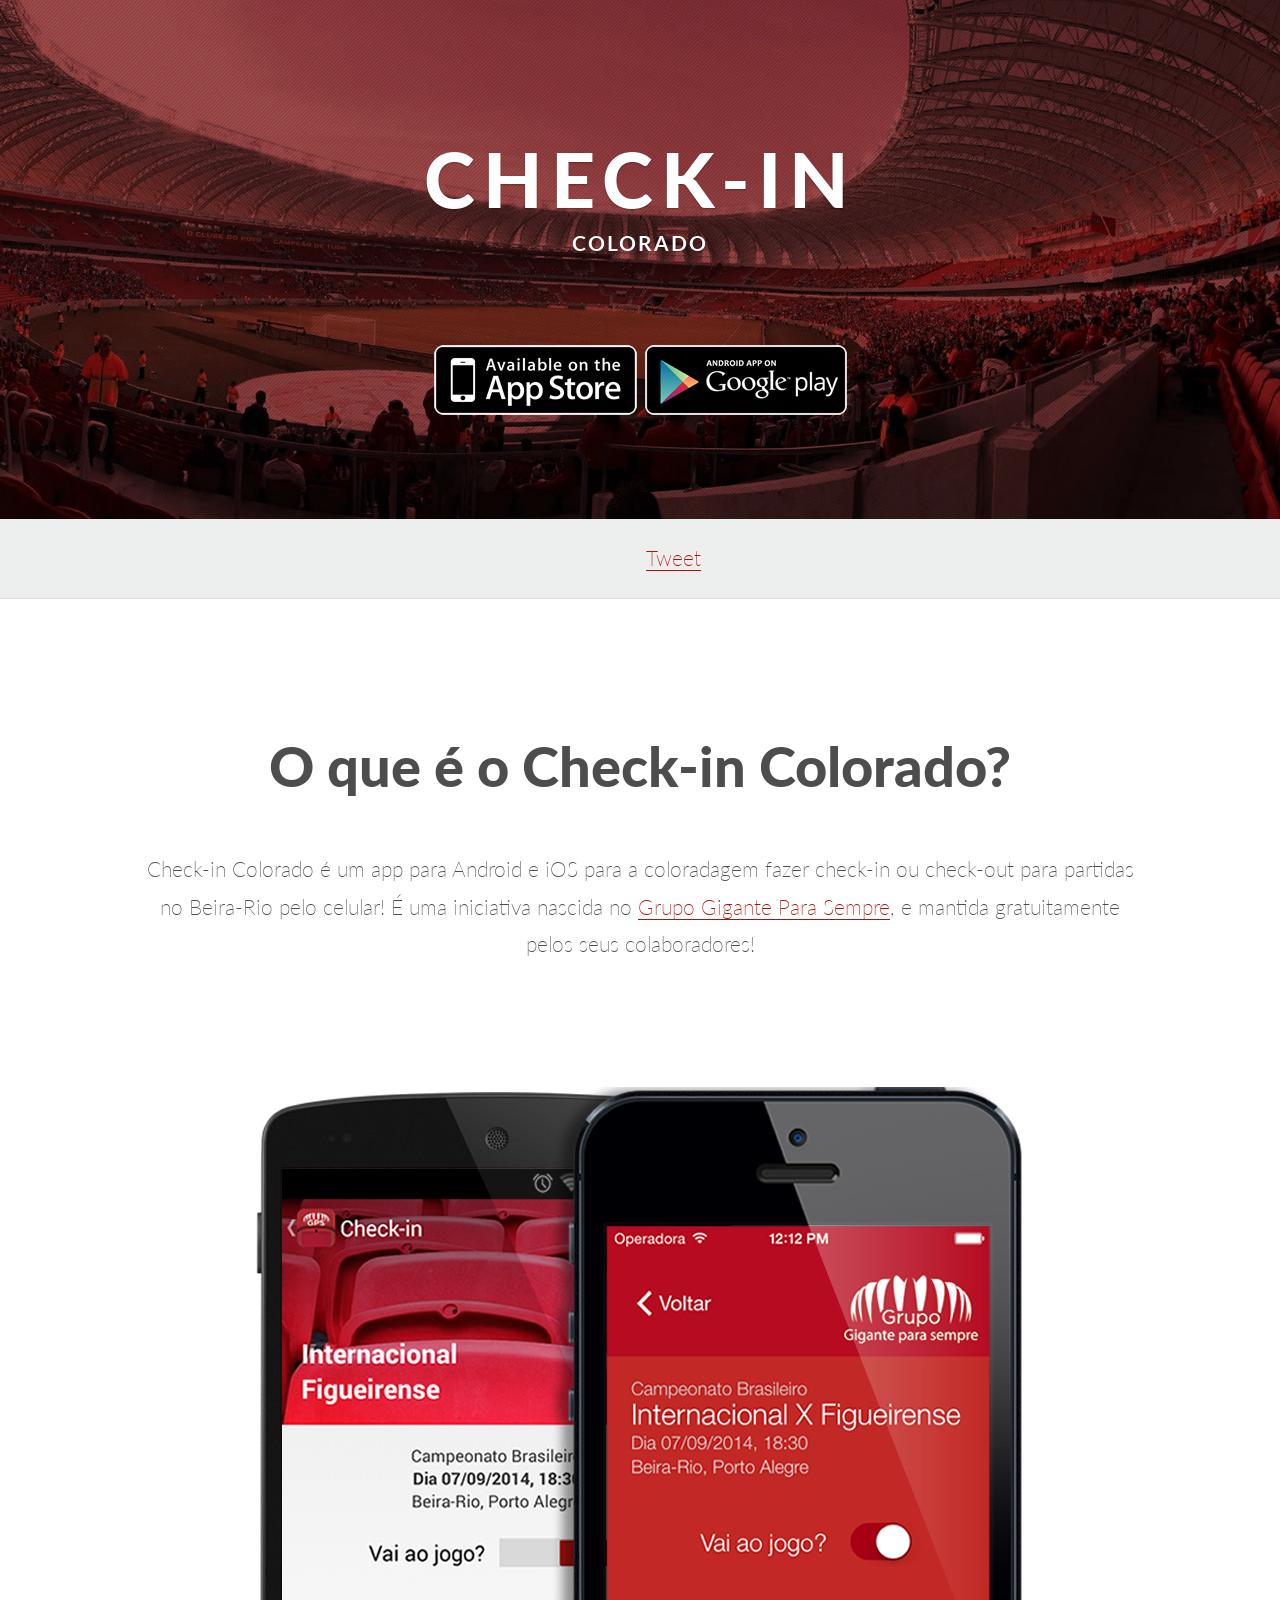
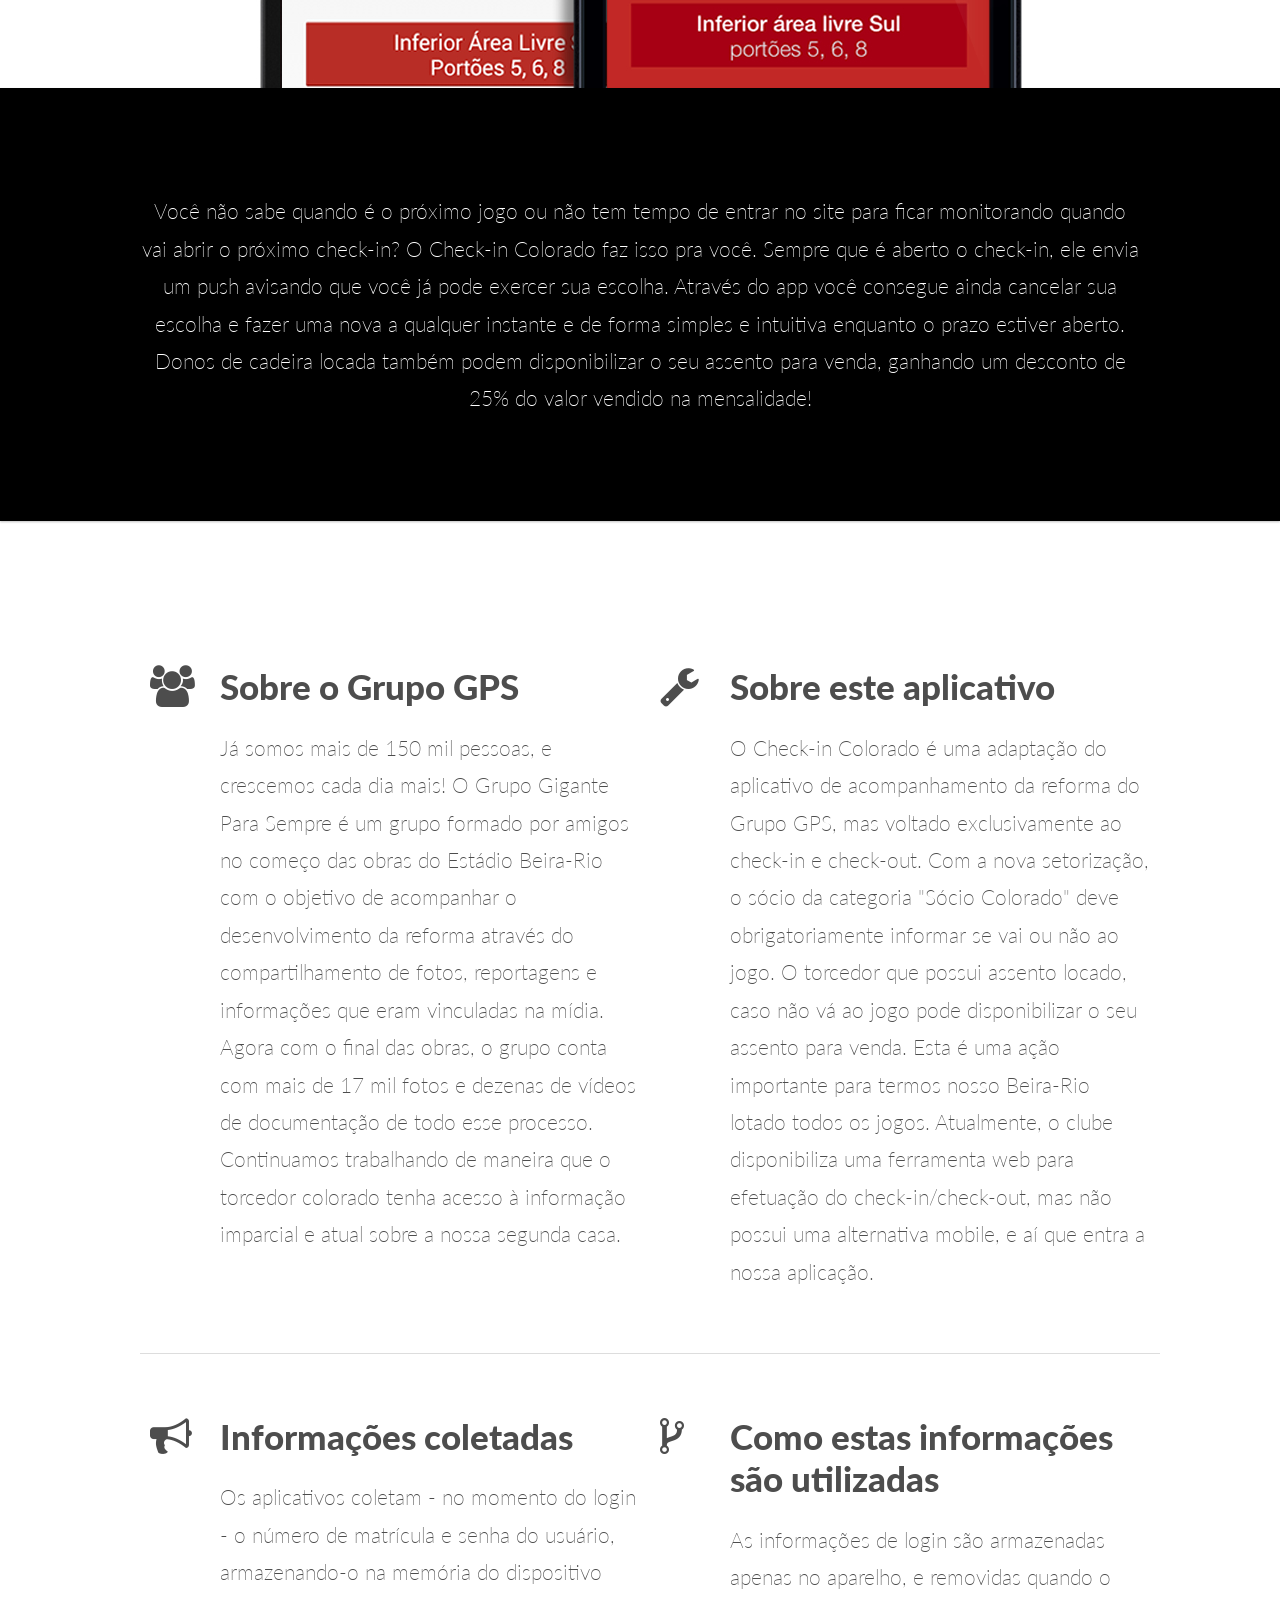
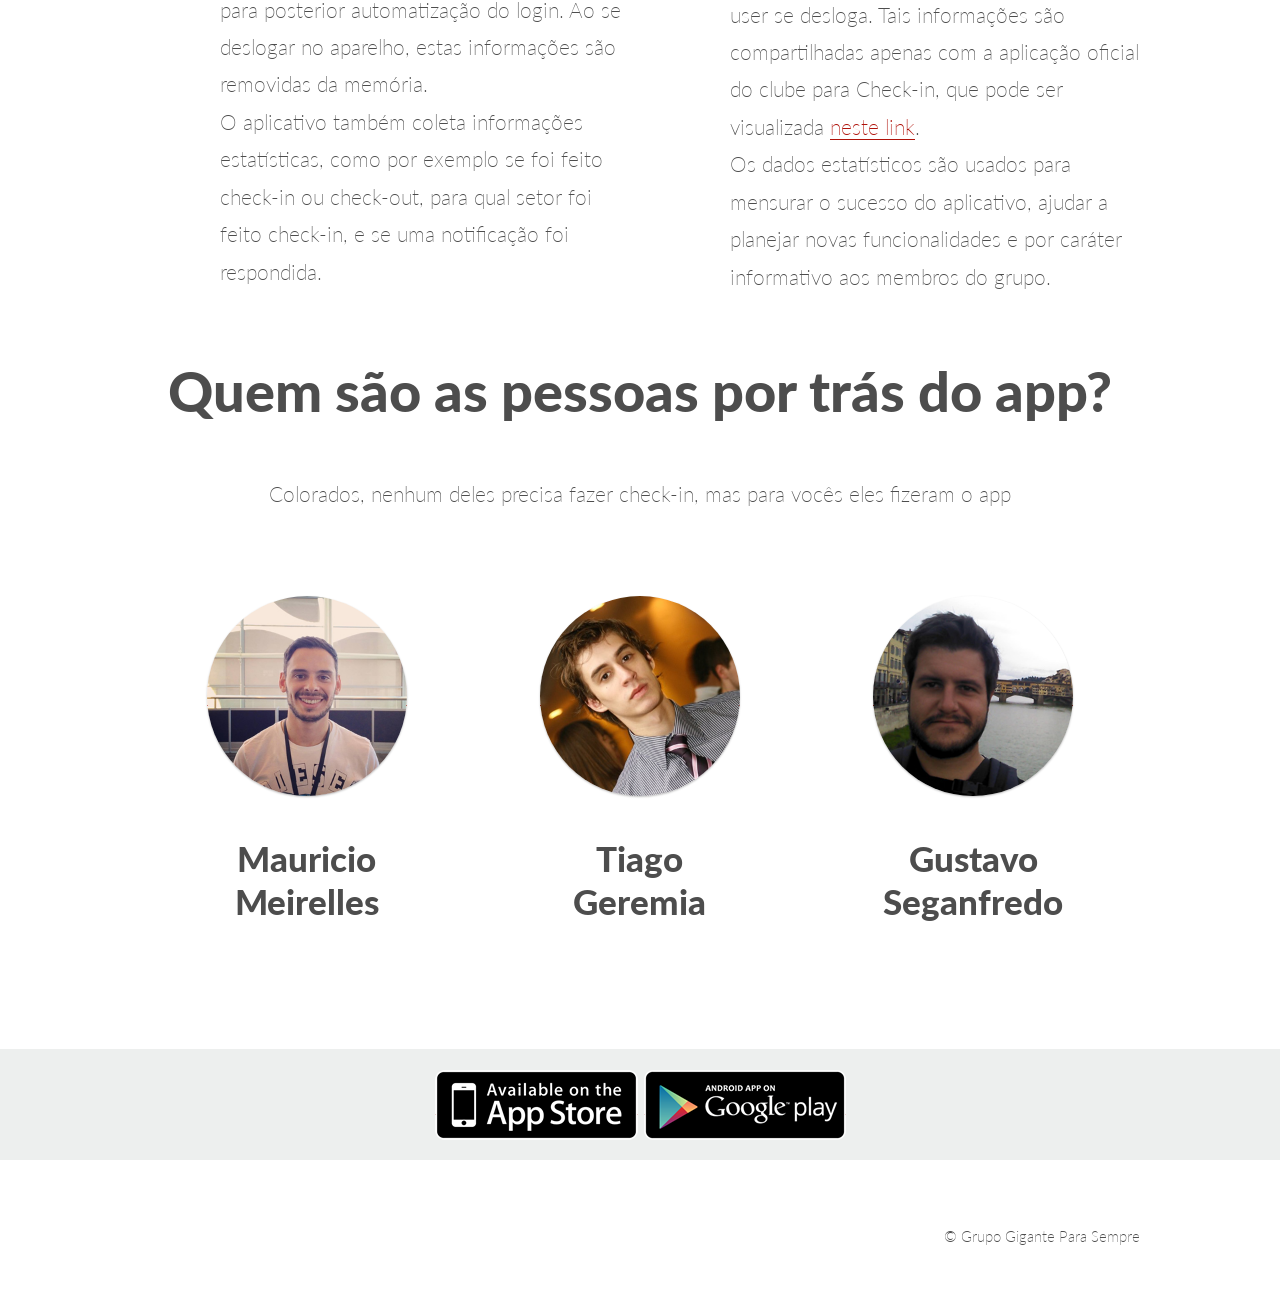
<file: index.html>
<!DOCTYPE html>
<!--[if lt IE 7]>      <html class="no-js lt-ie9 lt-ie8 lt-ie7"> <![endif]-->
<!--[if IE 7]>         <html class="no-js lt-ie9 lt-ie8"> <![endif]-->
<!--[if IE 8]>         <html class="no-js lt-ie9"> <![endif]-->
<!--[if gt IE 8]><!--> <html class="no-js"
                             xmlns="http://www.w3.org/1999/xhtml"
                             xmlns:og="http://ogp.me/ns#"
                             xmlns:fb="http://www.facebook.com/2008/fbml"> <!--<![endif]-->
    <head>
        
        <meta charset="utf-8">
        <meta http-equiv="X-UA-Compatible" content="IE=edge">
        
        <title>Check-in Colorado</title>

        <!-- Meta -->
        <meta name="description" content="Check-in colorado! Para você nunca mais perder um jogo por ter esquecido de fazer o Check-in :-)">
        <meta name="viewport" content="width=device-width, initial-scale=1">
        <meta name="author" content="Gustavo Seganfredo">
        <meta name="keywords" content="android, ios, iphone, ipad, check-in, beira-rio, inter, internacional, colorado">

        <!-- Facebook Meta -->
        <meta property="og:title" content="Check-in Colorado">
        <meta property="og:type" content="">
        <meta property="og:url" content="http://checkin.gpsbr.me">
        <meta property="og:image" content="http://checkin.gpsbr.me/images/promo-fb.jpg">
        <meta property="og:site_name" content="Check-in Colorado">
        <meta property="fb:admins" content="734956729">
        <meta property="fb:app_id" content="317854388384589">
        <meta property="og:description" content="Para você nunca mais perder um jogo por ter esquecido de fazer o Check-in :-)">
        <meta property="og:email" content="contato@gpsbr.me">
        <!-- <fb:like href="http://developers.facebook.com/" width="450" height="80"> -->

        <!-- CSS -->
        <link rel="stylesheet" type='text/css' href="less/master.css"/>
        
        <!-- Web fonts -->
        <link href='http://fonts.googleapis.com/css?family=Lato:300,400,900' rel='stylesheet' type='text/css'>
        <!-- <link href='less/lato.css' rel='stylesheet' type='text/css'> -->
        <link href="//netdna.bootstrapcdn.com/font-awesome/4.0.3/css/font-awesome.css" rel="stylesheet"/>
        
        <!-- Icons from http://fontawesome.io/ -->
        <!-- <link href="less/font-awesome.css" rel="stylesheet"/> -->
              
        <!-- Favicon and apple-touch icons -->
        <link rel="shortcut icon" href="images/favicon.png">
        <link rel="apple-touch-icon" href="images/favicon.png" />
        <link rel="apple-touch-icon" sizes="76x76" href="images/favicon-76.png" />
        <link rel="apple-touch-icon" sizes="120x120" href="images/favicon-120.png" />
        <link rel="apple-touch-icon" sizes="152x152" href="images/favicon-152.png" />
               
        <!-- Google Author link -->
        <link rel="author" href="http://seganfredo.net"/>
    </head>

    <body>

        <!-- facebook widgets -->
        <div id="fb-root"></div>
        <script>(function(d, s, id) {
          var js, fjs = d.getElementsByTagName(s)[0];
          if (d.getElementById(id)) return;
          js = d.createElement(s); js.id = id;
          js.src = "//connect.facebook.net/en_US/sdk.js#xfbml=1&appId=317854388384589&version=v2.0";
          fjs.parentNode.insertBefore(js, fjs);
        }(document, 'script', 'facebook-jssdk'));</script>
        
        <!-- twitter widgets -->
        <script>!function(d,s,id){var js,fjs=d.getElementsByTagName(s)[0],p=/^http:/.test(d.location)?'http':'https';if(!d.getElementById(id)){js=d.createElement(s);js.id=id;js.src=p+'://platform.twitter.com/widgets.js';fjs.parentNode.insertBefore(js,fjs);}}(document, 'script', 'twitter-wjs');</script>
        
        <!--[if lt IE 7]>
            <p class="browsehappy">You are using an <strong>outdated</strong> browser. Please <a href="http://browsehappy.com/">upgrade your browser</a> or <a href="http://www.google.com/chrome/‎">install Google Chrome</a> to experience this site.</p>
        <![endif]-->

        <!-- Header -->
        <header id="main-header">
            <div class="container">
                <h1>Check-in</h1>
                <p>Colorado</p>
                <a href="https://itunes.apple.com/br/app/check-in-colorado/id673227528?mt=8" target="__blank"><img src="images/download-appstore.png" alt=""></a>
                <a href="https://play.google.com/store/apps/details?id=me.gpsbr.check_in" target="__blank"><img src="images/download-playstore.png" alt=""></a>
            </div>
        </header>
        
        <section class="call-to-action">
            <div class="cta-container cf">
                <ul>
                    <li><div class="fb-like" data-width="56" data-layout="box_count" data-action="like" data-show-faces="true" data-share="false"></div></li>
                    <li><a href="https://twitter.com/share" class="twitter-share-button" data-count="vertical">Tweet</a></li>
                </ul>
            </div>
        </section>
        
        <a name="about"></a>
        <section id="phones">
            <div class="container">
                <h2>O que é o Check-in Colorado?</h2>
                <p>Check-in Colorado é um app para Android e iOS para a coloradagem fazer check-in ou check-out para partidas no Beira-Rio pelo celular! É uma iniciativa nascida no <a href="http://gpsbr.me" target="__blank">Grupo Gigante Para Sempre</a>, e mantida gratuitamente pelos seus colaboradores!</p>
                <img src="images/cels.jpg"/>
            </div>
        </section>
        
        <section id="summary">
            <div class="container">
                <!-- <h2></h2> -->
                <p>Você não sabe quando é o próximo jogo ou não tem tempo de entrar no site para ficar monitorando quando vai abrir o próximo check-in? O Check-in Colorado faz isso pra você. Sempre que é aberto o check-in, ele envia um push avisando que você já pode exercer sua escolha. Através do app você consegue ainda cancelar sua escolha e fazer uma nova a qualquer instante e de forma simples e intuitiva enquanto o prazo estiver aberto. Donos de cadeira locada também podem disponibilizar o seu assento para venda, ganhando um desconto de 25% do valor vendido na mensalidade!</p>
            </div>
        </section>
        
        <section id="list">
            <a name="policy"></a>
            <div class="container list">
                <article>
                    <div class="list-row cf">
                        <div class="list-item">
                            <i class="fa fa-users fa-2x"></i>
                            <h3>Sobre o Grupo GPS</h3>
                            <p>Já somos mais de 150 mil pessoas, e crescemos cada dia mais! O Grupo Gigante Para Sempre é um grupo formado por amigos no começo das obras do Estádio Beira-Rio com o objetivo de acompanhar o desenvolvimento da reforma através do compartilhamento de fotos, reportagens e informações que eram vinculadas na mídia. Agora com o final das obras, o grupo conta com mais de 17 mil fotos e dezenas de vídeos de documentação de todo esse processo. Continuamos trabalhando de maneira que o torcedor colorado tenha acesso à informação imparcial e atual sobre a nossa segunda casa.</p>
                        </div>
                        <div class="list-item" id="last-item">
                            <i class="fa fa-wrench fa-2x"></i>
                            <h3>Sobre este aplicativo</h3>
                            <p>O Check-in Colorado é uma adaptação do aplicativo de acompanhamento da reforma do Grupo GPS, mas voltado exclusivamente ao check-in e check-out. Com a nova setorização, o sócio da categoria "Sócio Colorado" deve obrigatoriamente informar se vai ou não ao jogo. O torcedor que possui assento locado, caso não vá ao jogo pode disponibilizar o seu assento para venda. Esta é uma ação importante para termos nosso Beira-Rio lotado todos os jogos. Atualmente, o clube disponibiliza uma ferramenta web para efetuação do check-in/check-out, mas não possui uma alternativa mobile, e aí que entra a nossa aplicação.</p>
                        </div>
                    </div>
                    <div class="list-row cf">
                        <div class="list-item">
                            <i class="fa fa-bullhorn fa-2x"></i>
                            <h3>Informações coletadas</h3>
                            <p>Os aplicativos coletam - no momento do login - o número de matrícula e senha do usuário, armazenando-o na memória do dispositivo para posterior automatização do login. Ao se deslogar no aparelho, estas informações são removidas da memória.</p>
                            <p>O aplicativo também coleta informações estatísticas, como por exemplo se foi feito check-in ou check-out, para qual setor foi feito check-in, e se uma notificação foi respondida.</p>
                        </div>
                        <div class="list-item">
                            <i class="fa fa-code-fork fa-2x"></i>
                            <h3>Como estas informações são utilizadas</h3>
                            <p>As informações de login são armazenadas apenas no aparelho, e removidas quando o user se desloga. Tais informações são compartilhadas apenas com a aplicação oficial do clube para Check-in, que pode ser visualizada <a href="http://internacional.com.br/checkincolorado" target="_blank">neste link</a>.</p>
                            <p>Os dados estatísticos são usados para mensurar o sucesso do aplicativo, ajudar a planejar novas funcionalidades e por caráter informativo aos membros do grupo.</p>
                        </div>
                    </div>
                </article>
            </div>

            <a name="developers"></a>
            <div class="container three-images">
                <header class="body-header">
                    <h2>Quem são as pessoas por trás do app?</h2>
                    <p>Colorados, nenhum deles precisa fazer check-in, mas para vocês eles fizeram o app</p>
                </header>
                <article class="cf">
                    <div class="img-circle-div">
                        <a href="https://www.facebook.com/mauriciomeirelles" target="__blank"><img src="images/mauricio.jpg"/></a>
                        <h3>Mauricio<br>Meirelles</h3>
                        <!-- <p></p> -->
                    </div>
                    <div class="img-circle-div">
                        <a href="https://www.facebook.com/tiago.geremiaoliva" target="__blank"><img src="images/geremia.jpg"/></a>
                        <h3>Tiago<br>Geremia</h3>
                        <!-- <p></p> -->
                    </div>
                    <div class="img-circle-div">
                        <a href="https://www.facebook.com/segaway" target="__blank"><img src="images/gustavo.jpg"/></a>
                        <h3>Gustavo<br>Seganfredo</h3>
                        <!-- <p></p> -->
                    </div>
                </article>
            </div>
        </section>        
        
        <section class="call-to-action cta-2">
            <div class="cta-container cf">
                <a href="https://itunes.apple.com/br/app/check-in-colorado/id673227528?mt=8" target="__blank"><img src="images/download-appstore.png" alt=""></a>
                <a href="https://play.google.com/store/apps/details?id=me.gpsbr.check_in" target="__blank"><img src="images/download-playstore.png" alt=""></a>
            </div>
        </section>
        
        <!-- Footer -->
        <footer>
            <div class="container">
                <div class="social-boat" style="margin-bottom:50px">
                    <div class="fb-like-box" data-href="https://www.facebook.com/BeiraRioGiganteParaSempreSci" data-width="500" data-colorscheme="light" data-show-faces="true" data-header="false" data-stream="false" data-show-border="false"></div>
                </div>
                <div id="footer-text" class="small">
                <p>&copy; Grupo Gigante Para Sempre</p>
                </div>
            </div>
        </footer>


        <!-- Reference jQuery -->
        <script src="//ajax.googleapis.com/ajax/libs/jquery/1.10.2/jquery.min.js"></script>
        <!-- <script src="js/jquery-1.10.2.min.js"></script> -->
        <script>window.jQuery || document.write('<script src="js/jquery-1.10.2.min.js"><\/script>')</script>
        
        <!-- Reference Javascript -->
        <script type="text/javascript" src="js/jquery.event.move.js"></script>
        <script type="text/javascript" src="js/jquery.event.swipe.js"></script>
        <script type="text/javascript" src="js/unslider.js"></script>
        
        <!-- Google Analytics -->
        <script>
            (function(b,o,i,l,e,r){b.GoogleAnalyticsObject=l;b[l]||(b[l]=
            function(){(b[l].q=b[l].q||[]).push(arguments)});b[l].l=+new Date;
            e=o.createElement(i);r=o.getElementsByTagName(i)[0];
            e.src='//www.google-analytics.com/analytics.js';
            r.parentNode.insertBefore(e,r)}(window,document,'script','ga'));
            ga('create','UA-42184575-4');ga('send','pageview');
        </script>

    </body>

</html>
</file>
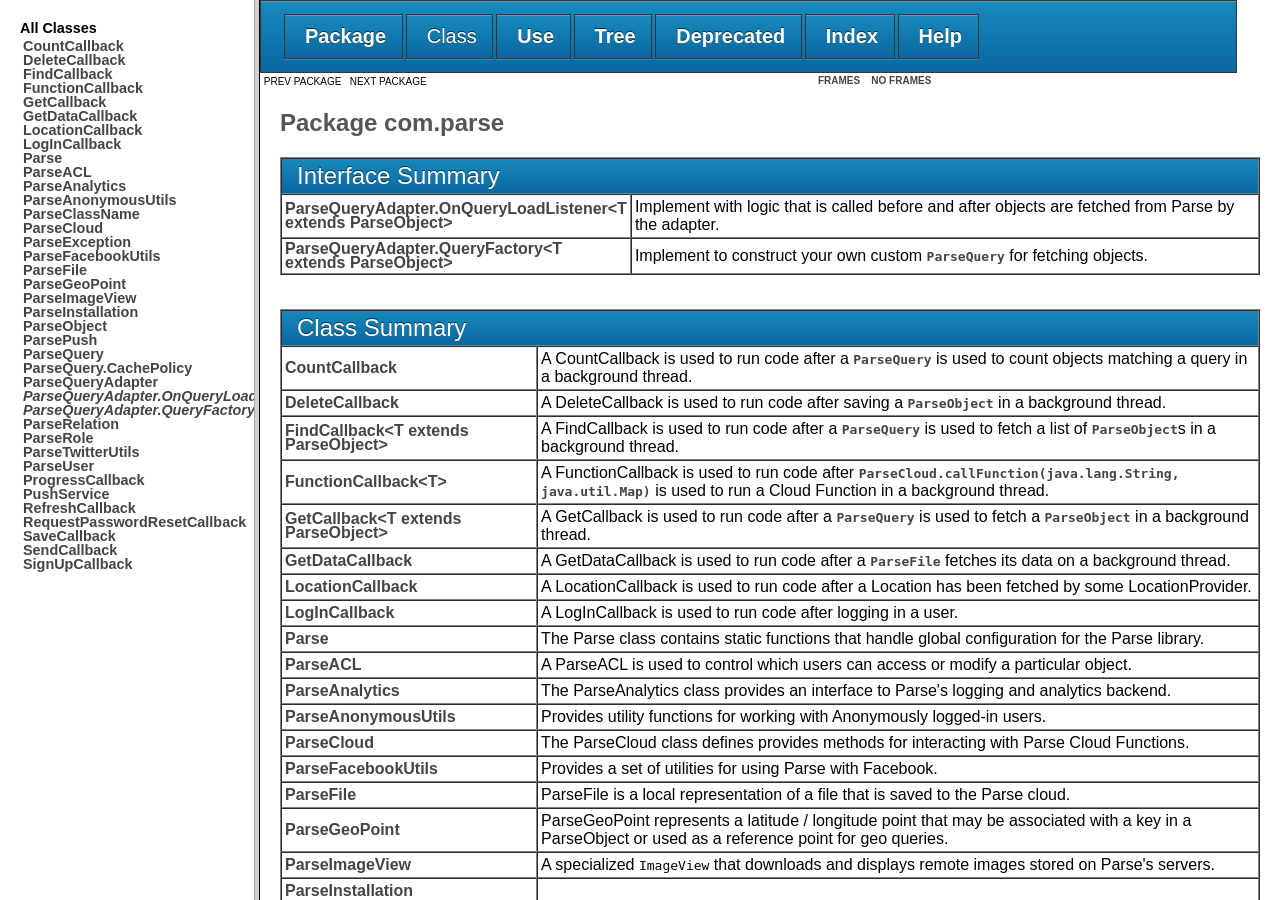
<file: app/libs/Parse-1.5.1-javadoc/index.html>
<!DOCTYPE HTML PUBLIC "-//W3C//DTD HTML 4.01 Frameset//EN" "http://www.w3.org/TR/html4/frameset.dtd">
<!--NewPage-->
<HTML>
<HEAD>
<TITLE>
Generated Documentation (Untitled)
</TITLE>
<SCRIPT type="text/javascript">
    targetPage = "" + window.location.search;
    if (targetPage != "" && targetPage != "undefined")
        targetPage = targetPage.substring(1);
    if (targetPage.indexOf(":") != -1 || (targetPage != "" && !validURL(targetPage)))
        targetPage = "undefined";
    function validURL(url) {
        var pos = url.indexOf(".html");
        if (pos == -1 || pos != url.length - 5)
            return false;
        var allowNumber = false;
        var allowSep = false;
        var seenDot = false;
        for (var i = 0; i < url.length - 5; i++) {
            var ch = url.charAt(i);
            if ('a' <= ch && ch <= 'z' ||
                    'A' <= ch && ch <= 'Z' ||
                    ch == '$' ||
                    ch == '_') {
                allowNumber = true;
                allowSep = true;
            } else if ('0' <= ch && ch <= '9'
                    || ch == '-') {
                if (!allowNumber)
                     return false;
            } else if (ch == '/' || ch == '.') {
                if (!allowSep)
                    return false;
                allowNumber = false;
                allowSep = false;
                if (ch == '.')
                     seenDot = true;
                if (ch == '/' && seenDot)
                     return false;
            } else {
                return false;
            }
        }
        return true;
    }
    function loadFrames() {
        if (targetPage != "" && targetPage != "undefined")
             top.classFrame.location = top.targetPage;
    }
</SCRIPT>
<NOSCRIPT>
</NOSCRIPT>
</HEAD>
<FRAMESET cols="20%,80%" title="" onLoad="top.loadFrames()">
<FRAME src="allclasses-frame.html" name="packageFrame" title="All classes and interfaces (except non-static nested types)">
<FRAME src="com/parse/package-summary.html" name="classFrame" title="Package, class and interface descriptions" scrolling="yes">
<NOFRAMES>
<H2>
Frame Alert</H2>

<P>
This document is designed to be viewed using the frames feature. If you see this message, you are using a non-frame-capable web client.
<BR>
Link to<A HREF="com/parse/package-summary.html">Non-frame version.</A>
</NOFRAMES>
</FRAMESET>
</HTML>
</file>
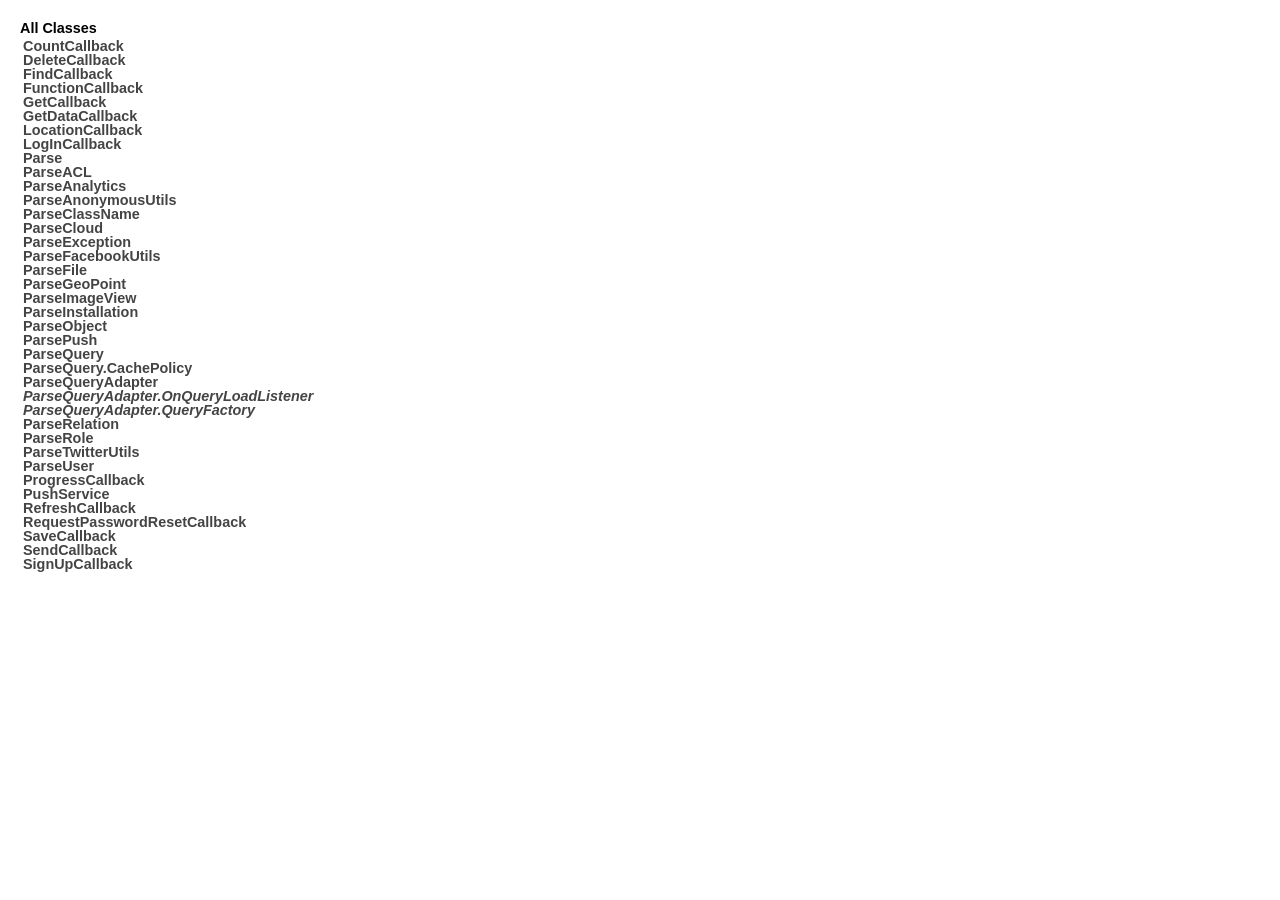
<file: app/libs/Parse-1.5.1-javadoc/allclasses-frame.html>
<!DOCTYPE HTML PUBLIC "-//W3C//DTD HTML 4.01 Transitional//EN" "http://www.w3.org/TR/html4/loose.dtd">
<!--NewPage-->
<HTML>
<HEAD>
<TITLE>
All Classes
</TITLE>


<LINK REL ="stylesheet" TYPE="text/css" HREF="style.css" TITLE="Style">


</HEAD>

<BODY BGCOLOR="white">
<FONT size="+1" CLASS="FrameHeadingFont">
<B>All Classes</B></FONT>
<BR>

<TABLE BORDER="0" WIDTH="100%" SUMMARY="">
<TR>
<TD NOWRAP><FONT CLASS="FrameItemFont"><A HREF="com/parse/CountCallback.html" title="class in com.parse" target="classFrame">CountCallback</A>
<BR>
<A HREF="com/parse/DeleteCallback.html" title="class in com.parse" target="classFrame">DeleteCallback</A>
<BR>
<A HREF="com/parse/FindCallback.html" title="class in com.parse" target="classFrame">FindCallback</A>
<BR>
<A HREF="com/parse/FunctionCallback.html" title="class in com.parse" target="classFrame">FunctionCallback</A>
<BR>
<A HREF="com/parse/GetCallback.html" title="class in com.parse" target="classFrame">GetCallback</A>
<BR>
<A HREF="com/parse/GetDataCallback.html" title="class in com.parse" target="classFrame">GetDataCallback</A>
<BR>
<A HREF="com/parse/LocationCallback.html" title="class in com.parse" target="classFrame">LocationCallback</A>
<BR>
<A HREF="com/parse/LogInCallback.html" title="class in com.parse" target="classFrame">LogInCallback</A>
<BR>
<A HREF="com/parse/Parse.html" title="class in com.parse" target="classFrame">Parse</A>
<BR>
<A HREF="com/parse/ParseACL.html" title="class in com.parse" target="classFrame">ParseACL</A>
<BR>
<A HREF="com/parse/ParseAnalytics.html" title="class in com.parse" target="classFrame">ParseAnalytics</A>
<BR>
<A HREF="com/parse/ParseAnonymousUtils.html" title="class in com.parse" target="classFrame">ParseAnonymousUtils</A>
<BR>
<A HREF="com/parse/ParseClassName.html" title="annotation in com.parse" target="classFrame">ParseClassName</A>
<BR>
<A HREF="com/parse/ParseCloud.html" title="class in com.parse" target="classFrame">ParseCloud</A>
<BR>
<A HREF="com/parse/ParseException.html" title="class in com.parse" target="classFrame">ParseException</A>
<BR>
<A HREF="com/parse/ParseFacebookUtils.html" title="class in com.parse" target="classFrame">ParseFacebookUtils</A>
<BR>
<A HREF="com/parse/ParseFile.html" title="class in com.parse" target="classFrame">ParseFile</A>
<BR>
<A HREF="com/parse/ParseGeoPoint.html" title="class in com.parse" target="classFrame">ParseGeoPoint</A>
<BR>
<A HREF="com/parse/ParseImageView.html" title="class in com.parse" target="classFrame">ParseImageView</A>
<BR>
<A HREF="com/parse/ParseInstallation.html" title="class in com.parse" target="classFrame">ParseInstallation</A>
<BR>
<A HREF="com/parse/ParseObject.html" title="class in com.parse" target="classFrame">ParseObject</A>
<BR>
<A HREF="com/parse/ParsePush.html" title="class in com.parse" target="classFrame">ParsePush</A>
<BR>
<A HREF="com/parse/ParseQuery.html" title="class in com.parse" target="classFrame">ParseQuery</A>
<BR>
<A HREF="com/parse/ParseQuery.CachePolicy.html" title="enum in com.parse" target="classFrame">ParseQuery.CachePolicy</A>
<BR>
<A HREF="com/parse/ParseQueryAdapter.html" title="class in com.parse" target="classFrame">ParseQueryAdapter</A>
<BR>
<A HREF="com/parse/ParseQueryAdapter.OnQueryLoadListener.html" title="interface in com.parse" target="classFrame"><I>ParseQueryAdapter.OnQueryLoadListener</I></A>
<BR>
<A HREF="com/parse/ParseQueryAdapter.QueryFactory.html" title="interface in com.parse" target="classFrame"><I>ParseQueryAdapter.QueryFactory</I></A>
<BR>
<A HREF="com/parse/ParseRelation.html" title="class in com.parse" target="classFrame">ParseRelation</A>
<BR>
<A HREF="com/parse/ParseRole.html" title="class in com.parse" target="classFrame">ParseRole</A>
<BR>
<A HREF="com/parse/ParseTwitterUtils.html" title="class in com.parse" target="classFrame">ParseTwitterUtils</A>
<BR>
<A HREF="com/parse/ParseUser.html" title="class in com.parse" target="classFrame">ParseUser</A>
<BR>
<A HREF="com/parse/ProgressCallback.html" title="class in com.parse" target="classFrame">ProgressCallback</A>
<BR>
<A HREF="com/parse/PushService.html" title="class in com.parse" target="classFrame">PushService</A>
<BR>
<A HREF="com/parse/RefreshCallback.html" title="class in com.parse" target="classFrame">RefreshCallback</A>
<BR>
<A HREF="com/parse/RequestPasswordResetCallback.html" title="class in com.parse" target="classFrame">RequestPasswordResetCallback</A>
<BR>
<A HREF="com/parse/SaveCallback.html" title="class in com.parse" target="classFrame">SaveCallback</A>
<BR>
<A HREF="com/parse/SendCallback.html" title="class in com.parse" target="classFrame">SendCallback</A>
<BR>
<A HREF="com/parse/SignUpCallback.html" title="class in com.parse" target="classFrame">SignUpCallback</A>
<BR>
</FONT></TD>
</TR>
</TABLE>

</BODY>
</HTML>
</file>
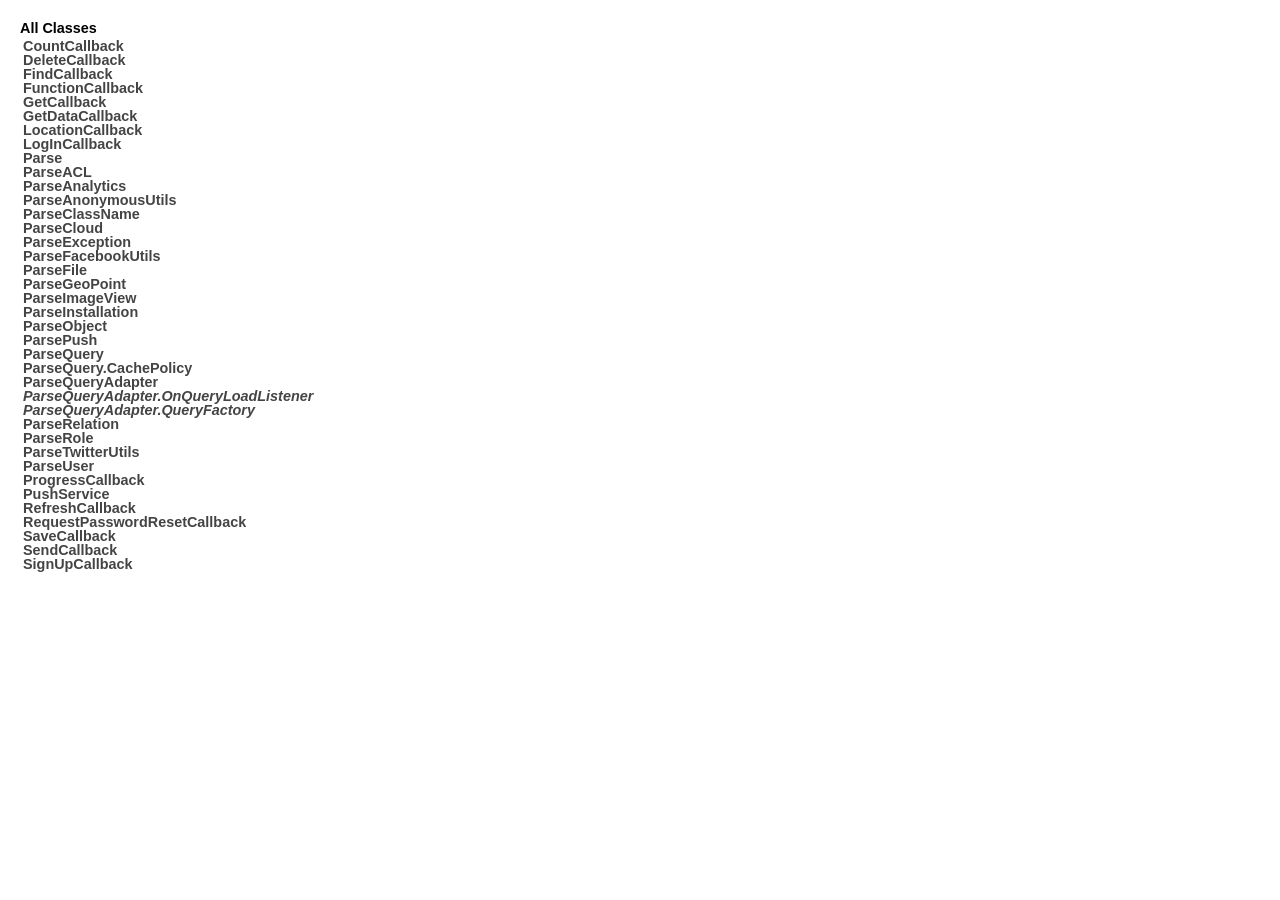
<file: app/libs/Parse-1.5.1-javadoc/allclasses-noframe.html>
<!DOCTYPE HTML PUBLIC "-//W3C//DTD HTML 4.01 Transitional//EN" "http://www.w3.org/TR/html4/loose.dtd">
<!--NewPage-->
<HTML>
<HEAD>
<TITLE>
All Classes
</TITLE>


<LINK REL ="stylesheet" TYPE="text/css" HREF="style.css" TITLE="Style">


</HEAD>

<BODY BGCOLOR="white">
<FONT size="+1" CLASS="FrameHeadingFont">
<B>All Classes</B></FONT>
<BR>

<TABLE BORDER="0" WIDTH="100%" SUMMARY="">
<TR>
<TD NOWRAP><FONT CLASS="FrameItemFont"><A HREF="com/parse/CountCallback.html" title="class in com.parse">CountCallback</A>
<BR>
<A HREF="com/parse/DeleteCallback.html" title="class in com.parse">DeleteCallback</A>
<BR>
<A HREF="com/parse/FindCallback.html" title="class in com.parse">FindCallback</A>
<BR>
<A HREF="com/parse/FunctionCallback.html" title="class in com.parse">FunctionCallback</A>
<BR>
<A HREF="com/parse/GetCallback.html" title="class in com.parse">GetCallback</A>
<BR>
<A HREF="com/parse/GetDataCallback.html" title="class in com.parse">GetDataCallback</A>
<BR>
<A HREF="com/parse/LocationCallback.html" title="class in com.parse">LocationCallback</A>
<BR>
<A HREF="com/parse/LogInCallback.html" title="class in com.parse">LogInCallback</A>
<BR>
<A HREF="com/parse/Parse.html" title="class in com.parse">Parse</A>
<BR>
<A HREF="com/parse/ParseACL.html" title="class in com.parse">ParseACL</A>
<BR>
<A HREF="com/parse/ParseAnalytics.html" title="class in com.parse">ParseAnalytics</A>
<BR>
<A HREF="com/parse/ParseAnonymousUtils.html" title="class in com.parse">ParseAnonymousUtils</A>
<BR>
<A HREF="com/parse/ParseClassName.html" title="annotation in com.parse">ParseClassName</A>
<BR>
<A HREF="com/parse/ParseCloud.html" title="class in com.parse">ParseCloud</A>
<BR>
<A HREF="com/parse/ParseException.html" title="class in com.parse">ParseException</A>
<BR>
<A HREF="com/parse/ParseFacebookUtils.html" title="class in com.parse">ParseFacebookUtils</A>
<BR>
<A HREF="com/parse/ParseFile.html" title="class in com.parse">ParseFile</A>
<BR>
<A HREF="com/parse/ParseGeoPoint.html" title="class in com.parse">ParseGeoPoint</A>
<BR>
<A HREF="com/parse/ParseImageView.html" title="class in com.parse">ParseImageView</A>
<BR>
<A HREF="com/parse/ParseInstallation.html" title="class in com.parse">ParseInstallation</A>
<BR>
<A HREF="com/parse/ParseObject.html" title="class in com.parse">ParseObject</A>
<BR>
<A HREF="com/parse/ParsePush.html" title="class in com.parse">ParsePush</A>
<BR>
<A HREF="com/parse/ParseQuery.html" title="class in com.parse">ParseQuery</A>
<BR>
<A HREF="com/parse/ParseQuery.CachePolicy.html" title="enum in com.parse">ParseQuery.CachePolicy</A>
<BR>
<A HREF="com/parse/ParseQueryAdapter.html" title="class in com.parse">ParseQueryAdapter</A>
<BR>
<A HREF="com/parse/ParseQueryAdapter.OnQueryLoadListener.html" title="interface in com.parse"><I>ParseQueryAdapter.OnQueryLoadListener</I></A>
<BR>
<A HREF="com/parse/ParseQueryAdapter.QueryFactory.html" title="interface in com.parse"><I>ParseQueryAdapter.QueryFactory</I></A>
<BR>
<A HREF="com/parse/ParseRelation.html" title="class in com.parse">ParseRelation</A>
<BR>
<A HREF="com/parse/ParseRole.html" title="class in com.parse">ParseRole</A>
<BR>
<A HREF="com/parse/ParseTwitterUtils.html" title="class in com.parse">ParseTwitterUtils</A>
<BR>
<A HREF="com/parse/ParseUser.html" title="class in com.parse">ParseUser</A>
<BR>
<A HREF="com/parse/ProgressCallback.html" title="class in com.parse">ProgressCallback</A>
<BR>
<A HREF="com/parse/PushService.html" title="class in com.parse">PushService</A>
<BR>
<A HREF="com/parse/RefreshCallback.html" title="class in com.parse">RefreshCallback</A>
<BR>
<A HREF="com/parse/RequestPasswordResetCallback.html" title="class in com.parse">RequestPasswordResetCallback</A>
<BR>
<A HREF="com/parse/SaveCallback.html" title="class in com.parse">SaveCallback</A>
<BR>
<A HREF="com/parse/SendCallback.html" title="class in com.parse">SendCallback</A>
<BR>
<A HREF="com/parse/SignUpCallback.html" title="class in com.parse">SignUpCallback</A>
<BR>
</FONT></TD>
</TR>
</TABLE>

</BODY>
</HTML>
</file>
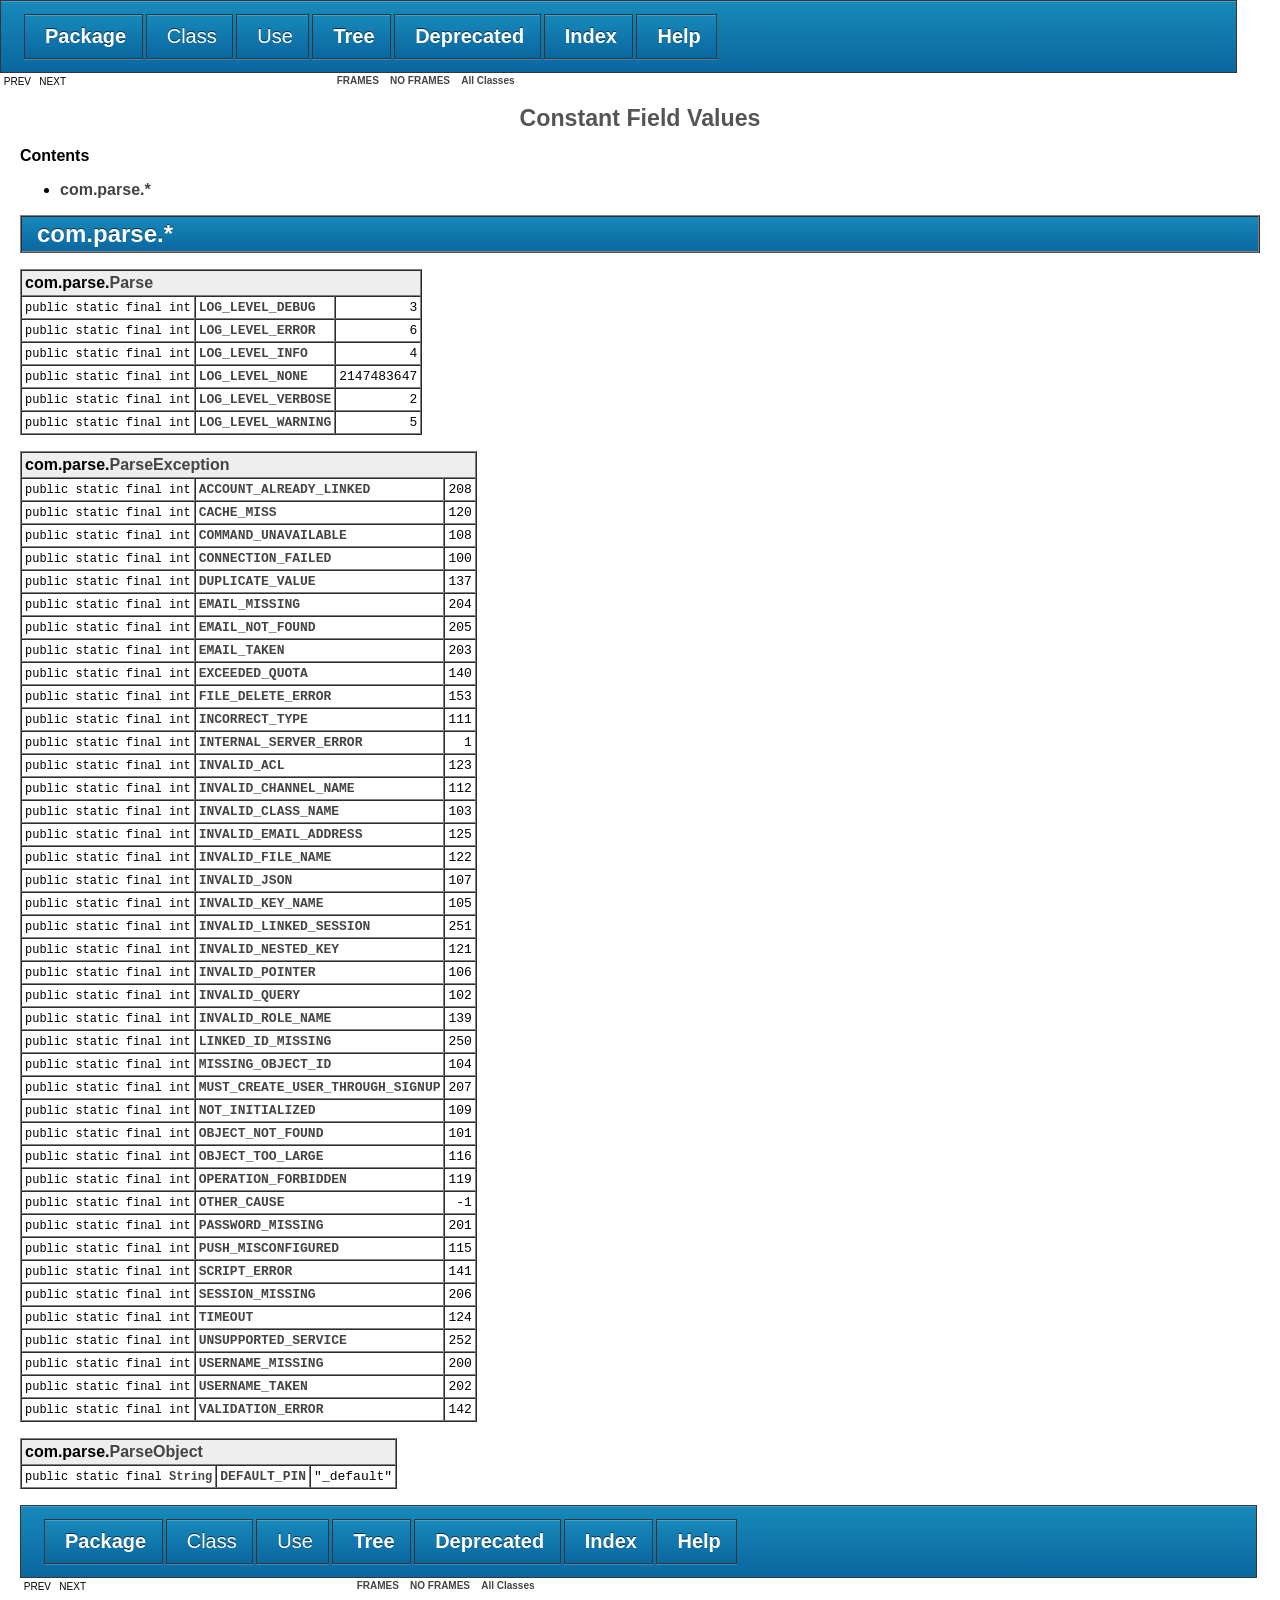
<file: app/libs/Parse-1.5.1-javadoc/constant-values.html>
<!DOCTYPE HTML PUBLIC "-//W3C//DTD HTML 4.01 Transitional//EN" "http://www.w3.org/TR/html4/loose.dtd">
<!--NewPage-->
<HTML>
<HEAD>
<TITLE>
Constant Field Values
</TITLE>


<LINK REL ="stylesheet" TYPE="text/css" HREF="style.css" TITLE="Style">

<SCRIPT type="text/javascript">
function windowTitle()
{
    if (location.href.indexOf('is-external=true') == -1) {
        parent.document.title="Constant Field Values";
    }
}
</SCRIPT>
<NOSCRIPT>
</NOSCRIPT>

</HEAD>

<BODY BGCOLOR="white" onload="windowTitle();">
<HR>


<!-- ========= START OF TOP NAVBAR ======= -->
<A NAME="navbar_top"><!-- --></A>
<A HREF="#skip-navbar_top" title="Skip navigation links"></A>
<TABLE BORDER="0" WIDTH="100%" CELLPADDING="1" CELLSPACING="0" SUMMARY="">
<TR>
<TD COLSPAN=2 BGCOLOR="#EEEEFF" CLASS="NavBarCell1">
<A NAME="navbar_top_firstrow"><!-- --></A>
<TABLE BORDER="0" CELLPADDING="0" CELLSPACING="3" SUMMARY="">
  <TR ALIGN="center" VALIGN="top">
  <TD BGCOLOR="#EEEEFF" CLASS="NavBarCell1">    <A HREF="com/parse/package-summary.html"><FONT CLASS="NavBarFont1"><B>Package</B></FONT></A>&nbsp;</TD>
  <TD BGCOLOR="#EEEEFF" CLASS="NavBarCell1">    <FONT CLASS="NavBarFont1">Class</FONT>&nbsp;</TD>
  <TD BGCOLOR="#EEEEFF" CLASS="NavBarCell1">    <FONT CLASS="NavBarFont1">Use</FONT>&nbsp;</TD>
  <TD BGCOLOR="#EEEEFF" CLASS="NavBarCell1">    <A HREF="com/parse/package-tree.html"><FONT CLASS="NavBarFont1"><B>Tree</B></FONT></A>&nbsp;</TD>
  <TD BGCOLOR="#EEEEFF" CLASS="NavBarCell1">    <A HREF="deprecated-list.html"><FONT CLASS="NavBarFont1"><B>Deprecated</B></FONT></A>&nbsp;</TD>
  <TD BGCOLOR="#EEEEFF" CLASS="NavBarCell1">    <A HREF="index-all.html"><FONT CLASS="NavBarFont1"><B>Index</B></FONT></A>&nbsp;</TD>
  <TD BGCOLOR="#EEEEFF" CLASS="NavBarCell1">    <A HREF="help-doc.html"><FONT CLASS="NavBarFont1"><B>Help</B></FONT></A>&nbsp;</TD>
  </TR>
</TABLE>
</TD>
<TD ALIGN="right" VALIGN="top" ROWSPAN=3><EM>
</EM>
</TD>
</TR>

<TR>
<TD BGCOLOR="white" CLASS="NavBarCell2"><FONT SIZE="-2">
&nbsp;PREV&nbsp;
&nbsp;NEXT</FONT></TD>
<TD BGCOLOR="white" CLASS="NavBarCell2"><FONT SIZE="-2">
  <A HREF="index.html?constant-values.html" target="_top"><B>FRAMES</B></A>  &nbsp;
&nbsp;<A HREF="constant-values.html" target="_top"><B>NO FRAMES</B></A>  &nbsp;
&nbsp;<SCRIPT type="text/javascript">
  <!--
  if(window==top) {
    document.writeln('<A HREF="allclasses-noframe.html"><B>All Classes</B></A>');
  }
  //-->
</SCRIPT>
<NOSCRIPT>
  <A HREF="allclasses-noframe.html"><B>All Classes</B></A>
</NOSCRIPT>


</FONT></TD>
</TR>
</TABLE>
<A NAME="skip-navbar_top"></A>
<!-- ========= END OF TOP NAVBAR ========= -->

<HR>
<CENTER>
<H1>
Constant Field Values</H1>
</CENTER>
<HR SIZE="4" NOSHADE>
<B>Contents</B><UL>
<LI><A HREF="#com.parse">com.parse.*</A>
</UL>

<A NAME="com.parse"><!-- --></A>
<TABLE BORDER="1" WIDTH="100%" CELLPADDING="3" CELLSPACING="0" SUMMARY="">
<TR BGCOLOR="#CCCCFF" CLASS="TableHeadingColor">
<TH ALIGN="left"><FONT SIZE="+2">
com.parse.*</FONT></TH>
</TR>
</TABLE>

<P>

<TABLE BORDER="1" CELLPADDING="3" CELLSPACING="0" SUMMARY="">
<TR BGCOLOR="#EEEEFF" CLASS="TableSubHeadingColor">
<TH ALIGN="left" COLSPAN="3">com.parse.<A HREF="com/parse/Parse.html" title="class in com.parse">Parse</A></TH>
</TR>
<TR BGCOLOR="white" CLASS="TableRowColor">
<A NAME="com.parse.Parse.LOG_LEVEL_DEBUG"><!-- --></A><TD ALIGN="right"><FONT SIZE="-1">
<CODE>public&nbsp;static&nbsp;final&nbsp;int</CODE></FONT></TD>
<TD ALIGN="left"><CODE><A HREF="com/parse/Parse.html#LOG_LEVEL_DEBUG">LOG_LEVEL_DEBUG</A></CODE></TD>
<TD ALIGN="right"><CODE>3</CODE></TD>
</TR>
<TR BGCOLOR="white" CLASS="TableRowColor">
<A NAME="com.parse.Parse.LOG_LEVEL_ERROR"><!-- --></A><TD ALIGN="right"><FONT SIZE="-1">
<CODE>public&nbsp;static&nbsp;final&nbsp;int</CODE></FONT></TD>
<TD ALIGN="left"><CODE><A HREF="com/parse/Parse.html#LOG_LEVEL_ERROR">LOG_LEVEL_ERROR</A></CODE></TD>
<TD ALIGN="right"><CODE>6</CODE></TD>
</TR>
<TR BGCOLOR="white" CLASS="TableRowColor">
<A NAME="com.parse.Parse.LOG_LEVEL_INFO"><!-- --></A><TD ALIGN="right"><FONT SIZE="-1">
<CODE>public&nbsp;static&nbsp;final&nbsp;int</CODE></FONT></TD>
<TD ALIGN="left"><CODE><A HREF="com/parse/Parse.html#LOG_LEVEL_INFO">LOG_LEVEL_INFO</A></CODE></TD>
<TD ALIGN="right"><CODE>4</CODE></TD>
</TR>
<TR BGCOLOR="white" CLASS="TableRowColor">
<A NAME="com.parse.Parse.LOG_LEVEL_NONE"><!-- --></A><TD ALIGN="right"><FONT SIZE="-1">
<CODE>public&nbsp;static&nbsp;final&nbsp;int</CODE></FONT></TD>
<TD ALIGN="left"><CODE><A HREF="com/parse/Parse.html#LOG_LEVEL_NONE">LOG_LEVEL_NONE</A></CODE></TD>
<TD ALIGN="right"><CODE>2147483647</CODE></TD>
</TR>
<TR BGCOLOR="white" CLASS="TableRowColor">
<A NAME="com.parse.Parse.LOG_LEVEL_VERBOSE"><!-- --></A><TD ALIGN="right"><FONT SIZE="-1">
<CODE>public&nbsp;static&nbsp;final&nbsp;int</CODE></FONT></TD>
<TD ALIGN="left"><CODE><A HREF="com/parse/Parse.html#LOG_LEVEL_VERBOSE">LOG_LEVEL_VERBOSE</A></CODE></TD>
<TD ALIGN="right"><CODE>2</CODE></TD>
</TR>
<TR BGCOLOR="white" CLASS="TableRowColor">
<A NAME="com.parse.Parse.LOG_LEVEL_WARNING"><!-- --></A><TD ALIGN="right"><FONT SIZE="-1">
<CODE>public&nbsp;static&nbsp;final&nbsp;int</CODE></FONT></TD>
<TD ALIGN="left"><CODE><A HREF="com/parse/Parse.html#LOG_LEVEL_WARNING">LOG_LEVEL_WARNING</A></CODE></TD>
<TD ALIGN="right"><CODE>5</CODE></TD>
</TR>
</FONT></TD>
</TR>
</TABLE>

<P>

<P>

<TABLE BORDER="1" CELLPADDING="3" CELLSPACING="0" SUMMARY="">
<TR BGCOLOR="#EEEEFF" CLASS="TableSubHeadingColor">
<TH ALIGN="left" COLSPAN="3">com.parse.<A HREF="com/parse/ParseException.html" title="class in com.parse">ParseException</A></TH>
</TR>
<TR BGCOLOR="white" CLASS="TableRowColor">
<A NAME="com.parse.ParseException.ACCOUNT_ALREADY_LINKED"><!-- --></A><TD ALIGN="right"><FONT SIZE="-1">
<CODE>public&nbsp;static&nbsp;final&nbsp;int</CODE></FONT></TD>
<TD ALIGN="left"><CODE><A HREF="com/parse/ParseException.html#ACCOUNT_ALREADY_LINKED">ACCOUNT_ALREADY_LINKED</A></CODE></TD>
<TD ALIGN="right"><CODE>208</CODE></TD>
</TR>
<TR BGCOLOR="white" CLASS="TableRowColor">
<A NAME="com.parse.ParseException.CACHE_MISS"><!-- --></A><TD ALIGN="right"><FONT SIZE="-1">
<CODE>public&nbsp;static&nbsp;final&nbsp;int</CODE></FONT></TD>
<TD ALIGN="left"><CODE><A HREF="com/parse/ParseException.html#CACHE_MISS">CACHE_MISS</A></CODE></TD>
<TD ALIGN="right"><CODE>120</CODE></TD>
</TR>
<TR BGCOLOR="white" CLASS="TableRowColor">
<A NAME="com.parse.ParseException.COMMAND_UNAVAILABLE"><!-- --></A><TD ALIGN="right"><FONT SIZE="-1">
<CODE>public&nbsp;static&nbsp;final&nbsp;int</CODE></FONT></TD>
<TD ALIGN="left"><CODE><A HREF="com/parse/ParseException.html#COMMAND_UNAVAILABLE">COMMAND_UNAVAILABLE</A></CODE></TD>
<TD ALIGN="right"><CODE>108</CODE></TD>
</TR>
<TR BGCOLOR="white" CLASS="TableRowColor">
<A NAME="com.parse.ParseException.CONNECTION_FAILED"><!-- --></A><TD ALIGN="right"><FONT SIZE="-1">
<CODE>public&nbsp;static&nbsp;final&nbsp;int</CODE></FONT></TD>
<TD ALIGN="left"><CODE><A HREF="com/parse/ParseException.html#CONNECTION_FAILED">CONNECTION_FAILED</A></CODE></TD>
<TD ALIGN="right"><CODE>100</CODE></TD>
</TR>
<TR BGCOLOR="white" CLASS="TableRowColor">
<A NAME="com.parse.ParseException.DUPLICATE_VALUE"><!-- --></A><TD ALIGN="right"><FONT SIZE="-1">
<CODE>public&nbsp;static&nbsp;final&nbsp;int</CODE></FONT></TD>
<TD ALIGN="left"><CODE><A HREF="com/parse/ParseException.html#DUPLICATE_VALUE">DUPLICATE_VALUE</A></CODE></TD>
<TD ALIGN="right"><CODE>137</CODE></TD>
</TR>
<TR BGCOLOR="white" CLASS="TableRowColor">
<A NAME="com.parse.ParseException.EMAIL_MISSING"><!-- --></A><TD ALIGN="right"><FONT SIZE="-1">
<CODE>public&nbsp;static&nbsp;final&nbsp;int</CODE></FONT></TD>
<TD ALIGN="left"><CODE><A HREF="com/parse/ParseException.html#EMAIL_MISSING">EMAIL_MISSING</A></CODE></TD>
<TD ALIGN="right"><CODE>204</CODE></TD>
</TR>
<TR BGCOLOR="white" CLASS="TableRowColor">
<A NAME="com.parse.ParseException.EMAIL_NOT_FOUND"><!-- --></A><TD ALIGN="right"><FONT SIZE="-1">
<CODE>public&nbsp;static&nbsp;final&nbsp;int</CODE></FONT></TD>
<TD ALIGN="left"><CODE><A HREF="com/parse/ParseException.html#EMAIL_NOT_FOUND">EMAIL_NOT_FOUND</A></CODE></TD>
<TD ALIGN="right"><CODE>205</CODE></TD>
</TR>
<TR BGCOLOR="white" CLASS="TableRowColor">
<A NAME="com.parse.ParseException.EMAIL_TAKEN"><!-- --></A><TD ALIGN="right"><FONT SIZE="-1">
<CODE>public&nbsp;static&nbsp;final&nbsp;int</CODE></FONT></TD>
<TD ALIGN="left"><CODE><A HREF="com/parse/ParseException.html#EMAIL_TAKEN">EMAIL_TAKEN</A></CODE></TD>
<TD ALIGN="right"><CODE>203</CODE></TD>
</TR>
<TR BGCOLOR="white" CLASS="TableRowColor">
<A NAME="com.parse.ParseException.EXCEEDED_QUOTA"><!-- --></A><TD ALIGN="right"><FONT SIZE="-1">
<CODE>public&nbsp;static&nbsp;final&nbsp;int</CODE></FONT></TD>
<TD ALIGN="left"><CODE><A HREF="com/parse/ParseException.html#EXCEEDED_QUOTA">EXCEEDED_QUOTA</A></CODE></TD>
<TD ALIGN="right"><CODE>140</CODE></TD>
</TR>
<TR BGCOLOR="white" CLASS="TableRowColor">
<A NAME="com.parse.ParseException.FILE_DELETE_ERROR"><!-- --></A><TD ALIGN="right"><FONT SIZE="-1">
<CODE>public&nbsp;static&nbsp;final&nbsp;int</CODE></FONT></TD>
<TD ALIGN="left"><CODE><A HREF="com/parse/ParseException.html#FILE_DELETE_ERROR">FILE_DELETE_ERROR</A></CODE></TD>
<TD ALIGN="right"><CODE>153</CODE></TD>
</TR>
<TR BGCOLOR="white" CLASS="TableRowColor">
<A NAME="com.parse.ParseException.INCORRECT_TYPE"><!-- --></A><TD ALIGN="right"><FONT SIZE="-1">
<CODE>public&nbsp;static&nbsp;final&nbsp;int</CODE></FONT></TD>
<TD ALIGN="left"><CODE><A HREF="com/parse/ParseException.html#INCORRECT_TYPE">INCORRECT_TYPE</A></CODE></TD>
<TD ALIGN="right"><CODE>111</CODE></TD>
</TR>
<TR BGCOLOR="white" CLASS="TableRowColor">
<A NAME="com.parse.ParseException.INTERNAL_SERVER_ERROR"><!-- --></A><TD ALIGN="right"><FONT SIZE="-1">
<CODE>public&nbsp;static&nbsp;final&nbsp;int</CODE></FONT></TD>
<TD ALIGN="left"><CODE><A HREF="com/parse/ParseException.html#INTERNAL_SERVER_ERROR">INTERNAL_SERVER_ERROR</A></CODE></TD>
<TD ALIGN="right"><CODE>1</CODE></TD>
</TR>
<TR BGCOLOR="white" CLASS="TableRowColor">
<A NAME="com.parse.ParseException.INVALID_ACL"><!-- --></A><TD ALIGN="right"><FONT SIZE="-1">
<CODE>public&nbsp;static&nbsp;final&nbsp;int</CODE></FONT></TD>
<TD ALIGN="left"><CODE><A HREF="com/parse/ParseException.html#INVALID_ACL">INVALID_ACL</A></CODE></TD>
<TD ALIGN="right"><CODE>123</CODE></TD>
</TR>
<TR BGCOLOR="white" CLASS="TableRowColor">
<A NAME="com.parse.ParseException.INVALID_CHANNEL_NAME"><!-- --></A><TD ALIGN="right"><FONT SIZE="-1">
<CODE>public&nbsp;static&nbsp;final&nbsp;int</CODE></FONT></TD>
<TD ALIGN="left"><CODE><A HREF="com/parse/ParseException.html#INVALID_CHANNEL_NAME">INVALID_CHANNEL_NAME</A></CODE></TD>
<TD ALIGN="right"><CODE>112</CODE></TD>
</TR>
<TR BGCOLOR="white" CLASS="TableRowColor">
<A NAME="com.parse.ParseException.INVALID_CLASS_NAME"><!-- --></A><TD ALIGN="right"><FONT SIZE="-1">
<CODE>public&nbsp;static&nbsp;final&nbsp;int</CODE></FONT></TD>
<TD ALIGN="left"><CODE><A HREF="com/parse/ParseException.html#INVALID_CLASS_NAME">INVALID_CLASS_NAME</A></CODE></TD>
<TD ALIGN="right"><CODE>103</CODE></TD>
</TR>
<TR BGCOLOR="white" CLASS="TableRowColor">
<A NAME="com.parse.ParseException.INVALID_EMAIL_ADDRESS"><!-- --></A><TD ALIGN="right"><FONT SIZE="-1">
<CODE>public&nbsp;static&nbsp;final&nbsp;int</CODE></FONT></TD>
<TD ALIGN="left"><CODE><A HREF="com/parse/ParseException.html#INVALID_EMAIL_ADDRESS">INVALID_EMAIL_ADDRESS</A></CODE></TD>
<TD ALIGN="right"><CODE>125</CODE></TD>
</TR>
<TR BGCOLOR="white" CLASS="TableRowColor">
<A NAME="com.parse.ParseException.INVALID_FILE_NAME"><!-- --></A><TD ALIGN="right"><FONT SIZE="-1">
<CODE>public&nbsp;static&nbsp;final&nbsp;int</CODE></FONT></TD>
<TD ALIGN="left"><CODE><A HREF="com/parse/ParseException.html#INVALID_FILE_NAME">INVALID_FILE_NAME</A></CODE></TD>
<TD ALIGN="right"><CODE>122</CODE></TD>
</TR>
<TR BGCOLOR="white" CLASS="TableRowColor">
<A NAME="com.parse.ParseException.INVALID_JSON"><!-- --></A><TD ALIGN="right"><FONT SIZE="-1">
<CODE>public&nbsp;static&nbsp;final&nbsp;int</CODE></FONT></TD>
<TD ALIGN="left"><CODE><A HREF="com/parse/ParseException.html#INVALID_JSON">INVALID_JSON</A></CODE></TD>
<TD ALIGN="right"><CODE>107</CODE></TD>
</TR>
<TR BGCOLOR="white" CLASS="TableRowColor">
<A NAME="com.parse.ParseException.INVALID_KEY_NAME"><!-- --></A><TD ALIGN="right"><FONT SIZE="-1">
<CODE>public&nbsp;static&nbsp;final&nbsp;int</CODE></FONT></TD>
<TD ALIGN="left"><CODE><A HREF="com/parse/ParseException.html#INVALID_KEY_NAME">INVALID_KEY_NAME</A></CODE></TD>
<TD ALIGN="right"><CODE>105</CODE></TD>
</TR>
<TR BGCOLOR="white" CLASS="TableRowColor">
<A NAME="com.parse.ParseException.INVALID_LINKED_SESSION"><!-- --></A><TD ALIGN="right"><FONT SIZE="-1">
<CODE>public&nbsp;static&nbsp;final&nbsp;int</CODE></FONT></TD>
<TD ALIGN="left"><CODE><A HREF="com/parse/ParseException.html#INVALID_LINKED_SESSION">INVALID_LINKED_SESSION</A></CODE></TD>
<TD ALIGN="right"><CODE>251</CODE></TD>
</TR>
<TR BGCOLOR="white" CLASS="TableRowColor">
<A NAME="com.parse.ParseException.INVALID_NESTED_KEY"><!-- --></A><TD ALIGN="right"><FONT SIZE="-1">
<CODE>public&nbsp;static&nbsp;final&nbsp;int</CODE></FONT></TD>
<TD ALIGN="left"><CODE><A HREF="com/parse/ParseException.html#INVALID_NESTED_KEY">INVALID_NESTED_KEY</A></CODE></TD>
<TD ALIGN="right"><CODE>121</CODE></TD>
</TR>
<TR BGCOLOR="white" CLASS="TableRowColor">
<A NAME="com.parse.ParseException.INVALID_POINTER"><!-- --></A><TD ALIGN="right"><FONT SIZE="-1">
<CODE>public&nbsp;static&nbsp;final&nbsp;int</CODE></FONT></TD>
<TD ALIGN="left"><CODE><A HREF="com/parse/ParseException.html#INVALID_POINTER">INVALID_POINTER</A></CODE></TD>
<TD ALIGN="right"><CODE>106</CODE></TD>
</TR>
<TR BGCOLOR="white" CLASS="TableRowColor">
<A NAME="com.parse.ParseException.INVALID_QUERY"><!-- --></A><TD ALIGN="right"><FONT SIZE="-1">
<CODE>public&nbsp;static&nbsp;final&nbsp;int</CODE></FONT></TD>
<TD ALIGN="left"><CODE><A HREF="com/parse/ParseException.html#INVALID_QUERY">INVALID_QUERY</A></CODE></TD>
<TD ALIGN="right"><CODE>102</CODE></TD>
</TR>
<TR BGCOLOR="white" CLASS="TableRowColor">
<A NAME="com.parse.ParseException.INVALID_ROLE_NAME"><!-- --></A><TD ALIGN="right"><FONT SIZE="-1">
<CODE>public&nbsp;static&nbsp;final&nbsp;int</CODE></FONT></TD>
<TD ALIGN="left"><CODE><A HREF="com/parse/ParseException.html#INVALID_ROLE_NAME">INVALID_ROLE_NAME</A></CODE></TD>
<TD ALIGN="right"><CODE>139</CODE></TD>
</TR>
<TR BGCOLOR="white" CLASS="TableRowColor">
<A NAME="com.parse.ParseException.LINKED_ID_MISSING"><!-- --></A><TD ALIGN="right"><FONT SIZE="-1">
<CODE>public&nbsp;static&nbsp;final&nbsp;int</CODE></FONT></TD>
<TD ALIGN="left"><CODE><A HREF="com/parse/ParseException.html#LINKED_ID_MISSING">LINKED_ID_MISSING</A></CODE></TD>
<TD ALIGN="right"><CODE>250</CODE></TD>
</TR>
<TR BGCOLOR="white" CLASS="TableRowColor">
<A NAME="com.parse.ParseException.MISSING_OBJECT_ID"><!-- --></A><TD ALIGN="right"><FONT SIZE="-1">
<CODE>public&nbsp;static&nbsp;final&nbsp;int</CODE></FONT></TD>
<TD ALIGN="left"><CODE><A HREF="com/parse/ParseException.html#MISSING_OBJECT_ID">MISSING_OBJECT_ID</A></CODE></TD>
<TD ALIGN="right"><CODE>104</CODE></TD>
</TR>
<TR BGCOLOR="white" CLASS="TableRowColor">
<A NAME="com.parse.ParseException.MUST_CREATE_USER_THROUGH_SIGNUP"><!-- --></A><TD ALIGN="right"><FONT SIZE="-1">
<CODE>public&nbsp;static&nbsp;final&nbsp;int</CODE></FONT></TD>
<TD ALIGN="left"><CODE><A HREF="com/parse/ParseException.html#MUST_CREATE_USER_THROUGH_SIGNUP">MUST_CREATE_USER_THROUGH_SIGNUP</A></CODE></TD>
<TD ALIGN="right"><CODE>207</CODE></TD>
</TR>
<TR BGCOLOR="white" CLASS="TableRowColor">
<A NAME="com.parse.ParseException.NOT_INITIALIZED"><!-- --></A><TD ALIGN="right"><FONT SIZE="-1">
<CODE>public&nbsp;static&nbsp;final&nbsp;int</CODE></FONT></TD>
<TD ALIGN="left"><CODE><A HREF="com/parse/ParseException.html#NOT_INITIALIZED">NOT_INITIALIZED</A></CODE></TD>
<TD ALIGN="right"><CODE>109</CODE></TD>
</TR>
<TR BGCOLOR="white" CLASS="TableRowColor">
<A NAME="com.parse.ParseException.OBJECT_NOT_FOUND"><!-- --></A><TD ALIGN="right"><FONT SIZE="-1">
<CODE>public&nbsp;static&nbsp;final&nbsp;int</CODE></FONT></TD>
<TD ALIGN="left"><CODE><A HREF="com/parse/ParseException.html#OBJECT_NOT_FOUND">OBJECT_NOT_FOUND</A></CODE></TD>
<TD ALIGN="right"><CODE>101</CODE></TD>
</TR>
<TR BGCOLOR="white" CLASS="TableRowColor">
<A NAME="com.parse.ParseException.OBJECT_TOO_LARGE"><!-- --></A><TD ALIGN="right"><FONT SIZE="-1">
<CODE>public&nbsp;static&nbsp;final&nbsp;int</CODE></FONT></TD>
<TD ALIGN="left"><CODE><A HREF="com/parse/ParseException.html#OBJECT_TOO_LARGE">OBJECT_TOO_LARGE</A></CODE></TD>
<TD ALIGN="right"><CODE>116</CODE></TD>
</TR>
<TR BGCOLOR="white" CLASS="TableRowColor">
<A NAME="com.parse.ParseException.OPERATION_FORBIDDEN"><!-- --></A><TD ALIGN="right"><FONT SIZE="-1">
<CODE>public&nbsp;static&nbsp;final&nbsp;int</CODE></FONT></TD>
<TD ALIGN="left"><CODE><A HREF="com/parse/ParseException.html#OPERATION_FORBIDDEN">OPERATION_FORBIDDEN</A></CODE></TD>
<TD ALIGN="right"><CODE>119</CODE></TD>
</TR>
<TR BGCOLOR="white" CLASS="TableRowColor">
<A NAME="com.parse.ParseException.OTHER_CAUSE"><!-- --></A><TD ALIGN="right"><FONT SIZE="-1">
<CODE>public&nbsp;static&nbsp;final&nbsp;int</CODE></FONT></TD>
<TD ALIGN="left"><CODE><A HREF="com/parse/ParseException.html#OTHER_CAUSE">OTHER_CAUSE</A></CODE></TD>
<TD ALIGN="right"><CODE>-1</CODE></TD>
</TR>
<TR BGCOLOR="white" CLASS="TableRowColor">
<A NAME="com.parse.ParseException.PASSWORD_MISSING"><!-- --></A><TD ALIGN="right"><FONT SIZE="-1">
<CODE>public&nbsp;static&nbsp;final&nbsp;int</CODE></FONT></TD>
<TD ALIGN="left"><CODE><A HREF="com/parse/ParseException.html#PASSWORD_MISSING">PASSWORD_MISSING</A></CODE></TD>
<TD ALIGN="right"><CODE>201</CODE></TD>
</TR>
<TR BGCOLOR="white" CLASS="TableRowColor">
<A NAME="com.parse.ParseException.PUSH_MISCONFIGURED"><!-- --></A><TD ALIGN="right"><FONT SIZE="-1">
<CODE>public&nbsp;static&nbsp;final&nbsp;int</CODE></FONT></TD>
<TD ALIGN="left"><CODE><A HREF="com/parse/ParseException.html#PUSH_MISCONFIGURED">PUSH_MISCONFIGURED</A></CODE></TD>
<TD ALIGN="right"><CODE>115</CODE></TD>
</TR>
<TR BGCOLOR="white" CLASS="TableRowColor">
<A NAME="com.parse.ParseException.SCRIPT_ERROR"><!-- --></A><TD ALIGN="right"><FONT SIZE="-1">
<CODE>public&nbsp;static&nbsp;final&nbsp;int</CODE></FONT></TD>
<TD ALIGN="left"><CODE><A HREF="com/parse/ParseException.html#SCRIPT_ERROR">SCRIPT_ERROR</A></CODE></TD>
<TD ALIGN="right"><CODE>141</CODE></TD>
</TR>
<TR BGCOLOR="white" CLASS="TableRowColor">
<A NAME="com.parse.ParseException.SESSION_MISSING"><!-- --></A><TD ALIGN="right"><FONT SIZE="-1">
<CODE>public&nbsp;static&nbsp;final&nbsp;int</CODE></FONT></TD>
<TD ALIGN="left"><CODE><A HREF="com/parse/ParseException.html#SESSION_MISSING">SESSION_MISSING</A></CODE></TD>
<TD ALIGN="right"><CODE>206</CODE></TD>
</TR>
<TR BGCOLOR="white" CLASS="TableRowColor">
<A NAME="com.parse.ParseException.TIMEOUT"><!-- --></A><TD ALIGN="right"><FONT SIZE="-1">
<CODE>public&nbsp;static&nbsp;final&nbsp;int</CODE></FONT></TD>
<TD ALIGN="left"><CODE><A HREF="com/parse/ParseException.html#TIMEOUT">TIMEOUT</A></CODE></TD>
<TD ALIGN="right"><CODE>124</CODE></TD>
</TR>
<TR BGCOLOR="white" CLASS="TableRowColor">
<A NAME="com.parse.ParseException.UNSUPPORTED_SERVICE"><!-- --></A><TD ALIGN="right"><FONT SIZE="-1">
<CODE>public&nbsp;static&nbsp;final&nbsp;int</CODE></FONT></TD>
<TD ALIGN="left"><CODE><A HREF="com/parse/ParseException.html#UNSUPPORTED_SERVICE">UNSUPPORTED_SERVICE</A></CODE></TD>
<TD ALIGN="right"><CODE>252</CODE></TD>
</TR>
<TR BGCOLOR="white" CLASS="TableRowColor">
<A NAME="com.parse.ParseException.USERNAME_MISSING"><!-- --></A><TD ALIGN="right"><FONT SIZE="-1">
<CODE>public&nbsp;static&nbsp;final&nbsp;int</CODE></FONT></TD>
<TD ALIGN="left"><CODE><A HREF="com/parse/ParseException.html#USERNAME_MISSING">USERNAME_MISSING</A></CODE></TD>
<TD ALIGN="right"><CODE>200</CODE></TD>
</TR>
<TR BGCOLOR="white" CLASS="TableRowColor">
<A NAME="com.parse.ParseException.USERNAME_TAKEN"><!-- --></A><TD ALIGN="right"><FONT SIZE="-1">
<CODE>public&nbsp;static&nbsp;final&nbsp;int</CODE></FONT></TD>
<TD ALIGN="left"><CODE><A HREF="com/parse/ParseException.html#USERNAME_TAKEN">USERNAME_TAKEN</A></CODE></TD>
<TD ALIGN="right"><CODE>202</CODE></TD>
</TR>
<TR BGCOLOR="white" CLASS="TableRowColor">
<A NAME="com.parse.ParseException.VALIDATION_ERROR"><!-- --></A><TD ALIGN="right"><FONT SIZE="-1">
<CODE>public&nbsp;static&nbsp;final&nbsp;int</CODE></FONT></TD>
<TD ALIGN="left"><CODE><A HREF="com/parse/ParseException.html#VALIDATION_ERROR">VALIDATION_ERROR</A></CODE></TD>
<TD ALIGN="right"><CODE>142</CODE></TD>
</TR>
</FONT></TD>
</TR>
</TABLE>

<P>

<P>

<TABLE BORDER="1" CELLPADDING="3" CELLSPACING="0" SUMMARY="">
<TR BGCOLOR="#EEEEFF" CLASS="TableSubHeadingColor">
<TH ALIGN="left" COLSPAN="3">com.parse.<A HREF="com/parse/ParseObject.html" title="class in com.parse">ParseObject</A></TH>
</TR>
<TR BGCOLOR="white" CLASS="TableRowColor">
<A NAME="com.parse.ParseObject.DEFAULT_PIN"><!-- --></A><TD ALIGN="right"><FONT SIZE="-1">
<CODE>public&nbsp;static&nbsp;final&nbsp;<A target="_top" HREF="http://developer.android.com/reference/java/lang/String.html?is-external=true" title="class or interface in java.lang">String</A></CODE></FONT></TD>
<TD ALIGN="left"><CODE><A HREF="com/parse/ParseObject.html#DEFAULT_PIN">DEFAULT_PIN</A></CODE></TD>
<TD ALIGN="right"><CODE>"_default"</CODE></TD>
</TR>
</FONT></TD>
</TR>
</TABLE>

<P>

<P>
<HR>


<!-- ======= START OF BOTTOM NAVBAR ====== -->
<A NAME="navbar_bottom"><!-- --></A>
<A HREF="#skip-navbar_bottom" title="Skip navigation links"></A>
<TABLE BORDER="0" WIDTH="100%" CELLPADDING="1" CELLSPACING="0" SUMMARY="">
<TR>
<TD COLSPAN=2 BGCOLOR="#EEEEFF" CLASS="NavBarCell1">
<A NAME="navbar_bottom_firstrow"><!-- --></A>
<TABLE BORDER="0" CELLPADDING="0" CELLSPACING="3" SUMMARY="">
  <TR ALIGN="center" VALIGN="top">
  <TD BGCOLOR="#EEEEFF" CLASS="NavBarCell1">    <A HREF="com/parse/package-summary.html"><FONT CLASS="NavBarFont1"><B>Package</B></FONT></A>&nbsp;</TD>
  <TD BGCOLOR="#EEEEFF" CLASS="NavBarCell1">    <FONT CLASS="NavBarFont1">Class</FONT>&nbsp;</TD>
  <TD BGCOLOR="#EEEEFF" CLASS="NavBarCell1">    <FONT CLASS="NavBarFont1">Use</FONT>&nbsp;</TD>
  <TD BGCOLOR="#EEEEFF" CLASS="NavBarCell1">    <A HREF="com/parse/package-tree.html"><FONT CLASS="NavBarFont1"><B>Tree</B></FONT></A>&nbsp;</TD>
  <TD BGCOLOR="#EEEEFF" CLASS="NavBarCell1">    <A HREF="deprecated-list.html"><FONT CLASS="NavBarFont1"><B>Deprecated</B></FONT></A>&nbsp;</TD>
  <TD BGCOLOR="#EEEEFF" CLASS="NavBarCell1">    <A HREF="index-all.html"><FONT CLASS="NavBarFont1"><B>Index</B></FONT></A>&nbsp;</TD>
  <TD BGCOLOR="#EEEEFF" CLASS="NavBarCell1">    <A HREF="help-doc.html"><FONT CLASS="NavBarFont1"><B>Help</B></FONT></A>&nbsp;</TD>
  </TR>
</TABLE>
</TD>
<TD ALIGN="right" VALIGN="top" ROWSPAN=3><EM>
</EM>
</TD>
</TR>

<TR>
<TD BGCOLOR="white" CLASS="NavBarCell2"><FONT SIZE="-2">
&nbsp;PREV&nbsp;
&nbsp;NEXT</FONT></TD>
<TD BGCOLOR="white" CLASS="NavBarCell2"><FONT SIZE="-2">
  <A HREF="index.html?constant-values.html" target="_top"><B>FRAMES</B></A>  &nbsp;
&nbsp;<A HREF="constant-values.html" target="_top"><B>NO FRAMES</B></A>  &nbsp;
&nbsp;<SCRIPT type="text/javascript">
  <!--
  if(window==top) {
    document.writeln('<A HREF="allclasses-noframe.html"><B>All Classes</B></A>');
  }
  //-->
</SCRIPT>
<NOSCRIPT>
  <A HREF="allclasses-noframe.html"><B>All Classes</B></A>
</NOSCRIPT>


</FONT></TD>
</TR>
</TABLE>
<A NAME="skip-navbar_bottom"></A>
<!-- ======== END OF BOTTOM NAVBAR ======= -->

<HR>

</BODY>
</HTML>
</file>
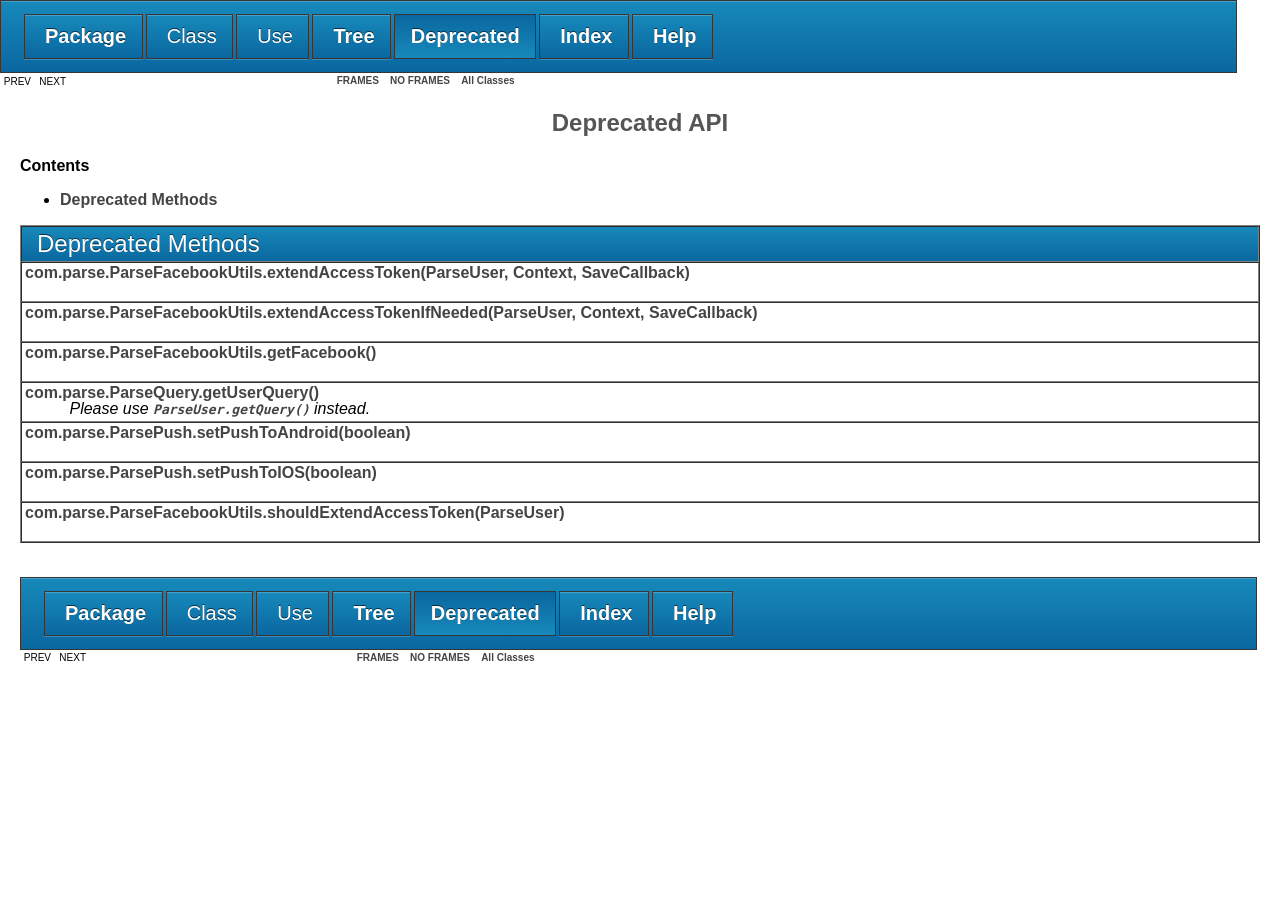
<file: app/libs/Parse-1.5.1-javadoc/deprecated-list.html>
<!DOCTYPE HTML PUBLIC "-//W3C//DTD HTML 4.01 Transitional//EN" "http://www.w3.org/TR/html4/loose.dtd">
<!--NewPage-->
<HTML>
<HEAD>
<TITLE>
Deprecated List
</TITLE>


<LINK REL ="stylesheet" TYPE="text/css" HREF="style.css" TITLE="Style">

<SCRIPT type="text/javascript">
function windowTitle()
{
    if (location.href.indexOf('is-external=true') == -1) {
        parent.document.title="Deprecated List";
    }
}
</SCRIPT>
<NOSCRIPT>
</NOSCRIPT>

</HEAD>

<BODY BGCOLOR="white" onload="windowTitle();">
<HR>


<!-- ========= START OF TOP NAVBAR ======= -->
<A NAME="navbar_top"><!-- --></A>
<A HREF="#skip-navbar_top" title="Skip navigation links"></A>
<TABLE BORDER="0" WIDTH="100%" CELLPADDING="1" CELLSPACING="0" SUMMARY="">
<TR>
<TD COLSPAN=2 BGCOLOR="#EEEEFF" CLASS="NavBarCell1">
<A NAME="navbar_top_firstrow"><!-- --></A>
<TABLE BORDER="0" CELLPADDING="0" CELLSPACING="3" SUMMARY="">
  <TR ALIGN="center" VALIGN="top">
  <TD BGCOLOR="#EEEEFF" CLASS="NavBarCell1">    <A HREF="com/parse/package-summary.html"><FONT CLASS="NavBarFont1"><B>Package</B></FONT></A>&nbsp;</TD>
  <TD BGCOLOR="#EEEEFF" CLASS="NavBarCell1">    <FONT CLASS="NavBarFont1">Class</FONT>&nbsp;</TD>
  <TD BGCOLOR="#EEEEFF" CLASS="NavBarCell1">    <FONT CLASS="NavBarFont1">Use</FONT>&nbsp;</TD>
  <TD BGCOLOR="#EEEEFF" CLASS="NavBarCell1">    <A HREF="com/parse/package-tree.html"><FONT CLASS="NavBarFont1"><B>Tree</B></FONT></A>&nbsp;</TD>
  <TD BGCOLOR="#FFFFFF" CLASS="NavBarCell1Rev"> &nbsp;<FONT CLASS="NavBarFont1Rev"><B>Deprecated</B></FONT>&nbsp;</TD>
  <TD BGCOLOR="#EEEEFF" CLASS="NavBarCell1">    <A HREF="index-all.html"><FONT CLASS="NavBarFont1"><B>Index</B></FONT></A>&nbsp;</TD>
  <TD BGCOLOR="#EEEEFF" CLASS="NavBarCell1">    <A HREF="help-doc.html"><FONT CLASS="NavBarFont1"><B>Help</B></FONT></A>&nbsp;</TD>
  </TR>
</TABLE>
</TD>
<TD ALIGN="right" VALIGN="top" ROWSPAN=3><EM>
</EM>
</TD>
</TR>

<TR>
<TD BGCOLOR="white" CLASS="NavBarCell2"><FONT SIZE="-2">
&nbsp;PREV&nbsp;
&nbsp;NEXT</FONT></TD>
<TD BGCOLOR="white" CLASS="NavBarCell2"><FONT SIZE="-2">
  <A HREF="index.html?deprecated-list.html" target="_top"><B>FRAMES</B></A>  &nbsp;
&nbsp;<A HREF="deprecated-list.html" target="_top"><B>NO FRAMES</B></A>  &nbsp;
&nbsp;<SCRIPT type="text/javascript">
  <!--
  if(window==top) {
    document.writeln('<A HREF="allclasses-noframe.html"><B>All Classes</B></A>');
  }
  //-->
</SCRIPT>
<NOSCRIPT>
  <A HREF="allclasses-noframe.html"><B>All Classes</B></A>
</NOSCRIPT>


</FONT></TD>
</TR>
</TABLE>
<A NAME="skip-navbar_top"></A>
<!-- ========= END OF TOP NAVBAR ========= -->

<HR>
<CENTER>
<H2>
<B>Deprecated API</B></H2>
</CENTER>
<HR SIZE="4" NOSHADE>
<B>Contents</B><UL>
<LI><A HREF="#method">Deprecated Methods</A>
</UL>

<A NAME="method"><!-- --></A>
<TABLE BORDER="1" WIDTH="100%" CELLPADDING="3" CELLSPACING="0" SUMMARY="">
<TR BGCOLOR="#CCCCFF" CLASS="TableHeadingColor">
<TH ALIGN="left" COLSPAN="2"><FONT SIZE="+2">
<B>Deprecated Methods</B></FONT></TH>
</TR>
<TR BGCOLOR="white" CLASS="TableRowColor">
<TD><A HREF="com/parse/ParseFacebookUtils.html#extendAccessToken(com.parse.ParseUser, android.content.Context, com.parse.SaveCallback)">com.parse.ParseFacebookUtils.extendAccessToken(ParseUser, Context, SaveCallback)</A>
<BR>
&nbsp;&nbsp;&nbsp;&nbsp;&nbsp;&nbsp;&nbsp;&nbsp;&nbsp;&nbsp;&nbsp;</TD>
</TR>
<TR BGCOLOR="white" CLASS="TableRowColor">
<TD><A HREF="com/parse/ParseFacebookUtils.html#extendAccessTokenIfNeeded(com.parse.ParseUser, android.content.Context, com.parse.SaveCallback)">com.parse.ParseFacebookUtils.extendAccessTokenIfNeeded(ParseUser, Context, SaveCallback)</A>
<BR>
&nbsp;&nbsp;&nbsp;&nbsp;&nbsp;&nbsp;&nbsp;&nbsp;&nbsp;&nbsp;&nbsp;</TD>
</TR>
<TR BGCOLOR="white" CLASS="TableRowColor">
<TD><A HREF="com/parse/ParseFacebookUtils.html#getFacebook()">com.parse.ParseFacebookUtils.getFacebook()</A>
<BR>
&nbsp;&nbsp;&nbsp;&nbsp;&nbsp;&nbsp;&nbsp;&nbsp;&nbsp;&nbsp;&nbsp;</TD>
</TR>
<TR BGCOLOR="white" CLASS="TableRowColor">
<TD><A HREF="com/parse/ParseQuery.html#getUserQuery()">com.parse.ParseQuery.getUserQuery()</A>
<BR>
&nbsp;&nbsp;&nbsp;&nbsp;&nbsp;&nbsp;&nbsp;&nbsp;&nbsp;&nbsp;<I>Please use <A HREF="com/parse/ParseUser.html#getQuery()"><CODE>ParseUser.getQuery()</CODE></A> instead.</I>&nbsp;</TD>
</TR>
<TR BGCOLOR="white" CLASS="TableRowColor">
<TD><A HREF="com/parse/ParsePush.html#setPushToAndroid(boolean)">com.parse.ParsePush.setPushToAndroid(boolean)</A>
<BR>
&nbsp;&nbsp;&nbsp;&nbsp;&nbsp;&nbsp;&nbsp;&nbsp;&nbsp;&nbsp;&nbsp;</TD>
</TR>
<TR BGCOLOR="white" CLASS="TableRowColor">
<TD><A HREF="com/parse/ParsePush.html#setPushToIOS(boolean)">com.parse.ParsePush.setPushToIOS(boolean)</A>
<BR>
&nbsp;&nbsp;&nbsp;&nbsp;&nbsp;&nbsp;&nbsp;&nbsp;&nbsp;&nbsp;&nbsp;</TD>
</TR>
<TR BGCOLOR="white" CLASS="TableRowColor">
<TD><A HREF="com/parse/ParseFacebookUtils.html#shouldExtendAccessToken(com.parse.ParseUser)">com.parse.ParseFacebookUtils.shouldExtendAccessToken(ParseUser)</A>
<BR>
&nbsp;&nbsp;&nbsp;&nbsp;&nbsp;&nbsp;&nbsp;&nbsp;&nbsp;&nbsp;&nbsp;</TD>
</TR>
</TABLE>
&nbsp;
<P>
<HR>


<!-- ======= START OF BOTTOM NAVBAR ====== -->
<A NAME="navbar_bottom"><!-- --></A>
<A HREF="#skip-navbar_bottom" title="Skip navigation links"></A>
<TABLE BORDER="0" WIDTH="100%" CELLPADDING="1" CELLSPACING="0" SUMMARY="">
<TR>
<TD COLSPAN=2 BGCOLOR="#EEEEFF" CLASS="NavBarCell1">
<A NAME="navbar_bottom_firstrow"><!-- --></A>
<TABLE BORDER="0" CELLPADDING="0" CELLSPACING="3" SUMMARY="">
  <TR ALIGN="center" VALIGN="top">
  <TD BGCOLOR="#EEEEFF" CLASS="NavBarCell1">    <A HREF="com/parse/package-summary.html"><FONT CLASS="NavBarFont1"><B>Package</B></FONT></A>&nbsp;</TD>
  <TD BGCOLOR="#EEEEFF" CLASS="NavBarCell1">    <FONT CLASS="NavBarFont1">Class</FONT>&nbsp;</TD>
  <TD BGCOLOR="#EEEEFF" CLASS="NavBarCell1">    <FONT CLASS="NavBarFont1">Use</FONT>&nbsp;</TD>
  <TD BGCOLOR="#EEEEFF" CLASS="NavBarCell1">    <A HREF="com/parse/package-tree.html"><FONT CLASS="NavBarFont1"><B>Tree</B></FONT></A>&nbsp;</TD>
  <TD BGCOLOR="#FFFFFF" CLASS="NavBarCell1Rev"> &nbsp;<FONT CLASS="NavBarFont1Rev"><B>Deprecated</B></FONT>&nbsp;</TD>
  <TD BGCOLOR="#EEEEFF" CLASS="NavBarCell1">    <A HREF="index-all.html"><FONT CLASS="NavBarFont1"><B>Index</B></FONT></A>&nbsp;</TD>
  <TD BGCOLOR="#EEEEFF" CLASS="NavBarCell1">    <A HREF="help-doc.html"><FONT CLASS="NavBarFont1"><B>Help</B></FONT></A>&nbsp;</TD>
  </TR>
</TABLE>
</TD>
<TD ALIGN="right" VALIGN="top" ROWSPAN=3><EM>
</EM>
</TD>
</TR>

<TR>
<TD BGCOLOR="white" CLASS="NavBarCell2"><FONT SIZE="-2">
&nbsp;PREV&nbsp;
&nbsp;NEXT</FONT></TD>
<TD BGCOLOR="white" CLASS="NavBarCell2"><FONT SIZE="-2">
  <A HREF="index.html?deprecated-list.html" target="_top"><B>FRAMES</B></A>  &nbsp;
&nbsp;<A HREF="deprecated-list.html" target="_top"><B>NO FRAMES</B></A>  &nbsp;
&nbsp;<SCRIPT type="text/javascript">
  <!--
  if(window==top) {
    document.writeln('<A HREF="allclasses-noframe.html"><B>All Classes</B></A>');
  }
  //-->
</SCRIPT>
<NOSCRIPT>
  <A HREF="allclasses-noframe.html"><B>All Classes</B></A>
</NOSCRIPT>


</FONT></TD>
</TR>
</TABLE>
<A NAME="skip-navbar_bottom"></A>
<!-- ======== END OF BOTTOM NAVBAR ======= -->

<HR>

</BODY>
</HTML>
</file>
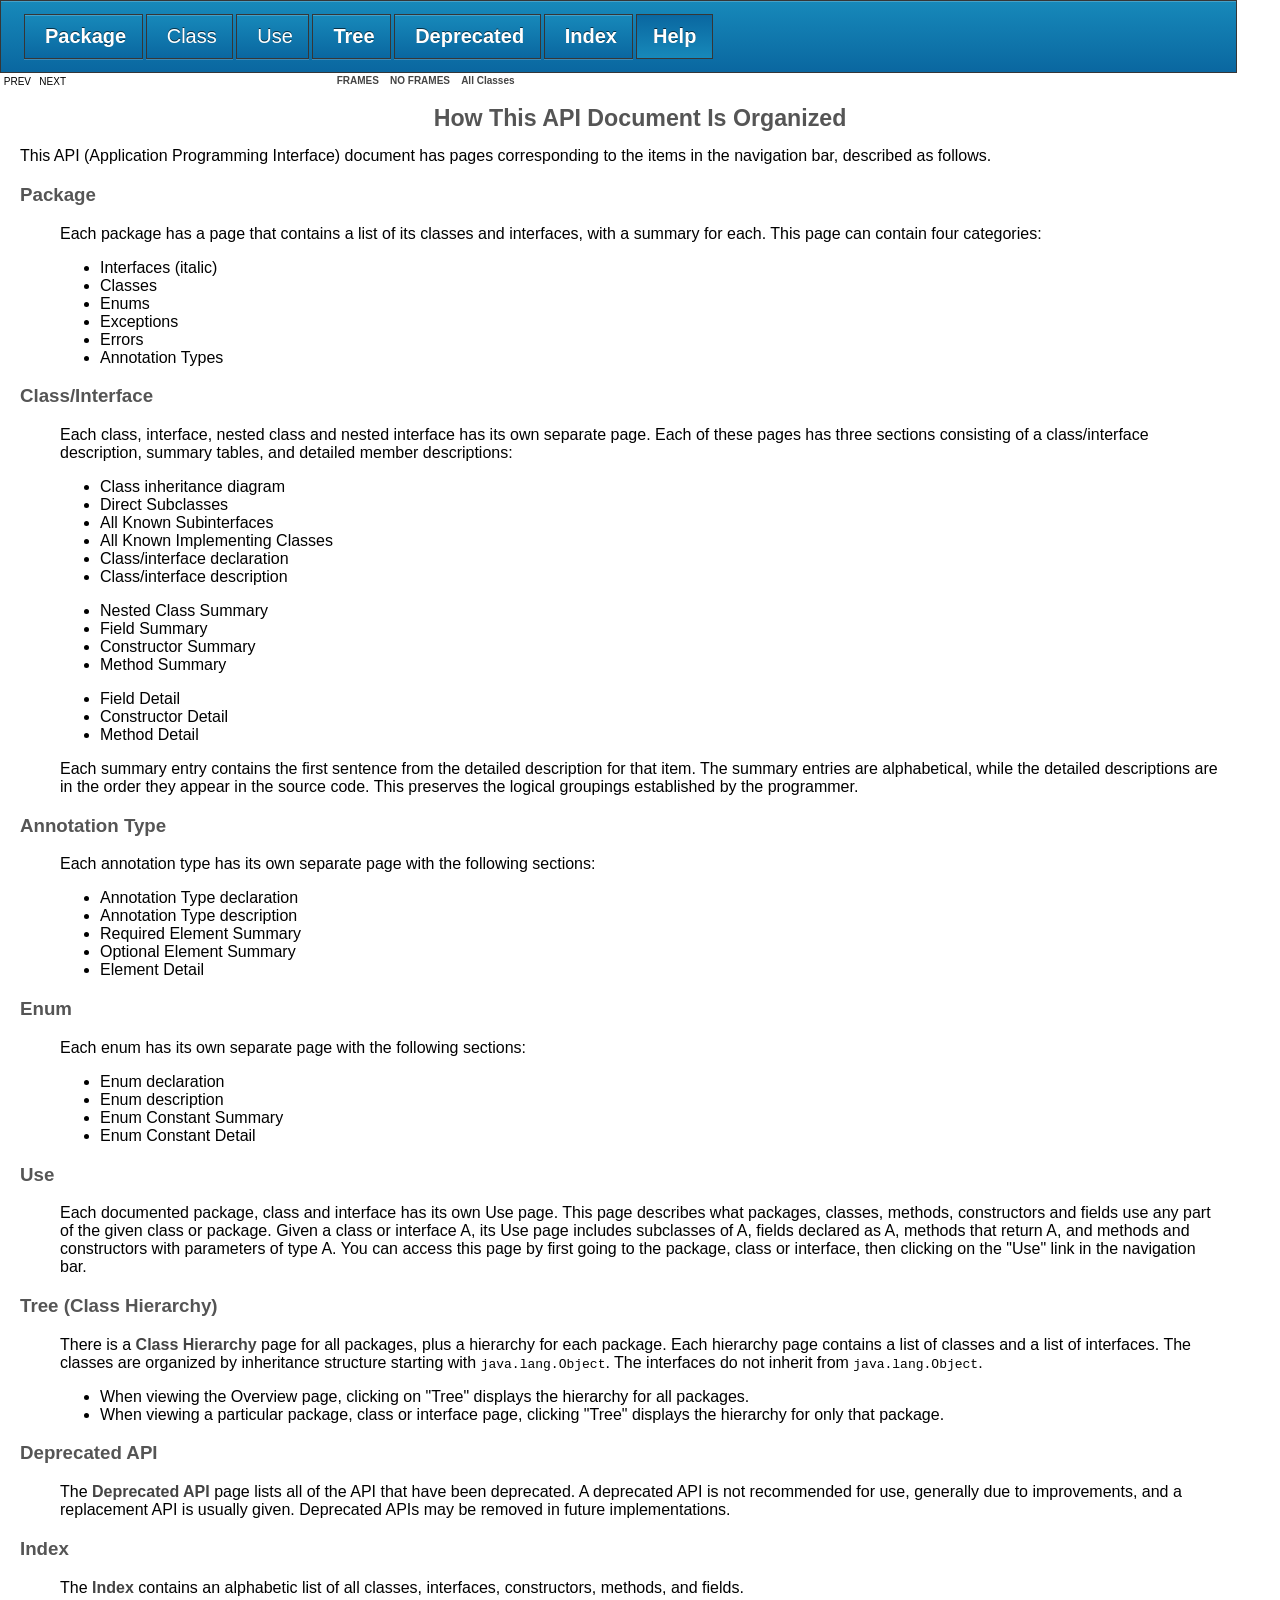
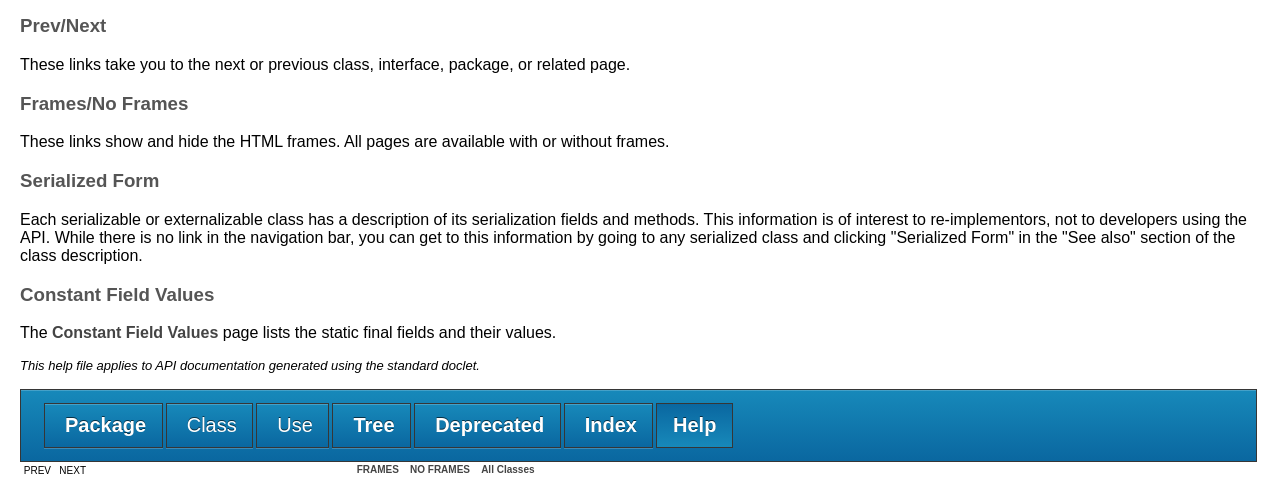
<file: app/libs/Parse-1.5.1-javadoc/help-doc.html>
<!DOCTYPE HTML PUBLIC "-//W3C//DTD HTML 4.01 Transitional//EN" "http://www.w3.org/TR/html4/loose.dtd">
<!--NewPage-->
<HTML>
<HEAD>
<TITLE>
API Help
</TITLE>


<LINK REL ="stylesheet" TYPE="text/css" HREF="style.css" TITLE="Style">

<SCRIPT type="text/javascript">
function windowTitle()
{
    if (location.href.indexOf('is-external=true') == -1) {
        parent.document.title="API Help";
    }
}
</SCRIPT>
<NOSCRIPT>
</NOSCRIPT>

</HEAD>

<BODY BGCOLOR="white" onload="windowTitle();">
<HR>


<!-- ========= START OF TOP NAVBAR ======= -->
<A NAME="navbar_top"><!-- --></A>
<A HREF="#skip-navbar_top" title="Skip navigation links"></A>
<TABLE BORDER="0" WIDTH="100%" CELLPADDING="1" CELLSPACING="0" SUMMARY="">
<TR>
<TD COLSPAN=2 BGCOLOR="#EEEEFF" CLASS="NavBarCell1">
<A NAME="navbar_top_firstrow"><!-- --></A>
<TABLE BORDER="0" CELLPADDING="0" CELLSPACING="3" SUMMARY="">
  <TR ALIGN="center" VALIGN="top">
  <TD BGCOLOR="#EEEEFF" CLASS="NavBarCell1">    <A HREF="com/parse/package-summary.html"><FONT CLASS="NavBarFont1"><B>Package</B></FONT></A>&nbsp;</TD>
  <TD BGCOLOR="#EEEEFF" CLASS="NavBarCell1">    <FONT CLASS="NavBarFont1">Class</FONT>&nbsp;</TD>
  <TD BGCOLOR="#EEEEFF" CLASS="NavBarCell1">    <FONT CLASS="NavBarFont1">Use</FONT>&nbsp;</TD>
  <TD BGCOLOR="#EEEEFF" CLASS="NavBarCell1">    <A HREF="com/parse/package-tree.html"><FONT CLASS="NavBarFont1"><B>Tree</B></FONT></A>&nbsp;</TD>
  <TD BGCOLOR="#EEEEFF" CLASS="NavBarCell1">    <A HREF="deprecated-list.html"><FONT CLASS="NavBarFont1"><B>Deprecated</B></FONT></A>&nbsp;</TD>
  <TD BGCOLOR="#EEEEFF" CLASS="NavBarCell1">    <A HREF="index-all.html"><FONT CLASS="NavBarFont1"><B>Index</B></FONT></A>&nbsp;</TD>
  <TD BGCOLOR="#FFFFFF" CLASS="NavBarCell1Rev"> &nbsp;<FONT CLASS="NavBarFont1Rev"><B>Help</B></FONT>&nbsp;</TD>
  </TR>
</TABLE>
</TD>
<TD ALIGN="right" VALIGN="top" ROWSPAN=3><EM>
</EM>
</TD>
</TR>

<TR>
<TD BGCOLOR="white" CLASS="NavBarCell2"><FONT SIZE="-2">
&nbsp;PREV&nbsp;
&nbsp;NEXT</FONT></TD>
<TD BGCOLOR="white" CLASS="NavBarCell2"><FONT SIZE="-2">
  <A HREF="index.html?help-doc.html" target="_top"><B>FRAMES</B></A>  &nbsp;
&nbsp;<A HREF="help-doc.html" target="_top"><B>NO FRAMES</B></A>  &nbsp;
&nbsp;<SCRIPT type="text/javascript">
  <!--
  if(window==top) {
    document.writeln('<A HREF="allclasses-noframe.html"><B>All Classes</B></A>');
  }
  //-->
</SCRIPT>
<NOSCRIPT>
  <A HREF="allclasses-noframe.html"><B>All Classes</B></A>
</NOSCRIPT>


</FONT></TD>
</TR>
</TABLE>
<A NAME="skip-navbar_top"></A>
<!-- ========= END OF TOP NAVBAR ========= -->

<HR>
<CENTER>
<H1>
How This API Document Is Organized</H1>
</CENTER>
This API (Application Programming Interface) document has pages corresponding to the items in the navigation bar, described as follows.<H3>
Package</H3>
<BLOCKQUOTE>

<P>
Each package has a page that contains a list of its classes and interfaces, with a summary for each. This page can contain four categories:<UL>
<LI>Interfaces (italic)<LI>Classes<LI>Enums<LI>Exceptions<LI>Errors<LI>Annotation Types</UL>
</BLOCKQUOTE>
<H3>
Class/Interface</H3>
<BLOCKQUOTE>

<P>
Each class, interface, nested class and nested interface has its own separate page. Each of these pages has three sections consisting of a class/interface description, summary tables, and detailed member descriptions:<UL>
<LI>Class inheritance diagram<LI>Direct Subclasses<LI>All Known Subinterfaces<LI>All Known Implementing Classes<LI>Class/interface declaration<LI>Class/interface description
<P>
<LI>Nested Class Summary<LI>Field Summary<LI>Constructor Summary<LI>Method Summary
<P>
<LI>Field Detail<LI>Constructor Detail<LI>Method Detail</UL>
Each summary entry contains the first sentence from the detailed description for that item. The summary entries are alphabetical, while the detailed descriptions are in the order they appear in the source code. This preserves the logical groupings established by the programmer.</BLOCKQUOTE>
</BLOCKQUOTE>
<H3>
Annotation Type</H3>
<BLOCKQUOTE>

<P>
Each annotation type has its own separate page with the following sections:<UL>
<LI>Annotation Type declaration<LI>Annotation Type description<LI>Required Element Summary<LI>Optional Element Summary<LI>Element Detail</UL>
</BLOCKQUOTE>
</BLOCKQUOTE>
<H3>
Enum</H3>
<BLOCKQUOTE>

<P>
Each enum has its own separate page with the following sections:<UL>
<LI>Enum declaration<LI>Enum description<LI>Enum Constant Summary<LI>Enum Constant Detail</UL>
</BLOCKQUOTE>
<H3>
Use</H3>
<BLOCKQUOTE>
Each documented package, class and interface has its own Use page.  This page describes what packages, classes, methods, constructors and fields use any part of the given class or package. Given a class or interface A, its Use page includes subclasses of A, fields declared as A, methods that return A, and methods and constructors with parameters of type A.  You can access this page by first going to the package, class or interface, then clicking on the "Use" link in the navigation bar.</BLOCKQUOTE>
<H3>
Tree (Class Hierarchy)</H3>
<BLOCKQUOTE>
There is a <A HREF="overview-tree.html">Class Hierarchy</A> page for all packages, plus a hierarchy for each package. Each hierarchy page contains a list of classes and a list of interfaces. The classes are organized by inheritance structure starting with <code>java.lang.Object</code>. The interfaces do not inherit from <code>java.lang.Object</code>.<UL>
<LI>When viewing the Overview page, clicking on "Tree" displays the hierarchy for all packages.<LI>When viewing a particular package, class or interface page, clicking "Tree" displays the hierarchy for only that package.</UL>
</BLOCKQUOTE>
<H3>
Deprecated API</H3>
<BLOCKQUOTE>
The <A HREF="deprecated-list.html">Deprecated API</A> page lists all of the API that have been deprecated. A deprecated API is not recommended for use, generally due to improvements, and a replacement API is usually given. Deprecated APIs may be removed in future implementations.</BLOCKQUOTE>
<H3>
Index</H3>
<BLOCKQUOTE>
The <A HREF="index-all.html">Index</A> contains an alphabetic list of all classes, interfaces, constructors, methods, and fields.</BLOCKQUOTE>
<H3>
Prev/Next</H3>
These links take you to the next or previous class, interface, package, or related page.<H3>
Frames/No Frames</H3>
These links show and hide the HTML frames.  All pages are available with or without frames.
<P>
<H3>
Serialized Form</H3>
Each serializable or externalizable class has a description of its serialization fields and methods. This information is of interest to re-implementors, not to developers using the API. While there is no link in the navigation bar, you can get to this information by going to any serialized class and clicking "Serialized Form" in the "See also" section of the class description.
<P>
<H3>
Constant Field Values</H3>
The <a href="constant-values.html">Constant Field Values</a> page lists the static final fields and their values.
<P>
<FONT SIZE="-1">
<EM>
This help file applies to API documentation generated using the standard doclet.</EM>
</FONT>
<BR>
<HR>


<!-- ======= START OF BOTTOM NAVBAR ====== -->
<A NAME="navbar_bottom"><!-- --></A>
<A HREF="#skip-navbar_bottom" title="Skip navigation links"></A>
<TABLE BORDER="0" WIDTH="100%" CELLPADDING="1" CELLSPACING="0" SUMMARY="">
<TR>
<TD COLSPAN=2 BGCOLOR="#EEEEFF" CLASS="NavBarCell1">
<A NAME="navbar_bottom_firstrow"><!-- --></A>
<TABLE BORDER="0" CELLPADDING="0" CELLSPACING="3" SUMMARY="">
  <TR ALIGN="center" VALIGN="top">
  <TD BGCOLOR="#EEEEFF" CLASS="NavBarCell1">    <A HREF="com/parse/package-summary.html"><FONT CLASS="NavBarFont1"><B>Package</B></FONT></A>&nbsp;</TD>
  <TD BGCOLOR="#EEEEFF" CLASS="NavBarCell1">    <FONT CLASS="NavBarFont1">Class</FONT>&nbsp;</TD>
  <TD BGCOLOR="#EEEEFF" CLASS="NavBarCell1">    <FONT CLASS="NavBarFont1">Use</FONT>&nbsp;</TD>
  <TD BGCOLOR="#EEEEFF" CLASS="NavBarCell1">    <A HREF="com/parse/package-tree.html"><FONT CLASS="NavBarFont1"><B>Tree</B></FONT></A>&nbsp;</TD>
  <TD BGCOLOR="#EEEEFF" CLASS="NavBarCell1">    <A HREF="deprecated-list.html"><FONT CLASS="NavBarFont1"><B>Deprecated</B></FONT></A>&nbsp;</TD>
  <TD BGCOLOR="#EEEEFF" CLASS="NavBarCell1">    <A HREF="index-all.html"><FONT CLASS="NavBarFont1"><B>Index</B></FONT></A>&nbsp;</TD>
  <TD BGCOLOR="#FFFFFF" CLASS="NavBarCell1Rev"> &nbsp;<FONT CLASS="NavBarFont1Rev"><B>Help</B></FONT>&nbsp;</TD>
  </TR>
</TABLE>
</TD>
<TD ALIGN="right" VALIGN="top" ROWSPAN=3><EM>
</EM>
</TD>
</TR>

<TR>
<TD BGCOLOR="white" CLASS="NavBarCell2"><FONT SIZE="-2">
&nbsp;PREV&nbsp;
&nbsp;NEXT</FONT></TD>
<TD BGCOLOR="white" CLASS="NavBarCell2"><FONT SIZE="-2">
  <A HREF="index.html?help-doc.html" target="_top"><B>FRAMES</B></A>  &nbsp;
&nbsp;<A HREF="help-doc.html" target="_top"><B>NO FRAMES</B></A>  &nbsp;
&nbsp;<SCRIPT type="text/javascript">
  <!--
  if(window==top) {
    document.writeln('<A HREF="allclasses-noframe.html"><B>All Classes</B></A>');
  }
  //-->
</SCRIPT>
<NOSCRIPT>
  <A HREF="allclasses-noframe.html"><B>All Classes</B></A>
</NOSCRIPT>


</FONT></TD>
</TR>
</TABLE>
<A NAME="skip-navbar_bottom"></A>
<!-- ======== END OF BOTTOM NAVBAR ======= -->

<HR>

</BODY>
</HTML>
</file>
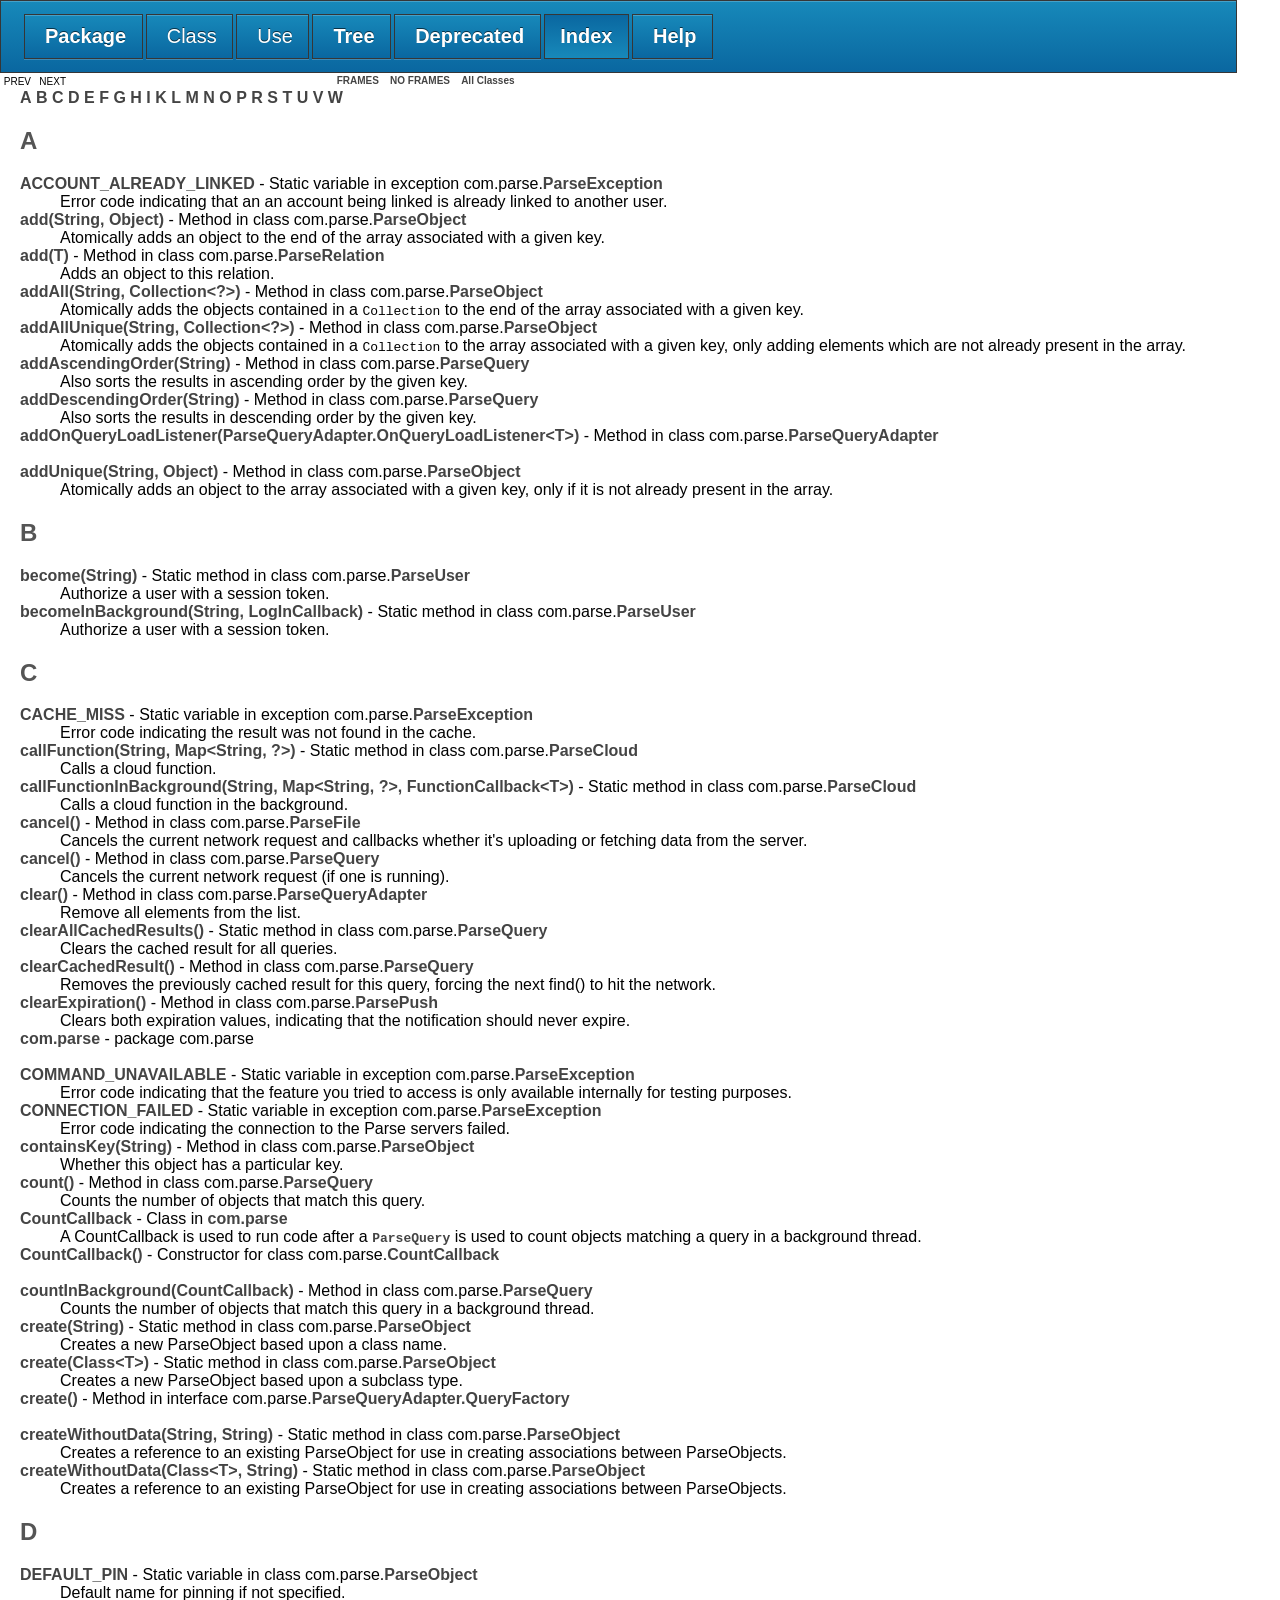
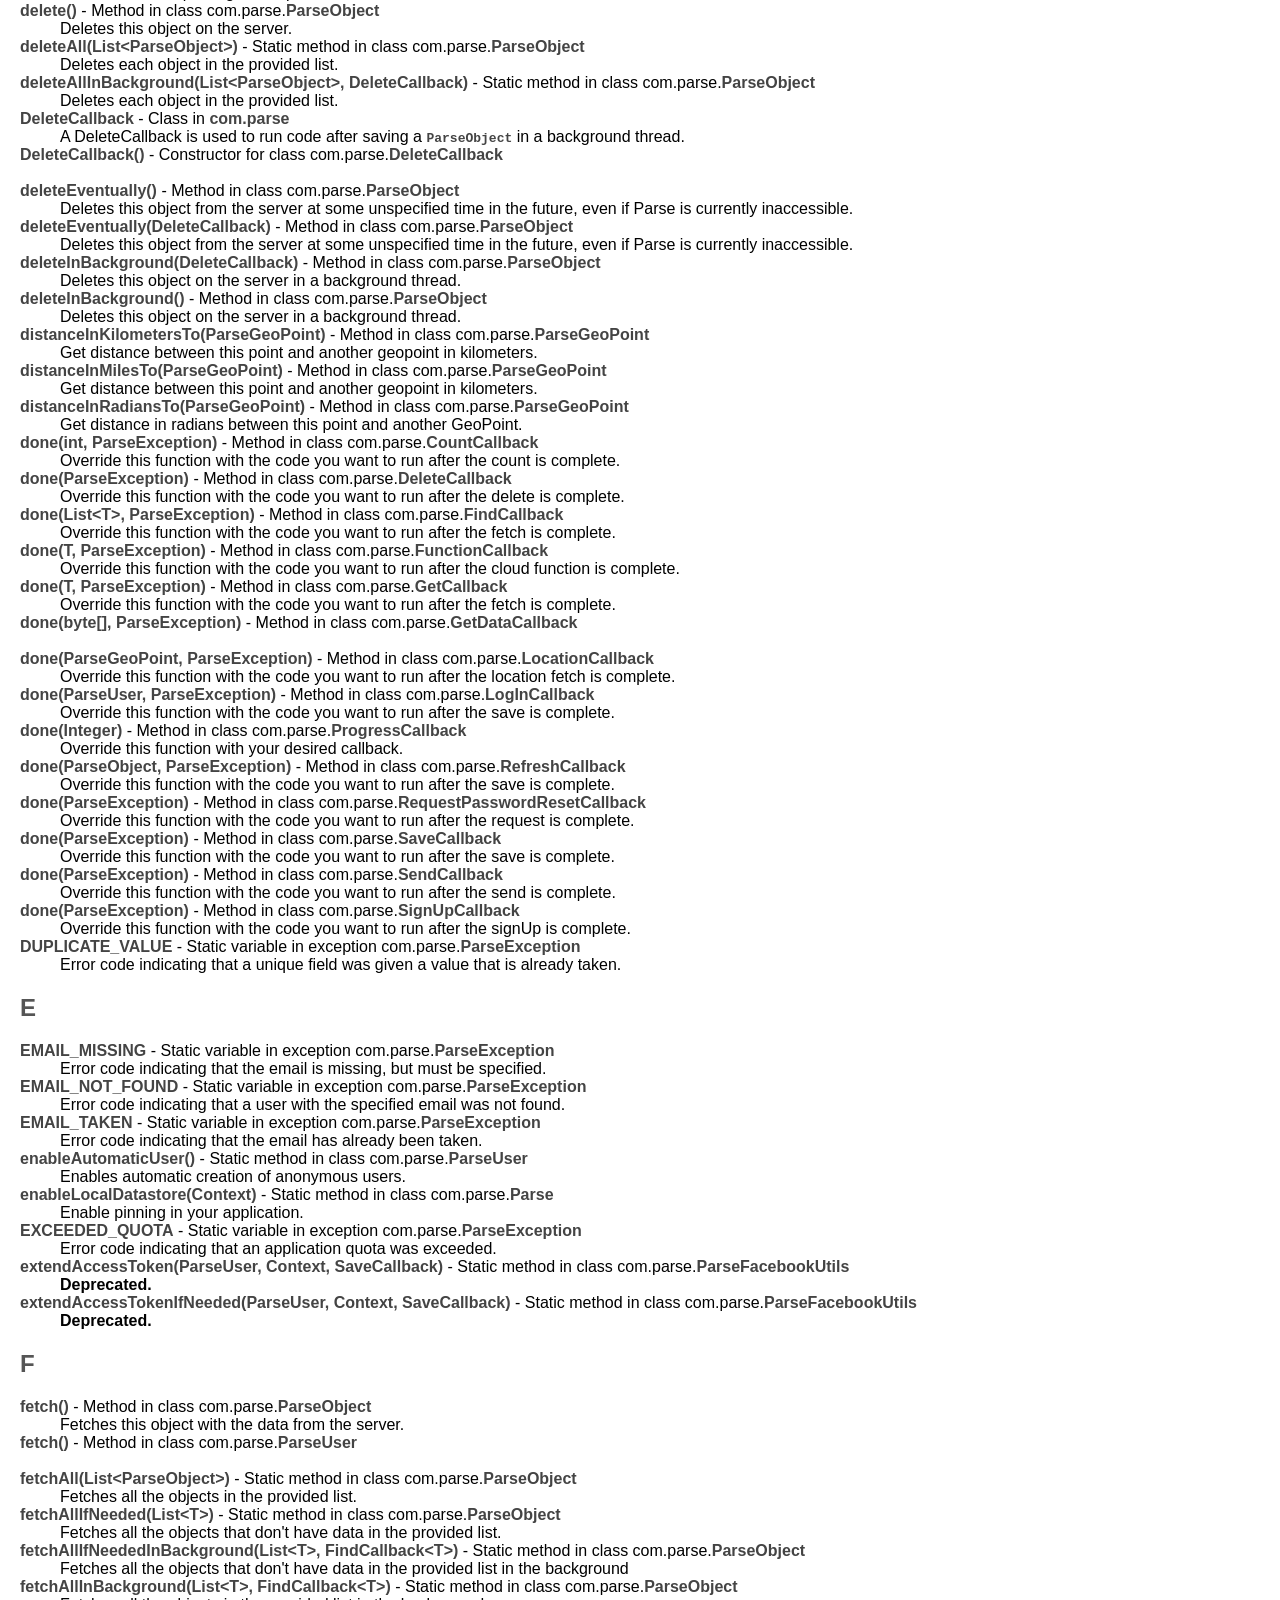
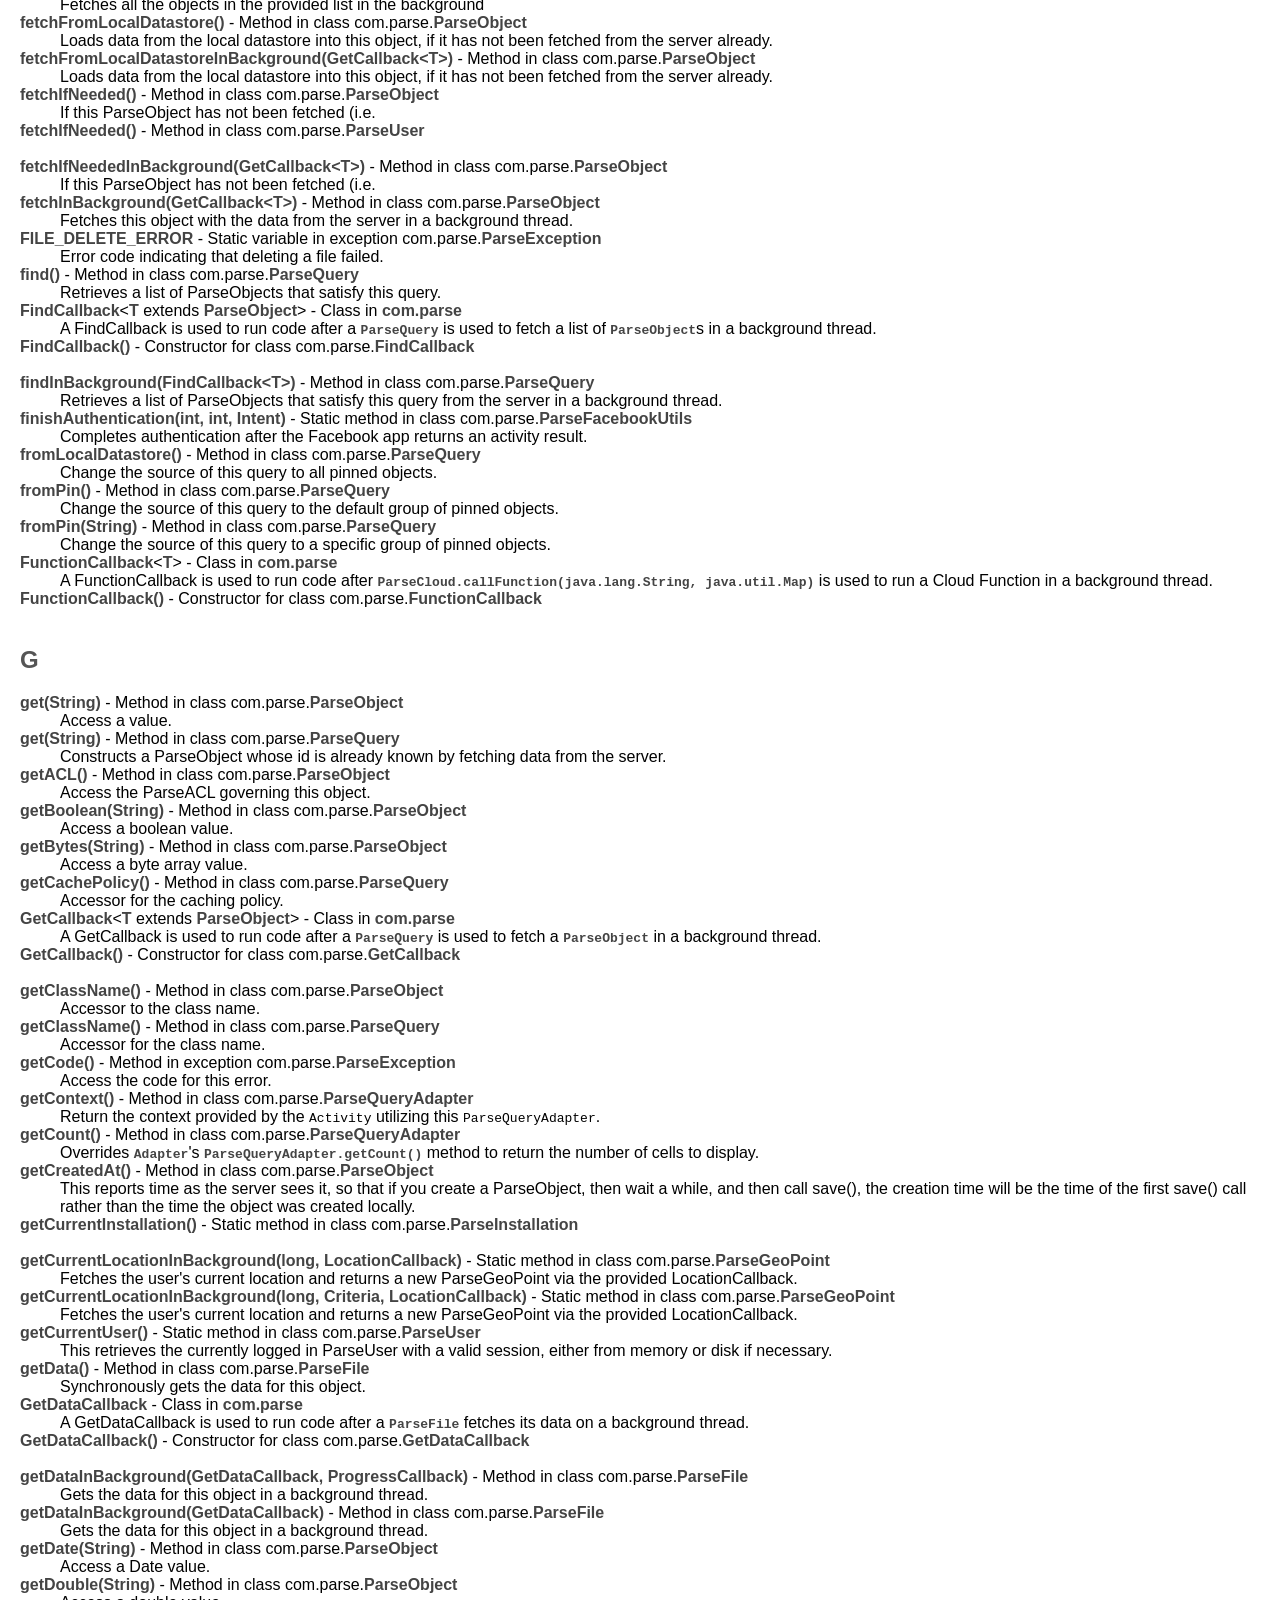
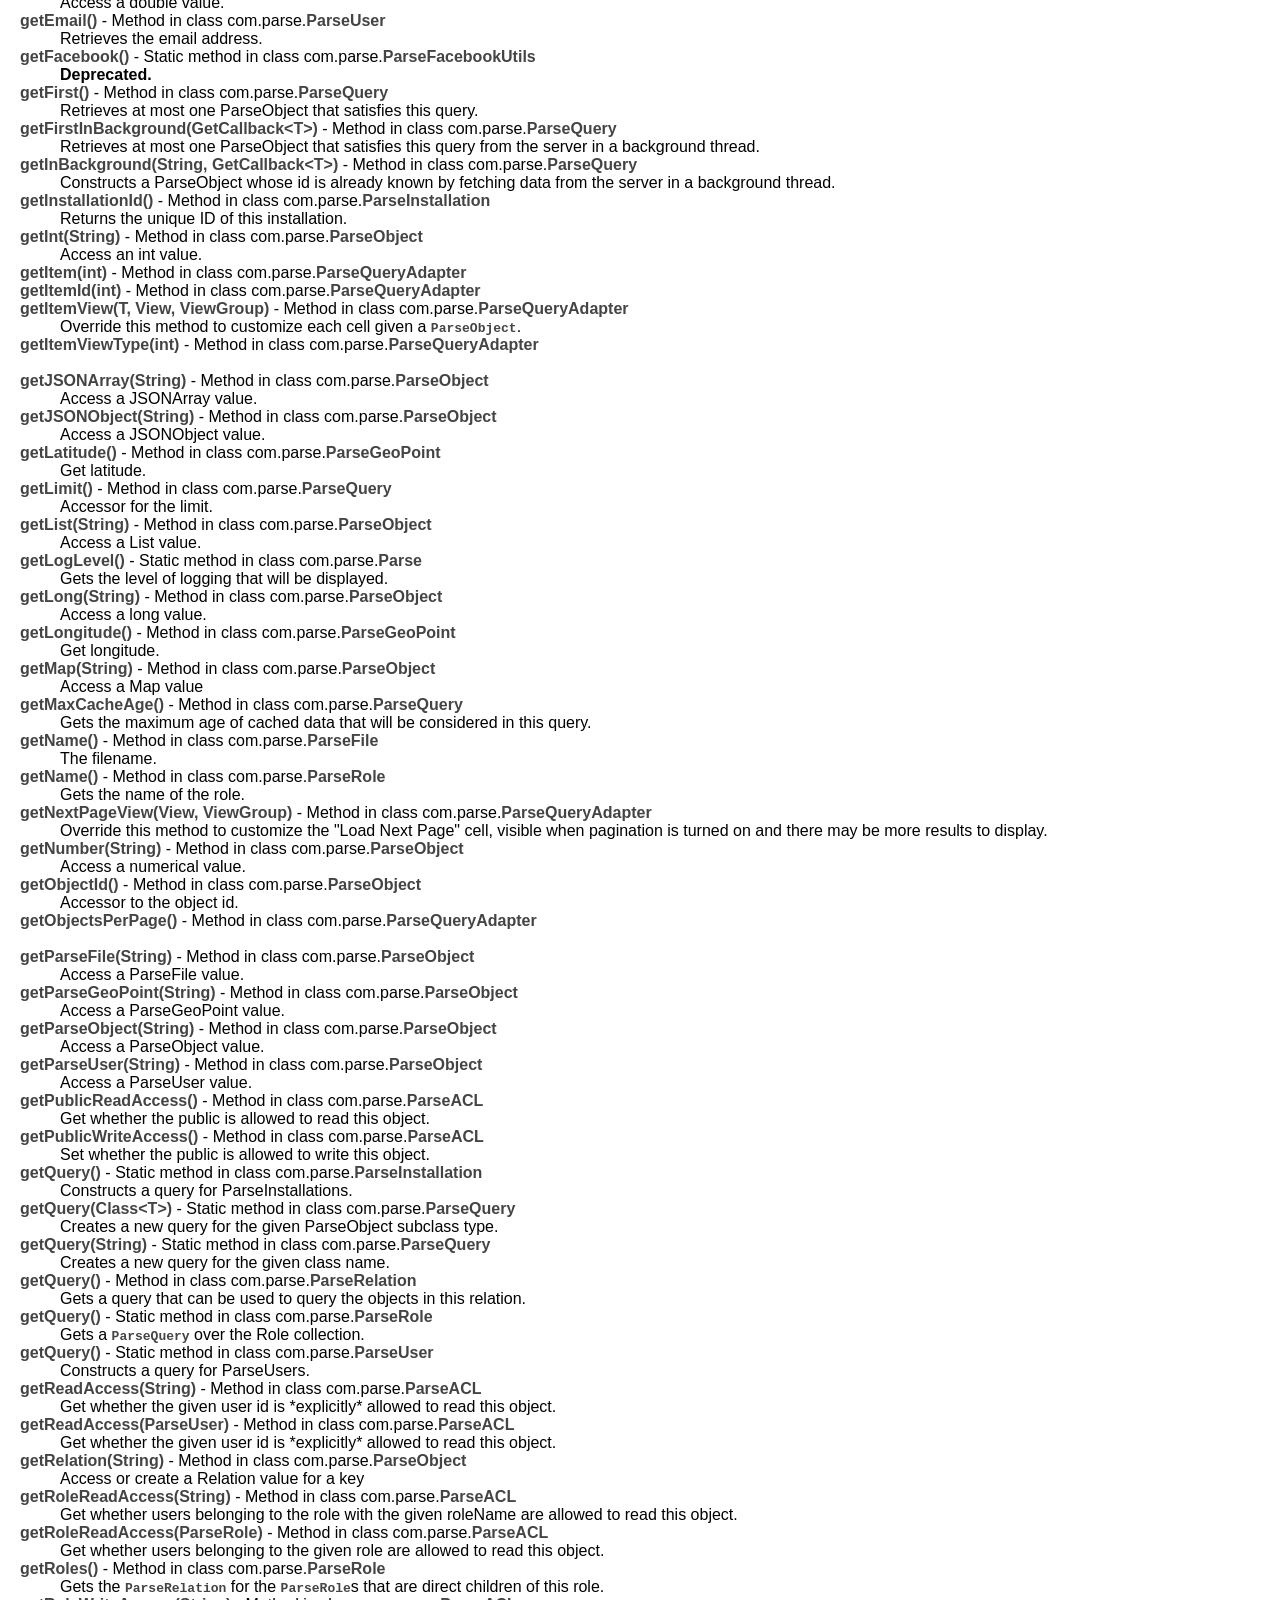
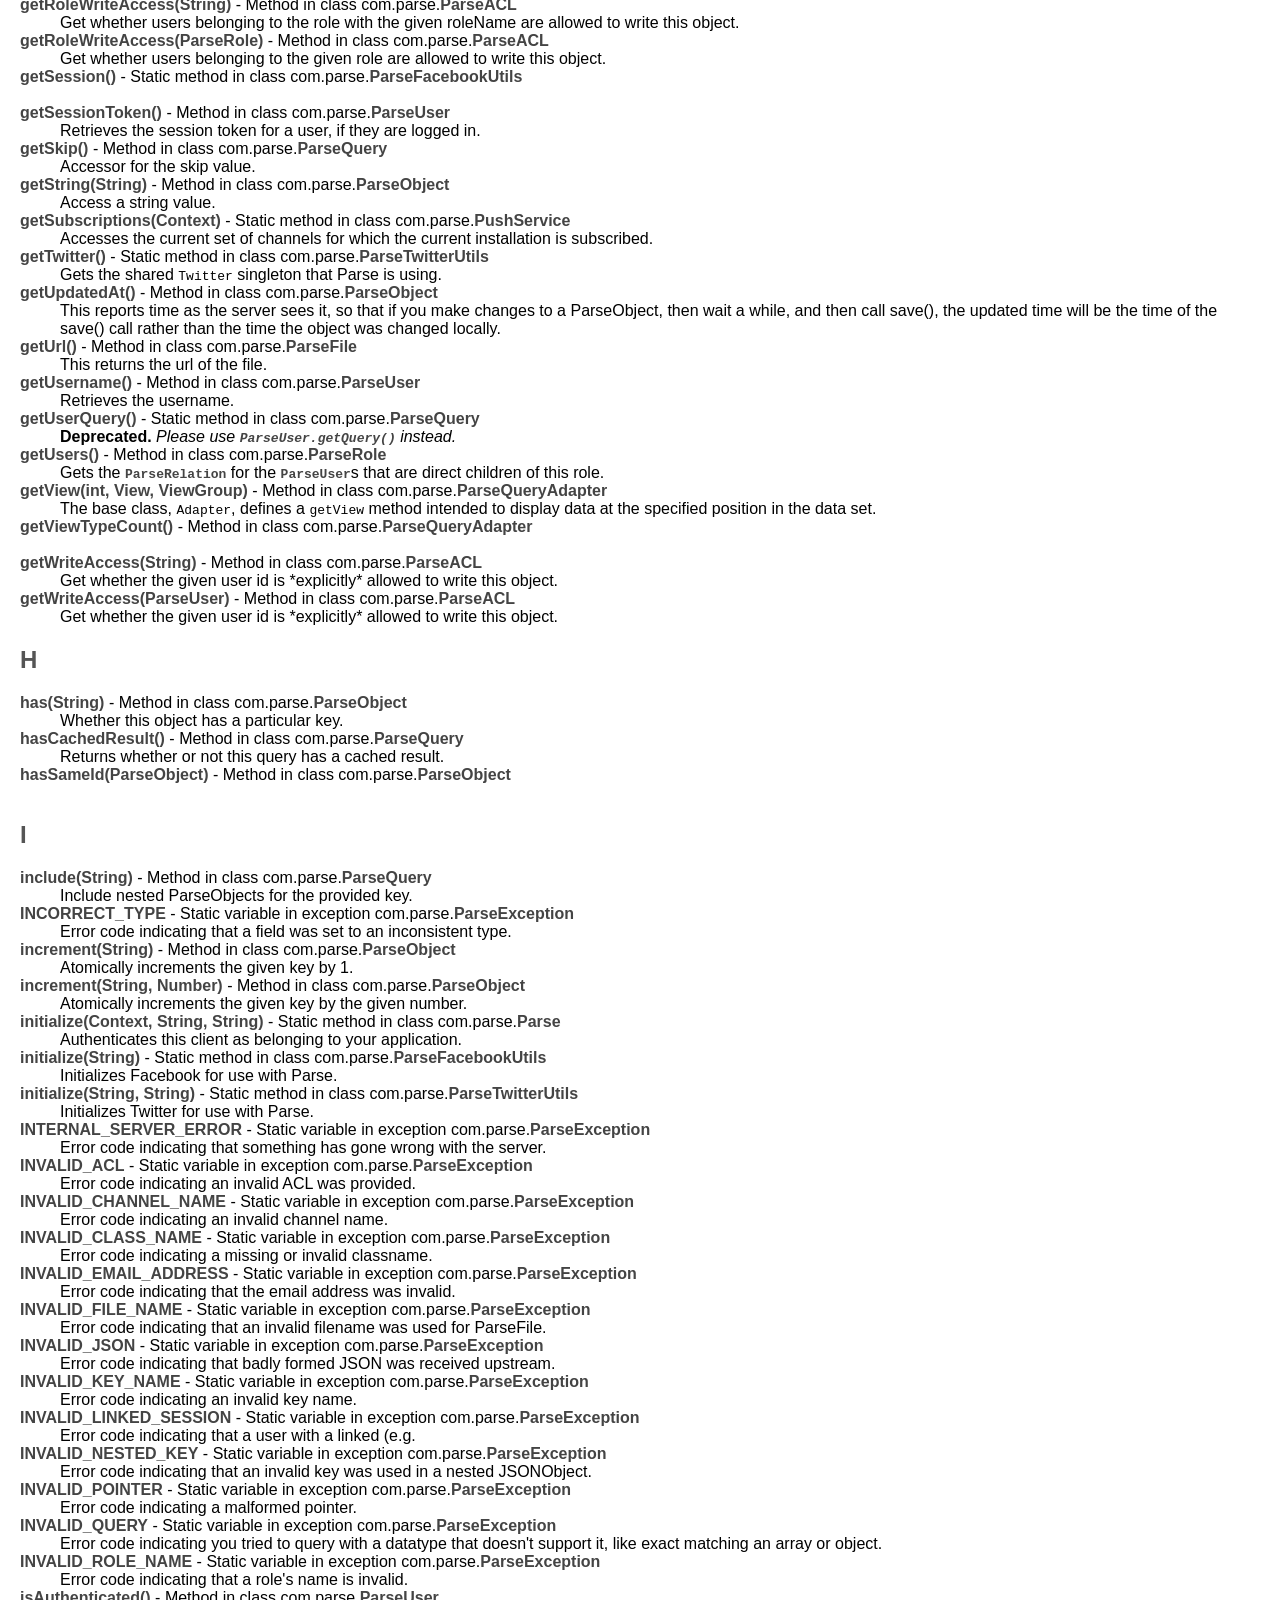
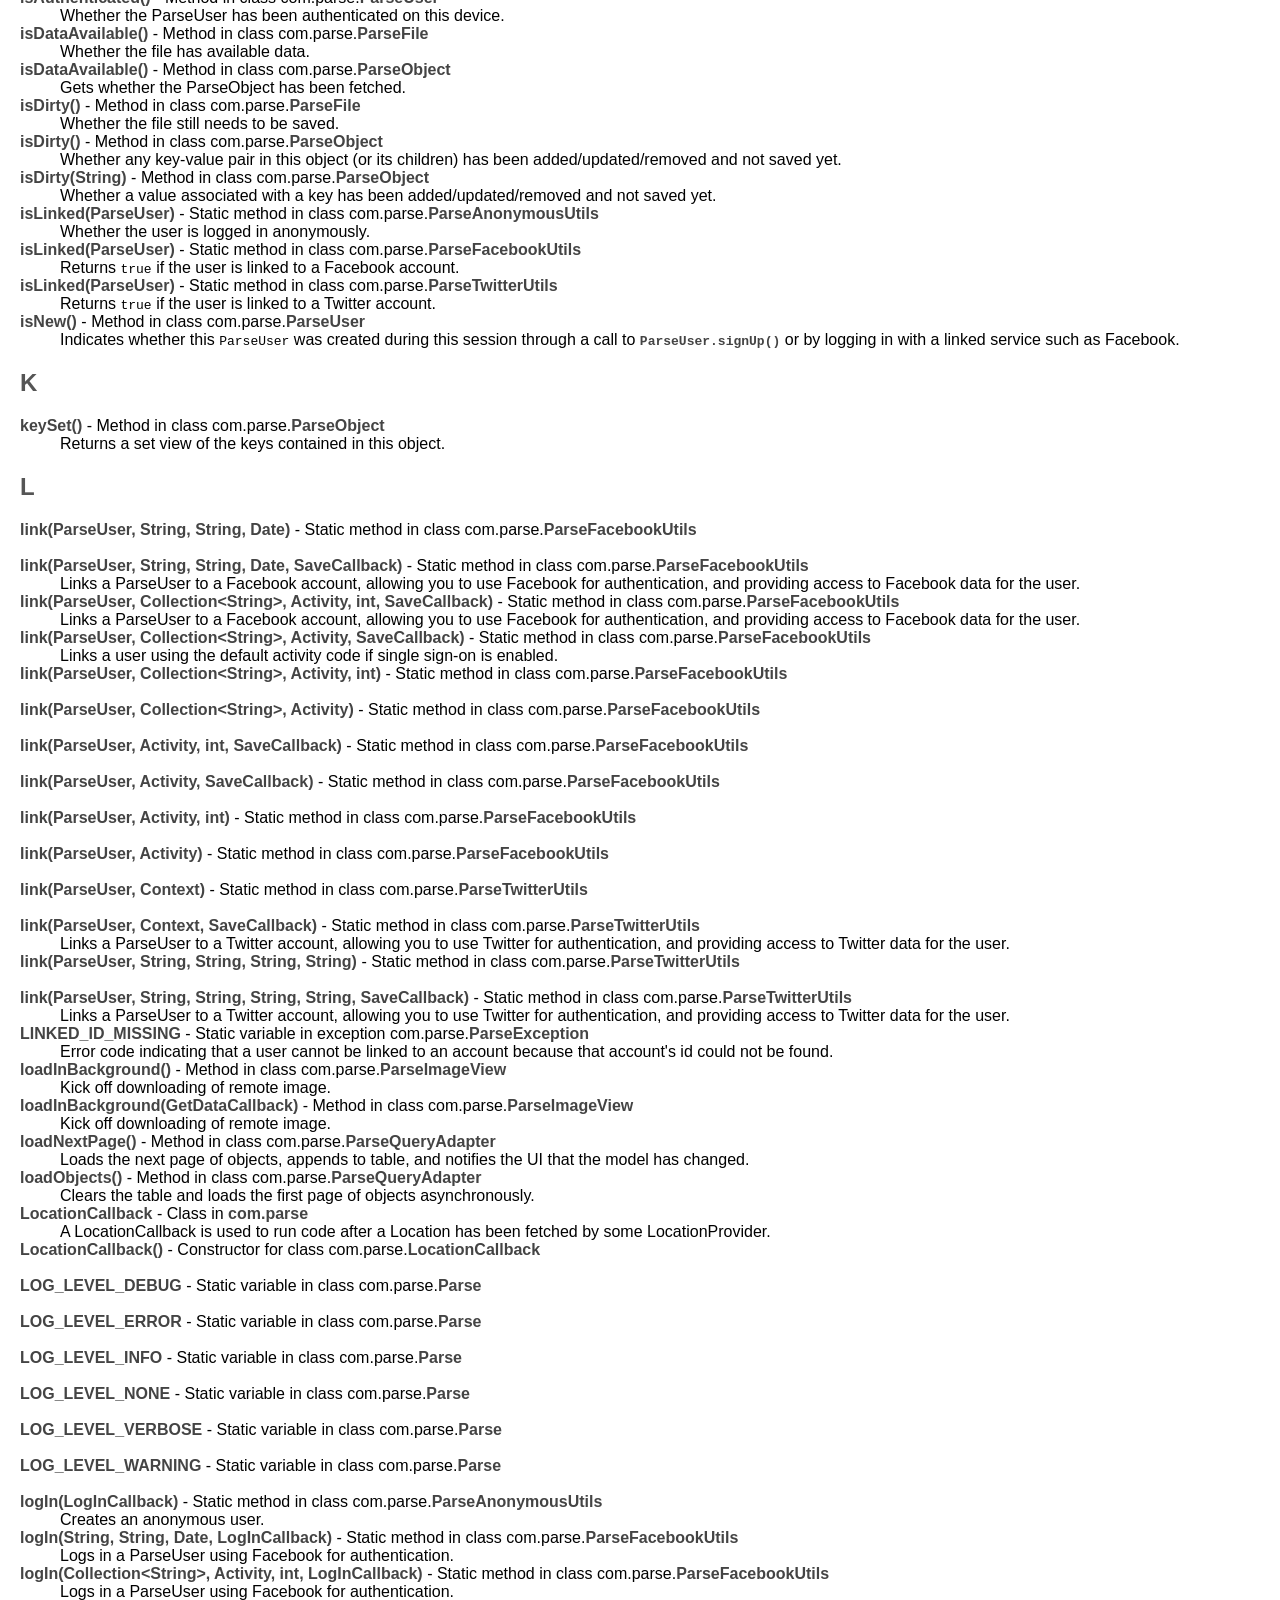
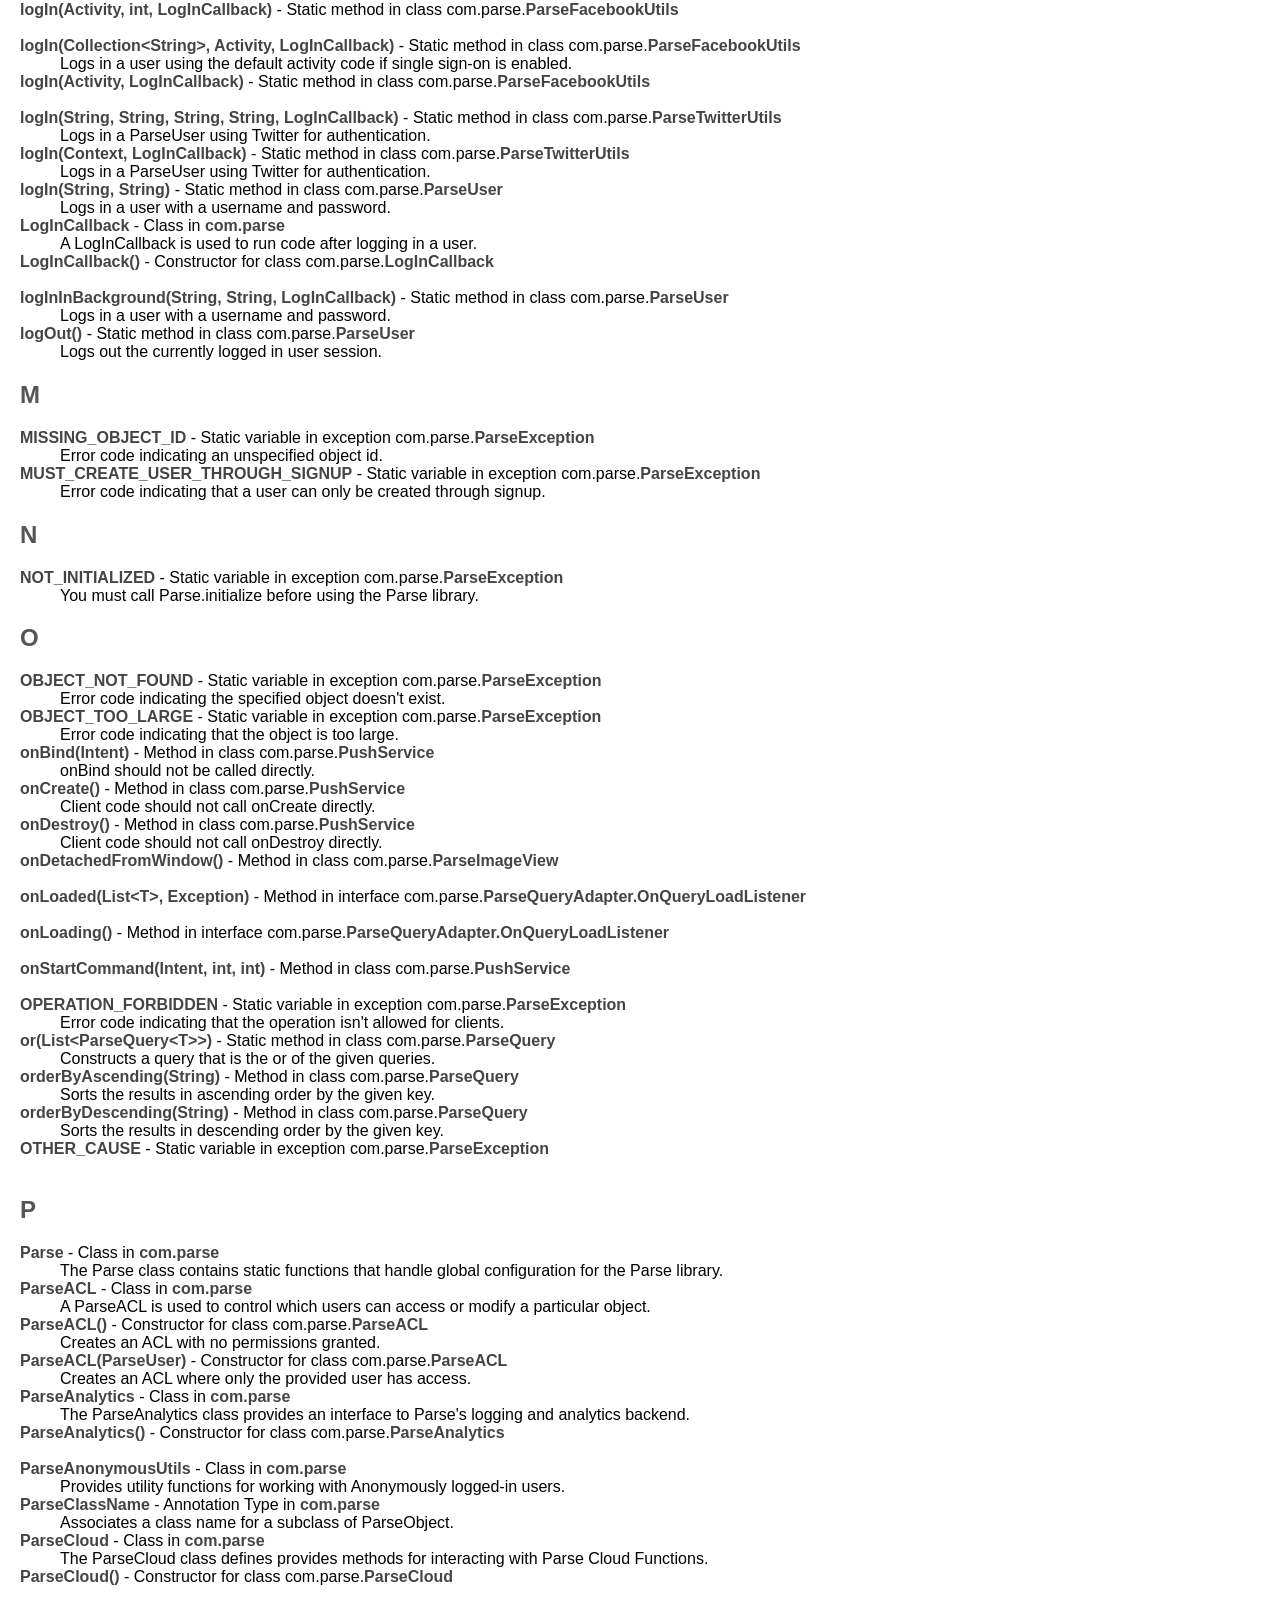
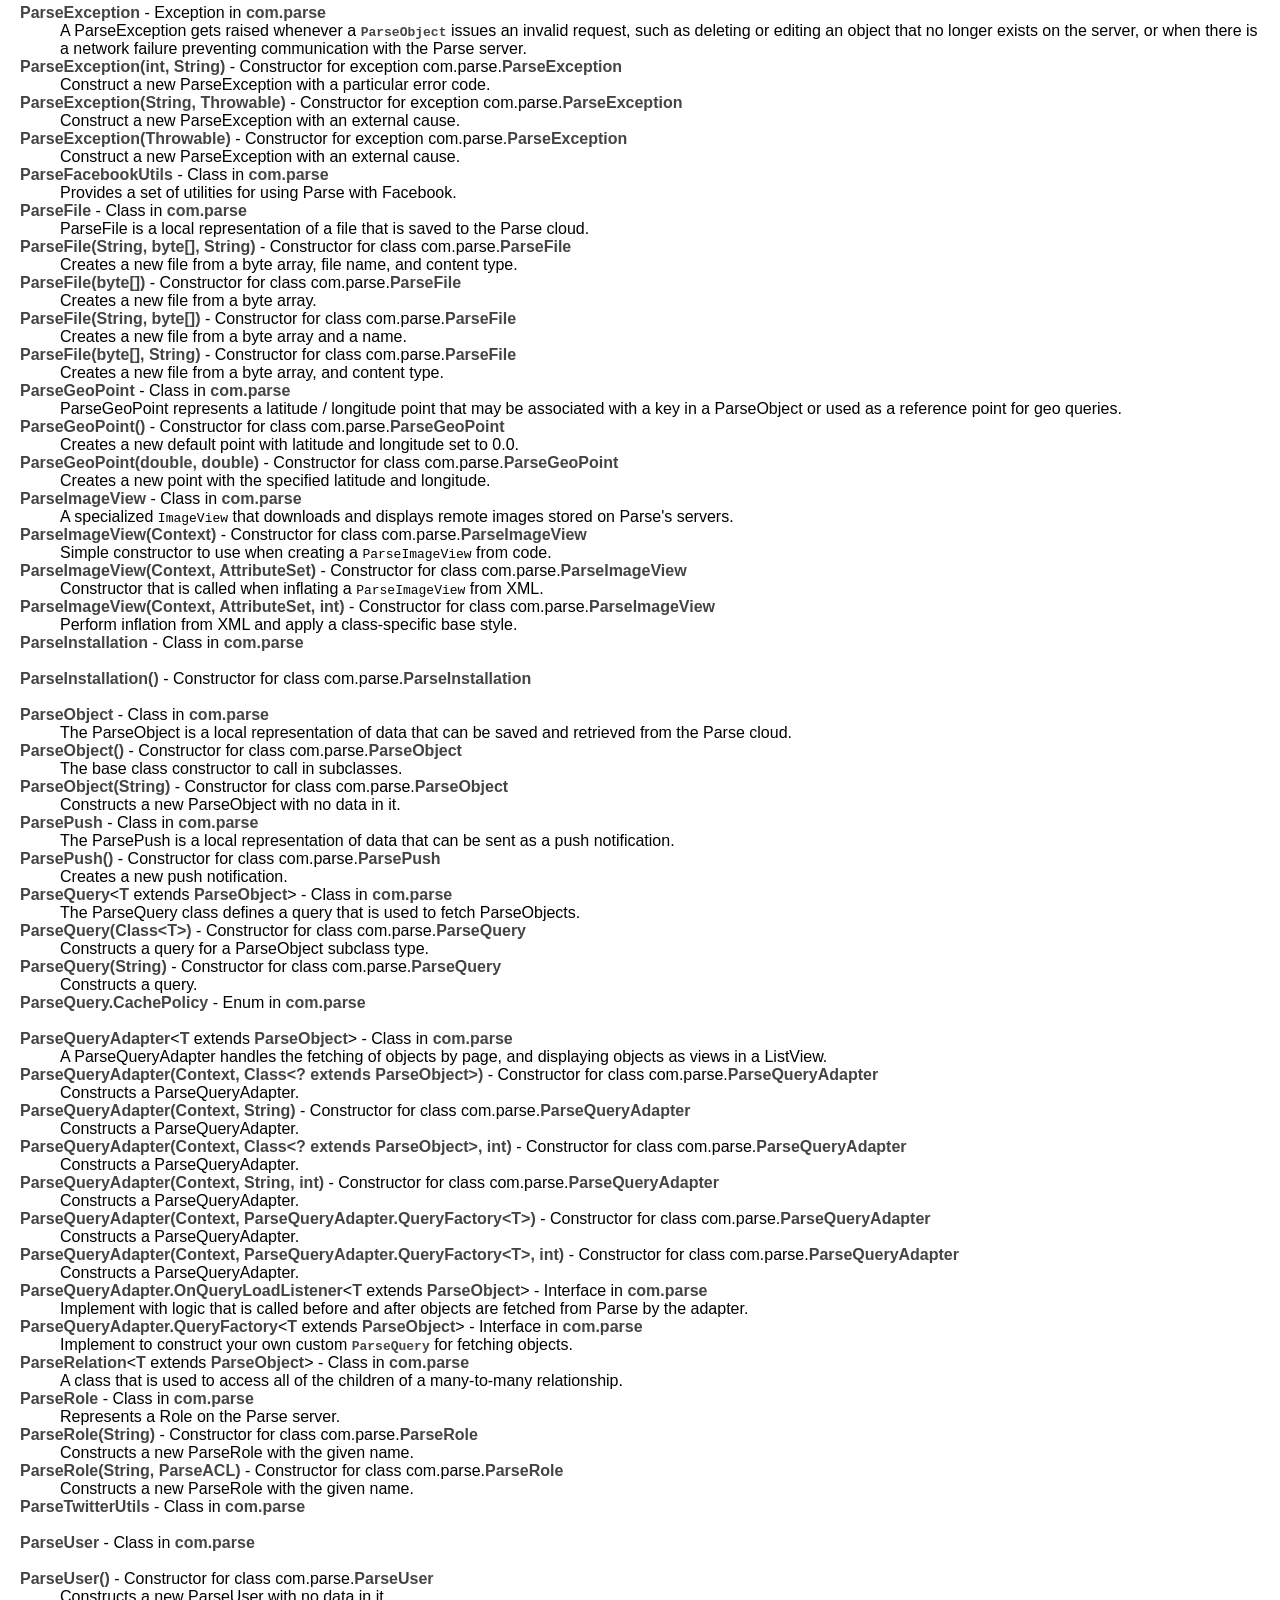
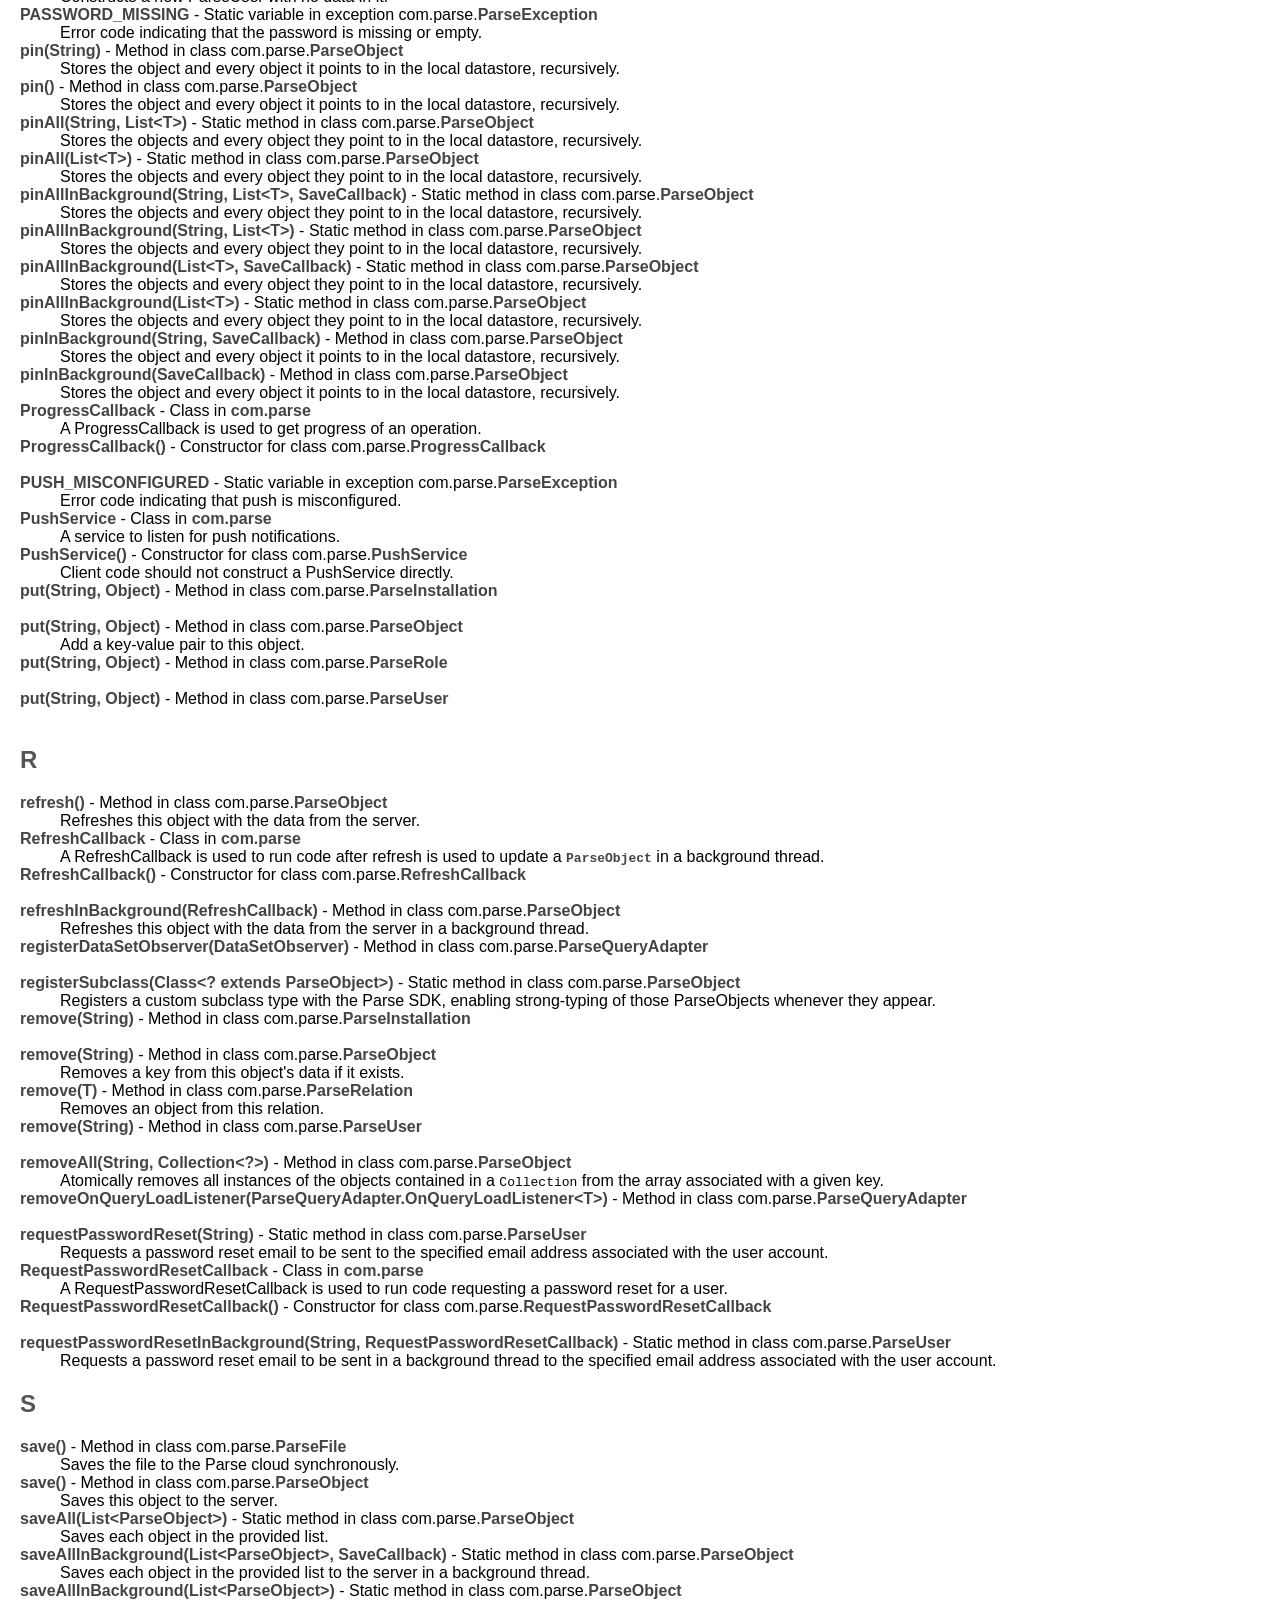
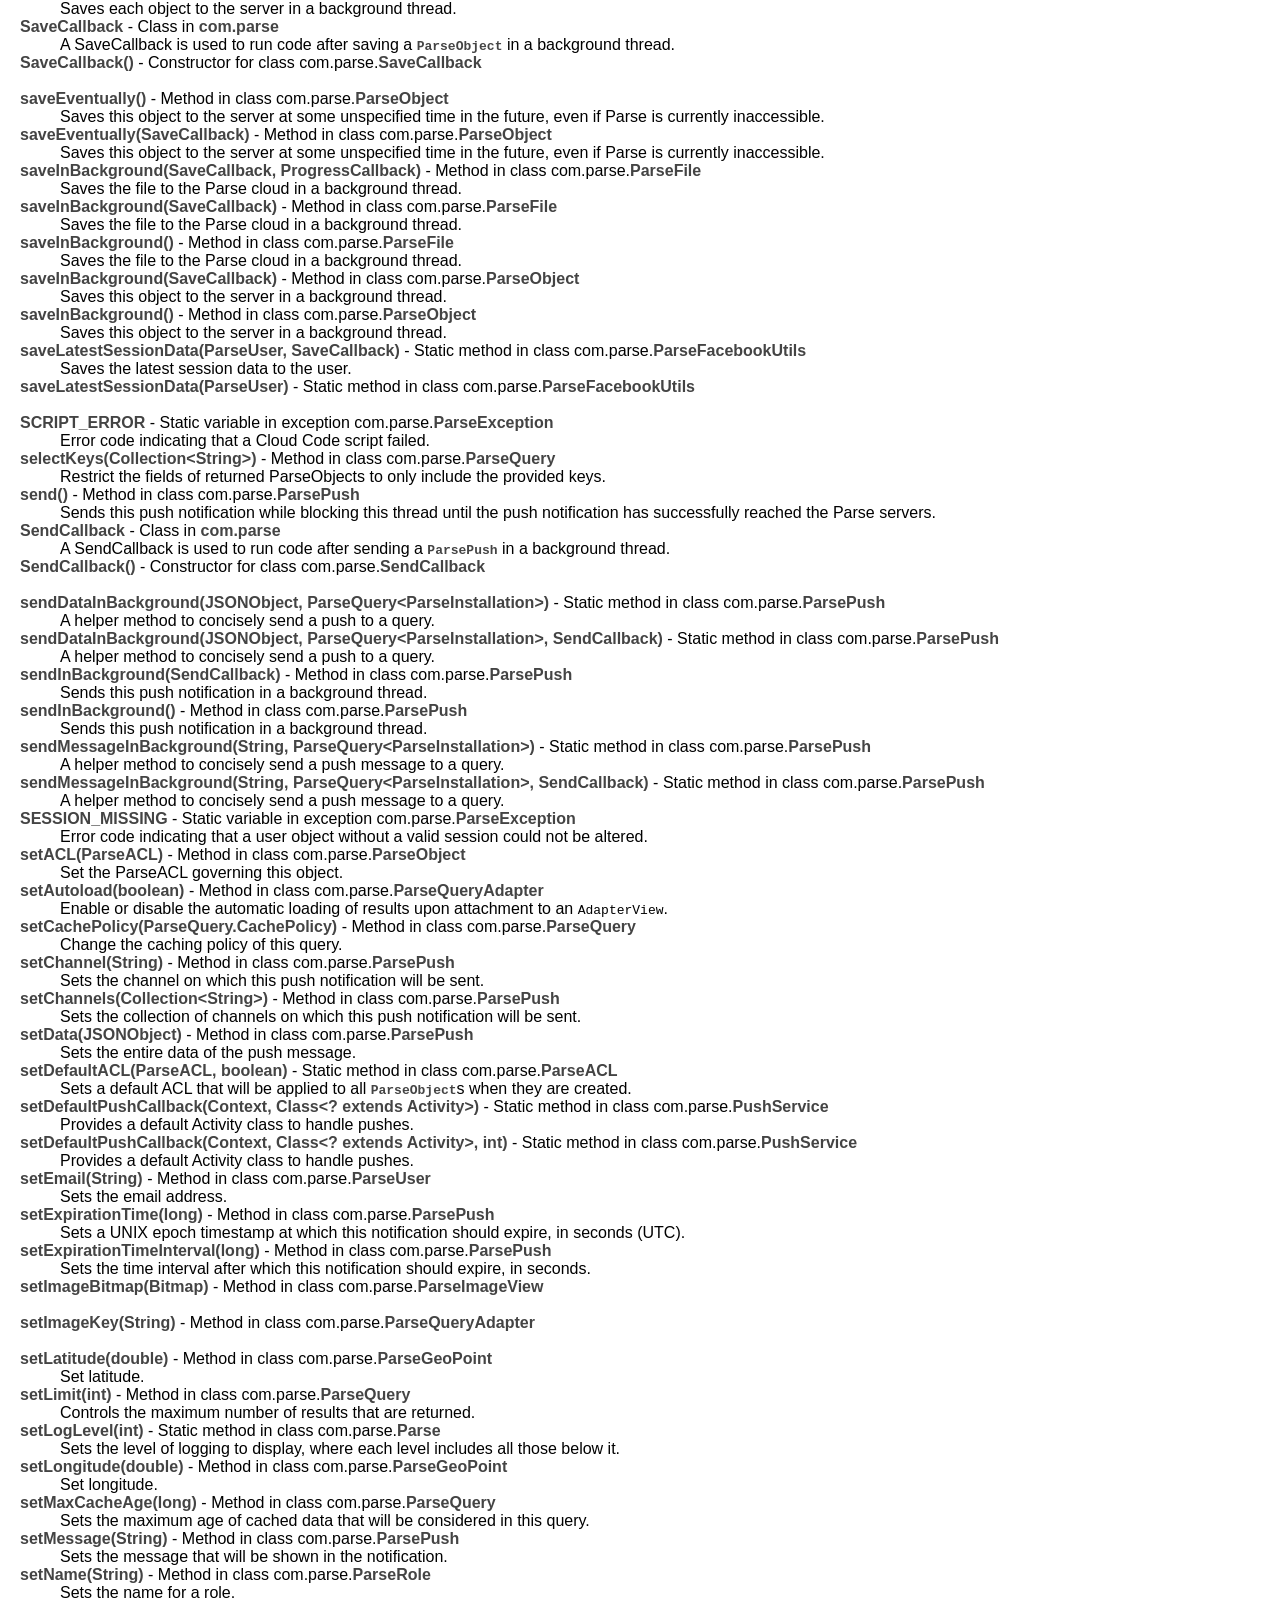
<file: app/libs/Parse-1.5.1-javadoc/index-all.html>
<!DOCTYPE HTML PUBLIC "-//W3C//DTD HTML 4.01 Transitional//EN" "http://www.w3.org/TR/html4/loose.dtd">
<!--NewPage-->
<HTML>
<HEAD>
<TITLE>
Index
</TITLE>


<LINK REL ="stylesheet" TYPE="text/css" HREF="./style.css" TITLE="Style">

<SCRIPT type="text/javascript">
function windowTitle()
{
    if (location.href.indexOf('is-external=true') == -1) {
        parent.document.title="Index";
    }
}
</SCRIPT>
<NOSCRIPT>
</NOSCRIPT>

</HEAD>

<BODY BGCOLOR="white" onload="windowTitle();">
<HR>


<!-- ========= START OF TOP NAVBAR ======= -->
<A NAME="navbar_top"><!-- --></A>
<A HREF="#skip-navbar_top" title="Skip navigation links"></A>
<TABLE BORDER="0" WIDTH="100%" CELLPADDING="1" CELLSPACING="0" SUMMARY="">
<TR>
<TD COLSPAN=2 BGCOLOR="#EEEEFF" CLASS="NavBarCell1">
<A NAME="navbar_top_firstrow"><!-- --></A>
<TABLE BORDER="0" CELLPADDING="0" CELLSPACING="3" SUMMARY="">
  <TR ALIGN="center" VALIGN="top">
  <TD BGCOLOR="#EEEEFF" CLASS="NavBarCell1">    <A HREF="./com/parse/package-summary.html"><FONT CLASS="NavBarFont1"><B>Package</B></FONT></A>&nbsp;</TD>
  <TD BGCOLOR="#EEEEFF" CLASS="NavBarCell1">    <FONT CLASS="NavBarFont1">Class</FONT>&nbsp;</TD>
  <TD BGCOLOR="#EEEEFF" CLASS="NavBarCell1">    <FONT CLASS="NavBarFont1">Use</FONT>&nbsp;</TD>
  <TD BGCOLOR="#EEEEFF" CLASS="NavBarCell1">    <A HREF="./com/parse/package-tree.html"><FONT CLASS="NavBarFont1"><B>Tree</B></FONT></A>&nbsp;</TD>
  <TD BGCOLOR="#EEEEFF" CLASS="NavBarCell1">    <A HREF="./deprecated-list.html"><FONT CLASS="NavBarFont1"><B>Deprecated</B></FONT></A>&nbsp;</TD>
  <TD BGCOLOR="#FFFFFF" CLASS="NavBarCell1Rev"> &nbsp;<FONT CLASS="NavBarFont1Rev"><B>Index</B></FONT>&nbsp;</TD>
  <TD BGCOLOR="#EEEEFF" CLASS="NavBarCell1">    <A HREF="./help-doc.html"><FONT CLASS="NavBarFont1"><B>Help</B></FONT></A>&nbsp;</TD>
  </TR>
</TABLE>
</TD>
<TD ALIGN="right" VALIGN="top" ROWSPAN=3><EM>
</EM>
</TD>
</TR>

<TR>
<TD BGCOLOR="white" CLASS="NavBarCell2"><FONT SIZE="-2">
&nbsp;PREV&nbsp;
&nbsp;NEXT</FONT></TD>
<TD BGCOLOR="white" CLASS="NavBarCell2"><FONT SIZE="-2">
  <A HREF="./index.html?index-all.html" target="_top"><B>FRAMES</B></A>  &nbsp;
&nbsp;<A HREF="index-all.html" target="_top"><B>NO FRAMES</B></A>  &nbsp;
&nbsp;<SCRIPT type="text/javascript">
  <!--
  if(window==top) {
    document.writeln('<A HREF="./allclasses-noframe.html"><B>All Classes</B></A>');
  }
  //-->
</SCRIPT>
<NOSCRIPT>
  <A HREF="./allclasses-noframe.html"><B>All Classes</B></A>
</NOSCRIPT>


</FONT></TD>
</TR>
</TABLE>
<A NAME="skip-navbar_top"></A>
<!-- ========= END OF TOP NAVBAR ========= -->

<A HREF="#_A_">A</A> <A HREF="#_B_">B</A> <A HREF="#_C_">C</A> <A HREF="#_D_">D</A> <A HREF="#_E_">E</A> <A HREF="#_F_">F</A> <A HREF="#_G_">G</A> <A HREF="#_H_">H</A> <A HREF="#_I_">I</A> <A HREF="#_K_">K</A> <A HREF="#_L_">L</A> <A HREF="#_M_">M</A> <A HREF="#_N_">N</A> <A HREF="#_O_">O</A> <A HREF="#_P_">P</A> <A HREF="#_R_">R</A> <A HREF="#_S_">S</A> <A HREF="#_T_">T</A> <A HREF="#_U_">U</A> <A HREF="#_V_">V</A> <A HREF="#_W_">W</A> <HR>
<A NAME="_A_"><!-- --></A><H2>
<B>A</B></H2>
<DL>
<DT><A HREF="./com/parse/ParseException.html#ACCOUNT_ALREADY_LINKED"><B>ACCOUNT_ALREADY_LINKED</B></A> - 
Static variable in exception com.parse.<A HREF="./com/parse/ParseException.html" title="class in com.parse">ParseException</A>
<DD>Error code indicating that an an account being linked is already linked to another user.
<DT><A HREF="./com/parse/ParseObject.html#add(java.lang.String, java.lang.Object)"><B>add(String, Object)</B></A> - 
Method in class com.parse.<A HREF="./com/parse/ParseObject.html" title="class in com.parse">ParseObject</A>
<DD>Atomically adds an object to the end of the array associated with a given key.
<DT><A HREF="./com/parse/ParseRelation.html#add(T)"><B>add(T)</B></A> - 
Method in class com.parse.<A HREF="./com/parse/ParseRelation.html" title="class in com.parse">ParseRelation</A>
<DD>Adds an object to this relation.
<DT><A HREF="./com/parse/ParseObject.html#addAll(java.lang.String, java.util.Collection)"><B>addAll(String, Collection&lt;?&gt;)</B></A> - 
Method in class com.parse.<A HREF="./com/parse/ParseObject.html" title="class in com.parse">ParseObject</A>
<DD>Atomically adds the objects contained in a <code>Collection</code> to the end of the array
 associated with a given key.
<DT><A HREF="./com/parse/ParseObject.html#addAllUnique(java.lang.String, java.util.Collection)"><B>addAllUnique(String, Collection&lt;?&gt;)</B></A> - 
Method in class com.parse.<A HREF="./com/parse/ParseObject.html" title="class in com.parse">ParseObject</A>
<DD>Atomically adds the objects contained in a <code>Collection</code> to the array associated with a
 given key, only adding elements which are not already present in the array.
<DT><A HREF="./com/parse/ParseQuery.html#addAscendingOrder(java.lang.String)"><B>addAscendingOrder(String)</B></A> - 
Method in class com.parse.<A HREF="./com/parse/ParseQuery.html" title="class in com.parse">ParseQuery</A>
<DD>Also sorts the results in ascending order by the given key.
<DT><A HREF="./com/parse/ParseQuery.html#addDescendingOrder(java.lang.String)"><B>addDescendingOrder(String)</B></A> - 
Method in class com.parse.<A HREF="./com/parse/ParseQuery.html" title="class in com.parse">ParseQuery</A>
<DD>Also sorts the results in descending order by the given key.
<DT><A HREF="./com/parse/ParseQueryAdapter.html#addOnQueryLoadListener(com.parse.ParseQueryAdapter.OnQueryLoadListener)"><B>addOnQueryLoadListener(ParseQueryAdapter.OnQueryLoadListener&lt;T&gt;)</B></A> - 
Method in class com.parse.<A HREF="./com/parse/ParseQueryAdapter.html" title="class in com.parse">ParseQueryAdapter</A>
<DD>&nbsp;
<DT><A HREF="./com/parse/ParseObject.html#addUnique(java.lang.String, java.lang.Object)"><B>addUnique(String, Object)</B></A> - 
Method in class com.parse.<A HREF="./com/parse/ParseObject.html" title="class in com.parse">ParseObject</A>
<DD>Atomically adds an object to the array associated with a given key, only if it is not already
 present in the array.
</DL>
<HR>
<A NAME="_B_"><!-- --></A><H2>
<B>B</B></H2>
<DL>
<DT><A HREF="./com/parse/ParseUser.html#become(java.lang.String)"><B>become(String)</B></A> - 
Static method in class com.parse.<A HREF="./com/parse/ParseUser.html" title="class in com.parse">ParseUser</A>
<DD>Authorize a user with a session token.
<DT><A HREF="./com/parse/ParseUser.html#becomeInBackground(java.lang.String, com.parse.LogInCallback)"><B>becomeInBackground(String, LogInCallback)</B></A> - 
Static method in class com.parse.<A HREF="./com/parse/ParseUser.html" title="class in com.parse">ParseUser</A>
<DD>Authorize a user with a session token.
</DL>
<HR>
<A NAME="_C_"><!-- --></A><H2>
<B>C</B></H2>
<DL>
<DT><A HREF="./com/parse/ParseException.html#CACHE_MISS"><B>CACHE_MISS</B></A> - 
Static variable in exception com.parse.<A HREF="./com/parse/ParseException.html" title="class in com.parse">ParseException</A>
<DD>Error code indicating the result was not found in the cache.
<DT><A HREF="./com/parse/ParseCloud.html#callFunction(java.lang.String, java.util.Map)"><B>callFunction(String, Map&lt;String, ?&gt;)</B></A> - 
Static method in class com.parse.<A HREF="./com/parse/ParseCloud.html" title="class in com.parse">ParseCloud</A>
<DD>Calls a cloud function.
<DT><A HREF="./com/parse/ParseCloud.html#callFunctionInBackground(java.lang.String, java.util.Map, com.parse.FunctionCallback)"><B>callFunctionInBackground(String, Map&lt;String, ?&gt;, FunctionCallback&lt;T&gt;)</B></A> - 
Static method in class com.parse.<A HREF="./com/parse/ParseCloud.html" title="class in com.parse">ParseCloud</A>
<DD>Calls a cloud function in the background.
<DT><A HREF="./com/parse/ParseFile.html#cancel()"><B>cancel()</B></A> - 
Method in class com.parse.<A HREF="./com/parse/ParseFile.html" title="class in com.parse">ParseFile</A>
<DD>Cancels the current network request and callbacks whether it's uploading or fetching data from
 the server.
<DT><A HREF="./com/parse/ParseQuery.html#cancel()"><B>cancel()</B></A> - 
Method in class com.parse.<A HREF="./com/parse/ParseQuery.html" title="class in com.parse">ParseQuery</A>
<DD>Cancels the current network request (if one is running).
<DT><A HREF="./com/parse/ParseQueryAdapter.html#clear()"><B>clear()</B></A> - 
Method in class com.parse.<A HREF="./com/parse/ParseQueryAdapter.html" title="class in com.parse">ParseQueryAdapter</A>
<DD>Remove all elements from the list.
<DT><A HREF="./com/parse/ParseQuery.html#clearAllCachedResults()"><B>clearAllCachedResults()</B></A> - 
Static method in class com.parse.<A HREF="./com/parse/ParseQuery.html" title="class in com.parse">ParseQuery</A>
<DD>Clears the cached result for all queries.
<DT><A HREF="./com/parse/ParseQuery.html#clearCachedResult()"><B>clearCachedResult()</B></A> - 
Method in class com.parse.<A HREF="./com/parse/ParseQuery.html" title="class in com.parse">ParseQuery</A>
<DD>Removes the previously cached result for this query, forcing the next find() to hit the
 network.
<DT><A HREF="./com/parse/ParsePush.html#clearExpiration()"><B>clearExpiration()</B></A> - 
Method in class com.parse.<A HREF="./com/parse/ParsePush.html" title="class in com.parse">ParsePush</A>
<DD>Clears both expiration values, indicating that the notification should never expire.
<DT><A HREF="./com/parse/package-summary.html"><B>com.parse</B></A> - package com.parse<DD>&nbsp;<DT><A HREF="./com/parse/ParseException.html#COMMAND_UNAVAILABLE"><B>COMMAND_UNAVAILABLE</B></A> - 
Static variable in exception com.parse.<A HREF="./com/parse/ParseException.html" title="class in com.parse">ParseException</A>
<DD>Error code indicating that the feature you tried to access is only available internally for
 testing purposes.
<DT><A HREF="./com/parse/ParseException.html#CONNECTION_FAILED"><B>CONNECTION_FAILED</B></A> - 
Static variable in exception com.parse.<A HREF="./com/parse/ParseException.html" title="class in com.parse">ParseException</A>
<DD>Error code indicating the connection to the Parse servers failed.
<DT><A HREF="./com/parse/ParseObject.html#containsKey(java.lang.String)"><B>containsKey(String)</B></A> - 
Method in class com.parse.<A HREF="./com/parse/ParseObject.html" title="class in com.parse">ParseObject</A>
<DD>Whether this object has a particular key.
<DT><A HREF="./com/parse/ParseQuery.html#count()"><B>count()</B></A> - 
Method in class com.parse.<A HREF="./com/parse/ParseQuery.html" title="class in com.parse">ParseQuery</A>
<DD>Counts the number of objects that match this query.
<DT><A HREF="./com/parse/CountCallback.html" title="class in com.parse"><B>CountCallback</B></A> - Class in <A HREF="./com/parse/package-summary.html">com.parse</A><DD>A CountCallback is used to run code after a <A HREF="./com/parse/ParseQuery.html" title="class in com.parse"><CODE>ParseQuery</CODE></A> is used to count objects matching
 a query in a background thread.<DT><A HREF="./com/parse/CountCallback.html#CountCallback()"><B>CountCallback()</B></A> - 
Constructor for class com.parse.<A HREF="./com/parse/CountCallback.html" title="class in com.parse">CountCallback</A>
<DD>&nbsp;
<DT><A HREF="./com/parse/ParseQuery.html#countInBackground(com.parse.CountCallback)"><B>countInBackground(CountCallback)</B></A> - 
Method in class com.parse.<A HREF="./com/parse/ParseQuery.html" title="class in com.parse">ParseQuery</A>
<DD>Counts the number of objects that match this query in a background thread.
<DT><A HREF="./com/parse/ParseObject.html#create(java.lang.String)"><B>create(String)</B></A> - 
Static method in class com.parse.<A HREF="./com/parse/ParseObject.html" title="class in com.parse">ParseObject</A>
<DD>Creates a new ParseObject based upon a class name.
<DT><A HREF="./com/parse/ParseObject.html#create(java.lang.Class)"><B>create(Class&lt;T&gt;)</B></A> - 
Static method in class com.parse.<A HREF="./com/parse/ParseObject.html" title="class in com.parse">ParseObject</A>
<DD>Creates a new ParseObject based upon a subclass type.
<DT><A HREF="./com/parse/ParseQueryAdapter.QueryFactory.html#create()"><B>create()</B></A> - 
Method in interface com.parse.<A HREF="./com/parse/ParseQueryAdapter.QueryFactory.html" title="interface in com.parse">ParseQueryAdapter.QueryFactory</A>
<DD>&nbsp;
<DT><A HREF="./com/parse/ParseObject.html#createWithoutData(java.lang.String, java.lang.String)"><B>createWithoutData(String, String)</B></A> - 
Static method in class com.parse.<A HREF="./com/parse/ParseObject.html" title="class in com.parse">ParseObject</A>
<DD>Creates a reference to an existing ParseObject for use in creating associations between
 ParseObjects.
<DT><A HREF="./com/parse/ParseObject.html#createWithoutData(java.lang.Class, java.lang.String)"><B>createWithoutData(Class&lt;T&gt;, String)</B></A> - 
Static method in class com.parse.<A HREF="./com/parse/ParseObject.html" title="class in com.parse">ParseObject</A>
<DD>Creates a reference to an existing ParseObject for use in creating associations between
 ParseObjects.
</DL>
<HR>
<A NAME="_D_"><!-- --></A><H2>
<B>D</B></H2>
<DL>
<DT><A HREF="./com/parse/ParseObject.html#DEFAULT_PIN"><B>DEFAULT_PIN</B></A> - 
Static variable in class com.parse.<A HREF="./com/parse/ParseObject.html" title="class in com.parse">ParseObject</A>
<DD>Default name for pinning if not specified.
<DT><A HREF="./com/parse/ParseObject.html#delete()"><B>delete()</B></A> - 
Method in class com.parse.<A HREF="./com/parse/ParseObject.html" title="class in com.parse">ParseObject</A>
<DD>Deletes this object on the server.
<DT><A HREF="./com/parse/ParseObject.html#deleteAll(java.util.List)"><B>deleteAll(List&lt;ParseObject&gt;)</B></A> - 
Static method in class com.parse.<A HREF="./com/parse/ParseObject.html" title="class in com.parse">ParseObject</A>
<DD>Deletes each object in the provided list.
<DT><A HREF="./com/parse/ParseObject.html#deleteAllInBackground(java.util.List, com.parse.DeleteCallback)"><B>deleteAllInBackground(List&lt;ParseObject&gt;, DeleteCallback)</B></A> - 
Static method in class com.parse.<A HREF="./com/parse/ParseObject.html" title="class in com.parse">ParseObject</A>
<DD>Deletes each object in the provided list.
<DT><A HREF="./com/parse/DeleteCallback.html" title="class in com.parse"><B>DeleteCallback</B></A> - Class in <A HREF="./com/parse/package-summary.html">com.parse</A><DD>A DeleteCallback is used to run code after saving a <A HREF="./com/parse/ParseObject.html" title="class in com.parse"><CODE>ParseObject</CODE></A> in a background thread.<DT><A HREF="./com/parse/DeleteCallback.html#DeleteCallback()"><B>DeleteCallback()</B></A> - 
Constructor for class com.parse.<A HREF="./com/parse/DeleteCallback.html" title="class in com.parse">DeleteCallback</A>
<DD>&nbsp;
<DT><A HREF="./com/parse/ParseObject.html#deleteEventually()"><B>deleteEventually()</B></A> - 
Method in class com.parse.<A HREF="./com/parse/ParseObject.html" title="class in com.parse">ParseObject</A>
<DD>Deletes this object from the server at some unspecified time in the future, even if Parse is
 currently inaccessible.
<DT><A HREF="./com/parse/ParseObject.html#deleteEventually(com.parse.DeleteCallback)"><B>deleteEventually(DeleteCallback)</B></A> - 
Method in class com.parse.<A HREF="./com/parse/ParseObject.html" title="class in com.parse">ParseObject</A>
<DD>Deletes this object from the server at some unspecified time in the future, even if Parse is
 currently inaccessible.
<DT><A HREF="./com/parse/ParseObject.html#deleteInBackground(com.parse.DeleteCallback)"><B>deleteInBackground(DeleteCallback)</B></A> - 
Method in class com.parse.<A HREF="./com/parse/ParseObject.html" title="class in com.parse">ParseObject</A>
<DD>Deletes this object on the server in a background thread.
<DT><A HREF="./com/parse/ParseObject.html#deleteInBackground()"><B>deleteInBackground()</B></A> - 
Method in class com.parse.<A HREF="./com/parse/ParseObject.html" title="class in com.parse">ParseObject</A>
<DD>Deletes this object on the server in a background thread.
<DT><A HREF="./com/parse/ParseGeoPoint.html#distanceInKilometersTo(com.parse.ParseGeoPoint)"><B>distanceInKilometersTo(ParseGeoPoint)</B></A> - 
Method in class com.parse.<A HREF="./com/parse/ParseGeoPoint.html" title="class in com.parse">ParseGeoPoint</A>
<DD>Get distance between this point and another geopoint in kilometers.
<DT><A HREF="./com/parse/ParseGeoPoint.html#distanceInMilesTo(com.parse.ParseGeoPoint)"><B>distanceInMilesTo(ParseGeoPoint)</B></A> - 
Method in class com.parse.<A HREF="./com/parse/ParseGeoPoint.html" title="class in com.parse">ParseGeoPoint</A>
<DD>Get distance between this point and another geopoint in kilometers.
<DT><A HREF="./com/parse/ParseGeoPoint.html#distanceInRadiansTo(com.parse.ParseGeoPoint)"><B>distanceInRadiansTo(ParseGeoPoint)</B></A> - 
Method in class com.parse.<A HREF="./com/parse/ParseGeoPoint.html" title="class in com.parse">ParseGeoPoint</A>
<DD>Get distance in radians between this point and another GeoPoint.
<DT><A HREF="./com/parse/CountCallback.html#done(int, com.parse.ParseException)"><B>done(int, ParseException)</B></A> - 
Method in class com.parse.<A HREF="./com/parse/CountCallback.html" title="class in com.parse">CountCallback</A>
<DD>Override this function with the code you want to run after the count is complete.
<DT><A HREF="./com/parse/DeleteCallback.html#done(com.parse.ParseException)"><B>done(ParseException)</B></A> - 
Method in class com.parse.<A HREF="./com/parse/DeleteCallback.html" title="class in com.parse">DeleteCallback</A>
<DD>Override this function with the code you want to run after the delete is complete.
<DT><A HREF="./com/parse/FindCallback.html#done(java.util.List, com.parse.ParseException)"><B>done(List&lt;T&gt;, ParseException)</B></A> - 
Method in class com.parse.<A HREF="./com/parse/FindCallback.html" title="class in com.parse">FindCallback</A>
<DD>Override this function with the code you want to run after the fetch is complete.
<DT><A HREF="./com/parse/FunctionCallback.html#done(T, com.parse.ParseException)"><B>done(T, ParseException)</B></A> - 
Method in class com.parse.<A HREF="./com/parse/FunctionCallback.html" title="class in com.parse">FunctionCallback</A>
<DD>Override this function with the code you want to run after the cloud function is complete.
<DT><A HREF="./com/parse/GetCallback.html#done(T, com.parse.ParseException)"><B>done(T, ParseException)</B></A> - 
Method in class com.parse.<A HREF="./com/parse/GetCallback.html" title="class in com.parse">GetCallback</A>
<DD>Override this function with the code you want to run after the fetch is complete.
<DT><A HREF="./com/parse/GetDataCallback.html#done(byte[], com.parse.ParseException)"><B>done(byte[], ParseException)</B></A> - 
Method in class com.parse.<A HREF="./com/parse/GetDataCallback.html" title="class in com.parse">GetDataCallback</A>
<DD>&nbsp;
<DT><A HREF="./com/parse/LocationCallback.html#done(com.parse.ParseGeoPoint, com.parse.ParseException)"><B>done(ParseGeoPoint, ParseException)</B></A> - 
Method in class com.parse.<A HREF="./com/parse/LocationCallback.html" title="class in com.parse">LocationCallback</A>
<DD>Override this function with the code you want to run after the location fetch is complete.
<DT><A HREF="./com/parse/LogInCallback.html#done(com.parse.ParseUser, com.parse.ParseException)"><B>done(ParseUser, ParseException)</B></A> - 
Method in class com.parse.<A HREF="./com/parse/LogInCallback.html" title="class in com.parse">LogInCallback</A>
<DD>Override this function with the code you want to run after the save is complete.
<DT><A HREF="./com/parse/ProgressCallback.html#done(java.lang.Integer)"><B>done(Integer)</B></A> - 
Method in class com.parse.<A HREF="./com/parse/ProgressCallback.html" title="class in com.parse">ProgressCallback</A>
<DD>Override this function with your desired callback.
<DT><A HREF="./com/parse/RefreshCallback.html#done(com.parse.ParseObject, com.parse.ParseException)"><B>done(ParseObject, ParseException)</B></A> - 
Method in class com.parse.<A HREF="./com/parse/RefreshCallback.html" title="class in com.parse">RefreshCallback</A>
<DD>Override this function with the code you want to run after the save is complete.
<DT><A HREF="./com/parse/RequestPasswordResetCallback.html#done(com.parse.ParseException)"><B>done(ParseException)</B></A> - 
Method in class com.parse.<A HREF="./com/parse/RequestPasswordResetCallback.html" title="class in com.parse">RequestPasswordResetCallback</A>
<DD>Override this function with the code you want to run after the request is complete.
<DT><A HREF="./com/parse/SaveCallback.html#done(com.parse.ParseException)"><B>done(ParseException)</B></A> - 
Method in class com.parse.<A HREF="./com/parse/SaveCallback.html" title="class in com.parse">SaveCallback</A>
<DD>Override this function with the code you want to run after the save is complete.
<DT><A HREF="./com/parse/SendCallback.html#done(com.parse.ParseException)"><B>done(ParseException)</B></A> - 
Method in class com.parse.<A HREF="./com/parse/SendCallback.html" title="class in com.parse">SendCallback</A>
<DD>Override this function with the code you want to run after the send is complete.
<DT><A HREF="./com/parse/SignUpCallback.html#done(com.parse.ParseException)"><B>done(ParseException)</B></A> - 
Method in class com.parse.<A HREF="./com/parse/SignUpCallback.html" title="class in com.parse">SignUpCallback</A>
<DD>Override this function with the code you want to run after the signUp is complete.
<DT><A HREF="./com/parse/ParseException.html#DUPLICATE_VALUE"><B>DUPLICATE_VALUE</B></A> - 
Static variable in exception com.parse.<A HREF="./com/parse/ParseException.html" title="class in com.parse">ParseException</A>
<DD>Error code indicating that a unique field was given a value that is already taken.
</DL>
<HR>
<A NAME="_E_"><!-- --></A><H2>
<B>E</B></H2>
<DL>
<DT><A HREF="./com/parse/ParseException.html#EMAIL_MISSING"><B>EMAIL_MISSING</B></A> - 
Static variable in exception com.parse.<A HREF="./com/parse/ParseException.html" title="class in com.parse">ParseException</A>
<DD>Error code indicating that the email is missing, but must be specified.
<DT><A HREF="./com/parse/ParseException.html#EMAIL_NOT_FOUND"><B>EMAIL_NOT_FOUND</B></A> - 
Static variable in exception com.parse.<A HREF="./com/parse/ParseException.html" title="class in com.parse">ParseException</A>
<DD>Error code indicating that a user with the specified email was not found.
<DT><A HREF="./com/parse/ParseException.html#EMAIL_TAKEN"><B>EMAIL_TAKEN</B></A> - 
Static variable in exception com.parse.<A HREF="./com/parse/ParseException.html" title="class in com.parse">ParseException</A>
<DD>Error code indicating that the email has already been taken.
<DT><A HREF="./com/parse/ParseUser.html#enableAutomaticUser()"><B>enableAutomaticUser()</B></A> - 
Static method in class com.parse.<A HREF="./com/parse/ParseUser.html" title="class in com.parse">ParseUser</A>
<DD>Enables automatic creation of anonymous users.
<DT><A HREF="./com/parse/Parse.html#enableLocalDatastore(android.content.Context)"><B>enableLocalDatastore(Context)</B></A> - 
Static method in class com.parse.<A HREF="./com/parse/Parse.html" title="class in com.parse">Parse</A>
<DD>Enable pinning in your application.
<DT><A HREF="./com/parse/ParseException.html#EXCEEDED_QUOTA"><B>EXCEEDED_QUOTA</B></A> - 
Static variable in exception com.parse.<A HREF="./com/parse/ParseException.html" title="class in com.parse">ParseException</A>
<DD>Error code indicating that an application quota was exceeded.
<DT><A HREF="./com/parse/ParseFacebookUtils.html#extendAccessToken(com.parse.ParseUser, android.content.Context, com.parse.SaveCallback)"><B>extendAccessToken(ParseUser, Context, SaveCallback)</B></A> - 
Static method in class com.parse.<A HREF="./com/parse/ParseFacebookUtils.html" title="class in com.parse">ParseFacebookUtils</A>
<DD><B>Deprecated.</B>&nbsp;
<DT><A HREF="./com/parse/ParseFacebookUtils.html#extendAccessTokenIfNeeded(com.parse.ParseUser, android.content.Context, com.parse.SaveCallback)"><B>extendAccessTokenIfNeeded(ParseUser, Context, SaveCallback)</B></A> - 
Static method in class com.parse.<A HREF="./com/parse/ParseFacebookUtils.html" title="class in com.parse">ParseFacebookUtils</A>
<DD><B>Deprecated.</B>&nbsp;
</DL>
<HR>
<A NAME="_F_"><!-- --></A><H2>
<B>F</B></H2>
<DL>
<DT><A HREF="./com/parse/ParseObject.html#fetch()"><B>fetch()</B></A> - 
Method in class com.parse.<A HREF="./com/parse/ParseObject.html" title="class in com.parse">ParseObject</A>
<DD>Fetches this object with the data from the server.
<DT><A HREF="./com/parse/ParseUser.html#fetch()"><B>fetch()</B></A> - 
Method in class com.parse.<A HREF="./com/parse/ParseUser.html" title="class in com.parse">ParseUser</A>
<DD>&nbsp;
<DT><A HREF="./com/parse/ParseObject.html#fetchAll(java.util.List)"><B>fetchAll(List&lt;ParseObject&gt;)</B></A> - 
Static method in class com.parse.<A HREF="./com/parse/ParseObject.html" title="class in com.parse">ParseObject</A>
<DD>Fetches all the objects in the provided list.
<DT><A HREF="./com/parse/ParseObject.html#fetchAllIfNeeded(java.util.List)"><B>fetchAllIfNeeded(List&lt;T&gt;)</B></A> - 
Static method in class com.parse.<A HREF="./com/parse/ParseObject.html" title="class in com.parse">ParseObject</A>
<DD>Fetches all the objects that don't have data in the provided list.
<DT><A HREF="./com/parse/ParseObject.html#fetchAllIfNeededInBackground(java.util.List, com.parse.FindCallback)"><B>fetchAllIfNeededInBackground(List&lt;T&gt;, FindCallback&lt;T&gt;)</B></A> - 
Static method in class com.parse.<A HREF="./com/parse/ParseObject.html" title="class in com.parse">ParseObject</A>
<DD>Fetches all the objects that don't have data in the provided list in the background
<DT><A HREF="./com/parse/ParseObject.html#fetchAllInBackground(java.util.List, com.parse.FindCallback)"><B>fetchAllInBackground(List&lt;T&gt;, FindCallback&lt;T&gt;)</B></A> - 
Static method in class com.parse.<A HREF="./com/parse/ParseObject.html" title="class in com.parse">ParseObject</A>
<DD>Fetches all the objects in the provided list in the background
<DT><A HREF="./com/parse/ParseObject.html#fetchFromLocalDatastore()"><B>fetchFromLocalDatastore()</B></A> - 
Method in class com.parse.<A HREF="./com/parse/ParseObject.html" title="class in com.parse">ParseObject</A>
<DD>Loads data from the local datastore into this object, if it has not been fetched from the
 server already.
<DT><A HREF="./com/parse/ParseObject.html#fetchFromLocalDatastoreInBackground(com.parse.GetCallback)"><B>fetchFromLocalDatastoreInBackground(GetCallback&lt;T&gt;)</B></A> - 
Method in class com.parse.<A HREF="./com/parse/ParseObject.html" title="class in com.parse">ParseObject</A>
<DD>Loads data from the local datastore into this object, if it has not been fetched from the
 server already.
<DT><A HREF="./com/parse/ParseObject.html#fetchIfNeeded()"><B>fetchIfNeeded()</B></A> - 
Method in class com.parse.<A HREF="./com/parse/ParseObject.html" title="class in com.parse">ParseObject</A>
<DD>If this ParseObject has not been fetched (i.e.
<DT><A HREF="./com/parse/ParseUser.html#fetchIfNeeded()"><B>fetchIfNeeded()</B></A> - 
Method in class com.parse.<A HREF="./com/parse/ParseUser.html" title="class in com.parse">ParseUser</A>
<DD>&nbsp;
<DT><A HREF="./com/parse/ParseObject.html#fetchIfNeededInBackground(com.parse.GetCallback)"><B>fetchIfNeededInBackground(GetCallback&lt;T&gt;)</B></A> - 
Method in class com.parse.<A HREF="./com/parse/ParseObject.html" title="class in com.parse">ParseObject</A>
<DD>If this ParseObject has not been fetched (i.e.
<DT><A HREF="./com/parse/ParseObject.html#fetchInBackground(com.parse.GetCallback)"><B>fetchInBackground(GetCallback&lt;T&gt;)</B></A> - 
Method in class com.parse.<A HREF="./com/parse/ParseObject.html" title="class in com.parse">ParseObject</A>
<DD>Fetches this object with the data from the server in a background thread.
<DT><A HREF="./com/parse/ParseException.html#FILE_DELETE_ERROR"><B>FILE_DELETE_ERROR</B></A> - 
Static variable in exception com.parse.<A HREF="./com/parse/ParseException.html" title="class in com.parse">ParseException</A>
<DD>Error code indicating that deleting a file failed.
<DT><A HREF="./com/parse/ParseQuery.html#find()"><B>find()</B></A> - 
Method in class com.parse.<A HREF="./com/parse/ParseQuery.html" title="class in com.parse">ParseQuery</A>
<DD>Retrieves a list of ParseObjects that satisfy this query.
<DT><A HREF="./com/parse/FindCallback.html" title="class in com.parse"><B>FindCallback</B></A>&lt;<A HREF="./com/parse/FindCallback.html" title="type parameter in FindCallback">T</A> extends <A HREF="./com/parse/ParseObject.html" title="class in com.parse">ParseObject</A>&gt; - Class in <A HREF="./com/parse/package-summary.html">com.parse</A><DD>A FindCallback is used to run code after a <A HREF="./com/parse/ParseQuery.html" title="class in com.parse"><CODE>ParseQuery</CODE></A> is used to fetch a list of
 <A HREF="./com/parse/ParseObject.html" title="class in com.parse"><CODE>ParseObject</CODE></A>s in a background thread.<DT><A HREF="./com/parse/FindCallback.html#FindCallback()"><B>FindCallback()</B></A> - 
Constructor for class com.parse.<A HREF="./com/parse/FindCallback.html" title="class in com.parse">FindCallback</A>
<DD>&nbsp;
<DT><A HREF="./com/parse/ParseQuery.html#findInBackground(com.parse.FindCallback)"><B>findInBackground(FindCallback&lt;T&gt;)</B></A> - 
Method in class com.parse.<A HREF="./com/parse/ParseQuery.html" title="class in com.parse">ParseQuery</A>
<DD>Retrieves a list of ParseObjects that satisfy this query from the server in a background
 thread.
<DT><A HREF="./com/parse/ParseFacebookUtils.html#finishAuthentication(int, int, android.content.Intent)"><B>finishAuthentication(int, int, Intent)</B></A> - 
Static method in class com.parse.<A HREF="./com/parse/ParseFacebookUtils.html" title="class in com.parse">ParseFacebookUtils</A>
<DD>Completes authentication after the Facebook app returns an activity result.
<DT><A HREF="./com/parse/ParseQuery.html#fromLocalDatastore()"><B>fromLocalDatastore()</B></A> - 
Method in class com.parse.<A HREF="./com/parse/ParseQuery.html" title="class in com.parse">ParseQuery</A>
<DD>Change the source of this query to all pinned objects.
<DT><A HREF="./com/parse/ParseQuery.html#fromPin()"><B>fromPin()</B></A> - 
Method in class com.parse.<A HREF="./com/parse/ParseQuery.html" title="class in com.parse">ParseQuery</A>
<DD>Change the source of this query to the default group of pinned objects.
<DT><A HREF="./com/parse/ParseQuery.html#fromPin(java.lang.String)"><B>fromPin(String)</B></A> - 
Method in class com.parse.<A HREF="./com/parse/ParseQuery.html" title="class in com.parse">ParseQuery</A>
<DD>Change the source of this query to a specific group of pinned objects.
<DT><A HREF="./com/parse/FunctionCallback.html" title="class in com.parse"><B>FunctionCallback</B></A>&lt;<A HREF="./com/parse/FunctionCallback.html" title="type parameter in FunctionCallback">T</A>&gt; - Class in <A HREF="./com/parse/package-summary.html">com.parse</A><DD>A FunctionCallback is used to run code after <A HREF="./com/parse/ParseCloud.html#callFunction(java.lang.String, java.util.Map)"><CODE>ParseCloud.callFunction(java.lang.String, java.util.Map<java.lang.String, ?>)</CODE></A> is used to run a
 Cloud Function in a background thread.<DT><A HREF="./com/parse/FunctionCallback.html#FunctionCallback()"><B>FunctionCallback()</B></A> - 
Constructor for class com.parse.<A HREF="./com/parse/FunctionCallback.html" title="class in com.parse">FunctionCallback</A>
<DD>&nbsp;
</DL>
<HR>
<A NAME="_G_"><!-- --></A><H2>
<B>G</B></H2>
<DL>
<DT><A HREF="./com/parse/ParseObject.html#get(java.lang.String)"><B>get(String)</B></A> - 
Method in class com.parse.<A HREF="./com/parse/ParseObject.html" title="class in com.parse">ParseObject</A>
<DD>Access a value.
<DT><A HREF="./com/parse/ParseQuery.html#get(java.lang.String)"><B>get(String)</B></A> - 
Method in class com.parse.<A HREF="./com/parse/ParseQuery.html" title="class in com.parse">ParseQuery</A>
<DD>Constructs a ParseObject whose id is already known by fetching data from the server.
<DT><A HREF="./com/parse/ParseObject.html#getACL()"><B>getACL()</B></A> - 
Method in class com.parse.<A HREF="./com/parse/ParseObject.html" title="class in com.parse">ParseObject</A>
<DD>Access the ParseACL governing this object.
<DT><A HREF="./com/parse/ParseObject.html#getBoolean(java.lang.String)"><B>getBoolean(String)</B></A> - 
Method in class com.parse.<A HREF="./com/parse/ParseObject.html" title="class in com.parse">ParseObject</A>
<DD>Access a boolean value.
<DT><A HREF="./com/parse/ParseObject.html#getBytes(java.lang.String)"><B>getBytes(String)</B></A> - 
Method in class com.parse.<A HREF="./com/parse/ParseObject.html" title="class in com.parse">ParseObject</A>
<DD>Access a byte array value.
<DT><A HREF="./com/parse/ParseQuery.html#getCachePolicy()"><B>getCachePolicy()</B></A> - 
Method in class com.parse.<A HREF="./com/parse/ParseQuery.html" title="class in com.parse">ParseQuery</A>
<DD>Accessor for the caching policy.
<DT><A HREF="./com/parse/GetCallback.html" title="class in com.parse"><B>GetCallback</B></A>&lt;<A HREF="./com/parse/GetCallback.html" title="type parameter in GetCallback">T</A> extends <A HREF="./com/parse/ParseObject.html" title="class in com.parse">ParseObject</A>&gt; - Class in <A HREF="./com/parse/package-summary.html">com.parse</A><DD>A GetCallback is used to run code after a <A HREF="./com/parse/ParseQuery.html" title="class in com.parse"><CODE>ParseQuery</CODE></A> is used to fetch a
 <A HREF="./com/parse/ParseObject.html" title="class in com.parse"><CODE>ParseObject</CODE></A> in a background thread.<DT><A HREF="./com/parse/GetCallback.html#GetCallback()"><B>GetCallback()</B></A> - 
Constructor for class com.parse.<A HREF="./com/parse/GetCallback.html" title="class in com.parse">GetCallback</A>
<DD>&nbsp;
<DT><A HREF="./com/parse/ParseObject.html#getClassName()"><B>getClassName()</B></A> - 
Method in class com.parse.<A HREF="./com/parse/ParseObject.html" title="class in com.parse">ParseObject</A>
<DD>Accessor to the class name.
<DT><A HREF="./com/parse/ParseQuery.html#getClassName()"><B>getClassName()</B></A> - 
Method in class com.parse.<A HREF="./com/parse/ParseQuery.html" title="class in com.parse">ParseQuery</A>
<DD>Accessor for the class name.
<DT><A HREF="./com/parse/ParseException.html#getCode()"><B>getCode()</B></A> - 
Method in exception com.parse.<A HREF="./com/parse/ParseException.html" title="class in com.parse">ParseException</A>
<DD>Access the code for this error.
<DT><A HREF="./com/parse/ParseQueryAdapter.html#getContext()"><B>getContext()</B></A> - 
Method in class com.parse.<A HREF="./com/parse/ParseQueryAdapter.html" title="class in com.parse">ParseQueryAdapter</A>
<DD>Return the context provided by the <code>Activity</code> utilizing this <code>ParseQueryAdapter</code>.
<DT><A HREF="./com/parse/ParseQueryAdapter.html#getCount()"><B>getCount()</B></A> - 
Method in class com.parse.<A HREF="./com/parse/ParseQueryAdapter.html" title="class in com.parse">ParseQueryAdapter</A>
<DD>Overrides <A target="_top" HREF="http://developer.android.com/reference/android/widget/Adapter.html?is-external=true" title="class or interface in android.widget"><CODE>Adapter</CODE></A>'s <A HREF="./com/parse/ParseQueryAdapter.html#getCount()"><CODE>ParseQueryAdapter.getCount()</CODE></A> method to return the number of cells to
 display.
<DT><A HREF="./com/parse/ParseObject.html#getCreatedAt()"><B>getCreatedAt()</B></A> - 
Method in class com.parse.<A HREF="./com/parse/ParseObject.html" title="class in com.parse">ParseObject</A>
<DD>This reports time as the server sees it, so that if you create a ParseObject, then wait a
 while, and then call save(), the creation time will be the time of the first save() call rather
 than the time the object was created locally.
<DT><A HREF="./com/parse/ParseInstallation.html#getCurrentInstallation()"><B>getCurrentInstallation()</B></A> - 
Static method in class com.parse.<A HREF="./com/parse/ParseInstallation.html" title="class in com.parse">ParseInstallation</A>
<DD>&nbsp;
<DT><A HREF="./com/parse/ParseGeoPoint.html#getCurrentLocationInBackground(long, com.parse.LocationCallback)"><B>getCurrentLocationInBackground(long, LocationCallback)</B></A> - 
Static method in class com.parse.<A HREF="./com/parse/ParseGeoPoint.html" title="class in com.parse">ParseGeoPoint</A>
<DD>Fetches the user's current location and returns a new ParseGeoPoint via the provided
 LocationCallback.
<DT><A HREF="./com/parse/ParseGeoPoint.html#getCurrentLocationInBackground(long, android.location.Criteria, com.parse.LocationCallback)"><B>getCurrentLocationInBackground(long, Criteria, LocationCallback)</B></A> - 
Static method in class com.parse.<A HREF="./com/parse/ParseGeoPoint.html" title="class in com.parse">ParseGeoPoint</A>
<DD>Fetches the user's current location and returns a new ParseGeoPoint via the provided
 LocationCallback.
<DT><A HREF="./com/parse/ParseUser.html#getCurrentUser()"><B>getCurrentUser()</B></A> - 
Static method in class com.parse.<A HREF="./com/parse/ParseUser.html" title="class in com.parse">ParseUser</A>
<DD>This retrieves the currently logged in ParseUser with a valid session, either from memory or
 disk if necessary.
<DT><A HREF="./com/parse/ParseFile.html#getData()"><B>getData()</B></A> - 
Method in class com.parse.<A HREF="./com/parse/ParseFile.html" title="class in com.parse">ParseFile</A>
<DD>Synchronously gets the data for this object.
<DT><A HREF="./com/parse/GetDataCallback.html" title="class in com.parse"><B>GetDataCallback</B></A> - Class in <A HREF="./com/parse/package-summary.html">com.parse</A><DD>A GetDataCallback is used to run code after a <A HREF="./com/parse/ParseFile.html" title="class in com.parse"><CODE>ParseFile</CODE></A> fetches its data on a background
 thread.<DT><A HREF="./com/parse/GetDataCallback.html#GetDataCallback()"><B>GetDataCallback()</B></A> - 
Constructor for class com.parse.<A HREF="./com/parse/GetDataCallback.html" title="class in com.parse">GetDataCallback</A>
<DD>&nbsp;
<DT><A HREF="./com/parse/ParseFile.html#getDataInBackground(com.parse.GetDataCallback, com.parse.ProgressCallback)"><B>getDataInBackground(GetDataCallback, ProgressCallback)</B></A> - 
Method in class com.parse.<A HREF="./com/parse/ParseFile.html" title="class in com.parse">ParseFile</A>
<DD>Gets the data for this object in a background thread.
<DT><A HREF="./com/parse/ParseFile.html#getDataInBackground(com.parse.GetDataCallback)"><B>getDataInBackground(GetDataCallback)</B></A> - 
Method in class com.parse.<A HREF="./com/parse/ParseFile.html" title="class in com.parse">ParseFile</A>
<DD>Gets the data for this object in a background thread.
<DT><A HREF="./com/parse/ParseObject.html#getDate(java.lang.String)"><B>getDate(String)</B></A> - 
Method in class com.parse.<A HREF="./com/parse/ParseObject.html" title="class in com.parse">ParseObject</A>
<DD>Access a Date value.
<DT><A HREF="./com/parse/ParseObject.html#getDouble(java.lang.String)"><B>getDouble(String)</B></A> - 
Method in class com.parse.<A HREF="./com/parse/ParseObject.html" title="class in com.parse">ParseObject</A>
<DD>Access a double value.
<DT><A HREF="./com/parse/ParseUser.html#getEmail()"><B>getEmail()</B></A> - 
Method in class com.parse.<A HREF="./com/parse/ParseUser.html" title="class in com.parse">ParseUser</A>
<DD>Retrieves the email address.
<DT><A HREF="./com/parse/ParseFacebookUtils.html#getFacebook()"><B>getFacebook()</B></A> - 
Static method in class com.parse.<A HREF="./com/parse/ParseFacebookUtils.html" title="class in com.parse">ParseFacebookUtils</A>
<DD><B>Deprecated.</B>&nbsp;
<DT><A HREF="./com/parse/ParseQuery.html#getFirst()"><B>getFirst()</B></A> - 
Method in class com.parse.<A HREF="./com/parse/ParseQuery.html" title="class in com.parse">ParseQuery</A>
<DD>Retrieves at most one ParseObject that satisfies this query.
<DT><A HREF="./com/parse/ParseQuery.html#getFirstInBackground(com.parse.GetCallback)"><B>getFirstInBackground(GetCallback&lt;T&gt;)</B></A> - 
Method in class com.parse.<A HREF="./com/parse/ParseQuery.html" title="class in com.parse">ParseQuery</A>
<DD>Retrieves at most one ParseObject that satisfies this query from the server in a background
 thread.
<DT><A HREF="./com/parse/ParseQuery.html#getInBackground(java.lang.String, com.parse.GetCallback)"><B>getInBackground(String, GetCallback&lt;T&gt;)</B></A> - 
Method in class com.parse.<A HREF="./com/parse/ParseQuery.html" title="class in com.parse">ParseQuery</A>
<DD>Constructs a ParseObject whose id is already known by fetching data from the server in a
 background thread.
<DT><A HREF="./com/parse/ParseInstallation.html#getInstallationId()"><B>getInstallationId()</B></A> - 
Method in class com.parse.<A HREF="./com/parse/ParseInstallation.html" title="class in com.parse">ParseInstallation</A>
<DD>Returns the unique ID of this installation.
<DT><A HREF="./com/parse/ParseObject.html#getInt(java.lang.String)"><B>getInt(String)</B></A> - 
Method in class com.parse.<A HREF="./com/parse/ParseObject.html" title="class in com.parse">ParseObject</A>
<DD>Access an int value.
<DT><A HREF="./com/parse/ParseQueryAdapter.html#getItem(int)"><B>getItem(int)</B></A> - 
Method in class com.parse.<A HREF="./com/parse/ParseQueryAdapter.html" title="class in com.parse">ParseQueryAdapter</A>
<DD>
<DT><A HREF="./com/parse/ParseQueryAdapter.html#getItemId(int)"><B>getItemId(int)</B></A> - 
Method in class com.parse.<A HREF="./com/parse/ParseQueryAdapter.html" title="class in com.parse">ParseQueryAdapter</A>
<DD>
<DT><A HREF="./com/parse/ParseQueryAdapter.html#getItemView(T, android.view.View, android.view.ViewGroup)"><B>getItemView(T, View, ViewGroup)</B></A> - 
Method in class com.parse.<A HREF="./com/parse/ParseQueryAdapter.html" title="class in com.parse">ParseQueryAdapter</A>
<DD>Override this method to customize each cell given a <A HREF="./com/parse/ParseObject.html" title="class in com.parse"><CODE>ParseObject</CODE></A>.
<DT><A HREF="./com/parse/ParseQueryAdapter.html#getItemViewType(int)"><B>getItemViewType(int)</B></A> - 
Method in class com.parse.<A HREF="./com/parse/ParseQueryAdapter.html" title="class in com.parse">ParseQueryAdapter</A>
<DD>&nbsp;
<DT><A HREF="./com/parse/ParseObject.html#getJSONArray(java.lang.String)"><B>getJSONArray(String)</B></A> - 
Method in class com.parse.<A HREF="./com/parse/ParseObject.html" title="class in com.parse">ParseObject</A>
<DD>Access a JSONArray value.
<DT><A HREF="./com/parse/ParseObject.html#getJSONObject(java.lang.String)"><B>getJSONObject(String)</B></A> - 
Method in class com.parse.<A HREF="./com/parse/ParseObject.html" title="class in com.parse">ParseObject</A>
<DD>Access a JSONObject value.
<DT><A HREF="./com/parse/ParseGeoPoint.html#getLatitude()"><B>getLatitude()</B></A> - 
Method in class com.parse.<A HREF="./com/parse/ParseGeoPoint.html" title="class in com.parse">ParseGeoPoint</A>
<DD>Get latitude.
<DT><A HREF="./com/parse/ParseQuery.html#getLimit()"><B>getLimit()</B></A> - 
Method in class com.parse.<A HREF="./com/parse/ParseQuery.html" title="class in com.parse">ParseQuery</A>
<DD>Accessor for the limit.
<DT><A HREF="./com/parse/ParseObject.html#getList(java.lang.String)"><B>getList(String)</B></A> - 
Method in class com.parse.<A HREF="./com/parse/ParseObject.html" title="class in com.parse">ParseObject</A>
<DD>Access a List<T> value.
<DT><A HREF="./com/parse/Parse.html#getLogLevel()"><B>getLogLevel()</B></A> - 
Static method in class com.parse.<A HREF="./com/parse/Parse.html" title="class in com.parse">Parse</A>
<DD>Gets the level of logging that will be displayed.
<DT><A HREF="./com/parse/ParseObject.html#getLong(java.lang.String)"><B>getLong(String)</B></A> - 
Method in class com.parse.<A HREF="./com/parse/ParseObject.html" title="class in com.parse">ParseObject</A>
<DD>Access a long value.
<DT><A HREF="./com/parse/ParseGeoPoint.html#getLongitude()"><B>getLongitude()</B></A> - 
Method in class com.parse.<A HREF="./com/parse/ParseGeoPoint.html" title="class in com.parse">ParseGeoPoint</A>
<DD>Get longitude.
<DT><A HREF="./com/parse/ParseObject.html#getMap(java.lang.String)"><B>getMap(String)</B></A> - 
Method in class com.parse.<A HREF="./com/parse/ParseObject.html" title="class in com.parse">ParseObject</A>
<DD>Access a Map<String, V> value
<DT><A HREF="./com/parse/ParseQuery.html#getMaxCacheAge()"><B>getMaxCacheAge()</B></A> - 
Method in class com.parse.<A HREF="./com/parse/ParseQuery.html" title="class in com.parse">ParseQuery</A>
<DD>Gets the maximum age of cached data that will be considered in this query.
<DT><A HREF="./com/parse/ParseFile.html#getName()"><B>getName()</B></A> - 
Method in class com.parse.<A HREF="./com/parse/ParseFile.html" title="class in com.parse">ParseFile</A>
<DD>The filename.
<DT><A HREF="./com/parse/ParseRole.html#getName()"><B>getName()</B></A> - 
Method in class com.parse.<A HREF="./com/parse/ParseRole.html" title="class in com.parse">ParseRole</A>
<DD>Gets the name of the role.
<DT><A HREF="./com/parse/ParseQueryAdapter.html#getNextPageView(android.view.View, android.view.ViewGroup)"><B>getNextPageView(View, ViewGroup)</B></A> - 
Method in class com.parse.<A HREF="./com/parse/ParseQueryAdapter.html" title="class in com.parse">ParseQueryAdapter</A>
<DD>Override this method to customize the "Load Next Page" cell, visible when pagination is turned
 on and there may be more results to display.
<DT><A HREF="./com/parse/ParseObject.html#getNumber(java.lang.String)"><B>getNumber(String)</B></A> - 
Method in class com.parse.<A HREF="./com/parse/ParseObject.html" title="class in com.parse">ParseObject</A>
<DD>Access a numerical value.
<DT><A HREF="./com/parse/ParseObject.html#getObjectId()"><B>getObjectId()</B></A> - 
Method in class com.parse.<A HREF="./com/parse/ParseObject.html" title="class in com.parse">ParseObject</A>
<DD>Accessor to the object id.
<DT><A HREF="./com/parse/ParseQueryAdapter.html#getObjectsPerPage()"><B>getObjectsPerPage()</B></A> - 
Method in class com.parse.<A HREF="./com/parse/ParseQueryAdapter.html" title="class in com.parse">ParseQueryAdapter</A>
<DD>&nbsp;
<DT><A HREF="./com/parse/ParseObject.html#getParseFile(java.lang.String)"><B>getParseFile(String)</B></A> - 
Method in class com.parse.<A HREF="./com/parse/ParseObject.html" title="class in com.parse">ParseObject</A>
<DD>Access a ParseFile value.
<DT><A HREF="./com/parse/ParseObject.html#getParseGeoPoint(java.lang.String)"><B>getParseGeoPoint(String)</B></A> - 
Method in class com.parse.<A HREF="./com/parse/ParseObject.html" title="class in com.parse">ParseObject</A>
<DD>Access a ParseGeoPoint value.
<DT><A HREF="./com/parse/ParseObject.html#getParseObject(java.lang.String)"><B>getParseObject(String)</B></A> - 
Method in class com.parse.<A HREF="./com/parse/ParseObject.html" title="class in com.parse">ParseObject</A>
<DD>Access a ParseObject value.
<DT><A HREF="./com/parse/ParseObject.html#getParseUser(java.lang.String)"><B>getParseUser(String)</B></A> - 
Method in class com.parse.<A HREF="./com/parse/ParseObject.html" title="class in com.parse">ParseObject</A>
<DD>Access a ParseUser value.
<DT><A HREF="./com/parse/ParseACL.html#getPublicReadAccess()"><B>getPublicReadAccess()</B></A> - 
Method in class com.parse.<A HREF="./com/parse/ParseACL.html" title="class in com.parse">ParseACL</A>
<DD>Get whether the public is allowed to read this object.
<DT><A HREF="./com/parse/ParseACL.html#getPublicWriteAccess()"><B>getPublicWriteAccess()</B></A> - 
Method in class com.parse.<A HREF="./com/parse/ParseACL.html" title="class in com.parse">ParseACL</A>
<DD>Set whether the public is allowed to write this object.
<DT><A HREF="./com/parse/ParseInstallation.html#getQuery()"><B>getQuery()</B></A> - 
Static method in class com.parse.<A HREF="./com/parse/ParseInstallation.html" title="class in com.parse">ParseInstallation</A>
<DD>Constructs a query for ParseInstallations.
<DT><A HREF="./com/parse/ParseQuery.html#getQuery(java.lang.Class)"><B>getQuery(Class&lt;T&gt;)</B></A> - 
Static method in class com.parse.<A HREF="./com/parse/ParseQuery.html" title="class in com.parse">ParseQuery</A>
<DD>Creates a new query for the given ParseObject subclass type.
<DT><A HREF="./com/parse/ParseQuery.html#getQuery(java.lang.String)"><B>getQuery(String)</B></A> - 
Static method in class com.parse.<A HREF="./com/parse/ParseQuery.html" title="class in com.parse">ParseQuery</A>
<DD>Creates a new query for the given class name.
<DT><A HREF="./com/parse/ParseRelation.html#getQuery()"><B>getQuery()</B></A> - 
Method in class com.parse.<A HREF="./com/parse/ParseRelation.html" title="class in com.parse">ParseRelation</A>
<DD>Gets a query that can be used to query the objects in this relation.
<DT><A HREF="./com/parse/ParseRole.html#getQuery()"><B>getQuery()</B></A> - 
Static method in class com.parse.<A HREF="./com/parse/ParseRole.html" title="class in com.parse">ParseRole</A>
<DD>Gets a <A HREF="./com/parse/ParseQuery.html" title="class in com.parse"><CODE>ParseQuery</CODE></A> over the Role collection.
<DT><A HREF="./com/parse/ParseUser.html#getQuery()"><B>getQuery()</B></A> - 
Static method in class com.parse.<A HREF="./com/parse/ParseUser.html" title="class in com.parse">ParseUser</A>
<DD>Constructs a query for ParseUsers.
<DT><A HREF="./com/parse/ParseACL.html#getReadAccess(java.lang.String)"><B>getReadAccess(String)</B></A> - 
Method in class com.parse.<A HREF="./com/parse/ParseACL.html" title="class in com.parse">ParseACL</A>
<DD>Get whether the given user id is *explicitly* allowed to read this object.
<DT><A HREF="./com/parse/ParseACL.html#getReadAccess(com.parse.ParseUser)"><B>getReadAccess(ParseUser)</B></A> - 
Method in class com.parse.<A HREF="./com/parse/ParseACL.html" title="class in com.parse">ParseACL</A>
<DD>Get whether the given user id is *explicitly* allowed to read this object.
<DT><A HREF="./com/parse/ParseObject.html#getRelation(java.lang.String)"><B>getRelation(String)</B></A> - 
Method in class com.parse.<A HREF="./com/parse/ParseObject.html" title="class in com.parse">ParseObject</A>
<DD>Access or create a Relation value for a key
<DT><A HREF="./com/parse/ParseACL.html#getRoleReadAccess(java.lang.String)"><B>getRoleReadAccess(String)</B></A> - 
Method in class com.parse.<A HREF="./com/parse/ParseACL.html" title="class in com.parse">ParseACL</A>
<DD>Get whether users belonging to the role with the given roleName are allowed to read this
 object.
<DT><A HREF="./com/parse/ParseACL.html#getRoleReadAccess(com.parse.ParseRole)"><B>getRoleReadAccess(ParseRole)</B></A> - 
Method in class com.parse.<A HREF="./com/parse/ParseACL.html" title="class in com.parse">ParseACL</A>
<DD>Get whether users belonging to the given role are allowed to read this object.
<DT><A HREF="./com/parse/ParseRole.html#getRoles()"><B>getRoles()</B></A> - 
Method in class com.parse.<A HREF="./com/parse/ParseRole.html" title="class in com.parse">ParseRole</A>
<DD>Gets the <A HREF="./com/parse/ParseRelation.html" title="class in com.parse"><CODE>ParseRelation</CODE></A> for the <A HREF="./com/parse/ParseRole.html" title="class in com.parse"><CODE>ParseRole</CODE></A>s that are direct children of this
 role.
<DT><A HREF="./com/parse/ParseACL.html#getRoleWriteAccess(java.lang.String)"><B>getRoleWriteAccess(String)</B></A> - 
Method in class com.parse.<A HREF="./com/parse/ParseACL.html" title="class in com.parse">ParseACL</A>
<DD>Get whether users belonging to the role with the given roleName are allowed to write this
 object.
<DT><A HREF="./com/parse/ParseACL.html#getRoleWriteAccess(com.parse.ParseRole)"><B>getRoleWriteAccess(ParseRole)</B></A> - 
Method in class com.parse.<A HREF="./com/parse/ParseACL.html" title="class in com.parse">ParseACL</A>
<DD>Get whether users belonging to the given role are allowed to write this object.
<DT><A HREF="./com/parse/ParseFacebookUtils.html#getSession()"><B>getSession()</B></A> - 
Static method in class com.parse.<A HREF="./com/parse/ParseFacebookUtils.html" title="class in com.parse">ParseFacebookUtils</A>
<DD>&nbsp;
<DT><A HREF="./com/parse/ParseUser.html#getSessionToken()"><B>getSessionToken()</B></A> - 
Method in class com.parse.<A HREF="./com/parse/ParseUser.html" title="class in com.parse">ParseUser</A>
<DD>Retrieves the session token for a user, if they are logged in.
<DT><A HREF="./com/parse/ParseQuery.html#getSkip()"><B>getSkip()</B></A> - 
Method in class com.parse.<A HREF="./com/parse/ParseQuery.html" title="class in com.parse">ParseQuery</A>
<DD>Accessor for the skip value.
<DT><A HREF="./com/parse/ParseObject.html#getString(java.lang.String)"><B>getString(String)</B></A> - 
Method in class com.parse.<A HREF="./com/parse/ParseObject.html" title="class in com.parse">ParseObject</A>
<DD>Access a string value.
<DT><A HREF="./com/parse/PushService.html#getSubscriptions(android.content.Context)"><B>getSubscriptions(Context)</B></A> - 
Static method in class com.parse.<A HREF="./com/parse/PushService.html" title="class in com.parse">PushService</A>
<DD>Accesses the current set of channels for which the current installation is subscribed.
<DT><A HREF="./com/parse/ParseTwitterUtils.html#getTwitter()"><B>getTwitter()</B></A> - 
Static method in class com.parse.<A HREF="./com/parse/ParseTwitterUtils.html" title="class in com.parse">ParseTwitterUtils</A>
<DD>Gets the shared <CODE>Twitter</CODE> singleton that Parse is using.
<DT><A HREF="./com/parse/ParseObject.html#getUpdatedAt()"><B>getUpdatedAt()</B></A> - 
Method in class com.parse.<A HREF="./com/parse/ParseObject.html" title="class in com.parse">ParseObject</A>
<DD>This reports time as the server sees it, so that if you make changes to a ParseObject, then
 wait a while, and then call save(), the updated time will be the time of the save() call rather
 than the time the object was changed locally.
<DT><A HREF="./com/parse/ParseFile.html#getUrl()"><B>getUrl()</B></A> - 
Method in class com.parse.<A HREF="./com/parse/ParseFile.html" title="class in com.parse">ParseFile</A>
<DD>This returns the url of the file.
<DT><A HREF="./com/parse/ParseUser.html#getUsername()"><B>getUsername()</B></A> - 
Method in class com.parse.<A HREF="./com/parse/ParseUser.html" title="class in com.parse">ParseUser</A>
<DD>Retrieves the username.
<DT><A HREF="./com/parse/ParseQuery.html#getUserQuery()"><B>getUserQuery()</B></A> - 
Static method in class com.parse.<A HREF="./com/parse/ParseQuery.html" title="class in com.parse">ParseQuery</A>
<DD><B>Deprecated.</B>&nbsp;<I>Please use <A HREF="./com/parse/ParseUser.html#getQuery()"><CODE>ParseUser.getQuery()</CODE></A> instead.</I>
<DT><A HREF="./com/parse/ParseRole.html#getUsers()"><B>getUsers()</B></A> - 
Method in class com.parse.<A HREF="./com/parse/ParseRole.html" title="class in com.parse">ParseRole</A>
<DD>Gets the <A HREF="./com/parse/ParseRelation.html" title="class in com.parse"><CODE>ParseRelation</CODE></A> for the <A HREF="./com/parse/ParseUser.html" title="class in com.parse"><CODE>ParseUser</CODE></A>s that are direct children of this
 role.
<DT><A HREF="./com/parse/ParseQueryAdapter.html#getView(int, android.view.View, android.view.ViewGroup)"><B>getView(int, View, ViewGroup)</B></A> - 
Method in class com.parse.<A HREF="./com/parse/ParseQueryAdapter.html" title="class in com.parse">ParseQueryAdapter</A>
<DD>The base class, <code>Adapter</code>, defines a <code>getView</code> method intended to display data at
 the specified position in the data set.
<DT><A HREF="./com/parse/ParseQueryAdapter.html#getViewTypeCount()"><B>getViewTypeCount()</B></A> - 
Method in class com.parse.<A HREF="./com/parse/ParseQueryAdapter.html" title="class in com.parse">ParseQueryAdapter</A>
<DD>&nbsp;
<DT><A HREF="./com/parse/ParseACL.html#getWriteAccess(java.lang.String)"><B>getWriteAccess(String)</B></A> - 
Method in class com.parse.<A HREF="./com/parse/ParseACL.html" title="class in com.parse">ParseACL</A>
<DD>Get whether the given user id is *explicitly* allowed to write this object.
<DT><A HREF="./com/parse/ParseACL.html#getWriteAccess(com.parse.ParseUser)"><B>getWriteAccess(ParseUser)</B></A> - 
Method in class com.parse.<A HREF="./com/parse/ParseACL.html" title="class in com.parse">ParseACL</A>
<DD>Get whether the given user id is *explicitly* allowed to write this object.
</DL>
<HR>
<A NAME="_H_"><!-- --></A><H2>
<B>H</B></H2>
<DL>
<DT><A HREF="./com/parse/ParseObject.html#has(java.lang.String)"><B>has(String)</B></A> - 
Method in class com.parse.<A HREF="./com/parse/ParseObject.html" title="class in com.parse">ParseObject</A>
<DD>Whether this object has a particular key.
<DT><A HREF="./com/parse/ParseQuery.html#hasCachedResult()"><B>hasCachedResult()</B></A> - 
Method in class com.parse.<A HREF="./com/parse/ParseQuery.html" title="class in com.parse">ParseQuery</A>
<DD>Returns whether or not this query has a cached result.
<DT><A HREF="./com/parse/ParseObject.html#hasSameId(com.parse.ParseObject)"><B>hasSameId(ParseObject)</B></A> - 
Method in class com.parse.<A HREF="./com/parse/ParseObject.html" title="class in com.parse">ParseObject</A>
<DD>&nbsp;
</DL>
<HR>
<A NAME="_I_"><!-- --></A><H2>
<B>I</B></H2>
<DL>
<DT><A HREF="./com/parse/ParseQuery.html#include(java.lang.String)"><B>include(String)</B></A> - 
Method in class com.parse.<A HREF="./com/parse/ParseQuery.html" title="class in com.parse">ParseQuery</A>
<DD>Include nested ParseObjects for the provided key.
<DT><A HREF="./com/parse/ParseException.html#INCORRECT_TYPE"><B>INCORRECT_TYPE</B></A> - 
Static variable in exception com.parse.<A HREF="./com/parse/ParseException.html" title="class in com.parse">ParseException</A>
<DD>Error code indicating that a field was set to an inconsistent type.
<DT><A HREF="./com/parse/ParseObject.html#increment(java.lang.String)"><B>increment(String)</B></A> - 
Method in class com.parse.<A HREF="./com/parse/ParseObject.html" title="class in com.parse">ParseObject</A>
<DD>Atomically increments the given key by 1.
<DT><A HREF="./com/parse/ParseObject.html#increment(java.lang.String, java.lang.Number)"><B>increment(String, Number)</B></A> - 
Method in class com.parse.<A HREF="./com/parse/ParseObject.html" title="class in com.parse">ParseObject</A>
<DD>Atomically increments the given key by the given number.
<DT><A HREF="./com/parse/Parse.html#initialize(android.content.Context, java.lang.String, java.lang.String)"><B>initialize(Context, String, String)</B></A> - 
Static method in class com.parse.<A HREF="./com/parse/Parse.html" title="class in com.parse">Parse</A>
<DD>Authenticates this client as belonging to your application.
<DT><A HREF="./com/parse/ParseFacebookUtils.html#initialize(java.lang.String)"><B>initialize(String)</B></A> - 
Static method in class com.parse.<A HREF="./com/parse/ParseFacebookUtils.html" title="class in com.parse">ParseFacebookUtils</A>
<DD>Initializes Facebook for use with Parse.
<DT><A HREF="./com/parse/ParseTwitterUtils.html#initialize(java.lang.String, java.lang.String)"><B>initialize(String, String)</B></A> - 
Static method in class com.parse.<A HREF="./com/parse/ParseTwitterUtils.html" title="class in com.parse">ParseTwitterUtils</A>
<DD>Initializes Twitter for use with Parse.
<DT><A HREF="./com/parse/ParseException.html#INTERNAL_SERVER_ERROR"><B>INTERNAL_SERVER_ERROR</B></A> - 
Static variable in exception com.parse.<A HREF="./com/parse/ParseException.html" title="class in com.parse">ParseException</A>
<DD>Error code indicating that something has gone wrong with the server.
<DT><A HREF="./com/parse/ParseException.html#INVALID_ACL"><B>INVALID_ACL</B></A> - 
Static variable in exception com.parse.<A HREF="./com/parse/ParseException.html" title="class in com.parse">ParseException</A>
<DD>Error code indicating an invalid ACL was provided.
<DT><A HREF="./com/parse/ParseException.html#INVALID_CHANNEL_NAME"><B>INVALID_CHANNEL_NAME</B></A> - 
Static variable in exception com.parse.<A HREF="./com/parse/ParseException.html" title="class in com.parse">ParseException</A>
<DD>Error code indicating an invalid channel name.
<DT><A HREF="./com/parse/ParseException.html#INVALID_CLASS_NAME"><B>INVALID_CLASS_NAME</B></A> - 
Static variable in exception com.parse.<A HREF="./com/parse/ParseException.html" title="class in com.parse">ParseException</A>
<DD>Error code indicating a missing or invalid classname.
<DT><A HREF="./com/parse/ParseException.html#INVALID_EMAIL_ADDRESS"><B>INVALID_EMAIL_ADDRESS</B></A> - 
Static variable in exception com.parse.<A HREF="./com/parse/ParseException.html" title="class in com.parse">ParseException</A>
<DD>Error code indicating that the email address was invalid.
<DT><A HREF="./com/parse/ParseException.html#INVALID_FILE_NAME"><B>INVALID_FILE_NAME</B></A> - 
Static variable in exception com.parse.<A HREF="./com/parse/ParseException.html" title="class in com.parse">ParseException</A>
<DD>Error code indicating that an invalid filename was used for ParseFile.
<DT><A HREF="./com/parse/ParseException.html#INVALID_JSON"><B>INVALID_JSON</B></A> - 
Static variable in exception com.parse.<A HREF="./com/parse/ParseException.html" title="class in com.parse">ParseException</A>
<DD>Error code indicating that badly formed JSON was received upstream.
<DT><A HREF="./com/parse/ParseException.html#INVALID_KEY_NAME"><B>INVALID_KEY_NAME</B></A> - 
Static variable in exception com.parse.<A HREF="./com/parse/ParseException.html" title="class in com.parse">ParseException</A>
<DD>Error code indicating an invalid key name.
<DT><A HREF="./com/parse/ParseException.html#INVALID_LINKED_SESSION"><B>INVALID_LINKED_SESSION</B></A> - 
Static variable in exception com.parse.<A HREF="./com/parse/ParseException.html" title="class in com.parse">ParseException</A>
<DD>Error code indicating that a user with a linked (e.g.
<DT><A HREF="./com/parse/ParseException.html#INVALID_NESTED_KEY"><B>INVALID_NESTED_KEY</B></A> - 
Static variable in exception com.parse.<A HREF="./com/parse/ParseException.html" title="class in com.parse">ParseException</A>
<DD>Error code indicating that an invalid key was used in a nested JSONObject.
<DT><A HREF="./com/parse/ParseException.html#INVALID_POINTER"><B>INVALID_POINTER</B></A> - 
Static variable in exception com.parse.<A HREF="./com/parse/ParseException.html" title="class in com.parse">ParseException</A>
<DD>Error code indicating a malformed pointer.
<DT><A HREF="./com/parse/ParseException.html#INVALID_QUERY"><B>INVALID_QUERY</B></A> - 
Static variable in exception com.parse.<A HREF="./com/parse/ParseException.html" title="class in com.parse">ParseException</A>
<DD>Error code indicating you tried to query with a datatype that doesn't support it, like exact
 matching an array or object.
<DT><A HREF="./com/parse/ParseException.html#INVALID_ROLE_NAME"><B>INVALID_ROLE_NAME</B></A> - 
Static variable in exception com.parse.<A HREF="./com/parse/ParseException.html" title="class in com.parse">ParseException</A>
<DD>Error code indicating that a role's name is invalid.
<DT><A HREF="./com/parse/ParseUser.html#isAuthenticated()"><B>isAuthenticated()</B></A> - 
Method in class com.parse.<A HREF="./com/parse/ParseUser.html" title="class in com.parse">ParseUser</A>
<DD>Whether the ParseUser has been authenticated on this device.
<DT><A HREF="./com/parse/ParseFile.html#isDataAvailable()"><B>isDataAvailable()</B></A> - 
Method in class com.parse.<A HREF="./com/parse/ParseFile.html" title="class in com.parse">ParseFile</A>
<DD>Whether the file has available data.
<DT><A HREF="./com/parse/ParseObject.html#isDataAvailable()"><B>isDataAvailable()</B></A> - 
Method in class com.parse.<A HREF="./com/parse/ParseObject.html" title="class in com.parse">ParseObject</A>
<DD>Gets whether the ParseObject has been fetched.
<DT><A HREF="./com/parse/ParseFile.html#isDirty()"><B>isDirty()</B></A> - 
Method in class com.parse.<A HREF="./com/parse/ParseFile.html" title="class in com.parse">ParseFile</A>
<DD>Whether the file still needs to be saved.
<DT><A HREF="./com/parse/ParseObject.html#isDirty()"><B>isDirty()</B></A> - 
Method in class com.parse.<A HREF="./com/parse/ParseObject.html" title="class in com.parse">ParseObject</A>
<DD>Whether any key-value pair in this object (or its children) has been added/updated/removed and
 not saved yet.
<DT><A HREF="./com/parse/ParseObject.html#isDirty(java.lang.String)"><B>isDirty(String)</B></A> - 
Method in class com.parse.<A HREF="./com/parse/ParseObject.html" title="class in com.parse">ParseObject</A>
<DD>Whether a value associated with a key has been added/updated/removed and not saved yet.
<DT><A HREF="./com/parse/ParseAnonymousUtils.html#isLinked(com.parse.ParseUser)"><B>isLinked(ParseUser)</B></A> - 
Static method in class com.parse.<A HREF="./com/parse/ParseAnonymousUtils.html" title="class in com.parse">ParseAnonymousUtils</A>
<DD>Whether the user is logged in anonymously.
<DT><A HREF="./com/parse/ParseFacebookUtils.html#isLinked(com.parse.ParseUser)"><B>isLinked(ParseUser)</B></A> - 
Static method in class com.parse.<A HREF="./com/parse/ParseFacebookUtils.html" title="class in com.parse">ParseFacebookUtils</A>
<DD>Returns <code>true</code> if the user is linked to a Facebook account.
<DT><A HREF="./com/parse/ParseTwitterUtils.html#isLinked(com.parse.ParseUser)"><B>isLinked(ParseUser)</B></A> - 
Static method in class com.parse.<A HREF="./com/parse/ParseTwitterUtils.html" title="class in com.parse">ParseTwitterUtils</A>
<DD>Returns <code>true</code> if the user is linked to a Twitter account.
<DT><A HREF="./com/parse/ParseUser.html#isNew()"><B>isNew()</B></A> - 
Method in class com.parse.<A HREF="./com/parse/ParseUser.html" title="class in com.parse">ParseUser</A>
<DD>Indicates whether this <code>ParseUser</code> was created during this session through a call to
 <A HREF="./com/parse/ParseUser.html#signUp()"><CODE>ParseUser.signUp()</CODE></A> or by logging in with a linked service such as Facebook.
</DL>
<HR>
<A NAME="_K_"><!-- --></A><H2>
<B>K</B></H2>
<DL>
<DT><A HREF="./com/parse/ParseObject.html#keySet()"><B>keySet()</B></A> - 
Method in class com.parse.<A HREF="./com/parse/ParseObject.html" title="class in com.parse">ParseObject</A>
<DD>Returns a set view of the keys contained in this object.
</DL>
<HR>
<A NAME="_L_"><!-- --></A><H2>
<B>L</B></H2>
<DL>
<DT><A HREF="./com/parse/ParseFacebookUtils.html#link(com.parse.ParseUser, java.lang.String, java.lang.String, java.util.Date)"><B>link(ParseUser, String, String, Date)</B></A> - 
Static method in class com.parse.<A HREF="./com/parse/ParseFacebookUtils.html" title="class in com.parse">ParseFacebookUtils</A>
<DD>&nbsp;
<DT><A HREF="./com/parse/ParseFacebookUtils.html#link(com.parse.ParseUser, java.lang.String, java.lang.String, java.util.Date, com.parse.SaveCallback)"><B>link(ParseUser, String, String, Date, SaveCallback)</B></A> - 
Static method in class com.parse.<A HREF="./com/parse/ParseFacebookUtils.html" title="class in com.parse">ParseFacebookUtils</A>
<DD>Links a ParseUser to a Facebook account, allowing you to use Facebook for authentication, and
 providing access to Facebook data for the user.
<DT><A HREF="./com/parse/ParseFacebookUtils.html#link(com.parse.ParseUser, java.util.Collection, android.app.Activity, int, com.parse.SaveCallback)"><B>link(ParseUser, Collection&lt;String&gt;, Activity, int, SaveCallback)</B></A> - 
Static method in class com.parse.<A HREF="./com/parse/ParseFacebookUtils.html" title="class in com.parse">ParseFacebookUtils</A>
<DD>Links a ParseUser to a Facebook account, allowing you to use Facebook for authentication, and
 providing access to Facebook data for the user.
<DT><A HREF="./com/parse/ParseFacebookUtils.html#link(com.parse.ParseUser, java.util.Collection, android.app.Activity, com.parse.SaveCallback)"><B>link(ParseUser, Collection&lt;String&gt;, Activity, SaveCallback)</B></A> - 
Static method in class com.parse.<A HREF="./com/parse/ParseFacebookUtils.html" title="class in com.parse">ParseFacebookUtils</A>
<DD>Links a user using the default activity code if single sign-on is enabled.
<DT><A HREF="./com/parse/ParseFacebookUtils.html#link(com.parse.ParseUser, java.util.Collection, android.app.Activity, int)"><B>link(ParseUser, Collection&lt;String&gt;, Activity, int)</B></A> - 
Static method in class com.parse.<A HREF="./com/parse/ParseFacebookUtils.html" title="class in com.parse">ParseFacebookUtils</A>
<DD>&nbsp;
<DT><A HREF="./com/parse/ParseFacebookUtils.html#link(com.parse.ParseUser, java.util.Collection, android.app.Activity)"><B>link(ParseUser, Collection&lt;String&gt;, Activity)</B></A> - 
Static method in class com.parse.<A HREF="./com/parse/ParseFacebookUtils.html" title="class in com.parse">ParseFacebookUtils</A>
<DD>&nbsp;
<DT><A HREF="./com/parse/ParseFacebookUtils.html#link(com.parse.ParseUser, android.app.Activity, int, com.parse.SaveCallback)"><B>link(ParseUser, Activity, int, SaveCallback)</B></A> - 
Static method in class com.parse.<A HREF="./com/parse/ParseFacebookUtils.html" title="class in com.parse">ParseFacebookUtils</A>
<DD>&nbsp;
<DT><A HREF="./com/parse/ParseFacebookUtils.html#link(com.parse.ParseUser, android.app.Activity, com.parse.SaveCallback)"><B>link(ParseUser, Activity, SaveCallback)</B></A> - 
Static method in class com.parse.<A HREF="./com/parse/ParseFacebookUtils.html" title="class in com.parse">ParseFacebookUtils</A>
<DD>&nbsp;
<DT><A HREF="./com/parse/ParseFacebookUtils.html#link(com.parse.ParseUser, android.app.Activity, int)"><B>link(ParseUser, Activity, int)</B></A> - 
Static method in class com.parse.<A HREF="./com/parse/ParseFacebookUtils.html" title="class in com.parse">ParseFacebookUtils</A>
<DD>&nbsp;
<DT><A HREF="./com/parse/ParseFacebookUtils.html#link(com.parse.ParseUser, android.app.Activity)"><B>link(ParseUser, Activity)</B></A> - 
Static method in class com.parse.<A HREF="./com/parse/ParseFacebookUtils.html" title="class in com.parse">ParseFacebookUtils</A>
<DD>&nbsp;
<DT><A HREF="./com/parse/ParseTwitterUtils.html#link(com.parse.ParseUser, android.content.Context)"><B>link(ParseUser, Context)</B></A> - 
Static method in class com.parse.<A HREF="./com/parse/ParseTwitterUtils.html" title="class in com.parse">ParseTwitterUtils</A>
<DD>&nbsp;
<DT><A HREF="./com/parse/ParseTwitterUtils.html#link(com.parse.ParseUser, android.content.Context, com.parse.SaveCallback)"><B>link(ParseUser, Context, SaveCallback)</B></A> - 
Static method in class com.parse.<A HREF="./com/parse/ParseTwitterUtils.html" title="class in com.parse">ParseTwitterUtils</A>
<DD>Links a ParseUser to a Twitter account, allowing you to use Twitter for authentication, and
 providing access to Twitter data for the user.
<DT><A HREF="./com/parse/ParseTwitterUtils.html#link(com.parse.ParseUser, java.lang.String, java.lang.String, java.lang.String, java.lang.String)"><B>link(ParseUser, String, String, String, String)</B></A> - 
Static method in class com.parse.<A HREF="./com/parse/ParseTwitterUtils.html" title="class in com.parse">ParseTwitterUtils</A>
<DD>&nbsp;
<DT><A HREF="./com/parse/ParseTwitterUtils.html#link(com.parse.ParseUser, java.lang.String, java.lang.String, java.lang.String, java.lang.String, com.parse.SaveCallback)"><B>link(ParseUser, String, String, String, String, SaveCallback)</B></A> - 
Static method in class com.parse.<A HREF="./com/parse/ParseTwitterUtils.html" title="class in com.parse">ParseTwitterUtils</A>
<DD>Links a ParseUser to a Twitter account, allowing you to use Twitter for authentication, and
 providing access to Twitter data for the user.
<DT><A HREF="./com/parse/ParseException.html#LINKED_ID_MISSING"><B>LINKED_ID_MISSING</B></A> - 
Static variable in exception com.parse.<A HREF="./com/parse/ParseException.html" title="class in com.parse">ParseException</A>
<DD>Error code indicating that a user cannot be linked to an account because that account's id
 could not be found.
<DT><A HREF="./com/parse/ParseImageView.html#loadInBackground()"><B>loadInBackground()</B></A> - 
Method in class com.parse.<A HREF="./com/parse/ParseImageView.html" title="class in com.parse">ParseImageView</A>
<DD>Kick off downloading of remote image.
<DT><A HREF="./com/parse/ParseImageView.html#loadInBackground(com.parse.GetDataCallback)"><B>loadInBackground(GetDataCallback)</B></A> - 
Method in class com.parse.<A HREF="./com/parse/ParseImageView.html" title="class in com.parse">ParseImageView</A>
<DD>Kick off downloading of remote image.
<DT><A HREF="./com/parse/ParseQueryAdapter.html#loadNextPage()"><B>loadNextPage()</B></A> - 
Method in class com.parse.<A HREF="./com/parse/ParseQueryAdapter.html" title="class in com.parse">ParseQueryAdapter</A>
<DD>Loads the next page of objects, appends to table, and notifies the UI that the model has
 changed.
<DT><A HREF="./com/parse/ParseQueryAdapter.html#loadObjects()"><B>loadObjects()</B></A> - 
Method in class com.parse.<A HREF="./com/parse/ParseQueryAdapter.html" title="class in com.parse">ParseQueryAdapter</A>
<DD>Clears the table and loads the first page of objects asynchronously.
<DT><A HREF="./com/parse/LocationCallback.html" title="class in com.parse"><B>LocationCallback</B></A> - Class in <A HREF="./com/parse/package-summary.html">com.parse</A><DD>A LocationCallback is used to run code after a Location has been fetched by some
 LocationProvider.<DT><A HREF="./com/parse/LocationCallback.html#LocationCallback()"><B>LocationCallback()</B></A> - 
Constructor for class com.parse.<A HREF="./com/parse/LocationCallback.html" title="class in com.parse">LocationCallback</A>
<DD>&nbsp;
<DT><A HREF="./com/parse/Parse.html#LOG_LEVEL_DEBUG"><B>LOG_LEVEL_DEBUG</B></A> - 
Static variable in class com.parse.<A HREF="./com/parse/Parse.html" title="class in com.parse">Parse</A>
<DD>&nbsp;
<DT><A HREF="./com/parse/Parse.html#LOG_LEVEL_ERROR"><B>LOG_LEVEL_ERROR</B></A> - 
Static variable in class com.parse.<A HREF="./com/parse/Parse.html" title="class in com.parse">Parse</A>
<DD>&nbsp;
<DT><A HREF="./com/parse/Parse.html#LOG_LEVEL_INFO"><B>LOG_LEVEL_INFO</B></A> - 
Static variable in class com.parse.<A HREF="./com/parse/Parse.html" title="class in com.parse">Parse</A>
<DD>&nbsp;
<DT><A HREF="./com/parse/Parse.html#LOG_LEVEL_NONE"><B>LOG_LEVEL_NONE</B></A> - 
Static variable in class com.parse.<A HREF="./com/parse/Parse.html" title="class in com.parse">Parse</A>
<DD>&nbsp;
<DT><A HREF="./com/parse/Parse.html#LOG_LEVEL_VERBOSE"><B>LOG_LEVEL_VERBOSE</B></A> - 
Static variable in class com.parse.<A HREF="./com/parse/Parse.html" title="class in com.parse">Parse</A>
<DD>&nbsp;
<DT><A HREF="./com/parse/Parse.html#LOG_LEVEL_WARNING"><B>LOG_LEVEL_WARNING</B></A> - 
Static variable in class com.parse.<A HREF="./com/parse/Parse.html" title="class in com.parse">Parse</A>
<DD>&nbsp;
<DT><A HREF="./com/parse/ParseAnonymousUtils.html#logIn(com.parse.LogInCallback)"><B>logIn(LogInCallback)</B></A> - 
Static method in class com.parse.<A HREF="./com/parse/ParseAnonymousUtils.html" title="class in com.parse">ParseAnonymousUtils</A>
<DD>Creates an anonymous user.
<DT><A HREF="./com/parse/ParseFacebookUtils.html#logIn(java.lang.String, java.lang.String, java.util.Date, com.parse.LogInCallback)"><B>logIn(String, String, Date, LogInCallback)</B></A> - 
Static method in class com.parse.<A HREF="./com/parse/ParseFacebookUtils.html" title="class in com.parse">ParseFacebookUtils</A>
<DD>Logs in a ParseUser using Facebook for authentication.
<DT><A HREF="./com/parse/ParseFacebookUtils.html#logIn(java.util.Collection, android.app.Activity, int, com.parse.LogInCallback)"><B>logIn(Collection&lt;String&gt;, Activity, int, LogInCallback)</B></A> - 
Static method in class com.parse.<A HREF="./com/parse/ParseFacebookUtils.html" title="class in com.parse">ParseFacebookUtils</A>
<DD>Logs in a ParseUser using Facebook for authentication.
<DT><A HREF="./com/parse/ParseFacebookUtils.html#logIn(android.app.Activity, int, com.parse.LogInCallback)"><B>logIn(Activity, int, LogInCallback)</B></A> - 
Static method in class com.parse.<A HREF="./com/parse/ParseFacebookUtils.html" title="class in com.parse">ParseFacebookUtils</A>
<DD>&nbsp;
<DT><A HREF="./com/parse/ParseFacebookUtils.html#logIn(java.util.Collection, android.app.Activity, com.parse.LogInCallback)"><B>logIn(Collection&lt;String&gt;, Activity, LogInCallback)</B></A> - 
Static method in class com.parse.<A HREF="./com/parse/ParseFacebookUtils.html" title="class in com.parse">ParseFacebookUtils</A>
<DD>Logs in a user using the default activity code if single sign-on is enabled.
<DT><A HREF="./com/parse/ParseFacebookUtils.html#logIn(android.app.Activity, com.parse.LogInCallback)"><B>logIn(Activity, LogInCallback)</B></A> - 
Static method in class com.parse.<A HREF="./com/parse/ParseFacebookUtils.html" title="class in com.parse">ParseFacebookUtils</A>
<DD>&nbsp;
<DT><A HREF="./com/parse/ParseTwitterUtils.html#logIn(java.lang.String, java.lang.String, java.lang.String, java.lang.String, com.parse.LogInCallback)"><B>logIn(String, String, String, String, LogInCallback)</B></A> - 
Static method in class com.parse.<A HREF="./com/parse/ParseTwitterUtils.html" title="class in com.parse">ParseTwitterUtils</A>
<DD>Logs in a ParseUser using Twitter for authentication.
<DT><A HREF="./com/parse/ParseTwitterUtils.html#logIn(android.content.Context, com.parse.LogInCallback)"><B>logIn(Context, LogInCallback)</B></A> - 
Static method in class com.parse.<A HREF="./com/parse/ParseTwitterUtils.html" title="class in com.parse">ParseTwitterUtils</A>
<DD>Logs in a ParseUser using Twitter for authentication.
<DT><A HREF="./com/parse/ParseUser.html#logIn(java.lang.String, java.lang.String)"><B>logIn(String, String)</B></A> - 
Static method in class com.parse.<A HREF="./com/parse/ParseUser.html" title="class in com.parse">ParseUser</A>
<DD>Logs in a user with a username and password.
<DT><A HREF="./com/parse/LogInCallback.html" title="class in com.parse"><B>LogInCallback</B></A> - Class in <A HREF="./com/parse/package-summary.html">com.parse</A><DD>A LogInCallback is used to run code after logging in a user.<DT><A HREF="./com/parse/LogInCallback.html#LogInCallback()"><B>LogInCallback()</B></A> - 
Constructor for class com.parse.<A HREF="./com/parse/LogInCallback.html" title="class in com.parse">LogInCallback</A>
<DD>&nbsp;
<DT><A HREF="./com/parse/ParseUser.html#logInInBackground(java.lang.String, java.lang.String, com.parse.LogInCallback)"><B>logInInBackground(String, String, LogInCallback)</B></A> - 
Static method in class com.parse.<A HREF="./com/parse/ParseUser.html" title="class in com.parse">ParseUser</A>
<DD>Logs in a user with a username and password.
<DT><A HREF="./com/parse/ParseUser.html#logOut()"><B>logOut()</B></A> - 
Static method in class com.parse.<A HREF="./com/parse/ParseUser.html" title="class in com.parse">ParseUser</A>
<DD>Logs out the currently logged in user session.
</DL>
<HR>
<A NAME="_M_"><!-- --></A><H2>
<B>M</B></H2>
<DL>
<DT><A HREF="./com/parse/ParseException.html#MISSING_OBJECT_ID"><B>MISSING_OBJECT_ID</B></A> - 
Static variable in exception com.parse.<A HREF="./com/parse/ParseException.html" title="class in com.parse">ParseException</A>
<DD>Error code indicating an unspecified object id.
<DT><A HREF="./com/parse/ParseException.html#MUST_CREATE_USER_THROUGH_SIGNUP"><B>MUST_CREATE_USER_THROUGH_SIGNUP</B></A> - 
Static variable in exception com.parse.<A HREF="./com/parse/ParseException.html" title="class in com.parse">ParseException</A>
<DD>Error code indicating that a user can only be created through signup.
</DL>
<HR>
<A NAME="_N_"><!-- --></A><H2>
<B>N</B></H2>
<DL>
<DT><A HREF="./com/parse/ParseException.html#NOT_INITIALIZED"><B>NOT_INITIALIZED</B></A> - 
Static variable in exception com.parse.<A HREF="./com/parse/ParseException.html" title="class in com.parse">ParseException</A>
<DD>You must call Parse.initialize before using the Parse library.
</DL>
<HR>
<A NAME="_O_"><!-- --></A><H2>
<B>O</B></H2>
<DL>
<DT><A HREF="./com/parse/ParseException.html#OBJECT_NOT_FOUND"><B>OBJECT_NOT_FOUND</B></A> - 
Static variable in exception com.parse.<A HREF="./com/parse/ParseException.html" title="class in com.parse">ParseException</A>
<DD>Error code indicating the specified object doesn't exist.
<DT><A HREF="./com/parse/ParseException.html#OBJECT_TOO_LARGE"><B>OBJECT_TOO_LARGE</B></A> - 
Static variable in exception com.parse.<A HREF="./com/parse/ParseException.html" title="class in com.parse">ParseException</A>
<DD>Error code indicating that the object is too large.
<DT><A HREF="./com/parse/PushService.html#onBind(android.content.Intent)"><B>onBind(Intent)</B></A> - 
Method in class com.parse.<A HREF="./com/parse/PushService.html" title="class in com.parse">PushService</A>
<DD>onBind should not be called directly.
<DT><A HREF="./com/parse/PushService.html#onCreate()"><B>onCreate()</B></A> - 
Method in class com.parse.<A HREF="./com/parse/PushService.html" title="class in com.parse">PushService</A>
<DD>Client code should not call onCreate directly.
<DT><A HREF="./com/parse/PushService.html#onDestroy()"><B>onDestroy()</B></A> - 
Method in class com.parse.<A HREF="./com/parse/PushService.html" title="class in com.parse">PushService</A>
<DD>Client code should not call onDestroy directly.
<DT><A HREF="./com/parse/ParseImageView.html#onDetachedFromWindow()"><B>onDetachedFromWindow()</B></A> - 
Method in class com.parse.<A HREF="./com/parse/ParseImageView.html" title="class in com.parse">ParseImageView</A>
<DD>&nbsp;
<DT><A HREF="./com/parse/ParseQueryAdapter.OnQueryLoadListener.html#onLoaded(java.util.List, java.lang.Exception)"><B>onLoaded(List&lt;T&gt;, Exception)</B></A> - 
Method in interface com.parse.<A HREF="./com/parse/ParseQueryAdapter.OnQueryLoadListener.html" title="interface in com.parse">ParseQueryAdapter.OnQueryLoadListener</A>
<DD>&nbsp;
<DT><A HREF="./com/parse/ParseQueryAdapter.OnQueryLoadListener.html#onLoading()"><B>onLoading()</B></A> - 
Method in interface com.parse.<A HREF="./com/parse/ParseQueryAdapter.OnQueryLoadListener.html" title="interface in com.parse">ParseQueryAdapter.OnQueryLoadListener</A>
<DD>&nbsp;
<DT><A HREF="./com/parse/PushService.html#onStartCommand(android.content.Intent, int, int)"><B>onStartCommand(Intent, int, int)</B></A> - 
Method in class com.parse.<A HREF="./com/parse/PushService.html" title="class in com.parse">PushService</A>
<DD>&nbsp;
<DT><A HREF="./com/parse/ParseException.html#OPERATION_FORBIDDEN"><B>OPERATION_FORBIDDEN</B></A> - 
Static variable in exception com.parse.<A HREF="./com/parse/ParseException.html" title="class in com.parse">ParseException</A>
<DD>Error code indicating that the operation isn't allowed for clients.
<DT><A HREF="./com/parse/ParseQuery.html#or(java.util.List)"><B>or(List&lt;ParseQuery&lt;T&gt;&gt;)</B></A> - 
Static method in class com.parse.<A HREF="./com/parse/ParseQuery.html" title="class in com.parse">ParseQuery</A>
<DD>Constructs a query that is the or of the given queries.
<DT><A HREF="./com/parse/ParseQuery.html#orderByAscending(java.lang.String)"><B>orderByAscending(String)</B></A> - 
Method in class com.parse.<A HREF="./com/parse/ParseQuery.html" title="class in com.parse">ParseQuery</A>
<DD>Sorts the results in ascending order by the given key.
<DT><A HREF="./com/parse/ParseQuery.html#orderByDescending(java.lang.String)"><B>orderByDescending(String)</B></A> - 
Method in class com.parse.<A HREF="./com/parse/ParseQuery.html" title="class in com.parse">ParseQuery</A>
<DD>Sorts the results in descending order by the given key.
<DT><A HREF="./com/parse/ParseException.html#OTHER_CAUSE"><B>OTHER_CAUSE</B></A> - 
Static variable in exception com.parse.<A HREF="./com/parse/ParseException.html" title="class in com.parse">ParseException</A>
<DD>&nbsp;
</DL>
<HR>
<A NAME="_P_"><!-- --></A><H2>
<B>P</B></H2>
<DL>
<DT><A HREF="./com/parse/Parse.html" title="class in com.parse"><B>Parse</B></A> - Class in <A HREF="./com/parse/package-summary.html">com.parse</A><DD>The Parse class contains static functions that handle global configuration for the Parse library.<DT><A HREF="./com/parse/ParseACL.html" title="class in com.parse"><B>ParseACL</B></A> - Class in <A HREF="./com/parse/package-summary.html">com.parse</A><DD>A ParseACL is used to control which users can access or modify a particular object.<DT><A HREF="./com/parse/ParseACL.html#ParseACL()"><B>ParseACL()</B></A> - 
Constructor for class com.parse.<A HREF="./com/parse/ParseACL.html" title="class in com.parse">ParseACL</A>
<DD>Creates an ACL with no permissions granted.
<DT><A HREF="./com/parse/ParseACL.html#ParseACL(com.parse.ParseUser)"><B>ParseACL(ParseUser)</B></A> - 
Constructor for class com.parse.<A HREF="./com/parse/ParseACL.html" title="class in com.parse">ParseACL</A>
<DD>Creates an ACL where only the provided user has access.
<DT><A HREF="./com/parse/ParseAnalytics.html" title="class in com.parse"><B>ParseAnalytics</B></A> - Class in <A HREF="./com/parse/package-summary.html">com.parse</A><DD>The ParseAnalytics class provides an interface to Parse's logging and analytics backend.<DT><A HREF="./com/parse/ParseAnalytics.html#ParseAnalytics()"><B>ParseAnalytics()</B></A> - 
Constructor for class com.parse.<A HREF="./com/parse/ParseAnalytics.html" title="class in com.parse">ParseAnalytics</A>
<DD>&nbsp;
<DT><A HREF="./com/parse/ParseAnonymousUtils.html" title="class in com.parse"><B>ParseAnonymousUtils</B></A> - Class in <A HREF="./com/parse/package-summary.html">com.parse</A><DD>Provides utility functions for working with Anonymously logged-in users.<DT><A HREF="./com/parse/ParseClassName.html" title="annotation in com.parse"><B>ParseClassName</B></A> - Annotation Type in <A HREF="./com/parse/package-summary.html">com.parse</A><DD>Associates a class name for a subclass of ParseObject.<DT><A HREF="./com/parse/ParseCloud.html" title="class in com.parse"><B>ParseCloud</B></A> - Class in <A HREF="./com/parse/package-summary.html">com.parse</A><DD>The ParseCloud class defines provides methods for interacting with Parse Cloud Functions.<DT><A HREF="./com/parse/ParseCloud.html#ParseCloud()"><B>ParseCloud()</B></A> - 
Constructor for class com.parse.<A HREF="./com/parse/ParseCloud.html" title="class in com.parse">ParseCloud</A>
<DD>&nbsp;
<DT><A HREF="./com/parse/ParseException.html" title="class in com.parse"><B>ParseException</B></A> - Exception in <A HREF="./com/parse/package-summary.html">com.parse</A><DD>A ParseException gets raised whenever a <A HREF="./com/parse/ParseObject.html" title="class in com.parse"><CODE>ParseObject</CODE></A> issues an invalid request, such as
 deleting or editing an object that no longer exists on the server, or when there is a network
 failure preventing communication with the Parse server.<DT><A HREF="./com/parse/ParseException.html#ParseException(int, java.lang.String)"><B>ParseException(int, String)</B></A> - 
Constructor for exception com.parse.<A HREF="./com/parse/ParseException.html" title="class in com.parse">ParseException</A>
<DD>Construct a new ParseException with a particular error code.
<DT><A HREF="./com/parse/ParseException.html#ParseException(java.lang.String, java.lang.Throwable)"><B>ParseException(String, Throwable)</B></A> - 
Constructor for exception com.parse.<A HREF="./com/parse/ParseException.html" title="class in com.parse">ParseException</A>
<DD>Construct a new ParseException with an external cause.
<DT><A HREF="./com/parse/ParseException.html#ParseException(java.lang.Throwable)"><B>ParseException(Throwable)</B></A> - 
Constructor for exception com.parse.<A HREF="./com/parse/ParseException.html" title="class in com.parse">ParseException</A>
<DD>Construct a new ParseException with an external cause.
<DT><A HREF="./com/parse/ParseFacebookUtils.html" title="class in com.parse"><B>ParseFacebookUtils</B></A> - Class in <A HREF="./com/parse/package-summary.html">com.parse</A><DD>Provides a set of utilities for using Parse with Facebook.<DT><A HREF="./com/parse/ParseFile.html" title="class in com.parse"><B>ParseFile</B></A> - Class in <A HREF="./com/parse/package-summary.html">com.parse</A><DD>ParseFile is a local representation of a file that is saved to the Parse cloud.<DT><A HREF="./com/parse/ParseFile.html#ParseFile(java.lang.String, byte[], java.lang.String)"><B>ParseFile(String, byte[], String)</B></A> - 
Constructor for class com.parse.<A HREF="./com/parse/ParseFile.html" title="class in com.parse">ParseFile</A>
<DD>Creates a new file from a byte array, file name, and content type.
<DT><A HREF="./com/parse/ParseFile.html#ParseFile(byte[])"><B>ParseFile(byte[])</B></A> - 
Constructor for class com.parse.<A HREF="./com/parse/ParseFile.html" title="class in com.parse">ParseFile</A>
<DD>Creates a new file from a byte array.
<DT><A HREF="./com/parse/ParseFile.html#ParseFile(java.lang.String, byte[])"><B>ParseFile(String, byte[])</B></A> - 
Constructor for class com.parse.<A HREF="./com/parse/ParseFile.html" title="class in com.parse">ParseFile</A>
<DD>Creates a new file from a byte array and a name.
<DT><A HREF="./com/parse/ParseFile.html#ParseFile(byte[], java.lang.String)"><B>ParseFile(byte[], String)</B></A> - 
Constructor for class com.parse.<A HREF="./com/parse/ParseFile.html" title="class in com.parse">ParseFile</A>
<DD>Creates a new file from a byte array, and content type.
<DT><A HREF="./com/parse/ParseGeoPoint.html" title="class in com.parse"><B>ParseGeoPoint</B></A> - Class in <A HREF="./com/parse/package-summary.html">com.parse</A><DD>ParseGeoPoint represents a latitude / longitude point that may be associated with a key in a
 ParseObject or used as a reference point for geo queries.<DT><A HREF="./com/parse/ParseGeoPoint.html#ParseGeoPoint()"><B>ParseGeoPoint()</B></A> - 
Constructor for class com.parse.<A HREF="./com/parse/ParseGeoPoint.html" title="class in com.parse">ParseGeoPoint</A>
<DD>Creates a new default point with latitude and longitude set to 0.0.
<DT><A HREF="./com/parse/ParseGeoPoint.html#ParseGeoPoint(double, double)"><B>ParseGeoPoint(double, double)</B></A> - 
Constructor for class com.parse.<A HREF="./com/parse/ParseGeoPoint.html" title="class in com.parse">ParseGeoPoint</A>
<DD>Creates a new point with the specified latitude and longitude.
<DT><A HREF="./com/parse/ParseImageView.html" title="class in com.parse"><B>ParseImageView</B></A> - Class in <A HREF="./com/parse/package-summary.html">com.parse</A><DD>A specialized <code>ImageView</code> that downloads and displays remote images stored on Parse's
 servers.<DT><A HREF="./com/parse/ParseImageView.html#ParseImageView(android.content.Context)"><B>ParseImageView(Context)</B></A> - 
Constructor for class com.parse.<A HREF="./com/parse/ParseImageView.html" title="class in com.parse">ParseImageView</A>
<DD>Simple constructor to use when creating a <code>ParseImageView</code> from code.
<DT><A HREF="./com/parse/ParseImageView.html#ParseImageView(android.content.Context, android.util.AttributeSet)"><B>ParseImageView(Context, AttributeSet)</B></A> - 
Constructor for class com.parse.<A HREF="./com/parse/ParseImageView.html" title="class in com.parse">ParseImageView</A>
<DD>Constructor that is called when inflating a <code>ParseImageView</code> from XML.
<DT><A HREF="./com/parse/ParseImageView.html#ParseImageView(android.content.Context, android.util.AttributeSet, int)"><B>ParseImageView(Context, AttributeSet, int)</B></A> - 
Constructor for class com.parse.<A HREF="./com/parse/ParseImageView.html" title="class in com.parse">ParseImageView</A>
<DD>Perform inflation from XML and apply a class-specific base style.
<DT><A HREF="./com/parse/ParseInstallation.html" title="class in com.parse"><B>ParseInstallation</B></A> - Class in <A HREF="./com/parse/package-summary.html">com.parse</A><DD>&nbsp;<DT><A HREF="./com/parse/ParseInstallation.html#ParseInstallation()"><B>ParseInstallation()</B></A> - 
Constructor for class com.parse.<A HREF="./com/parse/ParseInstallation.html" title="class in com.parse">ParseInstallation</A>
<DD>&nbsp;
<DT><A HREF="./com/parse/ParseObject.html" title="class in com.parse"><B>ParseObject</B></A> - Class in <A HREF="./com/parse/package-summary.html">com.parse</A><DD>The ParseObject is a local representation of data that can be saved and retrieved from the Parse
 cloud.<DT><A HREF="./com/parse/ParseObject.html#ParseObject()"><B>ParseObject()</B></A> - 
Constructor for class com.parse.<A HREF="./com/parse/ParseObject.html" title="class in com.parse">ParseObject</A>
<DD>The base class constructor to call in subclasses.
<DT><A HREF="./com/parse/ParseObject.html#ParseObject(java.lang.String)"><B>ParseObject(String)</B></A> - 
Constructor for class com.parse.<A HREF="./com/parse/ParseObject.html" title="class in com.parse">ParseObject</A>
<DD>Constructs a new ParseObject with no data in it.
<DT><A HREF="./com/parse/ParsePush.html" title="class in com.parse"><B>ParsePush</B></A> - Class in <A HREF="./com/parse/package-summary.html">com.parse</A><DD>The ParsePush is a local representation of data that can be sent as a push notification.<DT><A HREF="./com/parse/ParsePush.html#ParsePush()"><B>ParsePush()</B></A> - 
Constructor for class com.parse.<A HREF="./com/parse/ParsePush.html" title="class in com.parse">ParsePush</A>
<DD>Creates a new push notification.
<DT><A HREF="./com/parse/ParseQuery.html" title="class in com.parse"><B>ParseQuery</B></A>&lt;<A HREF="./com/parse/ParseQuery.html" title="type parameter in ParseQuery">T</A> extends <A HREF="./com/parse/ParseObject.html" title="class in com.parse">ParseObject</A>&gt; - Class in <A HREF="./com/parse/package-summary.html">com.parse</A><DD>The ParseQuery class defines a query that is used to fetch ParseObjects.<DT><A HREF="./com/parse/ParseQuery.html#ParseQuery(java.lang.Class)"><B>ParseQuery(Class&lt;T&gt;)</B></A> - 
Constructor for class com.parse.<A HREF="./com/parse/ParseQuery.html" title="class in com.parse">ParseQuery</A>
<DD>Constructs a query for a ParseObject subclass type.
<DT><A HREF="./com/parse/ParseQuery.html#ParseQuery(java.lang.String)"><B>ParseQuery(String)</B></A> - 
Constructor for class com.parse.<A HREF="./com/parse/ParseQuery.html" title="class in com.parse">ParseQuery</A>
<DD>Constructs a query.
<DT><A HREF="./com/parse/ParseQuery.CachePolicy.html" title="enum in com.parse"><B>ParseQuery.CachePolicy</B></A> - Enum in <A HREF="./com/parse/package-summary.html">com.parse</A><DD>&nbsp;<DT><A HREF="./com/parse/ParseQueryAdapter.html" title="class in com.parse"><B>ParseQueryAdapter</B></A>&lt;<A HREF="./com/parse/ParseQueryAdapter.html" title="type parameter in ParseQueryAdapter">T</A> extends <A HREF="./com/parse/ParseObject.html" title="class in com.parse">ParseObject</A>&gt; - Class in <A HREF="./com/parse/package-summary.html">com.parse</A><DD>A ParseQueryAdapter handles the fetching of objects by page, and displaying objects as views in a
 ListView.<DT><A HREF="./com/parse/ParseQueryAdapter.html#ParseQueryAdapter(android.content.Context, java.lang.Class)"><B>ParseQueryAdapter(Context, Class&lt;? extends ParseObject&gt;)</B></A> - 
Constructor for class com.parse.<A HREF="./com/parse/ParseQueryAdapter.html" title="class in com.parse">ParseQueryAdapter</A>
<DD>Constructs a ParseQueryAdapter.
<DT><A HREF="./com/parse/ParseQueryAdapter.html#ParseQueryAdapter(android.content.Context, java.lang.String)"><B>ParseQueryAdapter(Context, String)</B></A> - 
Constructor for class com.parse.<A HREF="./com/parse/ParseQueryAdapter.html" title="class in com.parse">ParseQueryAdapter</A>
<DD>Constructs a ParseQueryAdapter.
<DT><A HREF="./com/parse/ParseQueryAdapter.html#ParseQueryAdapter(android.content.Context, java.lang.Class, int)"><B>ParseQueryAdapter(Context, Class&lt;? extends ParseObject&gt;, int)</B></A> - 
Constructor for class com.parse.<A HREF="./com/parse/ParseQueryAdapter.html" title="class in com.parse">ParseQueryAdapter</A>
<DD>Constructs a ParseQueryAdapter.
<DT><A HREF="./com/parse/ParseQueryAdapter.html#ParseQueryAdapter(android.content.Context, java.lang.String, int)"><B>ParseQueryAdapter(Context, String, int)</B></A> - 
Constructor for class com.parse.<A HREF="./com/parse/ParseQueryAdapter.html" title="class in com.parse">ParseQueryAdapter</A>
<DD>Constructs a ParseQueryAdapter.
<DT><A HREF="./com/parse/ParseQueryAdapter.html#ParseQueryAdapter(android.content.Context, com.parse.ParseQueryAdapter.QueryFactory)"><B>ParseQueryAdapter(Context, ParseQueryAdapter.QueryFactory&lt;T&gt;)</B></A> - 
Constructor for class com.parse.<A HREF="./com/parse/ParseQueryAdapter.html" title="class in com.parse">ParseQueryAdapter</A>
<DD>Constructs a ParseQueryAdapter.
<DT><A HREF="./com/parse/ParseQueryAdapter.html#ParseQueryAdapter(android.content.Context, com.parse.ParseQueryAdapter.QueryFactory, int)"><B>ParseQueryAdapter(Context, ParseQueryAdapter.QueryFactory&lt;T&gt;, int)</B></A> - 
Constructor for class com.parse.<A HREF="./com/parse/ParseQueryAdapter.html" title="class in com.parse">ParseQueryAdapter</A>
<DD>Constructs a ParseQueryAdapter.
<DT><A HREF="./com/parse/ParseQueryAdapter.OnQueryLoadListener.html" title="interface in com.parse"><B>ParseQueryAdapter.OnQueryLoadListener</B></A>&lt;<A HREF="./com/parse/ParseQueryAdapter.OnQueryLoadListener.html" title="type parameter in ParseQueryAdapter.OnQueryLoadListener">T</A> extends <A HREF="./com/parse/ParseObject.html" title="class in com.parse">ParseObject</A>&gt; - Interface in <A HREF="./com/parse/package-summary.html">com.parse</A><DD>Implement with logic that is called before and after objects are fetched from Parse by the
 adapter.<DT><A HREF="./com/parse/ParseQueryAdapter.QueryFactory.html" title="interface in com.parse"><B>ParseQueryAdapter.QueryFactory</B></A>&lt;<A HREF="./com/parse/ParseQueryAdapter.QueryFactory.html" title="type parameter in ParseQueryAdapter.QueryFactory">T</A> extends <A HREF="./com/parse/ParseObject.html" title="class in com.parse">ParseObject</A>&gt; - Interface in <A HREF="./com/parse/package-summary.html">com.parse</A><DD>Implement to construct your own custom <A HREF="./com/parse/ParseQuery.html" title="class in com.parse"><CODE>ParseQuery</CODE></A> for fetching objects.<DT><A HREF="./com/parse/ParseRelation.html" title="class in com.parse"><B>ParseRelation</B></A>&lt;<A HREF="./com/parse/ParseRelation.html" title="type parameter in ParseRelation">T</A> extends <A HREF="./com/parse/ParseObject.html" title="class in com.parse">ParseObject</A>&gt; - Class in <A HREF="./com/parse/package-summary.html">com.parse</A><DD>A class that is used to access all of the children of a many-to-many relationship.<DT><A HREF="./com/parse/ParseRole.html" title="class in com.parse"><B>ParseRole</B></A> - Class in <A HREF="./com/parse/package-summary.html">com.parse</A><DD>Represents a Role on the Parse server.<DT><A HREF="./com/parse/ParseRole.html#ParseRole(java.lang.String)"><B>ParseRole(String)</B></A> - 
Constructor for class com.parse.<A HREF="./com/parse/ParseRole.html" title="class in com.parse">ParseRole</A>
<DD>Constructs a new ParseRole with the given name.
<DT><A HREF="./com/parse/ParseRole.html#ParseRole(java.lang.String, com.parse.ParseACL)"><B>ParseRole(String, ParseACL)</B></A> - 
Constructor for class com.parse.<A HREF="./com/parse/ParseRole.html" title="class in com.parse">ParseRole</A>
<DD>Constructs a new ParseRole with the given name.
<DT><A HREF="./com/parse/ParseTwitterUtils.html" title="class in com.parse"><B>ParseTwitterUtils</B></A> - Class in <A HREF="./com/parse/package-summary.html">com.parse</A><DD>&nbsp;<DT><A HREF="./com/parse/ParseUser.html" title="class in com.parse"><B>ParseUser</B></A> - Class in <A HREF="./com/parse/package-summary.html">com.parse</A><DD>&nbsp;<DT><A HREF="./com/parse/ParseUser.html#ParseUser()"><B>ParseUser()</B></A> - 
Constructor for class com.parse.<A HREF="./com/parse/ParseUser.html" title="class in com.parse">ParseUser</A>
<DD>Constructs a new ParseUser with no data in it.
<DT><A HREF="./com/parse/ParseException.html#PASSWORD_MISSING"><B>PASSWORD_MISSING</B></A> - 
Static variable in exception com.parse.<A HREF="./com/parse/ParseException.html" title="class in com.parse">ParseException</A>
<DD>Error code indicating that the password is missing or empty.
<DT><A HREF="./com/parse/ParseObject.html#pin(java.lang.String)"><B>pin(String)</B></A> - 
Method in class com.parse.<A HREF="./com/parse/ParseObject.html" title="class in com.parse">ParseObject</A>
<DD>Stores the object and every object it points to in the local datastore, recursively.
<DT><A HREF="./com/parse/ParseObject.html#pin()"><B>pin()</B></A> - 
Method in class com.parse.<A HREF="./com/parse/ParseObject.html" title="class in com.parse">ParseObject</A>
<DD>Stores the object and every object it points to in the local datastore, recursively.
<DT><A HREF="./com/parse/ParseObject.html#pinAll(java.lang.String, java.util.List)"><B>pinAll(String, List&lt;T&gt;)</B></A> - 
Static method in class com.parse.<A HREF="./com/parse/ParseObject.html" title="class in com.parse">ParseObject</A>
<DD>Stores the objects and every object they point to in the local datastore, recursively.
<DT><A HREF="./com/parse/ParseObject.html#pinAll(java.util.List)"><B>pinAll(List&lt;T&gt;)</B></A> - 
Static method in class com.parse.<A HREF="./com/parse/ParseObject.html" title="class in com.parse">ParseObject</A>
<DD>Stores the objects and every object they point to in the local datastore, recursively.
<DT><A HREF="./com/parse/ParseObject.html#pinAllInBackground(java.lang.String, java.util.List, com.parse.SaveCallback)"><B>pinAllInBackground(String, List&lt;T&gt;, SaveCallback)</B></A> - 
Static method in class com.parse.<A HREF="./com/parse/ParseObject.html" title="class in com.parse">ParseObject</A>
<DD>Stores the objects and every object they point to in the local datastore, recursively.
<DT><A HREF="./com/parse/ParseObject.html#pinAllInBackground(java.lang.String, java.util.List)"><B>pinAllInBackground(String, List&lt;T&gt;)</B></A> - 
Static method in class com.parse.<A HREF="./com/parse/ParseObject.html" title="class in com.parse">ParseObject</A>
<DD>Stores the objects and every object they point to in the local datastore, recursively.
<DT><A HREF="./com/parse/ParseObject.html#pinAllInBackground(java.util.List, com.parse.SaveCallback)"><B>pinAllInBackground(List&lt;T&gt;, SaveCallback)</B></A> - 
Static method in class com.parse.<A HREF="./com/parse/ParseObject.html" title="class in com.parse">ParseObject</A>
<DD>Stores the objects and every object they point to in the local datastore, recursively.
<DT><A HREF="./com/parse/ParseObject.html#pinAllInBackground(java.util.List)"><B>pinAllInBackground(List&lt;T&gt;)</B></A> - 
Static method in class com.parse.<A HREF="./com/parse/ParseObject.html" title="class in com.parse">ParseObject</A>
<DD>Stores the objects and every object they point to in the local datastore, recursively.
<DT><A HREF="./com/parse/ParseObject.html#pinInBackground(java.lang.String, com.parse.SaveCallback)"><B>pinInBackground(String, SaveCallback)</B></A> - 
Method in class com.parse.<A HREF="./com/parse/ParseObject.html" title="class in com.parse">ParseObject</A>
<DD>Stores the object and every object it points to in the local datastore, recursively.
<DT><A HREF="./com/parse/ParseObject.html#pinInBackground(com.parse.SaveCallback)"><B>pinInBackground(SaveCallback)</B></A> - 
Method in class com.parse.<A HREF="./com/parse/ParseObject.html" title="class in com.parse">ParseObject</A>
<DD>Stores the object and every object it points to in the local datastore, recursively.
<DT><A HREF="./com/parse/ProgressCallback.html" title="class in com.parse"><B>ProgressCallback</B></A> - Class in <A HREF="./com/parse/package-summary.html">com.parse</A><DD>A ProgressCallback is used to get progress of an operation.<DT><A HREF="./com/parse/ProgressCallback.html#ProgressCallback()"><B>ProgressCallback()</B></A> - 
Constructor for class com.parse.<A HREF="./com/parse/ProgressCallback.html" title="class in com.parse">ProgressCallback</A>
<DD>&nbsp;
<DT><A HREF="./com/parse/ParseException.html#PUSH_MISCONFIGURED"><B>PUSH_MISCONFIGURED</B></A> - 
Static variable in exception com.parse.<A HREF="./com/parse/ParseException.html" title="class in com.parse">ParseException</A>
<DD>Error code indicating that push is misconfigured.
<DT><A HREF="./com/parse/PushService.html" title="class in com.parse"><B>PushService</B></A> - Class in <A HREF="./com/parse/package-summary.html">com.parse</A><DD>A service to listen for push notifications.<DT><A HREF="./com/parse/PushService.html#PushService()"><B>PushService()</B></A> - 
Constructor for class com.parse.<A HREF="./com/parse/PushService.html" title="class in com.parse">PushService</A>
<DD>Client code should not construct a PushService directly.
<DT><A HREF="./com/parse/ParseInstallation.html#put(java.lang.String, java.lang.Object)"><B>put(String, Object)</B></A> - 
Method in class com.parse.<A HREF="./com/parse/ParseInstallation.html" title="class in com.parse">ParseInstallation</A>
<DD>&nbsp;
<DT><A HREF="./com/parse/ParseObject.html#put(java.lang.String, java.lang.Object)"><B>put(String, Object)</B></A> - 
Method in class com.parse.<A HREF="./com/parse/ParseObject.html" title="class in com.parse">ParseObject</A>
<DD>Add a key-value pair to this object.
<DT><A HREF="./com/parse/ParseRole.html#put(java.lang.String, java.lang.Object)"><B>put(String, Object)</B></A> - 
Method in class com.parse.<A HREF="./com/parse/ParseRole.html" title="class in com.parse">ParseRole</A>
<DD>&nbsp;
<DT><A HREF="./com/parse/ParseUser.html#put(java.lang.String, java.lang.Object)"><B>put(String, Object)</B></A> - 
Method in class com.parse.<A HREF="./com/parse/ParseUser.html" title="class in com.parse">ParseUser</A>
<DD>&nbsp;
</DL>
<HR>
<A NAME="_R_"><!-- --></A><H2>
<B>R</B></H2>
<DL>
<DT><A HREF="./com/parse/ParseObject.html#refresh()"><B>refresh()</B></A> - 
Method in class com.parse.<A HREF="./com/parse/ParseObject.html" title="class in com.parse">ParseObject</A>
<DD>Refreshes this object with the data from the server.
<DT><A HREF="./com/parse/RefreshCallback.html" title="class in com.parse"><B>RefreshCallback</B></A> - Class in <A HREF="./com/parse/package-summary.html">com.parse</A><DD>A RefreshCallback is used to run code after refresh is used to update a <A HREF="./com/parse/ParseObject.html" title="class in com.parse"><CODE>ParseObject</CODE></A> in a
 background thread.<DT><A HREF="./com/parse/RefreshCallback.html#RefreshCallback()"><B>RefreshCallback()</B></A> - 
Constructor for class com.parse.<A HREF="./com/parse/RefreshCallback.html" title="class in com.parse">RefreshCallback</A>
<DD>&nbsp;
<DT><A HREF="./com/parse/ParseObject.html#refreshInBackground(com.parse.RefreshCallback)"><B>refreshInBackground(RefreshCallback)</B></A> - 
Method in class com.parse.<A HREF="./com/parse/ParseObject.html" title="class in com.parse">ParseObject</A>
<DD>Refreshes this object with the data from the server in a background thread.
<DT><A HREF="./com/parse/ParseQueryAdapter.html#registerDataSetObserver(android.database.DataSetObserver)"><B>registerDataSetObserver(DataSetObserver)</B></A> - 
Method in class com.parse.<A HREF="./com/parse/ParseQueryAdapter.html" title="class in com.parse">ParseQueryAdapter</A>
<DD>&nbsp;
<DT><A HREF="./com/parse/ParseObject.html#registerSubclass(java.lang.Class)"><B>registerSubclass(Class&lt;? extends ParseObject&gt;)</B></A> - 
Static method in class com.parse.<A HREF="./com/parse/ParseObject.html" title="class in com.parse">ParseObject</A>
<DD>Registers a custom subclass type with the Parse SDK, enabling strong-typing of those
 ParseObjects whenever they appear.
<DT><A HREF="./com/parse/ParseInstallation.html#remove(java.lang.String)"><B>remove(String)</B></A> - 
Method in class com.parse.<A HREF="./com/parse/ParseInstallation.html" title="class in com.parse">ParseInstallation</A>
<DD>&nbsp;
<DT><A HREF="./com/parse/ParseObject.html#remove(java.lang.String)"><B>remove(String)</B></A> - 
Method in class com.parse.<A HREF="./com/parse/ParseObject.html" title="class in com.parse">ParseObject</A>
<DD>Removes a key from this object's data if it exists.
<DT><A HREF="./com/parse/ParseRelation.html#remove(T)"><B>remove(T)</B></A> - 
Method in class com.parse.<A HREF="./com/parse/ParseRelation.html" title="class in com.parse">ParseRelation</A>
<DD>Removes an object from this relation.
<DT><A HREF="./com/parse/ParseUser.html#remove(java.lang.String)"><B>remove(String)</B></A> - 
Method in class com.parse.<A HREF="./com/parse/ParseUser.html" title="class in com.parse">ParseUser</A>
<DD>&nbsp;
<DT><A HREF="./com/parse/ParseObject.html#removeAll(java.lang.String, java.util.Collection)"><B>removeAll(String, Collection&lt;?&gt;)</B></A> - 
Method in class com.parse.<A HREF="./com/parse/ParseObject.html" title="class in com.parse">ParseObject</A>
<DD>Atomically removes all instances of the objects contained in a <code>Collection</code> from the
 array associated with a given key.
<DT><A HREF="./com/parse/ParseQueryAdapter.html#removeOnQueryLoadListener(com.parse.ParseQueryAdapter.OnQueryLoadListener)"><B>removeOnQueryLoadListener(ParseQueryAdapter.OnQueryLoadListener&lt;T&gt;)</B></A> - 
Method in class com.parse.<A HREF="./com/parse/ParseQueryAdapter.html" title="class in com.parse">ParseQueryAdapter</A>
<DD>&nbsp;
<DT><A HREF="./com/parse/ParseUser.html#requestPasswordReset(java.lang.String)"><B>requestPasswordReset(String)</B></A> - 
Static method in class com.parse.<A HREF="./com/parse/ParseUser.html" title="class in com.parse">ParseUser</A>
<DD>Requests a password reset email to be sent to the specified email address associated with the
 user account.
<DT><A HREF="./com/parse/RequestPasswordResetCallback.html" title="class in com.parse"><B>RequestPasswordResetCallback</B></A> - Class in <A HREF="./com/parse/package-summary.html">com.parse</A><DD>A RequestPasswordResetCallback is used to run code requesting a password reset for a user.<DT><A HREF="./com/parse/RequestPasswordResetCallback.html#RequestPasswordResetCallback()"><B>RequestPasswordResetCallback()</B></A> - 
Constructor for class com.parse.<A HREF="./com/parse/RequestPasswordResetCallback.html" title="class in com.parse">RequestPasswordResetCallback</A>
<DD>&nbsp;
<DT><A HREF="./com/parse/ParseUser.html#requestPasswordResetInBackground(java.lang.String, com.parse.RequestPasswordResetCallback)"><B>requestPasswordResetInBackground(String, RequestPasswordResetCallback)</B></A> - 
Static method in class com.parse.<A HREF="./com/parse/ParseUser.html" title="class in com.parse">ParseUser</A>
<DD>Requests a password reset email to be sent in a background thread to the specified email
 address associated with the user account.
</DL>
<HR>
<A NAME="_S_"><!-- --></A><H2>
<B>S</B></H2>
<DL>
<DT><A HREF="./com/parse/ParseFile.html#save()"><B>save()</B></A> - 
Method in class com.parse.<A HREF="./com/parse/ParseFile.html" title="class in com.parse">ParseFile</A>
<DD>Saves the file to the Parse cloud synchronously.
<DT><A HREF="./com/parse/ParseObject.html#save()"><B>save()</B></A> - 
Method in class com.parse.<A HREF="./com/parse/ParseObject.html" title="class in com.parse">ParseObject</A>
<DD>Saves this object to the server.
<DT><A HREF="./com/parse/ParseObject.html#saveAll(java.util.List)"><B>saveAll(List&lt;ParseObject&gt;)</B></A> - 
Static method in class com.parse.<A HREF="./com/parse/ParseObject.html" title="class in com.parse">ParseObject</A>
<DD>Saves each object in the provided list.
<DT><A HREF="./com/parse/ParseObject.html#saveAllInBackground(java.util.List, com.parse.SaveCallback)"><B>saveAllInBackground(List&lt;ParseObject&gt;, SaveCallback)</B></A> - 
Static method in class com.parse.<A HREF="./com/parse/ParseObject.html" title="class in com.parse">ParseObject</A>
<DD>Saves each object in the provided list to the server in a background thread.
<DT><A HREF="./com/parse/ParseObject.html#saveAllInBackground(java.util.List)"><B>saveAllInBackground(List&lt;ParseObject&gt;)</B></A> - 
Static method in class com.parse.<A HREF="./com/parse/ParseObject.html" title="class in com.parse">ParseObject</A>
<DD>Saves each object to the server in a background thread.
<DT><A HREF="./com/parse/SaveCallback.html" title="class in com.parse"><B>SaveCallback</B></A> - Class in <A HREF="./com/parse/package-summary.html">com.parse</A><DD>A SaveCallback is used to run code after saving a <A HREF="./com/parse/ParseObject.html" title="class in com.parse"><CODE>ParseObject</CODE></A> in a background thread.<DT><A HREF="./com/parse/SaveCallback.html#SaveCallback()"><B>SaveCallback()</B></A> - 
Constructor for class com.parse.<A HREF="./com/parse/SaveCallback.html" title="class in com.parse">SaveCallback</A>
<DD>&nbsp;
<DT><A HREF="./com/parse/ParseObject.html#saveEventually()"><B>saveEventually()</B></A> - 
Method in class com.parse.<A HREF="./com/parse/ParseObject.html" title="class in com.parse">ParseObject</A>
<DD>Saves this object to the server at some unspecified time in the future, even if Parse is
 currently inaccessible.
<DT><A HREF="./com/parse/ParseObject.html#saveEventually(com.parse.SaveCallback)"><B>saveEventually(SaveCallback)</B></A> - 
Method in class com.parse.<A HREF="./com/parse/ParseObject.html" title="class in com.parse">ParseObject</A>
<DD>Saves this object to the server at some unspecified time in the future, even if Parse is
 currently inaccessible.
<DT><A HREF="./com/parse/ParseFile.html#saveInBackground(com.parse.SaveCallback, com.parse.ProgressCallback)"><B>saveInBackground(SaveCallback, ProgressCallback)</B></A> - 
Method in class com.parse.<A HREF="./com/parse/ParseFile.html" title="class in com.parse">ParseFile</A>
<DD>Saves the file to the Parse cloud in a background thread.
<DT><A HREF="./com/parse/ParseFile.html#saveInBackground(com.parse.SaveCallback)"><B>saveInBackground(SaveCallback)</B></A> - 
Method in class com.parse.<A HREF="./com/parse/ParseFile.html" title="class in com.parse">ParseFile</A>
<DD>Saves the file to the Parse cloud in a background thread.
<DT><A HREF="./com/parse/ParseFile.html#saveInBackground()"><B>saveInBackground()</B></A> - 
Method in class com.parse.<A HREF="./com/parse/ParseFile.html" title="class in com.parse">ParseFile</A>
<DD>Saves the file to the Parse cloud in a background thread.
<DT><A HREF="./com/parse/ParseObject.html#saveInBackground(com.parse.SaveCallback)"><B>saveInBackground(SaveCallback)</B></A> - 
Method in class com.parse.<A HREF="./com/parse/ParseObject.html" title="class in com.parse">ParseObject</A>
<DD>Saves this object to the server in a background thread.
<DT><A HREF="./com/parse/ParseObject.html#saveInBackground()"><B>saveInBackground()</B></A> - 
Method in class com.parse.<A HREF="./com/parse/ParseObject.html" title="class in com.parse">ParseObject</A>
<DD>Saves this object to the server in a background thread.
<DT><A HREF="./com/parse/ParseFacebookUtils.html#saveLatestSessionData(com.parse.ParseUser, com.parse.SaveCallback)"><B>saveLatestSessionData(ParseUser, SaveCallback)</B></A> - 
Static method in class com.parse.<A HREF="./com/parse/ParseFacebookUtils.html" title="class in com.parse">ParseFacebookUtils</A>
<DD>Saves the latest session data to the user.
<DT><A HREF="./com/parse/ParseFacebookUtils.html#saveLatestSessionData(com.parse.ParseUser)"><B>saveLatestSessionData(ParseUser)</B></A> - 
Static method in class com.parse.<A HREF="./com/parse/ParseFacebookUtils.html" title="class in com.parse">ParseFacebookUtils</A>
<DD>&nbsp;
<DT><A HREF="./com/parse/ParseException.html#SCRIPT_ERROR"><B>SCRIPT_ERROR</B></A> - 
Static variable in exception com.parse.<A HREF="./com/parse/ParseException.html" title="class in com.parse">ParseException</A>
<DD>Error code indicating that a Cloud Code script failed.
<DT><A HREF="./com/parse/ParseQuery.html#selectKeys(java.util.Collection)"><B>selectKeys(Collection&lt;String&gt;)</B></A> - 
Method in class com.parse.<A HREF="./com/parse/ParseQuery.html" title="class in com.parse">ParseQuery</A>
<DD>Restrict the fields of returned ParseObjects to only include the provided keys.
<DT><A HREF="./com/parse/ParsePush.html#send()"><B>send()</B></A> - 
Method in class com.parse.<A HREF="./com/parse/ParsePush.html" title="class in com.parse">ParsePush</A>
<DD>Sends this push notification while blocking this thread until the push notification has
 successfully reached the Parse servers.
<DT><A HREF="./com/parse/SendCallback.html" title="class in com.parse"><B>SendCallback</B></A> - Class in <A HREF="./com/parse/package-summary.html">com.parse</A><DD>A SendCallback is used to run code after sending a <A HREF="./com/parse/ParsePush.html" title="class in com.parse"><CODE>ParsePush</CODE></A> in a background thread.<DT><A HREF="./com/parse/SendCallback.html#SendCallback()"><B>SendCallback()</B></A> - 
Constructor for class com.parse.<A HREF="./com/parse/SendCallback.html" title="class in com.parse">SendCallback</A>
<DD>&nbsp;
<DT><A HREF="./com/parse/ParsePush.html#sendDataInBackground(org.json.JSONObject, com.parse.ParseQuery)"><B>sendDataInBackground(JSONObject, ParseQuery&lt;ParseInstallation&gt;)</B></A> - 
Static method in class com.parse.<A HREF="./com/parse/ParsePush.html" title="class in com.parse">ParsePush</A>
<DD>A helper method to concisely send a push to a query.
<DT><A HREF="./com/parse/ParsePush.html#sendDataInBackground(org.json.JSONObject, com.parse.ParseQuery, com.parse.SendCallback)"><B>sendDataInBackground(JSONObject, ParseQuery&lt;ParseInstallation&gt;, SendCallback)</B></A> - 
Static method in class com.parse.<A HREF="./com/parse/ParsePush.html" title="class in com.parse">ParsePush</A>
<DD>A helper method to concisely send a push to a query.
<DT><A HREF="./com/parse/ParsePush.html#sendInBackground(com.parse.SendCallback)"><B>sendInBackground(SendCallback)</B></A> - 
Method in class com.parse.<A HREF="./com/parse/ParsePush.html" title="class in com.parse">ParsePush</A>
<DD>Sends this push notification in a background thread.
<DT><A HREF="./com/parse/ParsePush.html#sendInBackground()"><B>sendInBackground()</B></A> - 
Method in class com.parse.<A HREF="./com/parse/ParsePush.html" title="class in com.parse">ParsePush</A>
<DD>Sends this push notification in a background thread.
<DT><A HREF="./com/parse/ParsePush.html#sendMessageInBackground(java.lang.String, com.parse.ParseQuery)"><B>sendMessageInBackground(String, ParseQuery&lt;ParseInstallation&gt;)</B></A> - 
Static method in class com.parse.<A HREF="./com/parse/ParsePush.html" title="class in com.parse">ParsePush</A>
<DD>A helper method to concisely send a push message to a query.
<DT><A HREF="./com/parse/ParsePush.html#sendMessageInBackground(java.lang.String, com.parse.ParseQuery, com.parse.SendCallback)"><B>sendMessageInBackground(String, ParseQuery&lt;ParseInstallation&gt;, SendCallback)</B></A> - 
Static method in class com.parse.<A HREF="./com/parse/ParsePush.html" title="class in com.parse">ParsePush</A>
<DD>A helper method to concisely send a push message to a query.
<DT><A HREF="./com/parse/ParseException.html#SESSION_MISSING"><B>SESSION_MISSING</B></A> - 
Static variable in exception com.parse.<A HREF="./com/parse/ParseException.html" title="class in com.parse">ParseException</A>
<DD>Error code indicating that a user object without a valid session could not be altered.
<DT><A HREF="./com/parse/ParseObject.html#setACL(com.parse.ParseACL)"><B>setACL(ParseACL)</B></A> - 
Method in class com.parse.<A HREF="./com/parse/ParseObject.html" title="class in com.parse">ParseObject</A>
<DD>Set the ParseACL governing this object.
<DT><A HREF="./com/parse/ParseQueryAdapter.html#setAutoload(boolean)"><B>setAutoload(boolean)</B></A> - 
Method in class com.parse.<A HREF="./com/parse/ParseQueryAdapter.html" title="class in com.parse">ParseQueryAdapter</A>
<DD>Enable or disable the automatic loading of results upon attachment to an <code>AdapterView</code>.
<DT><A HREF="./com/parse/ParseQuery.html#setCachePolicy(com.parse.ParseQuery.CachePolicy)"><B>setCachePolicy(ParseQuery.CachePolicy)</B></A> - 
Method in class com.parse.<A HREF="./com/parse/ParseQuery.html" title="class in com.parse">ParseQuery</A>
<DD>Change the caching policy of this query.
<DT><A HREF="./com/parse/ParsePush.html#setChannel(java.lang.String)"><B>setChannel(String)</B></A> - 
Method in class com.parse.<A HREF="./com/parse/ParsePush.html" title="class in com.parse">ParsePush</A>
<DD>Sets the channel on which this push notification will be sent.
<DT><A HREF="./com/parse/ParsePush.html#setChannels(java.util.Collection)"><B>setChannels(Collection&lt;String&gt;)</B></A> - 
Method in class com.parse.<A HREF="./com/parse/ParsePush.html" title="class in com.parse">ParsePush</A>
<DD>Sets the collection of channels on which this push notification will be sent.
<DT><A HREF="./com/parse/ParsePush.html#setData(org.json.JSONObject)"><B>setData(JSONObject)</B></A> - 
Method in class com.parse.<A HREF="./com/parse/ParsePush.html" title="class in com.parse">ParsePush</A>
<DD>Sets the entire data of the push message.
<DT><A HREF="./com/parse/ParseACL.html#setDefaultACL(com.parse.ParseACL, boolean)"><B>setDefaultACL(ParseACL, boolean)</B></A> - 
Static method in class com.parse.<A HREF="./com/parse/ParseACL.html" title="class in com.parse">ParseACL</A>
<DD>Sets a default ACL that will be applied to all <A HREF="./com/parse/ParseObject.html" title="class in com.parse"><CODE>ParseObject</CODE></A>s when they are created.
<DT><A HREF="./com/parse/PushService.html#setDefaultPushCallback(android.content.Context, java.lang.Class)"><B>setDefaultPushCallback(Context, Class&lt;? extends Activity&gt;)</B></A> - 
Static method in class com.parse.<A HREF="./com/parse/PushService.html" title="class in com.parse">PushService</A>
<DD>Provides a default Activity class to handle pushes.
<DT><A HREF="./com/parse/PushService.html#setDefaultPushCallback(android.content.Context, java.lang.Class, int)"><B>setDefaultPushCallback(Context, Class&lt;? extends Activity&gt;, int)</B></A> - 
Static method in class com.parse.<A HREF="./com/parse/PushService.html" title="class in com.parse">PushService</A>
<DD>Provides a default Activity class to handle pushes.
<DT><A HREF="./com/parse/ParseUser.html#setEmail(java.lang.String)"><B>setEmail(String)</B></A> - 
Method in class com.parse.<A HREF="./com/parse/ParseUser.html" title="class in com.parse">ParseUser</A>
<DD>Sets the email address.
<DT><A HREF="./com/parse/ParsePush.html#setExpirationTime(long)"><B>setExpirationTime(long)</B></A> - 
Method in class com.parse.<A HREF="./com/parse/ParsePush.html" title="class in com.parse">ParsePush</A>
<DD>Sets a UNIX epoch timestamp at which this notification should expire, in seconds (UTC).
<DT><A HREF="./com/parse/ParsePush.html#setExpirationTimeInterval(long)"><B>setExpirationTimeInterval(long)</B></A> - 
Method in class com.parse.<A HREF="./com/parse/ParsePush.html" title="class in com.parse">ParsePush</A>
<DD>Sets the time interval after which this notification should expire, in seconds.
<DT><A HREF="./com/parse/ParseImageView.html#setImageBitmap(android.graphics.Bitmap)"><B>setImageBitmap(Bitmap)</B></A> - 
Method in class com.parse.<A HREF="./com/parse/ParseImageView.html" title="class in com.parse">ParseImageView</A>
<DD>&nbsp;
<DT><A HREF="./com/parse/ParseQueryAdapter.html#setImageKey(java.lang.String)"><B>setImageKey(String)</B></A> - 
Method in class com.parse.<A HREF="./com/parse/ParseQueryAdapter.html" title="class in com.parse">ParseQueryAdapter</A>
<DD>&nbsp;
<DT><A HREF="./com/parse/ParseGeoPoint.html#setLatitude(double)"><B>setLatitude(double)</B></A> - 
Method in class com.parse.<A HREF="./com/parse/ParseGeoPoint.html" title="class in com.parse">ParseGeoPoint</A>
<DD>Set latitude.
<DT><A HREF="./com/parse/ParseQuery.html#setLimit(int)"><B>setLimit(int)</B></A> - 
Method in class com.parse.<A HREF="./com/parse/ParseQuery.html" title="class in com.parse">ParseQuery</A>
<DD>Controls the maximum number of results that are returned.
<DT><A HREF="./com/parse/Parse.html#setLogLevel(int)"><B>setLogLevel(int)</B></A> - 
Static method in class com.parse.<A HREF="./com/parse/Parse.html" title="class in com.parse">Parse</A>
<DD>Sets the level of logging to display, where each level includes all those below it.
<DT><A HREF="./com/parse/ParseGeoPoint.html#setLongitude(double)"><B>setLongitude(double)</B></A> - 
Method in class com.parse.<A HREF="./com/parse/ParseGeoPoint.html" title="class in com.parse">ParseGeoPoint</A>
<DD>Set longitude.
<DT><A HREF="./com/parse/ParseQuery.html#setMaxCacheAge(long)"><B>setMaxCacheAge(long)</B></A> - 
Method in class com.parse.<A HREF="./com/parse/ParseQuery.html" title="class in com.parse">ParseQuery</A>
<DD>Sets the maximum age of cached data that will be considered in this query.
<DT><A HREF="./com/parse/ParsePush.html#setMessage(java.lang.String)"><B>setMessage(String)</B></A> - 
Method in class com.parse.<A HREF="./com/parse/ParsePush.html" title="class in com.parse">ParsePush</A>
<DD>Sets the message that will be shown in the notification.
<DT><A HREF="./com/parse/ParseRole.html#setName(java.lang.String)"><B>setName(String)</B></A> - 
Method in class com.parse.<A HREF="./com/parse/ParseRole.html" title="class in com.parse">ParseRole</A>
<DD>Sets the name for a role.
<DT><A HREF="./com/parse/ParseObject.html#setObjectId(java.lang.String)"><B>setObjectId(String)</B></A> - 
Method in class com.parse.<A HREF="./com/parse/ParseObject.html" title="class in com.parse">ParseObject</A>
<DD>Setter for the object id.
<DT><A HREF="./com/parse/ParseQueryAdapter.html#setObjectsPerPage(int)"><B>setObjectsPerPage(int)</B></A> - 
Method in class com.parse.<A HREF="./com/parse/ParseQueryAdapter.html" title="class in com.parse">ParseQueryAdapter</A>
<DD>&nbsp;
<DT><A HREF="./com/parse/ParseQueryAdapter.html#setPageOnQuery(int, com.parse.ParseQuery)"><B>setPageOnQuery(int, ParseQuery&lt;T&gt;)</B></A> - 
Method in class com.parse.<A HREF="./com/parse/ParseQueryAdapter.html" title="class in com.parse">ParseQueryAdapter</A>
<DD>Override this method to manually paginate the provided <code>ParseQuery</code>.
<DT><A HREF="./com/parse/ParseQueryAdapter.html#setPaginationEnabled(boolean)"><B>setPaginationEnabled(boolean)</B></A> - 
Method in class com.parse.<A HREF="./com/parse/ParseQueryAdapter.html" title="class in com.parse">ParseQueryAdapter</A>
<DD>Enable or disable pagination of results.
<DT><A HREF="./com/parse/ParseImageView.html#setParseFile(com.parse.ParseFile)"><B>setParseFile(ParseFile)</B></A> - 
Method in class com.parse.<A HREF="./com/parse/ParseImageView.html" title="class in com.parse">ParseImageView</A>
<DD>Sets the remote file on Parse's server that stores the image.
<DT><A HREF="./com/parse/ParseUser.html#setPassword(java.lang.String)"><B>setPassword(String)</B></A> - 
Method in class com.parse.<A HREF="./com/parse/ParseUser.html" title="class in com.parse">ParseUser</A>
<DD>Sets the password.
<DT><A HREF="./com/parse/ParseImageView.html#setPlaceholder(android.graphics.drawable.Drawable)"><B>setPlaceholder(Drawable)</B></A> - 
Method in class com.parse.<A HREF="./com/parse/ParseImageView.html" title="class in com.parse">ParseImageView</A>
<DD>Sets the placeholder to be used while waiting for an image to be loaded.
<DT><A HREF="./com/parse/ParseQueryAdapter.html#setPlaceholder(android.graphics.drawable.Drawable)"><B>setPlaceholder(Drawable)</B></A> - 
Method in class com.parse.<A HREF="./com/parse/ParseQueryAdapter.html" title="class in com.parse">ParseQueryAdapter</A>
<DD>Sets a placeholder image to be used when fetching data for each item in the <code>AdapterView</code>
 .
<DT><A HREF="./com/parse/ParseACL.html#setPublicReadAccess(boolean)"><B>setPublicReadAccess(boolean)</B></A> - 
Method in class com.parse.<A HREF="./com/parse/ParseACL.html" title="class in com.parse">ParseACL</A>
<DD>Set whether the public is allowed to read this object.
<DT><A HREF="./com/parse/ParseACL.html#setPublicWriteAccess(boolean)"><B>setPublicWriteAccess(boolean)</B></A> - 
Method in class com.parse.<A HREF="./com/parse/ParseACL.html" title="class in com.parse">ParseACL</A>
<DD>Set whether the public is allowed to write this object.
<DT><A HREF="./com/parse/ParsePush.html#setPushToAndroid(boolean)"><B>setPushToAndroid(boolean)</B></A> - 
Method in class com.parse.<A HREF="./com/parse/ParsePush.html" title="class in com.parse">ParsePush</A>
<DD><B>Deprecated.</B>&nbsp;
<DT><A HREF="./com/parse/ParsePush.html#setPushToIOS(boolean)"><B>setPushToIOS(boolean)</B></A> - 
Method in class com.parse.<A HREF="./com/parse/ParsePush.html" title="class in com.parse">ParsePush</A>
<DD><B>Deprecated.</B>&nbsp;
<DT><A HREF="./com/parse/ParsePush.html#setQuery(com.parse.ParseQuery)"><B>setQuery(ParseQuery&lt;ParseInstallation&gt;)</B></A> - 
Method in class com.parse.<A HREF="./com/parse/ParsePush.html" title="class in com.parse">ParsePush</A>
<DD>Sets the query for this push for which this push notification will be sent.
<DT><A HREF="./com/parse/ParseACL.html#setReadAccess(java.lang.String, boolean)"><B>setReadAccess(String, boolean)</B></A> - 
Method in class com.parse.<A HREF="./com/parse/ParseACL.html" title="class in com.parse">ParseACL</A>
<DD>Set whether the given user id is allowed to read this object.
<DT><A HREF="./com/parse/ParseACL.html#setReadAccess(com.parse.ParseUser, boolean)"><B>setReadAccess(ParseUser, boolean)</B></A> - 
Method in class com.parse.<A HREF="./com/parse/ParseACL.html" title="class in com.parse">ParseACL</A>
<DD>Set whether the given user is allowed to read this object.
<DT><A HREF="./com/parse/ParseACL.html#setRoleReadAccess(java.lang.String, boolean)"><B>setRoleReadAccess(String, boolean)</B></A> - 
Method in class com.parse.<A HREF="./com/parse/ParseACL.html" title="class in com.parse">ParseACL</A>
<DD>Set whether users belonging to the role with the given roleName are allowed to read this
 object.
<DT><A HREF="./com/parse/ParseACL.html#setRoleReadAccess(com.parse.ParseRole, boolean)"><B>setRoleReadAccess(ParseRole, boolean)</B></A> - 
Method in class com.parse.<A HREF="./com/parse/ParseACL.html" title="class in com.parse">ParseACL</A>
<DD>Set whether users belonging to the given role are allowed to read this object.
<DT><A HREF="./com/parse/ParseACL.html#setRoleWriteAccess(java.lang.String, boolean)"><B>setRoleWriteAccess(String, boolean)</B></A> - 
Method in class com.parse.<A HREF="./com/parse/ParseACL.html" title="class in com.parse">ParseACL</A>
<DD>Set whether users belonging to the role with the given roleName are allowed to write this
 object.
<DT><A HREF="./com/parse/ParseACL.html#setRoleWriteAccess(com.parse.ParseRole, boolean)"><B>setRoleWriteAccess(ParseRole, boolean)</B></A> - 
Method in class com.parse.<A HREF="./com/parse/ParseACL.html" title="class in com.parse">ParseACL</A>
<DD>Set whether users belonging to the given role are allowed to write this object.
<DT><A HREF="./com/parse/ParseQuery.html#setSkip(int)"><B>setSkip(int)</B></A> - 
Method in class com.parse.<A HREF="./com/parse/ParseQuery.html" title="class in com.parse">ParseQuery</A>
<DD>Controls the number of results to skip before returning any results.
<DT><A HREF="./com/parse/ParseQueryAdapter.html#setTextKey(java.lang.String)"><B>setTextKey(String)</B></A> - 
Method in class com.parse.<A HREF="./com/parse/ParseQueryAdapter.html" title="class in com.parse">ParseQueryAdapter</A>
<DD>&nbsp;
<DT><A HREF="./com/parse/ParseQuery.html#setTrace(boolean)"><B>setTrace(boolean)</B></A> - 
Method in class com.parse.<A HREF="./com/parse/ParseQuery.html" title="class in com.parse">ParseQuery</A>
<DD>Turn on performance tracing of finds.
<DT><A HREF="./com/parse/ParseUser.html#setUsername(java.lang.String)"><B>setUsername(String)</B></A> - 
Method in class com.parse.<A HREF="./com/parse/ParseUser.html" title="class in com.parse">ParseUser</A>
<DD>Sets the username.
<DT><A HREF="./com/parse/ParseACL.html#setWriteAccess(java.lang.String, boolean)"><B>setWriteAccess(String, boolean)</B></A> - 
Method in class com.parse.<A HREF="./com/parse/ParseACL.html" title="class in com.parse">ParseACL</A>
<DD>Set whether the given user id is allowed to write this object.
<DT><A HREF="./com/parse/ParseACL.html#setWriteAccess(com.parse.ParseUser, boolean)"><B>setWriteAccess(ParseUser, boolean)</B></A> - 
Method in class com.parse.<A HREF="./com/parse/ParseACL.html" title="class in com.parse">ParseACL</A>
<DD>Set whether the given user is allowed to write this object.
<DT><A HREF="./com/parse/ParseFacebookUtils.html#shouldExtendAccessToken(com.parse.ParseUser)"><B>shouldExtendAccessToken(ParseUser)</B></A> - 
Static method in class com.parse.<A HREF="./com/parse/ParseFacebookUtils.html" title="class in com.parse">ParseFacebookUtils</A>
<DD><B>Deprecated.</B>&nbsp;
<DT><A HREF="./com/parse/ParseUser.html#signUp()"><B>signUp()</B></A> - 
Method in class com.parse.<A HREF="./com/parse/ParseUser.html" title="class in com.parse">ParseUser</A>
<DD>Signs up a new user.
<DT><A HREF="./com/parse/SignUpCallback.html" title="class in com.parse"><B>SignUpCallback</B></A> - Class in <A HREF="./com/parse/package-summary.html">com.parse</A><DD>A SignUpCallback is used to run code after signing up a <A HREF="./com/parse/ParseUser.html" title="class in com.parse"><CODE>ParseUser</CODE></A> in a background thread.<DT><A HREF="./com/parse/SignUpCallback.html#SignUpCallback()"><B>SignUpCallback()</B></A> - 
Constructor for class com.parse.<A HREF="./com/parse/SignUpCallback.html" title="class in com.parse">SignUpCallback</A>
<DD>&nbsp;
<DT><A HREF="./com/parse/ParseUser.html#signUpInBackground(com.parse.SignUpCallback)"><B>signUpInBackground(SignUpCallback)</B></A> - 
Method in class com.parse.<A HREF="./com/parse/ParseUser.html" title="class in com.parse">ParseUser</A>
<DD>Signs up a new user.
<DT><A HREF="./com/parse/PushService.html#startServiceIfRequired(android.content.Context)"><B>startServiceIfRequired(Context)</B></A> - 
Static method in class com.parse.<A HREF="./com/parse/PushService.html" title="class in com.parse">PushService</A>
<DD>&nbsp;
<DT><A HREF="./com/parse/PushService.html#subscribe(android.content.Context, java.lang.String, java.lang.Class)"><B>subscribe(Context, String, Class&lt;? extends Activity&gt;)</B></A> - 
Static method in class com.parse.<A HREF="./com/parse/PushService.html" title="class in com.parse">PushService</A>
<DD>Helper function to subscribe to push notifications with the default application icon.
<DT><A HREF="./com/parse/PushService.html#subscribe(android.content.Context, java.lang.String, java.lang.Class, int)"><B>subscribe(Context, String, Class&lt;? extends Activity&gt;, int)</B></A> - 
Static method in class com.parse.<A HREF="./com/parse/PushService.html" title="class in com.parse">PushService</A>
<DD>Call this function when the user should be subscribed to a new push channel.
</DL>
<HR>
<A NAME="_T_"><!-- --></A><H2>
<B>T</B></H2>
<DL>
<DT><A HREF="./com/parse/ParseException.html#TIMEOUT"><B>TIMEOUT</B></A> - 
Static variable in exception com.parse.<A HREF="./com/parse/ParseException.html" title="class in com.parse">ParseException</A>
<DD>Error code indicating that the request timed out on the server.
<DT><A HREF="./com/parse/ParseAnalytics.html#trackAppOpened(android.content.Intent)"><B>trackAppOpened(Intent)</B></A> - 
Static method in class com.parse.<A HREF="./com/parse/ParseAnalytics.html" title="class in com.parse">ParseAnalytics</A>
<DD>Tracks this application being launched (and if this happened as the result of the user opening
 a push notification, this method sends along information to correlate this open with that
 push).
<DT><A HREF="./com/parse/ParseAnalytics.html#trackEvent(java.lang.String)"><B>trackEvent(String)</B></A> - 
Static method in class com.parse.<A HREF="./com/parse/ParseAnalytics.html" title="class in com.parse">ParseAnalytics</A>
<DD>Tracks the occurrence of a custom event.
<DT><A HREF="./com/parse/ParseAnalytics.html#trackEvent(java.lang.String, java.util.Map)"><B>trackEvent(String, Map&lt;String, String&gt;)</B></A> - 
Static method in class com.parse.<A HREF="./com/parse/ParseAnalytics.html" title="class in com.parse">ParseAnalytics</A>
<DD>Tracks the occurrence of a custom event with additional dimensions.
</DL>
<HR>
<A NAME="_U_"><!-- --></A><H2>
<B>U</B></H2>
<DL>
<DT><A HREF="./com/parse/ParseFacebookUtils.html#unlink(com.parse.ParseUser)"><B>unlink(ParseUser)</B></A> - 
Static method in class com.parse.<A HREF="./com/parse/ParseFacebookUtils.html" title="class in com.parse">ParseFacebookUtils</A>
<DD>Unlinks a user from a Facebook account.
<DT><A HREF="./com/parse/ParseTwitterUtils.html#unlink(com.parse.ParseUser)"><B>unlink(ParseUser)</B></A> - 
Static method in class com.parse.<A HREF="./com/parse/ParseTwitterUtils.html" title="class in com.parse">ParseTwitterUtils</A>
<DD>Unlinks a user from a Twitter account.
<DT><A HREF="./com/parse/ParseFacebookUtils.html#unlinkInBackground(com.parse.ParseUser)"><B>unlinkInBackground(ParseUser)</B></A> - 
Static method in class com.parse.<A HREF="./com/parse/ParseFacebookUtils.html" title="class in com.parse">ParseFacebookUtils</A>
<DD>&nbsp;
<DT><A HREF="./com/parse/ParseFacebookUtils.html#unlinkInBackground(com.parse.ParseUser, com.parse.SaveCallback)"><B>unlinkInBackground(ParseUser, SaveCallback)</B></A> - 
Static method in class com.parse.<A HREF="./com/parse/ParseFacebookUtils.html" title="class in com.parse">ParseFacebookUtils</A>
<DD>Unlinks a user from a Facebook account in the background.
<DT><A HREF="./com/parse/ParseTwitterUtils.html#unlinkInBackground(com.parse.ParseUser)"><B>unlinkInBackground(ParseUser)</B></A> - 
Static method in class com.parse.<A HREF="./com/parse/ParseTwitterUtils.html" title="class in com.parse">ParseTwitterUtils</A>
<DD>&nbsp;
<DT><A HREF="./com/parse/ParseTwitterUtils.html#unlinkInBackground(com.parse.ParseUser, com.parse.SaveCallback)"><B>unlinkInBackground(ParseUser, SaveCallback)</B></A> - 
Static method in class com.parse.<A HREF="./com/parse/ParseTwitterUtils.html" title="class in com.parse">ParseTwitterUtils</A>
<DD>Unlinks a user from a Twitter account in the background.
<DT><A HREF="./com/parse/ParseObject.html#unpin(java.lang.String)"><B>unpin(String)</B></A> - 
Method in class com.parse.<A HREF="./com/parse/ParseObject.html" title="class in com.parse">ParseObject</A>
<DD>Removes the object and every object it points to in the local datastore, recursively.
<DT><A HREF="./com/parse/ParseObject.html#unpin()"><B>unpin()</B></A> - 
Method in class com.parse.<A HREF="./com/parse/ParseObject.html" title="class in com.parse">ParseObject</A>
<DD>Removes the object and every object it points to in the local datastore, recursively.
<DT><A HREF="./com/parse/ParseObject.html#unpinAll(java.lang.String, java.util.List)"><B>unpinAll(String, List&lt;T&gt;)</B></A> - 
Static method in class com.parse.<A HREF="./com/parse/ParseObject.html" title="class in com.parse">ParseObject</A>
<DD>Removes the objects and every object they point to in the local datastore, recursively.
<DT><A HREF="./com/parse/ParseObject.html#unpinAll(java.util.List)"><B>unpinAll(List&lt;T&gt;)</B></A> - 
Static method in class com.parse.<A HREF="./com/parse/ParseObject.html" title="class in com.parse">ParseObject</A>
<DD>Removes the objects and every object they point to in the local datastore, recursively.
<DT><A HREF="./com/parse/ParseObject.html#unpinAll(java.lang.String)"><B>unpinAll(String)</B></A> - 
Static method in class com.parse.<A HREF="./com/parse/ParseObject.html" title="class in com.parse">ParseObject</A>
<DD>Removes the objects and every object they point to in the local datastore, recursively.
<DT><A HREF="./com/parse/ParseObject.html#unpinAll()"><B>unpinAll()</B></A> - 
Static method in class com.parse.<A HREF="./com/parse/ParseObject.html" title="class in com.parse">ParseObject</A>
<DD>Removes the objects and every object they point to in the local datastore, recursively.
<DT><A HREF="./com/parse/ParseObject.html#unpinAllInBackground(java.lang.String, java.util.List, com.parse.DeleteCallback)"><B>unpinAllInBackground(String, List&lt;T&gt;, DeleteCallback)</B></A> - 
Static method in class com.parse.<A HREF="./com/parse/ParseObject.html" title="class in com.parse">ParseObject</A>
<DD>Removes the objects and every object they point to in the local datastore, recursively.
<DT><A HREF="./com/parse/ParseObject.html#unpinAllInBackground(java.lang.String, java.util.List)"><B>unpinAllInBackground(String, List&lt;T&gt;)</B></A> - 
Static method in class com.parse.<A HREF="./com/parse/ParseObject.html" title="class in com.parse">ParseObject</A>
<DD>Removes the objects and every object they point to in the local datastore, recursively.
<DT><A HREF="./com/parse/ParseObject.html#unpinAllInBackground(java.util.List, com.parse.DeleteCallback)"><B>unpinAllInBackground(List&lt;T&gt;, DeleteCallback)</B></A> - 
Static method in class com.parse.<A HREF="./com/parse/ParseObject.html" title="class in com.parse">ParseObject</A>
<DD>Removes the objects and every object they point to in the local datastore, recursively.
<DT><A HREF="./com/parse/ParseObject.html#unpinAllInBackground(java.util.List)"><B>unpinAllInBackground(List&lt;T&gt;)</B></A> - 
Static method in class com.parse.<A HREF="./com/parse/ParseObject.html" title="class in com.parse">ParseObject</A>
<DD>Removes the objects and every object they point to in the local datastore, recursively.
<DT><A HREF="./com/parse/ParseObject.html#unpinAllInBackground(java.lang.String, com.parse.DeleteCallback)"><B>unpinAllInBackground(String, DeleteCallback)</B></A> - 
Static method in class com.parse.<A HREF="./com/parse/ParseObject.html" title="class in com.parse">ParseObject</A>
<DD>Removes the objects and every object they point to in the local datastore, recursively.
<DT><A HREF="./com/parse/ParseObject.html#unpinAllInBackground(java.lang.String)"><B>unpinAllInBackground(String)</B></A> - 
Static method in class com.parse.<A HREF="./com/parse/ParseObject.html" title="class in com.parse">ParseObject</A>
<DD>Removes the objects and every object they point to in the local datastore, recursively.
<DT><A HREF="./com/parse/ParseObject.html#unpinAllInBackground(com.parse.DeleteCallback)"><B>unpinAllInBackground(DeleteCallback)</B></A> - 
Static method in class com.parse.<A HREF="./com/parse/ParseObject.html" title="class in com.parse">ParseObject</A>
<DD>Removes the objects and every object they point to in the local datastore, recursively.
<DT><A HREF="./com/parse/ParseObject.html#unpinAllInBackground()"><B>unpinAllInBackground()</B></A> - 
Static method in class com.parse.<A HREF="./com/parse/ParseObject.html" title="class in com.parse">ParseObject</A>
<DD>Removes the objects and every object they point to in the local datastore, recursively.
<DT><A HREF="./com/parse/ParseObject.html#unpinInBackground(java.lang.String, com.parse.DeleteCallback)"><B>unpinInBackground(String, DeleteCallback)</B></A> - 
Method in class com.parse.<A HREF="./com/parse/ParseObject.html" title="class in com.parse">ParseObject</A>
<DD>Removes the object and every object it points to in the local datastore, recursively.
<DT><A HREF="./com/parse/ParseObject.html#unpinInBackground(com.parse.DeleteCallback)"><B>unpinInBackground(DeleteCallback)</B></A> - 
Method in class com.parse.<A HREF="./com/parse/ParseObject.html" title="class in com.parse">ParseObject</A>
<DD>Removes the object and every object it points to in the local datastore, recursively.
<DT><A HREF="./com/parse/ParseQueryAdapter.html#unregisterDataSetObserver(android.database.DataSetObserver)"><B>unregisterDataSetObserver(DataSetObserver)</B></A> - 
Method in class com.parse.<A HREF="./com/parse/ParseQueryAdapter.html" title="class in com.parse">ParseQueryAdapter</A>
<DD>&nbsp;
<DT><A HREF="./com/parse/PushService.html#unsubscribe(android.content.Context, java.lang.String)"><B>unsubscribe(Context, String)</B></A> - 
Static method in class com.parse.<A HREF="./com/parse/PushService.html" title="class in com.parse">PushService</A>
<DD>Cancels a previous call to subscribe.
<DT><A HREF="./com/parse/ParseException.html#UNSUPPORTED_SERVICE"><B>UNSUPPORTED_SERVICE</B></A> - 
Static variable in exception com.parse.<A HREF="./com/parse/ParseException.html" title="class in com.parse">ParseException</A>
<DD>Error code indicating that a service being linked (e.g.
<DT><A HREF="./com/parse/ParseException.html#USERNAME_MISSING"><B>USERNAME_MISSING</B></A> - 
Static variable in exception com.parse.<A HREF="./com/parse/ParseException.html" title="class in com.parse">ParseException</A>
<DD>Error code indicating that the username is missing or empty.
<DT><A HREF="./com/parse/ParseException.html#USERNAME_TAKEN"><B>USERNAME_TAKEN</B></A> - 
Static variable in exception com.parse.<A HREF="./com/parse/ParseException.html" title="class in com.parse">ParseException</A>
<DD>Error code indicating that the username has already been taken.
</DL>
<HR>
<A NAME="_V_"><!-- --></A><H2>
<B>V</B></H2>
<DL>
<DT><A HREF="./com/parse/ParseRole.html#validateSave()"><B>validateSave()</B></A> - 
Method in class com.parse.<A HREF="./com/parse/ParseRole.html" title="class in com.parse">ParseRole</A>
<DD>&nbsp;
<DT><A HREF="./com/parse/ParseException.html#VALIDATION_ERROR"><B>VALIDATION_ERROR</B></A> - 
Static variable in exception com.parse.<A HREF="./com/parse/ParseException.html" title="class in com.parse">ParseException</A>
<DD>Error code indicating that cloud code validation failed.
<DT><A HREF="./com/parse/ParseQuery.CachePolicy.html#valueOf(java.lang.String)"><B>valueOf(String)</B></A> - 
Static method in enum com.parse.<A HREF="./com/parse/ParseQuery.CachePolicy.html" title="enum in com.parse">ParseQuery.CachePolicy</A>
<DD>Returns the enum constant of this type with the specified name.
<DT><A HREF="./com/parse/ParseQuery.CachePolicy.html#values()"><B>values()</B></A> - 
Static method in enum com.parse.<A HREF="./com/parse/ParseQuery.CachePolicy.html" title="enum in com.parse">ParseQuery.CachePolicy</A>
<DD>Returns an array containing the constants of this enum type, in
the order they are declared.
</DL>
<HR>
<A NAME="_W_"><!-- --></A><H2>
<B>W</B></H2>
<DL>
<DT><A HREF="./com/parse/ParseQuery.html#whereContainedIn(java.lang.String, java.util.Collection)"><B>whereContainedIn(String, Collection&lt;? extends Object&gt;)</B></A> - 
Method in class com.parse.<A HREF="./com/parse/ParseQuery.html" title="class in com.parse">ParseQuery</A>
<DD>Add a constraint to the query that requires a particular key's value to be contained in the
 provided list of values.
<DT><A HREF="./com/parse/ParseQuery.html#whereContains(java.lang.String, java.lang.String)"><B>whereContains(String, String)</B></A> - 
Method in class com.parse.<A HREF="./com/parse/ParseQuery.html" title="class in com.parse">ParseQuery</A>
<DD>Add a constraint for finding string values that contain a provided string.
<DT><A HREF="./com/parse/ParseQuery.html#whereContainsAll(java.lang.String, java.util.Collection)"><B>whereContainsAll(String, Collection&lt;?&gt;)</B></A> - 
Method in class com.parse.<A HREF="./com/parse/ParseQuery.html" title="class in com.parse">ParseQuery</A>
<DD>Add a constraint to the query that requires a particular key's value match another ParseQuery.
<DT><A HREF="./com/parse/ParseQuery.html#whereDoesNotExist(java.lang.String)"><B>whereDoesNotExist(String)</B></A> - 
Method in class com.parse.<A HREF="./com/parse/ParseQuery.html" title="class in com.parse">ParseQuery</A>
<DD>Add a constraint for finding objects that do not contain a given key.
<DT><A HREF="./com/parse/ParseQuery.html#whereDoesNotMatchKeyInQuery(java.lang.String, java.lang.String, com.parse.ParseQuery)"><B>whereDoesNotMatchKeyInQuery(String, String, ParseQuery&lt;?&gt;)</B></A> - 
Method in class com.parse.<A HREF="./com/parse/ParseQuery.html" title="class in com.parse">ParseQuery</A>
<DD>Add a constraint to the query that requires a particular key's value does not match any value
 for a key in the results of another ParseQuery.
<DT><A HREF="./com/parse/ParseQuery.html#whereDoesNotMatchQuery(java.lang.String, com.parse.ParseQuery)"><B>whereDoesNotMatchQuery(String, ParseQuery&lt;?&gt;)</B></A> - 
Method in class com.parse.<A HREF="./com/parse/ParseQuery.html" title="class in com.parse">ParseQuery</A>
<DD>Add a constraint to the query that requires a particular key's value does not match another
 ParseQuery.
<DT><A HREF="./com/parse/ParseQuery.html#whereEndsWith(java.lang.String, java.lang.String)"><B>whereEndsWith(String, String)</B></A> - 
Method in class com.parse.<A HREF="./com/parse/ParseQuery.html" title="class in com.parse">ParseQuery</A>
<DD>Add a constraint for finding string values that end with a provided string.
<DT><A HREF="./com/parse/ParseQuery.html#whereEqualTo(java.lang.String, java.lang.Object)"><B>whereEqualTo(String, Object)</B></A> - 
Method in class com.parse.<A HREF="./com/parse/ParseQuery.html" title="class in com.parse">ParseQuery</A>
<DD>Add a constraint to the query that requires a particular key's value to be equal to the
 provided value.
<DT><A HREF="./com/parse/ParseQuery.html#whereExists(java.lang.String)"><B>whereExists(String)</B></A> - 
Method in class com.parse.<A HREF="./com/parse/ParseQuery.html" title="class in com.parse">ParseQuery</A>
<DD>Add a constraint for finding objects that contain the given key.
<DT><A HREF="./com/parse/ParseQuery.html#whereGreaterThan(java.lang.String, java.lang.Object)"><B>whereGreaterThan(String, Object)</B></A> - 
Method in class com.parse.<A HREF="./com/parse/ParseQuery.html" title="class in com.parse">ParseQuery</A>
<DD>Add a constraint to the query that requires a particular key's value to be greater than the
 provided value.
<DT><A HREF="./com/parse/ParseQuery.html#whereGreaterThanOrEqualTo(java.lang.String, java.lang.Object)"><B>whereGreaterThanOrEqualTo(String, Object)</B></A> - 
Method in class com.parse.<A HREF="./com/parse/ParseQuery.html" title="class in com.parse">ParseQuery</A>
<DD>Add a constraint to the query that requires a particular key's value to be greater than or
 equal to the provided value.
<DT><A HREF="./com/parse/ParseQuery.html#whereLessThan(java.lang.String, java.lang.Object)"><B>whereLessThan(String, Object)</B></A> - 
Method in class com.parse.<A HREF="./com/parse/ParseQuery.html" title="class in com.parse">ParseQuery</A>
<DD>Add a constraint to the query that requires a particular key's value to be less than the
 provided value.
<DT><A HREF="./com/parse/ParseQuery.html#whereLessThanOrEqualTo(java.lang.String, java.lang.Object)"><B>whereLessThanOrEqualTo(String, Object)</B></A> - 
Method in class com.parse.<A HREF="./com/parse/ParseQuery.html" title="class in com.parse">ParseQuery</A>
<DD>Add a constraint to the query that requires a particular key's value to be less than or equal
 to the provided value.
<DT><A HREF="./com/parse/ParseQuery.html#whereMatches(java.lang.String, java.lang.String)"><B>whereMatches(String, String)</B></A> - 
Method in class com.parse.<A HREF="./com/parse/ParseQuery.html" title="class in com.parse">ParseQuery</A>
<DD>Add a regular expression constraint for finding string values that match the provided regular
 expression.
<DT><A HREF="./com/parse/ParseQuery.html#whereMatches(java.lang.String, java.lang.String, java.lang.String)"><B>whereMatches(String, String, String)</B></A> - 
Method in class com.parse.<A HREF="./com/parse/ParseQuery.html" title="class in com.parse">ParseQuery</A>
<DD>Add a regular expression constraint for finding string values that match the provided regular
 expression.
<DT><A HREF="./com/parse/ParseQuery.html#whereMatchesKeyInQuery(java.lang.String, java.lang.String, com.parse.ParseQuery)"><B>whereMatchesKeyInQuery(String, String, ParseQuery&lt;?&gt;)</B></A> - 
Method in class com.parse.<A HREF="./com/parse/ParseQuery.html" title="class in com.parse">ParseQuery</A>
<DD>Add a constraint to the query that requires a particular key's value matches a value for a key
 in the results of another ParseQuery
<DT><A HREF="./com/parse/ParseQuery.html#whereMatchesQuery(java.lang.String, com.parse.ParseQuery)"><B>whereMatchesQuery(String, ParseQuery&lt;?&gt;)</B></A> - 
Method in class com.parse.<A HREF="./com/parse/ParseQuery.html" title="class in com.parse">ParseQuery</A>
<DD>Add a constraint to the query that requires a particular key's value match another ParseQuery.
<DT><A HREF="./com/parse/ParseQuery.html#whereNear(java.lang.String, com.parse.ParseGeoPoint)"><B>whereNear(String, ParseGeoPoint)</B></A> - 
Method in class com.parse.<A HREF="./com/parse/ParseQuery.html" title="class in com.parse">ParseQuery</A>
<DD>Add a proximity based constraint for finding objects with key point values near the point
 given.
<DT><A HREF="./com/parse/ParseQuery.html#whereNotContainedIn(java.lang.String, java.util.Collection)"><B>whereNotContainedIn(String, Collection&lt;? extends Object&gt;)</B></A> - 
Method in class com.parse.<A HREF="./com/parse/ParseQuery.html" title="class in com.parse">ParseQuery</A>
<DD>Add a constraint to the query that requires a particular key's value not be contained in the
 provided list of values.
<DT><A HREF="./com/parse/ParseQuery.html#whereNotEqualTo(java.lang.String, java.lang.Object)"><B>whereNotEqualTo(String, Object)</B></A> - 
Method in class com.parse.<A HREF="./com/parse/ParseQuery.html" title="class in com.parse">ParseQuery</A>
<DD>Add a constraint to the query that requires a particular key's value to be not equal to the
 provided value.
<DT><A HREF="./com/parse/ParseQuery.html#whereStartsWith(java.lang.String, java.lang.String)"><B>whereStartsWith(String, String)</B></A> - 
Method in class com.parse.<A HREF="./com/parse/ParseQuery.html" title="class in com.parse">ParseQuery</A>
<DD>Add a constraint for finding string values that start with a provided string.
<DT><A HREF="./com/parse/ParseQuery.html#whereWithinGeoBox(java.lang.String, com.parse.ParseGeoPoint, com.parse.ParseGeoPoint)"><B>whereWithinGeoBox(String, ParseGeoPoint, ParseGeoPoint)</B></A> - 
Method in class com.parse.<A HREF="./com/parse/ParseQuery.html" title="class in com.parse">ParseQuery</A>
<DD>Add a constraint to the query that requires a particular key's coordinates be contained within
 a given rectangular geographic bounding box.
<DT><A HREF="./com/parse/ParseQuery.html#whereWithinKilometers(java.lang.String, com.parse.ParseGeoPoint, double)"><B>whereWithinKilometers(String, ParseGeoPoint, double)</B></A> - 
Method in class com.parse.<A HREF="./com/parse/ParseQuery.html" title="class in com.parse">ParseQuery</A>
<DD>Add a proximity based constraint for finding objects with key point values near the point given
 and within the maximum distance given.
<DT><A HREF="./com/parse/ParseQuery.html#whereWithinMiles(java.lang.String, com.parse.ParseGeoPoint, double)"><B>whereWithinMiles(String, ParseGeoPoint, double)</B></A> - 
Method in class com.parse.<A HREF="./com/parse/ParseQuery.html" title="class in com.parse">ParseQuery</A>
<DD>Add a proximity based constraint for finding objects with key point values near the point given
 and within the maximum distance given.
<DT><A HREF="./com/parse/ParseQuery.html#whereWithinRadians(java.lang.String, com.parse.ParseGeoPoint, double)"><B>whereWithinRadians(String, ParseGeoPoint, double)</B></A> - 
Method in class com.parse.<A HREF="./com/parse/ParseQuery.html" title="class in com.parse">ParseQuery</A>
<DD>Add a proximity based constraint for finding objects with key point values near the point given
 and within the maximum distance given.
</DL>
<HR>
<A HREF="#_A_">A</A> <A HREF="#_B_">B</A> <A HREF="#_C_">C</A> <A HREF="#_D_">D</A> <A HREF="#_E_">E</A> <A HREF="#_F_">F</A> <A HREF="#_G_">G</A> <A HREF="#_H_">H</A> <A HREF="#_I_">I</A> <A HREF="#_K_">K</A> <A HREF="#_L_">L</A> <A HREF="#_M_">M</A> <A HREF="#_N_">N</A> <A HREF="#_O_">O</A> <A HREF="#_P_">P</A> <A HREF="#_R_">R</A> <A HREF="#_S_">S</A> <A HREF="#_T_">T</A> <A HREF="#_U_">U</A> <A HREF="#_V_">V</A> <A HREF="#_W_">W</A> 

<!-- ======= START OF BOTTOM NAVBAR ====== -->
<A NAME="navbar_bottom"><!-- --></A>
<A HREF="#skip-navbar_bottom" title="Skip navigation links"></A>
<TABLE BORDER="0" WIDTH="100%" CELLPADDING="1" CELLSPACING="0" SUMMARY="">
<TR>
<TD COLSPAN=2 BGCOLOR="#EEEEFF" CLASS="NavBarCell1">
<A NAME="navbar_bottom_firstrow"><!-- --></A>
<TABLE BORDER="0" CELLPADDING="0" CELLSPACING="3" SUMMARY="">
  <TR ALIGN="center" VALIGN="top">
  <TD BGCOLOR="#EEEEFF" CLASS="NavBarCell1">    <A HREF="./com/parse/package-summary.html"><FONT CLASS="NavBarFont1"><B>Package</B></FONT></A>&nbsp;</TD>
  <TD BGCOLOR="#EEEEFF" CLASS="NavBarCell1">    <FONT CLASS="NavBarFont1">Class</FONT>&nbsp;</TD>
  <TD BGCOLOR="#EEEEFF" CLASS="NavBarCell1">    <FONT CLASS="NavBarFont1">Use</FONT>&nbsp;</TD>
  <TD BGCOLOR="#EEEEFF" CLASS="NavBarCell1">    <A HREF="./com/parse/package-tree.html"><FONT CLASS="NavBarFont1"><B>Tree</B></FONT></A>&nbsp;</TD>
  <TD BGCOLOR="#EEEEFF" CLASS="NavBarCell1">    <A HREF="./deprecated-list.html"><FONT CLASS="NavBarFont1"><B>Deprecated</B></FONT></A>&nbsp;</TD>
  <TD BGCOLOR="#FFFFFF" CLASS="NavBarCell1Rev"> &nbsp;<FONT CLASS="NavBarFont1Rev"><B>Index</B></FONT>&nbsp;</TD>
  <TD BGCOLOR="#EEEEFF" CLASS="NavBarCell1">    <A HREF="./help-doc.html"><FONT CLASS="NavBarFont1"><B>Help</B></FONT></A>&nbsp;</TD>
  </TR>
</TABLE>
</TD>
<TD ALIGN="right" VALIGN="top" ROWSPAN=3><EM>
</EM>
</TD>
</TR>

<TR>
<TD BGCOLOR="white" CLASS="NavBarCell2"><FONT SIZE="-2">
&nbsp;PREV&nbsp;
&nbsp;NEXT</FONT></TD>
<TD BGCOLOR="white" CLASS="NavBarCell2"><FONT SIZE="-2">
  <A HREF="./index.html?index-all.html" target="_top"><B>FRAMES</B></A>  &nbsp;
&nbsp;<A HREF="index-all.html" target="_top"><B>NO FRAMES</B></A>  &nbsp;
&nbsp;<SCRIPT type="text/javascript">
  <!--
  if(window==top) {
    document.writeln('<A HREF="./allclasses-noframe.html"><B>All Classes</B></A>');
  }
  //-->
</SCRIPT>
<NOSCRIPT>
  <A HREF="./allclasses-noframe.html"><B>All Classes</B></A>
</NOSCRIPT>


</FONT></TD>
</TR>
</TABLE>
<A NAME="skip-navbar_bottom"></A>
<!-- ======== END OF BOTTOM NAVBAR ======= -->

<HR>

</BODY>
</HTML>
</file>
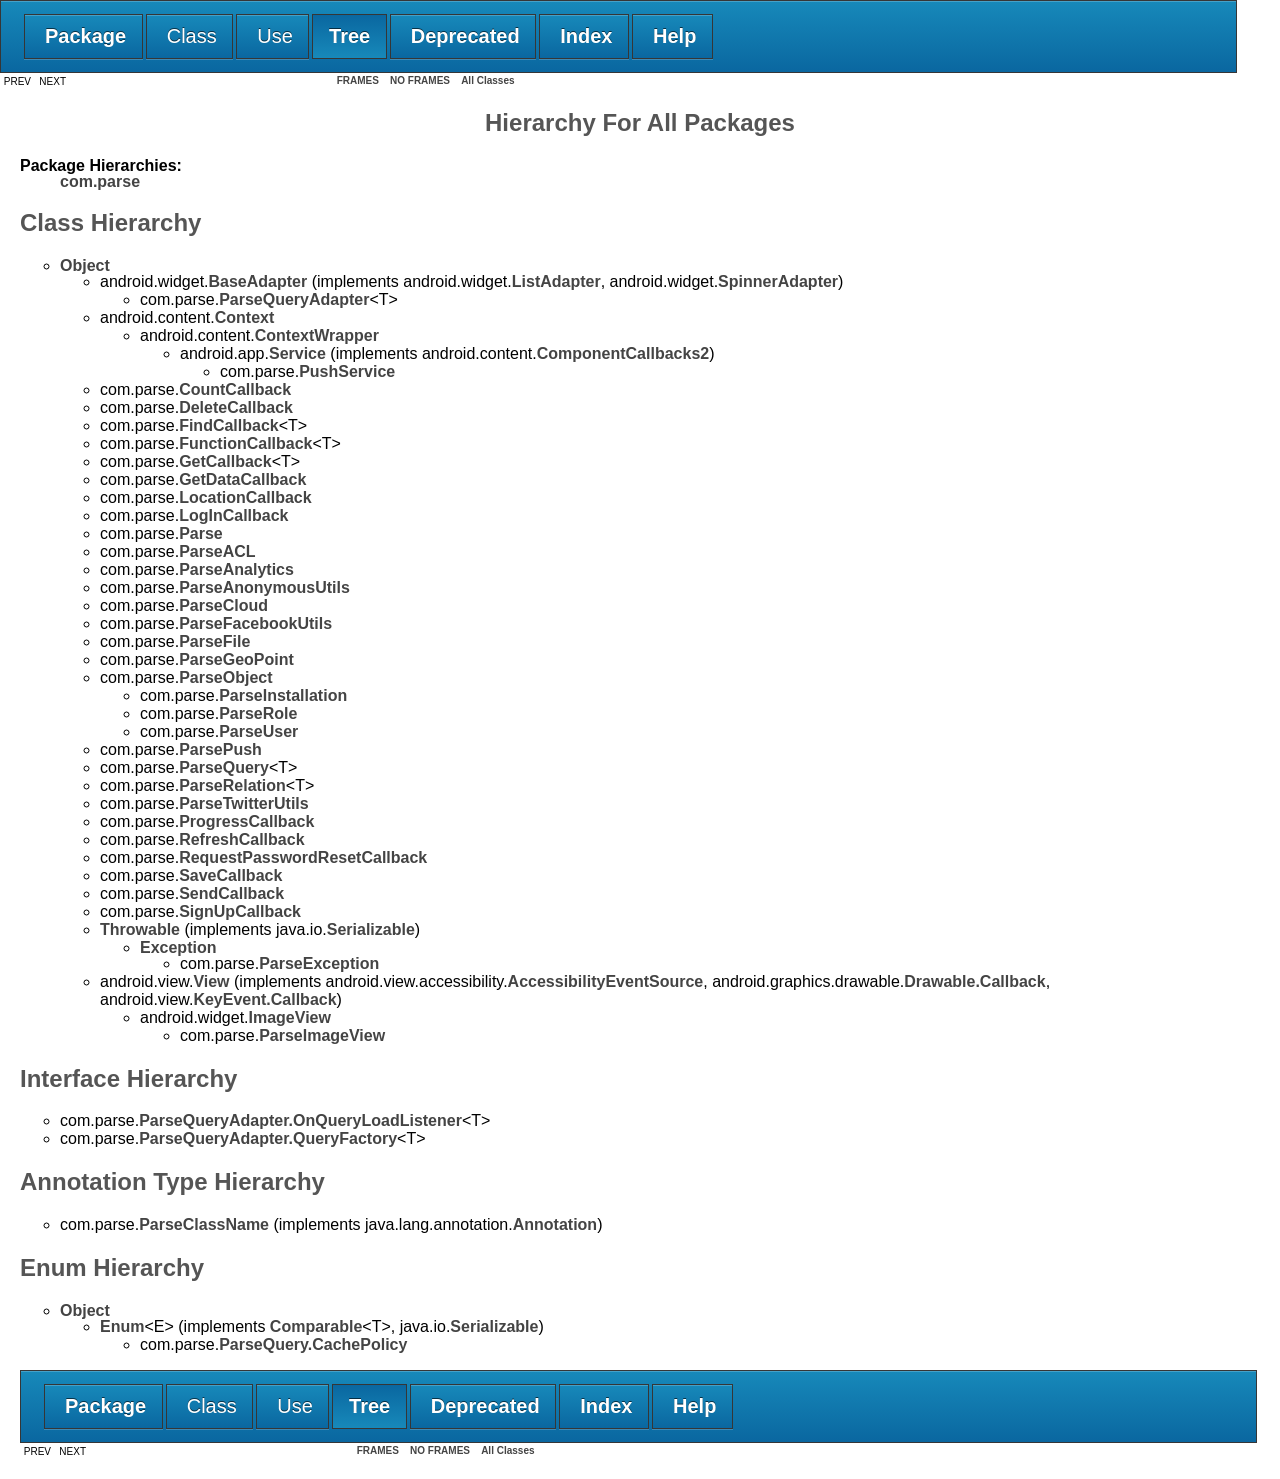
<file: app/libs/Parse-1.5.1-javadoc/overview-tree.html>
<!DOCTYPE HTML PUBLIC "-//W3C//DTD HTML 4.01 Transitional//EN" "http://www.w3.org/TR/html4/loose.dtd">
<!--NewPage-->
<HTML>
<HEAD>
<TITLE>
Class Hierarchy
</TITLE>


<LINK REL ="stylesheet" TYPE="text/css" HREF="style.css" TITLE="Style">

<SCRIPT type="text/javascript">
function windowTitle()
{
    if (location.href.indexOf('is-external=true') == -1) {
        parent.document.title="Class Hierarchy";
    }
}
</SCRIPT>
<NOSCRIPT>
</NOSCRIPT>

</HEAD>

<BODY BGCOLOR="white" onload="windowTitle();">
<HR>


<!-- ========= START OF TOP NAVBAR ======= -->
<A NAME="navbar_top"><!-- --></A>
<A HREF="#skip-navbar_top" title="Skip navigation links"></A>
<TABLE BORDER="0" WIDTH="100%" CELLPADDING="1" CELLSPACING="0" SUMMARY="">
<TR>
<TD COLSPAN=2 BGCOLOR="#EEEEFF" CLASS="NavBarCell1">
<A NAME="navbar_top_firstrow"><!-- --></A>
<TABLE BORDER="0" CELLPADDING="0" CELLSPACING="3" SUMMARY="">
  <TR ALIGN="center" VALIGN="top">
  <TD BGCOLOR="#EEEEFF" CLASS="NavBarCell1">    <A HREF="com/parse/package-summary.html"><FONT CLASS="NavBarFont1"><B>Package</B></FONT></A>&nbsp;</TD>
  <TD BGCOLOR="#EEEEFF" CLASS="NavBarCell1">    <FONT CLASS="NavBarFont1">Class</FONT>&nbsp;</TD>
  <TD BGCOLOR="#EEEEFF" CLASS="NavBarCell1">    <FONT CLASS="NavBarFont1">Use</FONT>&nbsp;</TD>
  <TD BGCOLOR="#FFFFFF" CLASS="NavBarCell1Rev"> &nbsp;<FONT CLASS="NavBarFont1Rev"><B>Tree</B></FONT>&nbsp;</TD>
  <TD BGCOLOR="#EEEEFF" CLASS="NavBarCell1">    <A HREF="deprecated-list.html"><FONT CLASS="NavBarFont1"><B>Deprecated</B></FONT></A>&nbsp;</TD>
  <TD BGCOLOR="#EEEEFF" CLASS="NavBarCell1">    <A HREF="index-all.html"><FONT CLASS="NavBarFont1"><B>Index</B></FONT></A>&nbsp;</TD>
  <TD BGCOLOR="#EEEEFF" CLASS="NavBarCell1">    <A HREF="help-doc.html"><FONT CLASS="NavBarFont1"><B>Help</B></FONT></A>&nbsp;</TD>
  </TR>
</TABLE>
</TD>
<TD ALIGN="right" VALIGN="top" ROWSPAN=3><EM>
</EM>
</TD>
</TR>

<TR>
<TD BGCOLOR="white" CLASS="NavBarCell2"><FONT SIZE="-2">
&nbsp;PREV&nbsp;
&nbsp;NEXT</FONT></TD>
<TD BGCOLOR="white" CLASS="NavBarCell2"><FONT SIZE="-2">
  <A HREF="index.html?overview-tree.html" target="_top"><B>FRAMES</B></A>  &nbsp;
&nbsp;<A HREF="overview-tree.html" target="_top"><B>NO FRAMES</B></A>  &nbsp;
&nbsp;<SCRIPT type="text/javascript">
  <!--
  if(window==top) {
    document.writeln('<A HREF="allclasses-noframe.html"><B>All Classes</B></A>');
  }
  //-->
</SCRIPT>
<NOSCRIPT>
  <A HREF="allclasses-noframe.html"><B>All Classes</B></A>
</NOSCRIPT>


</FONT></TD>
</TR>
</TABLE>
<A NAME="skip-navbar_top"></A>
<!-- ========= END OF TOP NAVBAR ========= -->

<HR>
<CENTER>
<H2>
Hierarchy For All Packages</H2>
</CENTER>
<DL>
<DT><B>Package Hierarchies:</B><DD><A HREF="com/parse/package-tree.html">com.parse</A></DL>
<HR>
<H2>
Class Hierarchy
</H2>
<UL>
<LI TYPE="circle"><A target="_top" HREF="http://developer.android.com/reference/java/lang/Object.html?is-external=true" title="class or interface in java.lang"><B>Object</B></A><UL>
<LI TYPE="circle">android.widget.<A target="_top" HREF="http://developer.android.com/reference/android/widget/BaseAdapter.html?is-external=true" title="class or interface in android.widget"><B>BaseAdapter</B></A> (implements android.widget.<A target="_top" HREF="http://developer.android.com/reference/android/widget/ListAdapter.html?is-external=true" title="class or interface in android.widget">ListAdapter</A>, android.widget.<A target="_top" HREF="http://developer.android.com/reference/android/widget/SpinnerAdapter.html?is-external=true" title="class or interface in android.widget">SpinnerAdapter</A>)
<UL>
<LI TYPE="circle">com.parse.<A HREF="com/parse/ParseQueryAdapter.html" title="class in com.parse"><B>ParseQueryAdapter</B></A>&lt;T&gt;</UL>
<LI TYPE="circle">android.content.<A target="_top" HREF="http://developer.android.com/reference/android/content/Context.html?is-external=true" title="class or interface in android.content"><B>Context</B></A><UL>
<LI TYPE="circle">android.content.<A target="_top" HREF="http://developer.android.com/reference/android/content/ContextWrapper.html?is-external=true" title="class or interface in android.content"><B>ContextWrapper</B></A><UL>
<LI TYPE="circle">android.app.<A target="_top" HREF="http://developer.android.com/reference/android/app/Service.html?is-external=true" title="class or interface in android.app"><B>Service</B></A> (implements android.content.<A target="_top" HREF="http://developer.android.com/reference/android/content/ComponentCallbacks2.html?is-external=true" title="class or interface in android.content">ComponentCallbacks2</A>)
<UL>
<LI TYPE="circle">com.parse.<A HREF="com/parse/PushService.html" title="class in com.parse"><B>PushService</B></A></UL>
</UL>
</UL>
<LI TYPE="circle">com.parse.<A HREF="com/parse/CountCallback.html" title="class in com.parse"><B>CountCallback</B></A><LI TYPE="circle">com.parse.<A HREF="com/parse/DeleteCallback.html" title="class in com.parse"><B>DeleteCallback</B></A><LI TYPE="circle">com.parse.<A HREF="com/parse/FindCallback.html" title="class in com.parse"><B>FindCallback</B></A>&lt;T&gt;<LI TYPE="circle">com.parse.<A HREF="com/parse/FunctionCallback.html" title="class in com.parse"><B>FunctionCallback</B></A>&lt;T&gt;<LI TYPE="circle">com.parse.<A HREF="com/parse/GetCallback.html" title="class in com.parse"><B>GetCallback</B></A>&lt;T&gt;<LI TYPE="circle">com.parse.<A HREF="com/parse/GetDataCallback.html" title="class in com.parse"><B>GetDataCallback</B></A><LI TYPE="circle">com.parse.<A HREF="com/parse/LocationCallback.html" title="class in com.parse"><B>LocationCallback</B></A><LI TYPE="circle">com.parse.<A HREF="com/parse/LogInCallback.html" title="class in com.parse"><B>LogInCallback</B></A><LI TYPE="circle">com.parse.<A HREF="com/parse/Parse.html" title="class in com.parse"><B>Parse</B></A><LI TYPE="circle">com.parse.<A HREF="com/parse/ParseACL.html" title="class in com.parse"><B>ParseACL</B></A><LI TYPE="circle">com.parse.<A HREF="com/parse/ParseAnalytics.html" title="class in com.parse"><B>ParseAnalytics</B></A><LI TYPE="circle">com.parse.<A HREF="com/parse/ParseAnonymousUtils.html" title="class in com.parse"><B>ParseAnonymousUtils</B></A><LI TYPE="circle">com.parse.<A HREF="com/parse/ParseCloud.html" title="class in com.parse"><B>ParseCloud</B></A><LI TYPE="circle">com.parse.<A HREF="com/parse/ParseFacebookUtils.html" title="class in com.parse"><B>ParseFacebookUtils</B></A><LI TYPE="circle">com.parse.<A HREF="com/parse/ParseFile.html" title="class in com.parse"><B>ParseFile</B></A><LI TYPE="circle">com.parse.<A HREF="com/parse/ParseGeoPoint.html" title="class in com.parse"><B>ParseGeoPoint</B></A><LI TYPE="circle">com.parse.<A HREF="com/parse/ParseObject.html" title="class in com.parse"><B>ParseObject</B></A><UL>
<LI TYPE="circle">com.parse.<A HREF="com/parse/ParseInstallation.html" title="class in com.parse"><B>ParseInstallation</B></A><LI TYPE="circle">com.parse.<A HREF="com/parse/ParseRole.html" title="class in com.parse"><B>ParseRole</B></A><LI TYPE="circle">com.parse.<A HREF="com/parse/ParseUser.html" title="class in com.parse"><B>ParseUser</B></A></UL>
<LI TYPE="circle">com.parse.<A HREF="com/parse/ParsePush.html" title="class in com.parse"><B>ParsePush</B></A><LI TYPE="circle">com.parse.<A HREF="com/parse/ParseQuery.html" title="class in com.parse"><B>ParseQuery</B></A>&lt;T&gt;<LI TYPE="circle">com.parse.<A HREF="com/parse/ParseRelation.html" title="class in com.parse"><B>ParseRelation</B></A>&lt;T&gt;<LI TYPE="circle">com.parse.<A HREF="com/parse/ParseTwitterUtils.html" title="class in com.parse"><B>ParseTwitterUtils</B></A><LI TYPE="circle">com.parse.<A HREF="com/parse/ProgressCallback.html" title="class in com.parse"><B>ProgressCallback</B></A><LI TYPE="circle">com.parse.<A HREF="com/parse/RefreshCallback.html" title="class in com.parse"><B>RefreshCallback</B></A><LI TYPE="circle">com.parse.<A HREF="com/parse/RequestPasswordResetCallback.html" title="class in com.parse"><B>RequestPasswordResetCallback</B></A><LI TYPE="circle">com.parse.<A HREF="com/parse/SaveCallback.html" title="class in com.parse"><B>SaveCallback</B></A><LI TYPE="circle">com.parse.<A HREF="com/parse/SendCallback.html" title="class in com.parse"><B>SendCallback</B></A><LI TYPE="circle">com.parse.<A HREF="com/parse/SignUpCallback.html" title="class in com.parse"><B>SignUpCallback</B></A><LI TYPE="circle"><A target="_top" HREF="http://developer.android.com/reference/java/lang/Throwable.html?is-external=true" title="class or interface in java.lang"><B>Throwable</B></A> (implements java.io.<A target="_top" HREF="http://developer.android.com/reference/java/io/Serializable.html?is-external=true" title="class or interface in java.io">Serializable</A>)
<UL>
<LI TYPE="circle"><A target="_top" HREF="http://developer.android.com/reference/java/lang/Exception.html?is-external=true" title="class or interface in java.lang"><B>Exception</B></A><UL>
<LI TYPE="circle">com.parse.<A HREF="com/parse/ParseException.html" title="class in com.parse"><B>ParseException</B></A></UL>
</UL>
<LI TYPE="circle">android.view.<A target="_top" HREF="http://developer.android.com/reference/android/view/View.html?is-external=true" title="class or interface in android.view"><B>View</B></A> (implements android.view.accessibility.<A target="_top" HREF="http://developer.android.com/reference/android/view/accessibility/AccessibilityEventSource.html?is-external=true" title="class or interface in android.view.accessibility">AccessibilityEventSource</A>, android.graphics.drawable.<A target="_top" HREF="http://developer.android.com/reference/android/graphics/drawable/Drawable.Callback.html?is-external=true" title="class or interface in android.graphics.drawable">Drawable.Callback</A>, android.view.<A target="_top" HREF="http://developer.android.com/reference/android/view/KeyEvent.Callback.html?is-external=true" title="class or interface in android.view">KeyEvent.Callback</A>)
<UL>
<LI TYPE="circle">android.widget.<A target="_top" HREF="http://developer.android.com/reference/android/widget/ImageView.html?is-external=true" title="class or interface in android.widget"><B>ImageView</B></A><UL>
<LI TYPE="circle">com.parse.<A HREF="com/parse/ParseImageView.html" title="class in com.parse"><B>ParseImageView</B></A></UL>
</UL>
</UL>
</UL>
<H2>
Interface Hierarchy
</H2>
<UL>
<LI TYPE="circle">com.parse.<A HREF="com/parse/ParseQueryAdapter.OnQueryLoadListener.html" title="interface in com.parse"><B>ParseQueryAdapter.OnQueryLoadListener</B></A>&lt;T&gt;<LI TYPE="circle">com.parse.<A HREF="com/parse/ParseQueryAdapter.QueryFactory.html" title="interface in com.parse"><B>ParseQueryAdapter.QueryFactory</B></A>&lt;T&gt;</UL>
<H2>
Annotation Type Hierarchy
</H2>
<UL>
<LI TYPE="circle">com.parse.<A HREF="com/parse/ParseClassName.html" title="annotation in com.parse"><B>ParseClassName</B></A> (implements java.lang.annotation.<A target="_top" HREF="http://developer.android.com/reference/java/lang/annotation/Annotation.html?is-external=true" title="class or interface in java.lang.annotation">Annotation</A>)
</UL>
<H2>
Enum Hierarchy
</H2>
<UL>
<LI TYPE="circle"><A target="_top" HREF="http://developer.android.com/reference/java/lang/Object.html?is-external=true" title="class or interface in java.lang"><B>Object</B></A><UL>
<LI TYPE="circle"><A target="_top" HREF="http://developer.android.com/reference/java/lang/Enum.html?is-external=true" title="class or interface in java.lang"><B>Enum</B></A>&lt;E&gt; (implements <A target="_top" HREF="http://developer.android.com/reference/java/lang/Comparable.html?is-external=true" title="class or interface in java.lang">Comparable</A>&lt;T&gt;, java.io.<A target="_top" HREF="http://developer.android.com/reference/java/io/Serializable.html?is-external=true" title="class or interface in java.io">Serializable</A>)
<UL>
<LI TYPE="circle">com.parse.<A HREF="com/parse/ParseQuery.CachePolicy.html" title="enum in com.parse"><B>ParseQuery.CachePolicy</B></A></UL>
</UL>
</UL>
<HR>


<!-- ======= START OF BOTTOM NAVBAR ====== -->
<A NAME="navbar_bottom"><!-- --></A>
<A HREF="#skip-navbar_bottom" title="Skip navigation links"></A>
<TABLE BORDER="0" WIDTH="100%" CELLPADDING="1" CELLSPACING="0" SUMMARY="">
<TR>
<TD COLSPAN=2 BGCOLOR="#EEEEFF" CLASS="NavBarCell1">
<A NAME="navbar_bottom_firstrow"><!-- --></A>
<TABLE BORDER="0" CELLPADDING="0" CELLSPACING="3" SUMMARY="">
  <TR ALIGN="center" VALIGN="top">
  <TD BGCOLOR="#EEEEFF" CLASS="NavBarCell1">    <A HREF="com/parse/package-summary.html"><FONT CLASS="NavBarFont1"><B>Package</B></FONT></A>&nbsp;</TD>
  <TD BGCOLOR="#EEEEFF" CLASS="NavBarCell1">    <FONT CLASS="NavBarFont1">Class</FONT>&nbsp;</TD>
  <TD BGCOLOR="#EEEEFF" CLASS="NavBarCell1">    <FONT CLASS="NavBarFont1">Use</FONT>&nbsp;</TD>
  <TD BGCOLOR="#FFFFFF" CLASS="NavBarCell1Rev"> &nbsp;<FONT CLASS="NavBarFont1Rev"><B>Tree</B></FONT>&nbsp;</TD>
  <TD BGCOLOR="#EEEEFF" CLASS="NavBarCell1">    <A HREF="deprecated-list.html"><FONT CLASS="NavBarFont1"><B>Deprecated</B></FONT></A>&nbsp;</TD>
  <TD BGCOLOR="#EEEEFF" CLASS="NavBarCell1">    <A HREF="index-all.html"><FONT CLASS="NavBarFont1"><B>Index</B></FONT></A>&nbsp;</TD>
  <TD BGCOLOR="#EEEEFF" CLASS="NavBarCell1">    <A HREF="help-doc.html"><FONT CLASS="NavBarFont1"><B>Help</B></FONT></A>&nbsp;</TD>
  </TR>
</TABLE>
</TD>
<TD ALIGN="right" VALIGN="top" ROWSPAN=3><EM>
</EM>
</TD>
</TR>

<TR>
<TD BGCOLOR="white" CLASS="NavBarCell2"><FONT SIZE="-2">
&nbsp;PREV&nbsp;
&nbsp;NEXT</FONT></TD>
<TD BGCOLOR="white" CLASS="NavBarCell2"><FONT SIZE="-2">
  <A HREF="index.html?overview-tree.html" target="_top"><B>FRAMES</B></A>  &nbsp;
&nbsp;<A HREF="overview-tree.html" target="_top"><B>NO FRAMES</B></A>  &nbsp;
&nbsp;<SCRIPT type="text/javascript">
  <!--
  if(window==top) {
    document.writeln('<A HREF="allclasses-noframe.html"><B>All Classes</B></A>');
  }
  //-->
</SCRIPT>
<NOSCRIPT>
  <A HREF="allclasses-noframe.html"><B>All Classes</B></A>
</NOSCRIPT>


</FONT></TD>
</TR>
</TABLE>
<A NAME="skip-navbar_bottom"></A>
<!-- ======== END OF BOTTOM NAVBAR ======= -->

<HR>

</BODY>
</HTML>
</file>
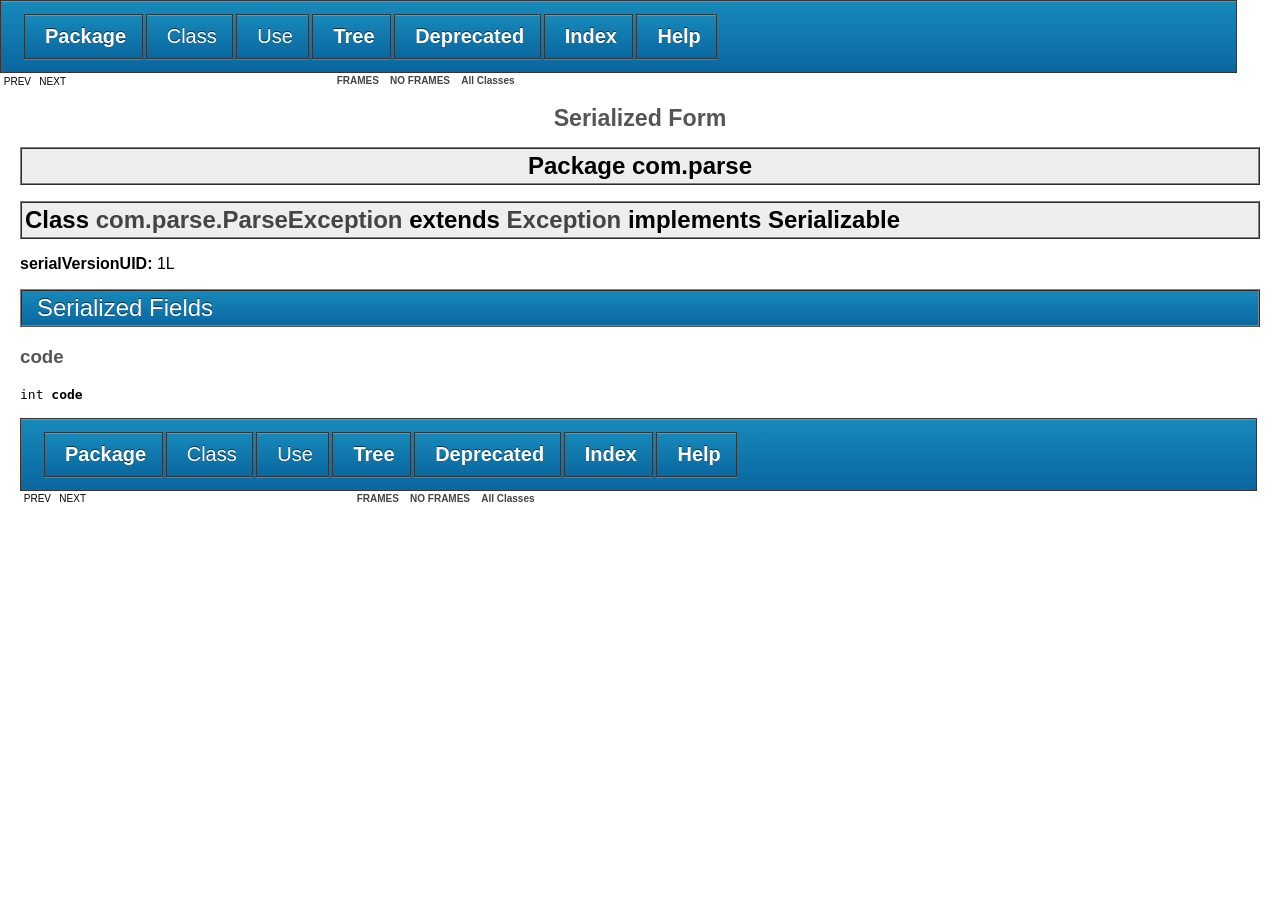
<file: app/libs/Parse-1.5.1-javadoc/serialized-form.html>
<!DOCTYPE HTML PUBLIC "-//W3C//DTD HTML 4.01 Transitional//EN" "http://www.w3.org/TR/html4/loose.dtd">
<!--NewPage-->
<HTML>
<HEAD>
<TITLE>
Serialized Form
</TITLE>


<LINK REL ="stylesheet" TYPE="text/css" HREF="style.css" TITLE="Style">

<SCRIPT type="text/javascript">
function windowTitle()
{
    if (location.href.indexOf('is-external=true') == -1) {
        parent.document.title="Serialized Form";
    }
}
</SCRIPT>
<NOSCRIPT>
</NOSCRIPT>

</HEAD>

<BODY BGCOLOR="white" onload="windowTitle();">
<HR>


<!-- ========= START OF TOP NAVBAR ======= -->
<A NAME="navbar_top"><!-- --></A>
<A HREF="#skip-navbar_top" title="Skip navigation links"></A>
<TABLE BORDER="0" WIDTH="100%" CELLPADDING="1" CELLSPACING="0" SUMMARY="">
<TR>
<TD COLSPAN=2 BGCOLOR="#EEEEFF" CLASS="NavBarCell1">
<A NAME="navbar_top_firstrow"><!-- --></A>
<TABLE BORDER="0" CELLPADDING="0" CELLSPACING="3" SUMMARY="">
  <TR ALIGN="center" VALIGN="top">
  <TD BGCOLOR="#EEEEFF" CLASS="NavBarCell1">    <A HREF="com/parse/package-summary.html"><FONT CLASS="NavBarFont1"><B>Package</B></FONT></A>&nbsp;</TD>
  <TD BGCOLOR="#EEEEFF" CLASS="NavBarCell1">    <FONT CLASS="NavBarFont1">Class</FONT>&nbsp;</TD>
  <TD BGCOLOR="#EEEEFF" CLASS="NavBarCell1">    <FONT CLASS="NavBarFont1">Use</FONT>&nbsp;</TD>
  <TD BGCOLOR="#EEEEFF" CLASS="NavBarCell1">    <A HREF="com/parse/package-tree.html"><FONT CLASS="NavBarFont1"><B>Tree</B></FONT></A>&nbsp;</TD>
  <TD BGCOLOR="#EEEEFF" CLASS="NavBarCell1">    <A HREF="deprecated-list.html"><FONT CLASS="NavBarFont1"><B>Deprecated</B></FONT></A>&nbsp;</TD>
  <TD BGCOLOR="#EEEEFF" CLASS="NavBarCell1">    <A HREF="index-all.html"><FONT CLASS="NavBarFont1"><B>Index</B></FONT></A>&nbsp;</TD>
  <TD BGCOLOR="#EEEEFF" CLASS="NavBarCell1">    <A HREF="help-doc.html"><FONT CLASS="NavBarFont1"><B>Help</B></FONT></A>&nbsp;</TD>
  </TR>
</TABLE>
</TD>
<TD ALIGN="right" VALIGN="top" ROWSPAN=3><EM>
</EM>
</TD>
</TR>

<TR>
<TD BGCOLOR="white" CLASS="NavBarCell2"><FONT SIZE="-2">
&nbsp;PREV&nbsp;
&nbsp;NEXT</FONT></TD>
<TD BGCOLOR="white" CLASS="NavBarCell2"><FONT SIZE="-2">
  <A HREF="index.html?serialized-form.html" target="_top"><B>FRAMES</B></A>  &nbsp;
&nbsp;<A HREF="serialized-form.html" target="_top"><B>NO FRAMES</B></A>  &nbsp;
&nbsp;<SCRIPT type="text/javascript">
  <!--
  if(window==top) {
    document.writeln('<A HREF="allclasses-noframe.html"><B>All Classes</B></A>');
  }
  //-->
</SCRIPT>
<NOSCRIPT>
  <A HREF="allclasses-noframe.html"><B>All Classes</B></A>
</NOSCRIPT>


</FONT></TD>
</TR>
</TABLE>
<A NAME="skip-navbar_top"></A>
<!-- ========= END OF TOP NAVBAR ========= -->

<HR>
<CENTER>
<H1>
Serialized Form</H1>
</CENTER>
<HR SIZE="4" NOSHADE>

<TABLE BORDER="1" WIDTH="100%" CELLPADDING="3" CELLSPACING="0" SUMMARY="">
<TR BGCOLOR="#CCCCFF" CLASS="TableSubHeadingColor">
<TH ALIGN="center"><FONT SIZE="+2">
<B>Package</B> <B>com.parse</B></FONT></TH>
</TR>
</TABLE>

<P>
<A NAME="com.parse.ParseException"><!-- --></A>
<TABLE BORDER="1" WIDTH="100%" CELLPADDING="3" CELLSPACING="0" SUMMARY="">
<TR BGCOLOR="#CCCCFF" CLASS="TableSubHeadingColor">
<TH ALIGN="left" COLSPAN="2"><FONT SIZE="+2">
<B>Class <A HREF="com/parse/ParseException.html" title="class in com.parse">com.parse.ParseException</A> extends <A target="_top" HREF="http://developer.android.com/reference/java/lang/Exception.html?is-external=true" title="class or interface in java.lang">Exception</A> implements Serializable</B></FONT></TH>
</TR>
</TABLE>

<P>
<B>serialVersionUID:&nbsp;</B>1L

<P>
<A NAME="serializedForm"><!-- --></A>
<TABLE BORDER="1" WIDTH="100%" CELLPADDING="3" CELLSPACING="0" SUMMARY="">
<TR BGCOLOR="#CCCCFF" CLASS="TableHeadingColor">
<TH ALIGN="left" COLSPAN="1"><FONT SIZE="+2">
<B>Serialized Fields</B></FONT></TH>
</TR>
</TABLE>

<H3>
code</H3>
<PRE>
int <B>code</B></PRE>
<DL>
<DL>
</DL>
</DL>

<P>
<HR>


<!-- ======= START OF BOTTOM NAVBAR ====== -->
<A NAME="navbar_bottom"><!-- --></A>
<A HREF="#skip-navbar_bottom" title="Skip navigation links"></A>
<TABLE BORDER="0" WIDTH="100%" CELLPADDING="1" CELLSPACING="0" SUMMARY="">
<TR>
<TD COLSPAN=2 BGCOLOR="#EEEEFF" CLASS="NavBarCell1">
<A NAME="navbar_bottom_firstrow"><!-- --></A>
<TABLE BORDER="0" CELLPADDING="0" CELLSPACING="3" SUMMARY="">
  <TR ALIGN="center" VALIGN="top">
  <TD BGCOLOR="#EEEEFF" CLASS="NavBarCell1">    <A HREF="com/parse/package-summary.html"><FONT CLASS="NavBarFont1"><B>Package</B></FONT></A>&nbsp;</TD>
  <TD BGCOLOR="#EEEEFF" CLASS="NavBarCell1">    <FONT CLASS="NavBarFont1">Class</FONT>&nbsp;</TD>
  <TD BGCOLOR="#EEEEFF" CLASS="NavBarCell1">    <FONT CLASS="NavBarFont1">Use</FONT>&nbsp;</TD>
  <TD BGCOLOR="#EEEEFF" CLASS="NavBarCell1">    <A HREF="com/parse/package-tree.html"><FONT CLASS="NavBarFont1"><B>Tree</B></FONT></A>&nbsp;</TD>
  <TD BGCOLOR="#EEEEFF" CLASS="NavBarCell1">    <A HREF="deprecated-list.html"><FONT CLASS="NavBarFont1"><B>Deprecated</B></FONT></A>&nbsp;</TD>
  <TD BGCOLOR="#EEEEFF" CLASS="NavBarCell1">    <A HREF="index-all.html"><FONT CLASS="NavBarFont1"><B>Index</B></FONT></A>&nbsp;</TD>
  <TD BGCOLOR="#EEEEFF" CLASS="NavBarCell1">    <A HREF="help-doc.html"><FONT CLASS="NavBarFont1"><B>Help</B></FONT></A>&nbsp;</TD>
  </TR>
</TABLE>
</TD>
<TD ALIGN="right" VALIGN="top" ROWSPAN=3><EM>
</EM>
</TD>
</TR>

<TR>
<TD BGCOLOR="white" CLASS="NavBarCell2"><FONT SIZE="-2">
&nbsp;PREV&nbsp;
&nbsp;NEXT</FONT></TD>
<TD BGCOLOR="white" CLASS="NavBarCell2"><FONT SIZE="-2">
  <A HREF="index.html?serialized-form.html" target="_top"><B>FRAMES</B></A>  &nbsp;
&nbsp;<A HREF="serialized-form.html" target="_top"><B>NO FRAMES</B></A>  &nbsp;
&nbsp;<SCRIPT type="text/javascript">
  <!--
  if(window==top) {
    document.writeln('<A HREF="allclasses-noframe.html"><B>All Classes</B></A>');
  }
  //-->
</SCRIPT>
<NOSCRIPT>
  <A HREF="allclasses-noframe.html"><B>All Classes</B></A>
</NOSCRIPT>


</FONT></TD>
</TR>
</TABLE>
<A NAME="skip-navbar_bottom"></A>
<!-- ======== END OF BOTTOM NAVBAR ======= -->

<HR>

</BODY>
</HTML>
</file>
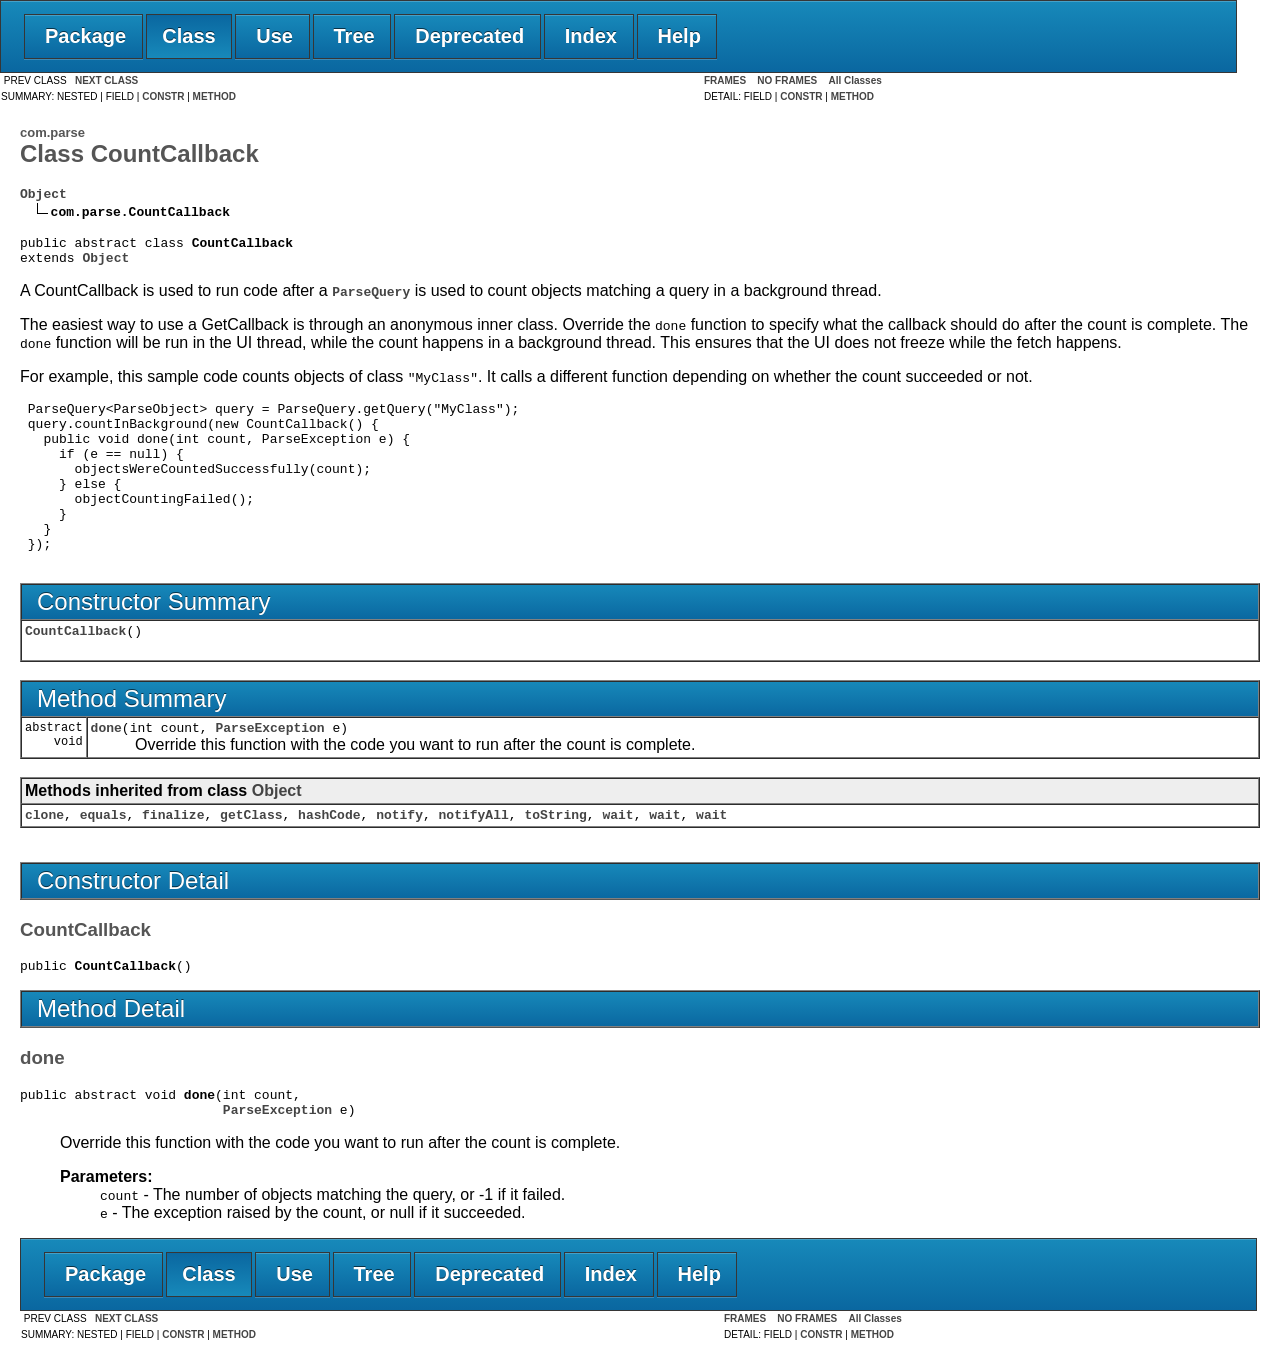
<file: app/libs/Parse-1.5.1-javadoc/com/parse/CountCallback.html>
<!DOCTYPE HTML PUBLIC "-//W3C//DTD HTML 4.01 Transitional//EN" "http://www.w3.org/TR/html4/loose.dtd">
<!--NewPage-->
<HTML>
<HEAD>
<TITLE>
CountCallback
</TITLE>


<LINK REL ="stylesheet" TYPE="text/css" HREF="../../style.css" TITLE="Style">

<SCRIPT type="text/javascript">
function windowTitle()
{
    if (location.href.indexOf('is-external=true') == -1) {
        parent.document.title="CountCallback";
    }
}
</SCRIPT>
<NOSCRIPT>
</NOSCRIPT>

</HEAD>

<BODY BGCOLOR="white" onload="windowTitle();">
<HR>


<!-- ========= START OF TOP NAVBAR ======= -->
<A NAME="navbar_top"><!-- --></A>
<A HREF="#skip-navbar_top" title="Skip navigation links"></A>
<TABLE BORDER="0" WIDTH="100%" CELLPADDING="1" CELLSPACING="0" SUMMARY="">
<TR>
<TD COLSPAN=2 BGCOLOR="#EEEEFF" CLASS="NavBarCell1">
<A NAME="navbar_top_firstrow"><!-- --></A>
<TABLE BORDER="0" CELLPADDING="0" CELLSPACING="3" SUMMARY="">
  <TR ALIGN="center" VALIGN="top">
  <TD BGCOLOR="#EEEEFF" CLASS="NavBarCell1">    <A HREF="../../com/parse/package-summary.html"><FONT CLASS="NavBarFont1"><B>Package</B></FONT></A>&nbsp;</TD>
  <TD BGCOLOR="#FFFFFF" CLASS="NavBarCell1Rev"> &nbsp;<FONT CLASS="NavBarFont1Rev"><B>Class</B></FONT>&nbsp;</TD>
  <TD BGCOLOR="#EEEEFF" CLASS="NavBarCell1">    <A HREF="class-use/CountCallback.html"><FONT CLASS="NavBarFont1"><B>Use</B></FONT></A>&nbsp;</TD>
  <TD BGCOLOR="#EEEEFF" CLASS="NavBarCell1">    <A HREF="package-tree.html"><FONT CLASS="NavBarFont1"><B>Tree</B></FONT></A>&nbsp;</TD>
  <TD BGCOLOR="#EEEEFF" CLASS="NavBarCell1">    <A HREF="../../deprecated-list.html"><FONT CLASS="NavBarFont1"><B>Deprecated</B></FONT></A>&nbsp;</TD>
  <TD BGCOLOR="#EEEEFF" CLASS="NavBarCell1">    <A HREF="../../index-all.html"><FONT CLASS="NavBarFont1"><B>Index</B></FONT></A>&nbsp;</TD>
  <TD BGCOLOR="#EEEEFF" CLASS="NavBarCell1">    <A HREF="../../help-doc.html"><FONT CLASS="NavBarFont1"><B>Help</B></FONT></A>&nbsp;</TD>
  </TR>
</TABLE>
</TD>
<TD ALIGN="right" VALIGN="top" ROWSPAN=3><EM>
</EM>
</TD>
</TR>

<TR>
<TD BGCOLOR="white" CLASS="NavBarCell2"><FONT SIZE="-2">
&nbsp;PREV CLASS&nbsp;
&nbsp;<A HREF="../../com/parse/DeleteCallback.html" title="class in com.parse"><B>NEXT CLASS</B></A></FONT></TD>
<TD BGCOLOR="white" CLASS="NavBarCell2"><FONT SIZE="-2">
  <A HREF="../../index.html?com/parse/CountCallback.html" target="_top"><B>FRAMES</B></A>  &nbsp;
&nbsp;<A HREF="CountCallback.html" target="_top"><B>NO FRAMES</B></A>  &nbsp;
&nbsp;<SCRIPT type="text/javascript">
  <!--
  if(window==top) {
    document.writeln('<A HREF="../../allclasses-noframe.html"><B>All Classes</B></A>');
  }
  //-->
</SCRIPT>
<NOSCRIPT>
  <A HREF="../../allclasses-noframe.html"><B>All Classes</B></A>
</NOSCRIPT>


</FONT></TD>
</TR>
<TR>
<TD VALIGN="top" CLASS="NavBarCell3"><FONT SIZE="-2">
  SUMMARY:&nbsp;NESTED&nbsp;|&nbsp;FIELD&nbsp;|&nbsp;<A HREF="#constructor_summary">CONSTR</A>&nbsp;|&nbsp;<A HREF="#method_summary">METHOD</A></FONT></TD>
<TD VALIGN="top" CLASS="NavBarCell3"><FONT SIZE="-2">
DETAIL:&nbsp;FIELD&nbsp;|&nbsp;<A HREF="#constructor_detail">CONSTR</A>&nbsp;|&nbsp;<A HREF="#method_detail">METHOD</A></FONT></TD>
</TR>
</TABLE>
<A NAME="skip-navbar_top"></A>
<!-- ========= END OF TOP NAVBAR ========= -->

<HR>
<!-- ======== START OF CLASS DATA ======== -->
<H2>
<FONT SIZE="-1">
com.parse</FONT>
<BR>
Class CountCallback</H2>
<PRE>
<A target="_top" HREF="http://developer.android.com/reference/java/lang/Object.html?is-external=true" title="class or interface in java.lang">Object</A>
  <IMG SRC="../../resources/inherit.gif" ALT="extended by "><B>com.parse.CountCallback</B>
</PRE>
<HR>
<DL>
<DT><PRE>public abstract class <B>CountCallback</B><DT>extends <A target="_top" HREF="http://developer.android.com/reference/java/lang/Object.html?is-external=true" title="class or interface in java.lang">Object</A></DL>
</PRE>

<P>
A CountCallback is used to run code after a <A HREF="../../com/parse/ParseQuery.html" title="class in com.parse"><CODE>ParseQuery</CODE></A> is used to count objects matching
 a query in a background thread.
 <p>
 The easiest way to use a GetCallback is through an anonymous inner class. Override the
 <code>done</code> function to specify what the callback should do after the count is complete.
 The <code>done</code> function will be run in the UI thread, while the count happens in a
 background thread. This ensures that the UI does not freeze while the fetch happens.
 <p>
 For example, this sample code counts objects of class <code>"MyClass"</code>. It calls a
 different function depending on whether the count succeeded or not.
 <p>
 
 <pre>
 ParseQuery&lt;ParseObject&gt; query = ParseQuery.getQuery(&quot;MyClass&quot;);
 query.countInBackground(new CountCallback() {
   public void done(int count, ParseException e) {
     if (e == null) {
       objectsWereCountedSuccessfully(count);
     } else {
       objectCountingFailed();
     }
   }
 });
 </pre>
<P>

<P>
<HR>

<P>

<!-- ======== CONSTRUCTOR SUMMARY ======== -->

<A NAME="constructor_summary"><!-- --></A>
<TABLE BORDER="1" WIDTH="100%" CELLPADDING="3" CELLSPACING="0" SUMMARY="">
<TR BGCOLOR="#CCCCFF" CLASS="TableHeadingColor">
<TH ALIGN="left" COLSPAN="2"><FONT SIZE="+2">
<B>Constructor Summary</B></FONT></TH>
</TR>
<TR BGCOLOR="white" CLASS="TableRowColor">
<TD><CODE><B><A HREF="../../com/parse/CountCallback.html#CountCallback()">CountCallback</A></B>()</CODE>

<BR>
&nbsp;&nbsp;&nbsp;&nbsp;&nbsp;&nbsp;&nbsp;&nbsp;&nbsp;&nbsp;&nbsp;</TD>
</TR>
</TABLE>
&nbsp;
<!-- ========== METHOD SUMMARY =========== -->

<A NAME="method_summary"><!-- --></A>
<TABLE BORDER="1" WIDTH="100%" CELLPADDING="3" CELLSPACING="0" SUMMARY="">
<TR BGCOLOR="#CCCCFF" CLASS="TableHeadingColor">
<TH ALIGN="left" COLSPAN="2"><FONT SIZE="+2">
<B>Method Summary</B></FONT></TH>
</TR>
<TR BGCOLOR="white" CLASS="TableRowColor">
<TD ALIGN="right" VALIGN="top" WIDTH="1%"><FONT SIZE="-1">
<CODE>abstract &nbsp;void</CODE></FONT></TD>
<TD><CODE><B><A HREF="../../com/parse/CountCallback.html#done(int, com.parse.ParseException)">done</A></B>(int&nbsp;count,
     <A HREF="../../com/parse/ParseException.html" title="class in com.parse">ParseException</A>&nbsp;e)</CODE>

<BR>
&nbsp;&nbsp;&nbsp;&nbsp;&nbsp;&nbsp;&nbsp;&nbsp;&nbsp;&nbsp;Override this function with the code you want to run after the count is complete.</TD>
</TR>
</TABLE>
&nbsp;<A NAME="methods_inherited_from_class_Object"><!-- --></A>
<TABLE BORDER="1" WIDTH="100%" CELLPADDING="3" CELLSPACING="0" SUMMARY="">
<TR BGCOLOR="#EEEEFF" CLASS="TableSubHeadingColor">
<TH ALIGN="left"><B>Methods inherited from class <A target="_top" HREF="http://developer.android.com/reference/java/lang/Object.html?is-external=true" title="class or interface in java.lang">Object</A></B></TH>
</TR>
<TR BGCOLOR="white" CLASS="TableRowColor">
<TD><CODE><A target="_top" HREF="http://developer.android.com/reference/java/lang/Object.html?is-external=true#clone()" title="class or interface in java.lang">clone</A>, <A target="_top" HREF="http://developer.android.com/reference/java/lang/Object.html?is-external=true#equals(java.lang.Object)" title="class or interface in java.lang">equals</A>, <A target="_top" HREF="http://developer.android.com/reference/java/lang/Object.html?is-external=true#finalize()" title="class or interface in java.lang">finalize</A>, <A target="_top" HREF="http://developer.android.com/reference/java/lang/Object.html?is-external=true#getClass()" title="class or interface in java.lang">getClass</A>, <A target="_top" HREF="http://developer.android.com/reference/java/lang/Object.html?is-external=true#hashCode()" title="class or interface in java.lang">hashCode</A>, <A target="_top" HREF="http://developer.android.com/reference/java/lang/Object.html?is-external=true#notify()" title="class or interface in java.lang">notify</A>, <A target="_top" HREF="http://developer.android.com/reference/java/lang/Object.html?is-external=true#notifyAll()" title="class or interface in java.lang">notifyAll</A>, <A target="_top" HREF="http://developer.android.com/reference/java/lang/Object.html?is-external=true#toString()" title="class or interface in java.lang">toString</A>, <A target="_top" HREF="http://developer.android.com/reference/java/lang/Object.html?is-external=true#wait()" title="class or interface in java.lang">wait</A>, <A target="_top" HREF="http://developer.android.com/reference/java/lang/Object.html?is-external=true#wait(long)" title="class or interface in java.lang">wait</A>, <A target="_top" HREF="http://developer.android.com/reference/java/lang/Object.html?is-external=true#wait(long, int)" title="class or interface in java.lang">wait</A></CODE></TD>
</TR>
</TABLE>
&nbsp;
<P>

<!-- ========= CONSTRUCTOR DETAIL ======== -->

<A NAME="constructor_detail"><!-- --></A>
<TABLE BORDER="1" WIDTH="100%" CELLPADDING="3" CELLSPACING="0" SUMMARY="">
<TR BGCOLOR="#CCCCFF" CLASS="TableHeadingColor">
<TH ALIGN="left" COLSPAN="1"><FONT SIZE="+2">
<B>Constructor Detail</B></FONT></TH>
</TR>
</TABLE>

<A NAME="CountCallback()"><!-- --></A><H3>
CountCallback</H3>
<PRE>
public <B>CountCallback</B>()</PRE>
<DL>
</DL>

<!-- ============ METHOD DETAIL ========== -->

<A NAME="method_detail"><!-- --></A>
<TABLE BORDER="1" WIDTH="100%" CELLPADDING="3" CELLSPACING="0" SUMMARY="">
<TR BGCOLOR="#CCCCFF" CLASS="TableHeadingColor">
<TH ALIGN="left" COLSPAN="1"><FONT SIZE="+2">
<B>Method Detail</B></FONT></TH>
</TR>
</TABLE>

<A NAME="done(int, com.parse.ParseException)"><!-- --></A><H3>
done</H3>
<PRE>
public abstract void <B>done</B>(int&nbsp;count,
                          <A HREF="../../com/parse/ParseException.html" title="class in com.parse">ParseException</A>&nbsp;e)</PRE>
<DL>
<DD>Override this function with the code you want to run after the count is complete.
<P>
<DD><DL>
<DT><B>Parameters:</B><DD><CODE>count</CODE> - The number of objects matching the query, or -1 if it failed.<DD><CODE>e</CODE> - The exception raised by the count, or null if it succeeded.</DL>
</DD>
</DL>
<!-- ========= END OF CLASS DATA ========= -->
<HR>


<!-- ======= START OF BOTTOM NAVBAR ====== -->
<A NAME="navbar_bottom"><!-- --></A>
<A HREF="#skip-navbar_bottom" title="Skip navigation links"></A>
<TABLE BORDER="0" WIDTH="100%" CELLPADDING="1" CELLSPACING="0" SUMMARY="">
<TR>
<TD COLSPAN=2 BGCOLOR="#EEEEFF" CLASS="NavBarCell1">
<A NAME="navbar_bottom_firstrow"><!-- --></A>
<TABLE BORDER="0" CELLPADDING="0" CELLSPACING="3" SUMMARY="">
  <TR ALIGN="center" VALIGN="top">
  <TD BGCOLOR="#EEEEFF" CLASS="NavBarCell1">    <A HREF="../../com/parse/package-summary.html"><FONT CLASS="NavBarFont1"><B>Package</B></FONT></A>&nbsp;</TD>
  <TD BGCOLOR="#FFFFFF" CLASS="NavBarCell1Rev"> &nbsp;<FONT CLASS="NavBarFont1Rev"><B>Class</B></FONT>&nbsp;</TD>
  <TD BGCOLOR="#EEEEFF" CLASS="NavBarCell1">    <A HREF="class-use/CountCallback.html"><FONT CLASS="NavBarFont1"><B>Use</B></FONT></A>&nbsp;</TD>
  <TD BGCOLOR="#EEEEFF" CLASS="NavBarCell1">    <A HREF="package-tree.html"><FONT CLASS="NavBarFont1"><B>Tree</B></FONT></A>&nbsp;</TD>
  <TD BGCOLOR="#EEEEFF" CLASS="NavBarCell1">    <A HREF="../../deprecated-list.html"><FONT CLASS="NavBarFont1"><B>Deprecated</B></FONT></A>&nbsp;</TD>
  <TD BGCOLOR="#EEEEFF" CLASS="NavBarCell1">    <A HREF="../../index-all.html"><FONT CLASS="NavBarFont1"><B>Index</B></FONT></A>&nbsp;</TD>
  <TD BGCOLOR="#EEEEFF" CLASS="NavBarCell1">    <A HREF="../../help-doc.html"><FONT CLASS="NavBarFont1"><B>Help</B></FONT></A>&nbsp;</TD>
  </TR>
</TABLE>
</TD>
<TD ALIGN="right" VALIGN="top" ROWSPAN=3><EM>
</EM>
</TD>
</TR>

<TR>
<TD BGCOLOR="white" CLASS="NavBarCell2"><FONT SIZE="-2">
&nbsp;PREV CLASS&nbsp;
&nbsp;<A HREF="../../com/parse/DeleteCallback.html" title="class in com.parse"><B>NEXT CLASS</B></A></FONT></TD>
<TD BGCOLOR="white" CLASS="NavBarCell2"><FONT SIZE="-2">
  <A HREF="../../index.html?com/parse/CountCallback.html" target="_top"><B>FRAMES</B></A>  &nbsp;
&nbsp;<A HREF="CountCallback.html" target="_top"><B>NO FRAMES</B></A>  &nbsp;
&nbsp;<SCRIPT type="text/javascript">
  <!--
  if(window==top) {
    document.writeln('<A HREF="../../allclasses-noframe.html"><B>All Classes</B></A>');
  }
  //-->
</SCRIPT>
<NOSCRIPT>
  <A HREF="../../allclasses-noframe.html"><B>All Classes</B></A>
</NOSCRIPT>


</FONT></TD>
</TR>
<TR>
<TD VALIGN="top" CLASS="NavBarCell3"><FONT SIZE="-2">
  SUMMARY:&nbsp;NESTED&nbsp;|&nbsp;FIELD&nbsp;|&nbsp;<A HREF="#constructor_summary">CONSTR</A>&nbsp;|&nbsp;<A HREF="#method_summary">METHOD</A></FONT></TD>
<TD VALIGN="top" CLASS="NavBarCell3"><FONT SIZE="-2">
DETAIL:&nbsp;FIELD&nbsp;|&nbsp;<A HREF="#constructor_detail">CONSTR</A>&nbsp;|&nbsp;<A HREF="#method_detail">METHOD</A></FONT></TD>
</TR>
</TABLE>
<A NAME="skip-navbar_bottom"></A>
<!-- ======== END OF BOTTOM NAVBAR ======= -->

<HR>

</BODY>
</HTML>
</file>
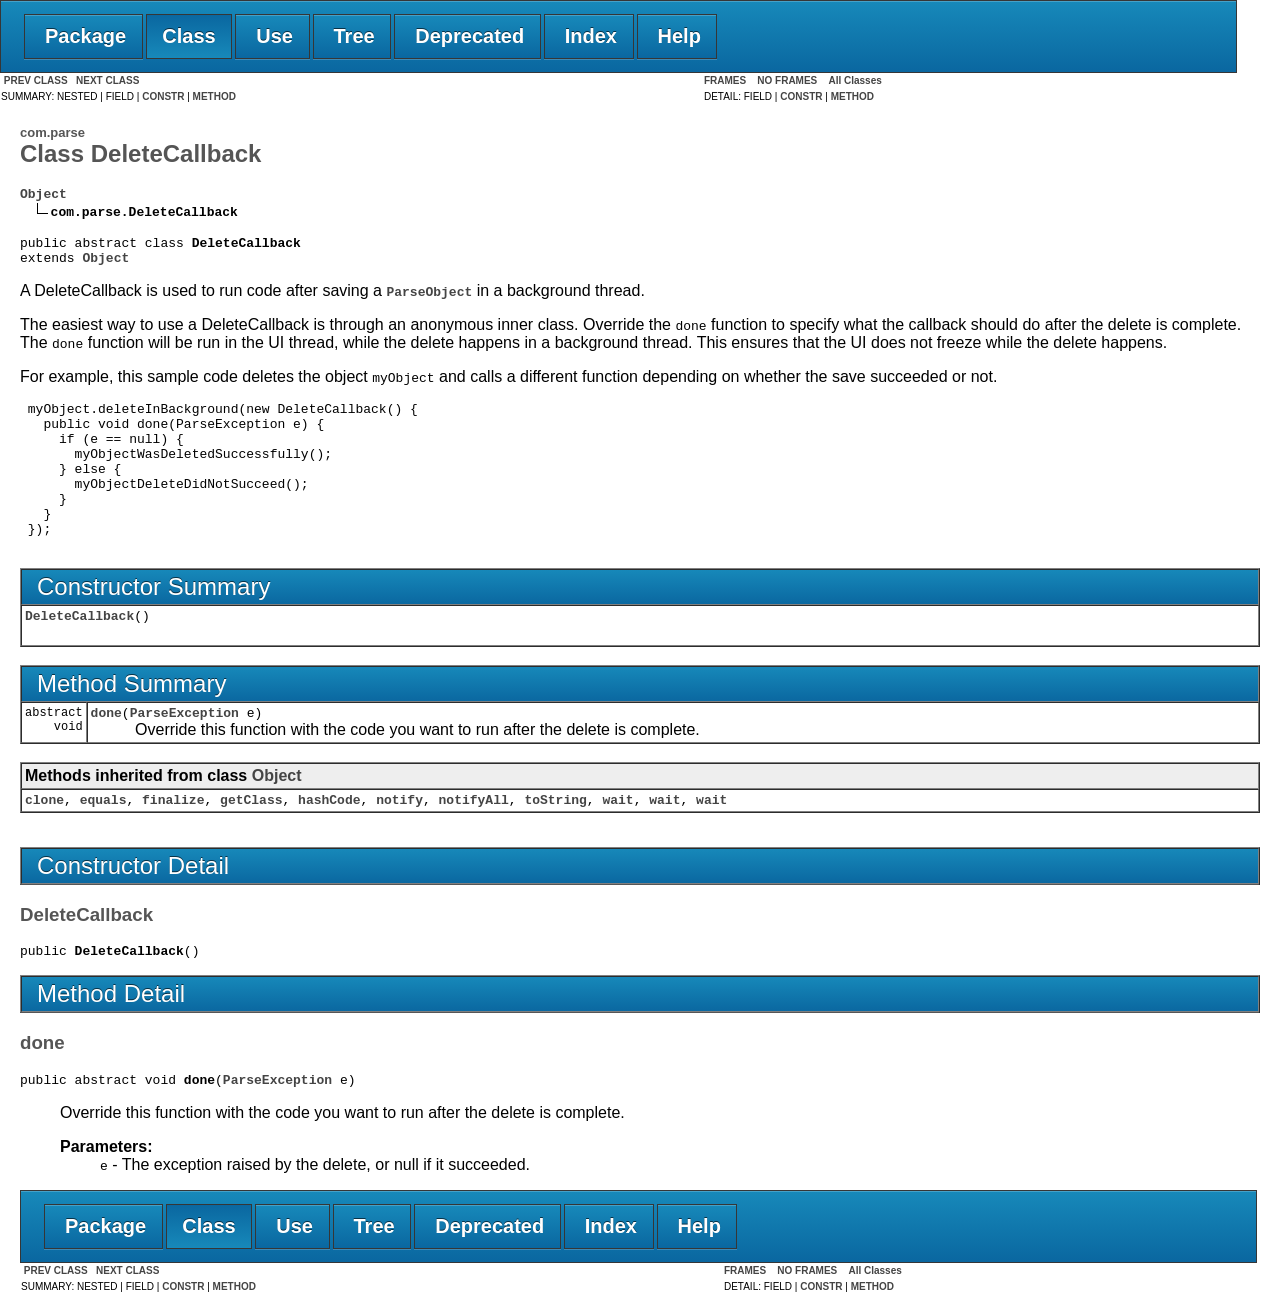
<file: app/libs/Parse-1.5.1-javadoc/com/parse/DeleteCallback.html>
<!DOCTYPE HTML PUBLIC "-//W3C//DTD HTML 4.01 Transitional//EN" "http://www.w3.org/TR/html4/loose.dtd">
<!--NewPage-->
<HTML>
<HEAD>
<TITLE>
DeleteCallback
</TITLE>


<LINK REL ="stylesheet" TYPE="text/css" HREF="../../style.css" TITLE="Style">

<SCRIPT type="text/javascript">
function windowTitle()
{
    if (location.href.indexOf('is-external=true') == -1) {
        parent.document.title="DeleteCallback";
    }
}
</SCRIPT>
<NOSCRIPT>
</NOSCRIPT>

</HEAD>

<BODY BGCOLOR="white" onload="windowTitle();">
<HR>


<!-- ========= START OF TOP NAVBAR ======= -->
<A NAME="navbar_top"><!-- --></A>
<A HREF="#skip-navbar_top" title="Skip navigation links"></A>
<TABLE BORDER="0" WIDTH="100%" CELLPADDING="1" CELLSPACING="0" SUMMARY="">
<TR>
<TD COLSPAN=2 BGCOLOR="#EEEEFF" CLASS="NavBarCell1">
<A NAME="navbar_top_firstrow"><!-- --></A>
<TABLE BORDER="0" CELLPADDING="0" CELLSPACING="3" SUMMARY="">
  <TR ALIGN="center" VALIGN="top">
  <TD BGCOLOR="#EEEEFF" CLASS="NavBarCell1">    <A HREF="../../com/parse/package-summary.html"><FONT CLASS="NavBarFont1"><B>Package</B></FONT></A>&nbsp;</TD>
  <TD BGCOLOR="#FFFFFF" CLASS="NavBarCell1Rev"> &nbsp;<FONT CLASS="NavBarFont1Rev"><B>Class</B></FONT>&nbsp;</TD>
  <TD BGCOLOR="#EEEEFF" CLASS="NavBarCell1">    <A HREF="class-use/DeleteCallback.html"><FONT CLASS="NavBarFont1"><B>Use</B></FONT></A>&nbsp;</TD>
  <TD BGCOLOR="#EEEEFF" CLASS="NavBarCell1">    <A HREF="package-tree.html"><FONT CLASS="NavBarFont1"><B>Tree</B></FONT></A>&nbsp;</TD>
  <TD BGCOLOR="#EEEEFF" CLASS="NavBarCell1">    <A HREF="../../deprecated-list.html"><FONT CLASS="NavBarFont1"><B>Deprecated</B></FONT></A>&nbsp;</TD>
  <TD BGCOLOR="#EEEEFF" CLASS="NavBarCell1">    <A HREF="../../index-all.html"><FONT CLASS="NavBarFont1"><B>Index</B></FONT></A>&nbsp;</TD>
  <TD BGCOLOR="#EEEEFF" CLASS="NavBarCell1">    <A HREF="../../help-doc.html"><FONT CLASS="NavBarFont1"><B>Help</B></FONT></A>&nbsp;</TD>
  </TR>
</TABLE>
</TD>
<TD ALIGN="right" VALIGN="top" ROWSPAN=3><EM>
</EM>
</TD>
</TR>

<TR>
<TD BGCOLOR="white" CLASS="NavBarCell2"><FONT SIZE="-2">
&nbsp;<A HREF="../../com/parse/CountCallback.html" title="class in com.parse"><B>PREV CLASS</B></A>&nbsp;
&nbsp;<A HREF="../../com/parse/FindCallback.html" title="class in com.parse"><B>NEXT CLASS</B></A></FONT></TD>
<TD BGCOLOR="white" CLASS="NavBarCell2"><FONT SIZE="-2">
  <A HREF="../../index.html?com/parse/DeleteCallback.html" target="_top"><B>FRAMES</B></A>  &nbsp;
&nbsp;<A HREF="DeleteCallback.html" target="_top"><B>NO FRAMES</B></A>  &nbsp;
&nbsp;<SCRIPT type="text/javascript">
  <!--
  if(window==top) {
    document.writeln('<A HREF="../../allclasses-noframe.html"><B>All Classes</B></A>');
  }
  //-->
</SCRIPT>
<NOSCRIPT>
  <A HREF="../../allclasses-noframe.html"><B>All Classes</B></A>
</NOSCRIPT>


</FONT></TD>
</TR>
<TR>
<TD VALIGN="top" CLASS="NavBarCell3"><FONT SIZE="-2">
  SUMMARY:&nbsp;NESTED&nbsp;|&nbsp;FIELD&nbsp;|&nbsp;<A HREF="#constructor_summary">CONSTR</A>&nbsp;|&nbsp;<A HREF="#method_summary">METHOD</A></FONT></TD>
<TD VALIGN="top" CLASS="NavBarCell3"><FONT SIZE="-2">
DETAIL:&nbsp;FIELD&nbsp;|&nbsp;<A HREF="#constructor_detail">CONSTR</A>&nbsp;|&nbsp;<A HREF="#method_detail">METHOD</A></FONT></TD>
</TR>
</TABLE>
<A NAME="skip-navbar_top"></A>
<!-- ========= END OF TOP NAVBAR ========= -->

<HR>
<!-- ======== START OF CLASS DATA ======== -->
<H2>
<FONT SIZE="-1">
com.parse</FONT>
<BR>
Class DeleteCallback</H2>
<PRE>
<A target="_top" HREF="http://developer.android.com/reference/java/lang/Object.html?is-external=true" title="class or interface in java.lang">Object</A>
  <IMG SRC="../../resources/inherit.gif" ALT="extended by "><B>com.parse.DeleteCallback</B>
</PRE>
<HR>
<DL>
<DT><PRE>public abstract class <B>DeleteCallback</B><DT>extends <A target="_top" HREF="http://developer.android.com/reference/java/lang/Object.html?is-external=true" title="class or interface in java.lang">Object</A></DL>
</PRE>

<P>
A DeleteCallback is used to run code after saving a <A HREF="../../com/parse/ParseObject.html" title="class in com.parse"><CODE>ParseObject</CODE></A> in a background thread.
 <p>
 The easiest way to use a DeleteCallback is through an anonymous inner class. Override the
 <code>done</code> function to specify what the callback should do after the delete is complete.
 The <code>done</code> function will be run in the UI thread, while the delete happens in a
 background thread. This ensures that the UI does not freeze while the delete happens.
 <p>
 For example, this sample code deletes the object <code>myObject</code> and calls a different
 function depending on whether the save succeeded or not.
 <p>
 
 <pre>
 myObject.deleteInBackground(new DeleteCallback() {
   public void done(ParseException e) {
     if (e == null) {
       myObjectWasDeletedSuccessfully();
     } else {
       myObjectDeleteDidNotSucceed();
     }
   }
 });
 </pre>
<P>

<P>
<HR>

<P>

<!-- ======== CONSTRUCTOR SUMMARY ======== -->

<A NAME="constructor_summary"><!-- --></A>
<TABLE BORDER="1" WIDTH="100%" CELLPADDING="3" CELLSPACING="0" SUMMARY="">
<TR BGCOLOR="#CCCCFF" CLASS="TableHeadingColor">
<TH ALIGN="left" COLSPAN="2"><FONT SIZE="+2">
<B>Constructor Summary</B></FONT></TH>
</TR>
<TR BGCOLOR="white" CLASS="TableRowColor">
<TD><CODE><B><A HREF="../../com/parse/DeleteCallback.html#DeleteCallback()">DeleteCallback</A></B>()</CODE>

<BR>
&nbsp;&nbsp;&nbsp;&nbsp;&nbsp;&nbsp;&nbsp;&nbsp;&nbsp;&nbsp;&nbsp;</TD>
</TR>
</TABLE>
&nbsp;
<!-- ========== METHOD SUMMARY =========== -->

<A NAME="method_summary"><!-- --></A>
<TABLE BORDER="1" WIDTH="100%" CELLPADDING="3" CELLSPACING="0" SUMMARY="">
<TR BGCOLOR="#CCCCFF" CLASS="TableHeadingColor">
<TH ALIGN="left" COLSPAN="2"><FONT SIZE="+2">
<B>Method Summary</B></FONT></TH>
</TR>
<TR BGCOLOR="white" CLASS="TableRowColor">
<TD ALIGN="right" VALIGN="top" WIDTH="1%"><FONT SIZE="-1">
<CODE>abstract &nbsp;void</CODE></FONT></TD>
<TD><CODE><B><A HREF="../../com/parse/DeleteCallback.html#done(com.parse.ParseException)">done</A></B>(<A HREF="../../com/parse/ParseException.html" title="class in com.parse">ParseException</A>&nbsp;e)</CODE>

<BR>
&nbsp;&nbsp;&nbsp;&nbsp;&nbsp;&nbsp;&nbsp;&nbsp;&nbsp;&nbsp;Override this function with the code you want to run after the delete is complete.</TD>
</TR>
</TABLE>
&nbsp;<A NAME="methods_inherited_from_class_Object"><!-- --></A>
<TABLE BORDER="1" WIDTH="100%" CELLPADDING="3" CELLSPACING="0" SUMMARY="">
<TR BGCOLOR="#EEEEFF" CLASS="TableSubHeadingColor">
<TH ALIGN="left"><B>Methods inherited from class <A target="_top" HREF="http://developer.android.com/reference/java/lang/Object.html?is-external=true" title="class or interface in java.lang">Object</A></B></TH>
</TR>
<TR BGCOLOR="white" CLASS="TableRowColor">
<TD><CODE><A target="_top" HREF="http://developer.android.com/reference/java/lang/Object.html?is-external=true#clone()" title="class or interface in java.lang">clone</A>, <A target="_top" HREF="http://developer.android.com/reference/java/lang/Object.html?is-external=true#equals(java.lang.Object)" title="class or interface in java.lang">equals</A>, <A target="_top" HREF="http://developer.android.com/reference/java/lang/Object.html?is-external=true#finalize()" title="class or interface in java.lang">finalize</A>, <A target="_top" HREF="http://developer.android.com/reference/java/lang/Object.html?is-external=true#getClass()" title="class or interface in java.lang">getClass</A>, <A target="_top" HREF="http://developer.android.com/reference/java/lang/Object.html?is-external=true#hashCode()" title="class or interface in java.lang">hashCode</A>, <A target="_top" HREF="http://developer.android.com/reference/java/lang/Object.html?is-external=true#notify()" title="class or interface in java.lang">notify</A>, <A target="_top" HREF="http://developer.android.com/reference/java/lang/Object.html?is-external=true#notifyAll()" title="class or interface in java.lang">notifyAll</A>, <A target="_top" HREF="http://developer.android.com/reference/java/lang/Object.html?is-external=true#toString()" title="class or interface in java.lang">toString</A>, <A target="_top" HREF="http://developer.android.com/reference/java/lang/Object.html?is-external=true#wait()" title="class or interface in java.lang">wait</A>, <A target="_top" HREF="http://developer.android.com/reference/java/lang/Object.html?is-external=true#wait(long)" title="class or interface in java.lang">wait</A>, <A target="_top" HREF="http://developer.android.com/reference/java/lang/Object.html?is-external=true#wait(long, int)" title="class or interface in java.lang">wait</A></CODE></TD>
</TR>
</TABLE>
&nbsp;
<P>

<!-- ========= CONSTRUCTOR DETAIL ======== -->

<A NAME="constructor_detail"><!-- --></A>
<TABLE BORDER="1" WIDTH="100%" CELLPADDING="3" CELLSPACING="0" SUMMARY="">
<TR BGCOLOR="#CCCCFF" CLASS="TableHeadingColor">
<TH ALIGN="left" COLSPAN="1"><FONT SIZE="+2">
<B>Constructor Detail</B></FONT></TH>
</TR>
</TABLE>

<A NAME="DeleteCallback()"><!-- --></A><H3>
DeleteCallback</H3>
<PRE>
public <B>DeleteCallback</B>()</PRE>
<DL>
</DL>

<!-- ============ METHOD DETAIL ========== -->

<A NAME="method_detail"><!-- --></A>
<TABLE BORDER="1" WIDTH="100%" CELLPADDING="3" CELLSPACING="0" SUMMARY="">
<TR BGCOLOR="#CCCCFF" CLASS="TableHeadingColor">
<TH ALIGN="left" COLSPAN="1"><FONT SIZE="+2">
<B>Method Detail</B></FONT></TH>
</TR>
</TABLE>

<A NAME="done(com.parse.ParseException)"><!-- --></A><H3>
done</H3>
<PRE>
public abstract void <B>done</B>(<A HREF="../../com/parse/ParseException.html" title="class in com.parse">ParseException</A>&nbsp;e)</PRE>
<DL>
<DD>Override this function with the code you want to run after the delete is complete.
<P>
<DD><DL>
<DT><B>Parameters:</B><DD><CODE>e</CODE> - The exception raised by the delete, or null if it succeeded.</DL>
</DD>
</DL>
<!-- ========= END OF CLASS DATA ========= -->
<HR>


<!-- ======= START OF BOTTOM NAVBAR ====== -->
<A NAME="navbar_bottom"><!-- --></A>
<A HREF="#skip-navbar_bottom" title="Skip navigation links"></A>
<TABLE BORDER="0" WIDTH="100%" CELLPADDING="1" CELLSPACING="0" SUMMARY="">
<TR>
<TD COLSPAN=2 BGCOLOR="#EEEEFF" CLASS="NavBarCell1">
<A NAME="navbar_bottom_firstrow"><!-- --></A>
<TABLE BORDER="0" CELLPADDING="0" CELLSPACING="3" SUMMARY="">
  <TR ALIGN="center" VALIGN="top">
  <TD BGCOLOR="#EEEEFF" CLASS="NavBarCell1">    <A HREF="../../com/parse/package-summary.html"><FONT CLASS="NavBarFont1"><B>Package</B></FONT></A>&nbsp;</TD>
  <TD BGCOLOR="#FFFFFF" CLASS="NavBarCell1Rev"> &nbsp;<FONT CLASS="NavBarFont1Rev"><B>Class</B></FONT>&nbsp;</TD>
  <TD BGCOLOR="#EEEEFF" CLASS="NavBarCell1">    <A HREF="class-use/DeleteCallback.html"><FONT CLASS="NavBarFont1"><B>Use</B></FONT></A>&nbsp;</TD>
  <TD BGCOLOR="#EEEEFF" CLASS="NavBarCell1">    <A HREF="package-tree.html"><FONT CLASS="NavBarFont1"><B>Tree</B></FONT></A>&nbsp;</TD>
  <TD BGCOLOR="#EEEEFF" CLASS="NavBarCell1">    <A HREF="../../deprecated-list.html"><FONT CLASS="NavBarFont1"><B>Deprecated</B></FONT></A>&nbsp;</TD>
  <TD BGCOLOR="#EEEEFF" CLASS="NavBarCell1">    <A HREF="../../index-all.html"><FONT CLASS="NavBarFont1"><B>Index</B></FONT></A>&nbsp;</TD>
  <TD BGCOLOR="#EEEEFF" CLASS="NavBarCell1">    <A HREF="../../help-doc.html"><FONT CLASS="NavBarFont1"><B>Help</B></FONT></A>&nbsp;</TD>
  </TR>
</TABLE>
</TD>
<TD ALIGN="right" VALIGN="top" ROWSPAN=3><EM>
</EM>
</TD>
</TR>

<TR>
<TD BGCOLOR="white" CLASS="NavBarCell2"><FONT SIZE="-2">
&nbsp;<A HREF="../../com/parse/CountCallback.html" title="class in com.parse"><B>PREV CLASS</B></A>&nbsp;
&nbsp;<A HREF="../../com/parse/FindCallback.html" title="class in com.parse"><B>NEXT CLASS</B></A></FONT></TD>
<TD BGCOLOR="white" CLASS="NavBarCell2"><FONT SIZE="-2">
  <A HREF="../../index.html?com/parse/DeleteCallback.html" target="_top"><B>FRAMES</B></A>  &nbsp;
&nbsp;<A HREF="DeleteCallback.html" target="_top"><B>NO FRAMES</B></A>  &nbsp;
&nbsp;<SCRIPT type="text/javascript">
  <!--
  if(window==top) {
    document.writeln('<A HREF="../../allclasses-noframe.html"><B>All Classes</B></A>');
  }
  //-->
</SCRIPT>
<NOSCRIPT>
  <A HREF="../../allclasses-noframe.html"><B>All Classes</B></A>
</NOSCRIPT>


</FONT></TD>
</TR>
<TR>
<TD VALIGN="top" CLASS="NavBarCell3"><FONT SIZE="-2">
  SUMMARY:&nbsp;NESTED&nbsp;|&nbsp;FIELD&nbsp;|&nbsp;<A HREF="#constructor_summary">CONSTR</A>&nbsp;|&nbsp;<A HREF="#method_summary">METHOD</A></FONT></TD>
<TD VALIGN="top" CLASS="NavBarCell3"><FONT SIZE="-2">
DETAIL:&nbsp;FIELD&nbsp;|&nbsp;<A HREF="#constructor_detail">CONSTR</A>&nbsp;|&nbsp;<A HREF="#method_detail">METHOD</A></FONT></TD>
</TR>
</TABLE>
<A NAME="skip-navbar_bottom"></A>
<!-- ======== END OF BOTTOM NAVBAR ======= -->

<HR>

</BODY>
</HTML>
</file>
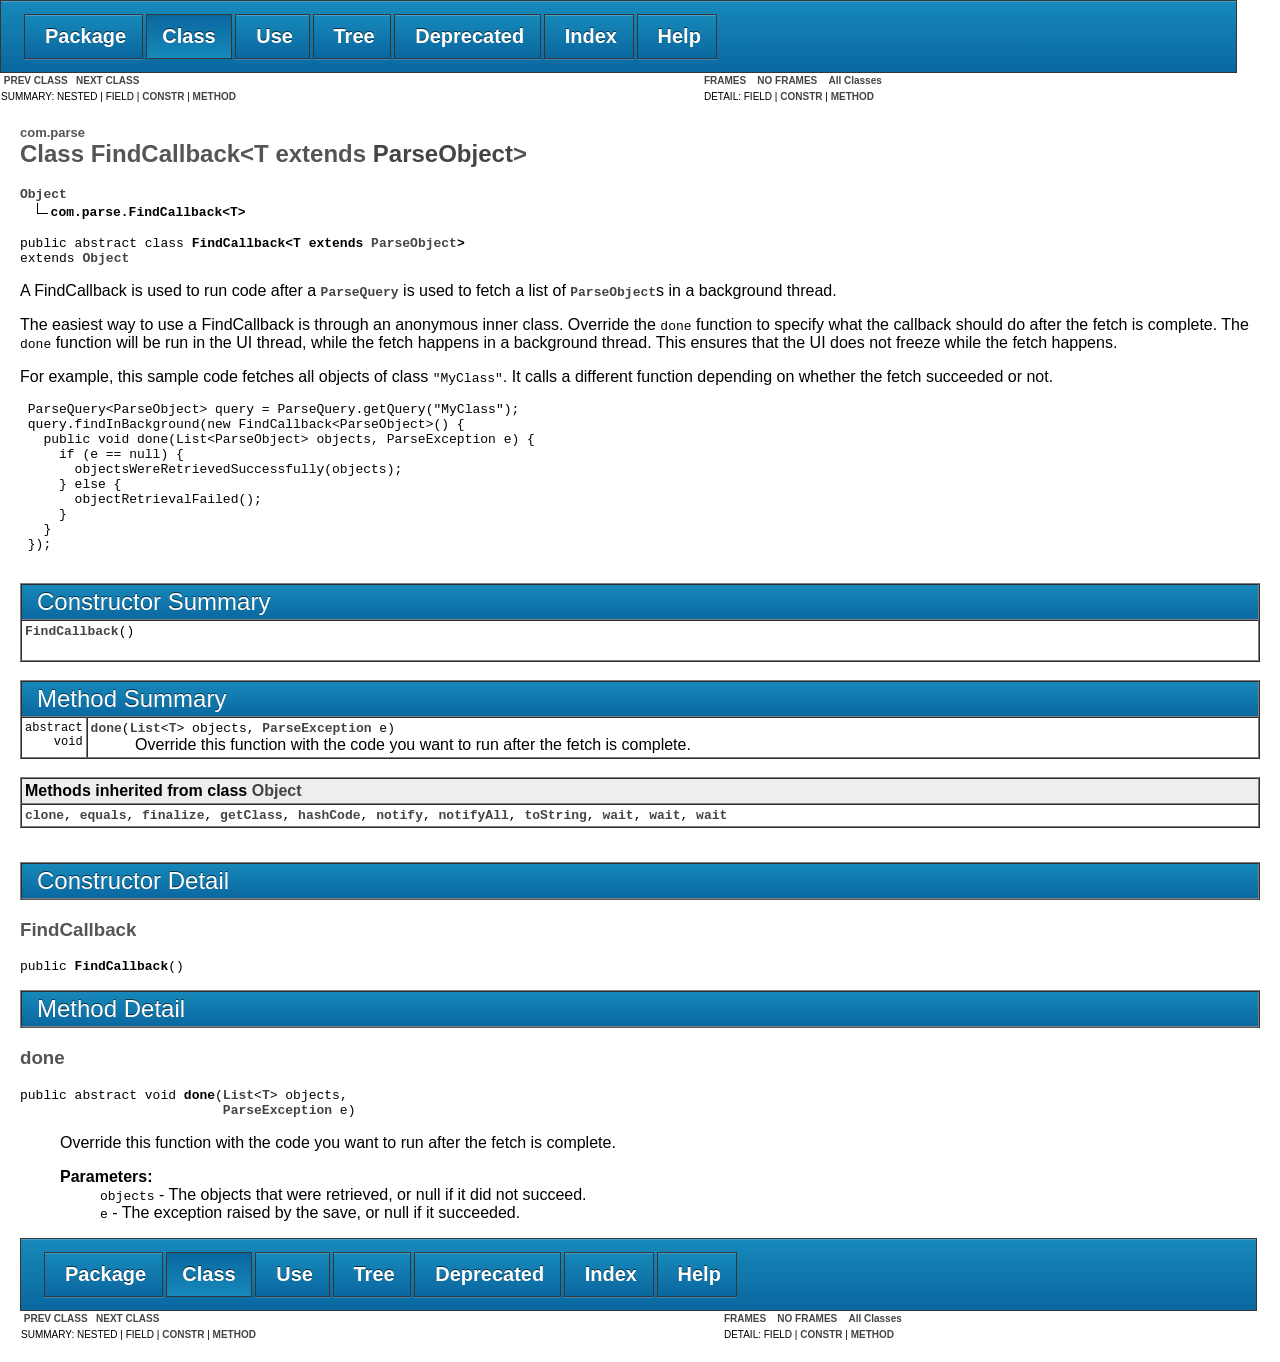
<file: app/libs/Parse-1.5.1-javadoc/com/parse/FindCallback.html>
<!DOCTYPE HTML PUBLIC "-//W3C//DTD HTML 4.01 Transitional//EN" "http://www.w3.org/TR/html4/loose.dtd">
<!--NewPage-->
<HTML>
<HEAD>
<TITLE>
FindCallback
</TITLE>


<LINK REL ="stylesheet" TYPE="text/css" HREF="../../style.css" TITLE="Style">

<SCRIPT type="text/javascript">
function windowTitle()
{
    if (location.href.indexOf('is-external=true') == -1) {
        parent.document.title="FindCallback";
    }
}
</SCRIPT>
<NOSCRIPT>
</NOSCRIPT>

</HEAD>

<BODY BGCOLOR="white" onload="windowTitle();">
<HR>


<!-- ========= START OF TOP NAVBAR ======= -->
<A NAME="navbar_top"><!-- --></A>
<A HREF="#skip-navbar_top" title="Skip navigation links"></A>
<TABLE BORDER="0" WIDTH="100%" CELLPADDING="1" CELLSPACING="0" SUMMARY="">
<TR>
<TD COLSPAN=2 BGCOLOR="#EEEEFF" CLASS="NavBarCell1">
<A NAME="navbar_top_firstrow"><!-- --></A>
<TABLE BORDER="0" CELLPADDING="0" CELLSPACING="3" SUMMARY="">
  <TR ALIGN="center" VALIGN="top">
  <TD BGCOLOR="#EEEEFF" CLASS="NavBarCell1">    <A HREF="../../com/parse/package-summary.html"><FONT CLASS="NavBarFont1"><B>Package</B></FONT></A>&nbsp;</TD>
  <TD BGCOLOR="#FFFFFF" CLASS="NavBarCell1Rev"> &nbsp;<FONT CLASS="NavBarFont1Rev"><B>Class</B></FONT>&nbsp;</TD>
  <TD BGCOLOR="#EEEEFF" CLASS="NavBarCell1">    <A HREF="class-use/FindCallback.html"><FONT CLASS="NavBarFont1"><B>Use</B></FONT></A>&nbsp;</TD>
  <TD BGCOLOR="#EEEEFF" CLASS="NavBarCell1">    <A HREF="package-tree.html"><FONT CLASS="NavBarFont1"><B>Tree</B></FONT></A>&nbsp;</TD>
  <TD BGCOLOR="#EEEEFF" CLASS="NavBarCell1">    <A HREF="../../deprecated-list.html"><FONT CLASS="NavBarFont1"><B>Deprecated</B></FONT></A>&nbsp;</TD>
  <TD BGCOLOR="#EEEEFF" CLASS="NavBarCell1">    <A HREF="../../index-all.html"><FONT CLASS="NavBarFont1"><B>Index</B></FONT></A>&nbsp;</TD>
  <TD BGCOLOR="#EEEEFF" CLASS="NavBarCell1">    <A HREF="../../help-doc.html"><FONT CLASS="NavBarFont1"><B>Help</B></FONT></A>&nbsp;</TD>
  </TR>
</TABLE>
</TD>
<TD ALIGN="right" VALIGN="top" ROWSPAN=3><EM>
</EM>
</TD>
</TR>

<TR>
<TD BGCOLOR="white" CLASS="NavBarCell2"><FONT SIZE="-2">
&nbsp;<A HREF="../../com/parse/DeleteCallback.html" title="class in com.parse"><B>PREV CLASS</B></A>&nbsp;
&nbsp;<A HREF="../../com/parse/FunctionCallback.html" title="class in com.parse"><B>NEXT CLASS</B></A></FONT></TD>
<TD BGCOLOR="white" CLASS="NavBarCell2"><FONT SIZE="-2">
  <A HREF="../../index.html?com/parse/FindCallback.html" target="_top"><B>FRAMES</B></A>  &nbsp;
&nbsp;<A HREF="FindCallback.html" target="_top"><B>NO FRAMES</B></A>  &nbsp;
&nbsp;<SCRIPT type="text/javascript">
  <!--
  if(window==top) {
    document.writeln('<A HREF="../../allclasses-noframe.html"><B>All Classes</B></A>');
  }
  //-->
</SCRIPT>
<NOSCRIPT>
  <A HREF="../../allclasses-noframe.html"><B>All Classes</B></A>
</NOSCRIPT>


</FONT></TD>
</TR>
<TR>
<TD VALIGN="top" CLASS="NavBarCell3"><FONT SIZE="-2">
  SUMMARY:&nbsp;NESTED&nbsp;|&nbsp;FIELD&nbsp;|&nbsp;<A HREF="#constructor_summary">CONSTR</A>&nbsp;|&nbsp;<A HREF="#method_summary">METHOD</A></FONT></TD>
<TD VALIGN="top" CLASS="NavBarCell3"><FONT SIZE="-2">
DETAIL:&nbsp;FIELD&nbsp;|&nbsp;<A HREF="#constructor_detail">CONSTR</A>&nbsp;|&nbsp;<A HREF="#method_detail">METHOD</A></FONT></TD>
</TR>
</TABLE>
<A NAME="skip-navbar_top"></A>
<!-- ========= END OF TOP NAVBAR ========= -->

<HR>
<!-- ======== START OF CLASS DATA ======== -->
<H2>
<FONT SIZE="-1">
com.parse</FONT>
<BR>
Class FindCallback&lt;T extends <A HREF="../../com/parse/ParseObject.html" title="class in com.parse">ParseObject</A>&gt;</H2>
<PRE>
<A target="_top" HREF="http://developer.android.com/reference/java/lang/Object.html?is-external=true" title="class or interface in java.lang">Object</A>
  <IMG SRC="../../resources/inherit.gif" ALT="extended by "><B>com.parse.FindCallback&lt;T&gt;</B>
</PRE>
<HR>
<DL>
<DT><PRE>public abstract class <B>FindCallback&lt;T extends <A HREF="../../com/parse/ParseObject.html" title="class in com.parse">ParseObject</A>&gt;</B><DT>extends <A target="_top" HREF="http://developer.android.com/reference/java/lang/Object.html?is-external=true" title="class or interface in java.lang">Object</A></DL>
</PRE>

<P>
A FindCallback is used to run code after a <A HREF="../../com/parse/ParseQuery.html" title="class in com.parse"><CODE>ParseQuery</CODE></A> is used to fetch a list of
 <A HREF="../../com/parse/ParseObject.html" title="class in com.parse"><CODE>ParseObject</CODE></A>s in a background thread.
 <p>
 The easiest way to use a FindCallback is through an anonymous inner class. Override the
 <code>done</code> function to specify what the callback should do after the fetch is complete.
 The <code>done</code> function will be run in the UI thread, while the fetch happens in a
 background thread. This ensures that the UI does not freeze while the fetch happens.
 <p>
 For example, this sample code fetches all objects of class <code>"MyClass"</code>. It calls a
 different function depending on whether the fetch succeeded or not.
 <p>
 
 <pre>
 ParseQuery&lt;ParseObject&gt; query = ParseQuery.getQuery(&quot;MyClass&quot;);
 query.findInBackground(new FindCallback&lt;ParseObject&gt;() {
   public void done(List&lt;ParseObject&gt; objects, ParseException e) {
     if (e == null) {
       objectsWereRetrievedSuccessfully(objects);
     } else {
       objectRetrievalFailed();
     }
   }
 });
 </pre>
<P>

<P>
<HR>

<P>

<!-- ======== CONSTRUCTOR SUMMARY ======== -->

<A NAME="constructor_summary"><!-- --></A>
<TABLE BORDER="1" WIDTH="100%" CELLPADDING="3" CELLSPACING="0" SUMMARY="">
<TR BGCOLOR="#CCCCFF" CLASS="TableHeadingColor">
<TH ALIGN="left" COLSPAN="2"><FONT SIZE="+2">
<B>Constructor Summary</B></FONT></TH>
</TR>
<TR BGCOLOR="white" CLASS="TableRowColor">
<TD><CODE><B><A HREF="../../com/parse/FindCallback.html#FindCallback()">FindCallback</A></B>()</CODE>

<BR>
&nbsp;&nbsp;&nbsp;&nbsp;&nbsp;&nbsp;&nbsp;&nbsp;&nbsp;&nbsp;&nbsp;</TD>
</TR>
</TABLE>
&nbsp;
<!-- ========== METHOD SUMMARY =========== -->

<A NAME="method_summary"><!-- --></A>
<TABLE BORDER="1" WIDTH="100%" CELLPADDING="3" CELLSPACING="0" SUMMARY="">
<TR BGCOLOR="#CCCCFF" CLASS="TableHeadingColor">
<TH ALIGN="left" COLSPAN="2"><FONT SIZE="+2">
<B>Method Summary</B></FONT></TH>
</TR>
<TR BGCOLOR="white" CLASS="TableRowColor">
<TD ALIGN="right" VALIGN="top" WIDTH="1%"><FONT SIZE="-1">
<CODE>abstract &nbsp;void</CODE></FONT></TD>
<TD><CODE><B><A HREF="../../com/parse/FindCallback.html#done(java.util.List, com.parse.ParseException)">done</A></B>(<A target="_top" HREF="http://developer.android.com/reference/java/util/List.html?is-external=true" title="class or interface in java.util">List</A>&lt;<A HREF="../../com/parse/FindCallback.html" title="type parameter in FindCallback">T</A>&gt;&nbsp;objects,
     <A HREF="../../com/parse/ParseException.html" title="class in com.parse">ParseException</A>&nbsp;e)</CODE>

<BR>
&nbsp;&nbsp;&nbsp;&nbsp;&nbsp;&nbsp;&nbsp;&nbsp;&nbsp;&nbsp;Override this function with the code you want to run after the fetch is complete.</TD>
</TR>
</TABLE>
&nbsp;<A NAME="methods_inherited_from_class_Object"><!-- --></A>
<TABLE BORDER="1" WIDTH="100%" CELLPADDING="3" CELLSPACING="0" SUMMARY="">
<TR BGCOLOR="#EEEEFF" CLASS="TableSubHeadingColor">
<TH ALIGN="left"><B>Methods inherited from class <A target="_top" HREF="http://developer.android.com/reference/java/lang/Object.html?is-external=true" title="class or interface in java.lang">Object</A></B></TH>
</TR>
<TR BGCOLOR="white" CLASS="TableRowColor">
<TD><CODE><A target="_top" HREF="http://developer.android.com/reference/java/lang/Object.html?is-external=true#clone()" title="class or interface in java.lang">clone</A>, <A target="_top" HREF="http://developer.android.com/reference/java/lang/Object.html?is-external=true#equals(java.lang.Object)" title="class or interface in java.lang">equals</A>, <A target="_top" HREF="http://developer.android.com/reference/java/lang/Object.html?is-external=true#finalize()" title="class or interface in java.lang">finalize</A>, <A target="_top" HREF="http://developer.android.com/reference/java/lang/Object.html?is-external=true#getClass()" title="class or interface in java.lang">getClass</A>, <A target="_top" HREF="http://developer.android.com/reference/java/lang/Object.html?is-external=true#hashCode()" title="class or interface in java.lang">hashCode</A>, <A target="_top" HREF="http://developer.android.com/reference/java/lang/Object.html?is-external=true#notify()" title="class or interface in java.lang">notify</A>, <A target="_top" HREF="http://developer.android.com/reference/java/lang/Object.html?is-external=true#notifyAll()" title="class or interface in java.lang">notifyAll</A>, <A target="_top" HREF="http://developer.android.com/reference/java/lang/Object.html?is-external=true#toString()" title="class or interface in java.lang">toString</A>, <A target="_top" HREF="http://developer.android.com/reference/java/lang/Object.html?is-external=true#wait()" title="class or interface in java.lang">wait</A>, <A target="_top" HREF="http://developer.android.com/reference/java/lang/Object.html?is-external=true#wait(long)" title="class or interface in java.lang">wait</A>, <A target="_top" HREF="http://developer.android.com/reference/java/lang/Object.html?is-external=true#wait(long, int)" title="class or interface in java.lang">wait</A></CODE></TD>
</TR>
</TABLE>
&nbsp;
<P>

<!-- ========= CONSTRUCTOR DETAIL ======== -->

<A NAME="constructor_detail"><!-- --></A>
<TABLE BORDER="1" WIDTH="100%" CELLPADDING="3" CELLSPACING="0" SUMMARY="">
<TR BGCOLOR="#CCCCFF" CLASS="TableHeadingColor">
<TH ALIGN="left" COLSPAN="1"><FONT SIZE="+2">
<B>Constructor Detail</B></FONT></TH>
</TR>
</TABLE>

<A NAME="FindCallback()"><!-- --></A><H3>
FindCallback</H3>
<PRE>
public <B>FindCallback</B>()</PRE>
<DL>
</DL>

<!-- ============ METHOD DETAIL ========== -->

<A NAME="method_detail"><!-- --></A>
<TABLE BORDER="1" WIDTH="100%" CELLPADDING="3" CELLSPACING="0" SUMMARY="">
<TR BGCOLOR="#CCCCFF" CLASS="TableHeadingColor">
<TH ALIGN="left" COLSPAN="1"><FONT SIZE="+2">
<B>Method Detail</B></FONT></TH>
</TR>
</TABLE>

<A NAME="done(java.util.List, com.parse.ParseException)"><!-- --></A><H3>
done</H3>
<PRE>
public abstract void <B>done</B>(<A target="_top" HREF="http://developer.android.com/reference/java/util/List.html?is-external=true" title="class or interface in java.util">List</A>&lt;<A HREF="../../com/parse/FindCallback.html" title="type parameter in FindCallback">T</A>&gt;&nbsp;objects,
                          <A HREF="../../com/parse/ParseException.html" title="class in com.parse">ParseException</A>&nbsp;e)</PRE>
<DL>
<DD>Override this function with the code you want to run after the fetch is complete.
<P>
<DD><DL>
<DT><B>Parameters:</B><DD><CODE>objects</CODE> - The objects that were retrieved, or null if it did not succeed.<DD><CODE>e</CODE> - The exception raised by the save, or null if it succeeded.</DL>
</DD>
</DL>
<!-- ========= END OF CLASS DATA ========= -->
<HR>


<!-- ======= START OF BOTTOM NAVBAR ====== -->
<A NAME="navbar_bottom"><!-- --></A>
<A HREF="#skip-navbar_bottom" title="Skip navigation links"></A>
<TABLE BORDER="0" WIDTH="100%" CELLPADDING="1" CELLSPACING="0" SUMMARY="">
<TR>
<TD COLSPAN=2 BGCOLOR="#EEEEFF" CLASS="NavBarCell1">
<A NAME="navbar_bottom_firstrow"><!-- --></A>
<TABLE BORDER="0" CELLPADDING="0" CELLSPACING="3" SUMMARY="">
  <TR ALIGN="center" VALIGN="top">
  <TD BGCOLOR="#EEEEFF" CLASS="NavBarCell1">    <A HREF="../../com/parse/package-summary.html"><FONT CLASS="NavBarFont1"><B>Package</B></FONT></A>&nbsp;</TD>
  <TD BGCOLOR="#FFFFFF" CLASS="NavBarCell1Rev"> &nbsp;<FONT CLASS="NavBarFont1Rev"><B>Class</B></FONT>&nbsp;</TD>
  <TD BGCOLOR="#EEEEFF" CLASS="NavBarCell1">    <A HREF="class-use/FindCallback.html"><FONT CLASS="NavBarFont1"><B>Use</B></FONT></A>&nbsp;</TD>
  <TD BGCOLOR="#EEEEFF" CLASS="NavBarCell1">    <A HREF="package-tree.html"><FONT CLASS="NavBarFont1"><B>Tree</B></FONT></A>&nbsp;</TD>
  <TD BGCOLOR="#EEEEFF" CLASS="NavBarCell1">    <A HREF="../../deprecated-list.html"><FONT CLASS="NavBarFont1"><B>Deprecated</B></FONT></A>&nbsp;</TD>
  <TD BGCOLOR="#EEEEFF" CLASS="NavBarCell1">    <A HREF="../../index-all.html"><FONT CLASS="NavBarFont1"><B>Index</B></FONT></A>&nbsp;</TD>
  <TD BGCOLOR="#EEEEFF" CLASS="NavBarCell1">    <A HREF="../../help-doc.html"><FONT CLASS="NavBarFont1"><B>Help</B></FONT></A>&nbsp;</TD>
  </TR>
</TABLE>
</TD>
<TD ALIGN="right" VALIGN="top" ROWSPAN=3><EM>
</EM>
</TD>
</TR>

<TR>
<TD BGCOLOR="white" CLASS="NavBarCell2"><FONT SIZE="-2">
&nbsp;<A HREF="../../com/parse/DeleteCallback.html" title="class in com.parse"><B>PREV CLASS</B></A>&nbsp;
&nbsp;<A HREF="../../com/parse/FunctionCallback.html" title="class in com.parse"><B>NEXT CLASS</B></A></FONT></TD>
<TD BGCOLOR="white" CLASS="NavBarCell2"><FONT SIZE="-2">
  <A HREF="../../index.html?com/parse/FindCallback.html" target="_top"><B>FRAMES</B></A>  &nbsp;
&nbsp;<A HREF="FindCallback.html" target="_top"><B>NO FRAMES</B></A>  &nbsp;
&nbsp;<SCRIPT type="text/javascript">
  <!--
  if(window==top) {
    document.writeln('<A HREF="../../allclasses-noframe.html"><B>All Classes</B></A>');
  }
  //-->
</SCRIPT>
<NOSCRIPT>
  <A HREF="../../allclasses-noframe.html"><B>All Classes</B></A>
</NOSCRIPT>


</FONT></TD>
</TR>
<TR>
<TD VALIGN="top" CLASS="NavBarCell3"><FONT SIZE="-2">
  SUMMARY:&nbsp;NESTED&nbsp;|&nbsp;FIELD&nbsp;|&nbsp;<A HREF="#constructor_summary">CONSTR</A>&nbsp;|&nbsp;<A HREF="#method_summary">METHOD</A></FONT></TD>
<TD VALIGN="top" CLASS="NavBarCell3"><FONT SIZE="-2">
DETAIL:&nbsp;FIELD&nbsp;|&nbsp;<A HREF="#constructor_detail">CONSTR</A>&nbsp;|&nbsp;<A HREF="#method_detail">METHOD</A></FONT></TD>
</TR>
</TABLE>
<A NAME="skip-navbar_bottom"></A>
<!-- ======== END OF BOTTOM NAVBAR ======= -->

<HR>

</BODY>
</HTML>
</file>
<file: less/lato.css>
/* latin-ext */
@font-face {
  font-family: 'Lato';
  font-style: normal;
  font-weight: 300;
  src: local('Lato Light'), local('Lato-Light'), url(http://fonts.gstatic.com/s/lato/v10/2hXzmNaFRuKTSBR9nRGO-A.woff2) format('woff2');
  unicode-range: U+0100-024F, U+1E00-1EFF, U+20A0-20AB, U+20AD-20CF, U+2C60-2C7F, U+A720-A7FF;
}
/* latin */
@font-face {
  font-family: 'Lato';
  font-style: normal;
  font-weight: 300;
  src: local('Lato Light'), local('Lato-Light'), url(http://fonts.gstatic.com/s/lato/v10/EsvMC5un3kjyUhB9ZEPPwg.woff2) format('woff2');
  unicode-range: U+0000-00FF, U+0131, U+0152-0153, U+02C6, U+02DA, U+02DC, U+2000-206F, U+2074, U+20AC, U+2212, U+2215, U+E0FF, U+EFFD, U+F000;
}
/* latin-ext */
@font-face {
  font-family: 'Lato';
  font-style: normal;
  font-weight: 400;
  src: local('Lato Regular'), local('Lato-Regular'), url(http://fonts.gstatic.com/s/lato/v10/ayfRv9GMahGqd-q6YxHjSg.woff2) format('woff2');
  unicode-range: U+0100-024F, U+1E00-1EFF, U+20A0-20AB, U+20AD-20CF, U+2C60-2C7F, U+A720-A7FF;
}
/* latin */
@font-face {
  font-family: 'Lato';
  font-style: normal;
  font-weight: 400;
  src: local('Lato Regular'), local('Lato-Regular'), url(http://fonts.gstatic.com/s/lato/v10/1YwB1sO8YE1Lyjf12WNiUA.woff2) format('woff2');
  unicode-range: U+0000-00FF, U+0131, U+0152-0153, U+02C6, U+02DA, U+02DC, U+2000-206F, U+2074, U+20AC, U+2212, U+2215, U+E0FF, U+EFFD, U+F000;
}
/* latin-ext */
@font-face {
  font-family: 'Lato';
  font-style: normal;
  font-weight: 900;
  src: local('Lato Black'), local('Lato-Black'), url(http://fonts.gstatic.com/s/lato/v10/FwqtLrCC0_ISf339uHkSZw.woff2) format('woff2');
  unicode-range: U+0100-024F, U+1E00-1EFF, U+20A0-20AB, U+20AD-20CF, U+2C60-2C7F, U+A720-A7FF;
}
/* latin */
@font-face {
  font-family: 'Lato';
  font-style: normal;
  font-weight: 900;
  src: local('Lato Black'), local('Lato-Black'), url(http://fonts.gstatic.com/s/lato/v10/tI4j516nok_GrVf4dhunkg.woff2) format('woff2');
  unicode-range: U+0000-00FF, U+0131, U+0152-0153, U+02C6, U+02DA, U+02DC, U+2000-206F, U+2074, U+20AC, U+2212, U+2215, U+E0FF, U+EFFD, U+F000;
}
</file>
<file: app/libs/Parse-1.5.1-javadoc/style.css>
/* Javadoc style sheet for Parse, by Christophe TAUZIET */

html, body, frame { 
    background-color: #FFFFFF; 
    color:#000000;
    font-family: "Helvetica Neue", Helvetica, Arial, sans-serif;
    margin: 0px;
    padding: 10px;
    
}

h1, h2, h3 {
    color: #555555;
}

h1 {
    font-size: 145%;
}

a:link {
 line-height: 14px;
 font-weight: bold;
 text-decoration: none;
 color: #444444;
}
a:visited {
 color: #777777;
 text-decoration: none;
 font-weight: bold;
}
a:hover {
 border-bottom: 2px solid #666666;
}
hr{
    display: none;
}

table:nth-child(4) {
    margin: -20px 0 0 -20px;
}

/* Table colors */
.TableHeadingColor { 
    padding: 5px 0px;
    background-color: #1789BA;
    background-image: -webkit-gradient(linear, 50% 0%, 50% 100%, color-stop(0%, #1789BA), color-stop(100%, #0A67A0));
    background-image: -webkit-linear-gradient(#1789BA, #0A67A0);
    background-image: -moz-linear-gradient(#1789BA, #0A67A0);
    background-image: -o-linear-gradient(#1789BA, #0A67A0);
    background-image: -ms-linear-gradient(#1789BA, #0A67A0);
    background-image: linear-gradient(#1789BA, #0A67A0);
    -moz-box-shadow: rgba(255, 255, 255, 0.2) 0 1px 0px 0 inset, rgba(255, 255, 255, 0.2) 0 1px 0px 0;
    -webkit-box-shadow: rgba(255, 255, 255, 0.2) 0 1px 0px 0 inset, rgba(255, 255, 255, 0.2) 0 1px 0px 0;
    -o-box-shadow: rgba(255, 255, 255, 0.2) 0 1px 0px 0 inset, rgba(255, 255, 255, 0.2) 0 1px 0px 0;
    box-shadow: rgba(255, 255, 255, 0.2) 0 1px 0px 0 inset, rgba(255, 255, 255, 0.2) 0 1px 0px 0;
    color: white;
    text-shadow: rgba(0, 0, 0, 0.6) 0 -1px 0;
    font-size: 20px;
    text-align: center;
    font-weight: 200;
}

.TableHeadingColor b {
    font-weight: 200;
}

.TableHeadingColor th {
    padding-left: 15px;
}

.TableHeadingColor a:link, .TableHeadingColor a:visited {
 color: #bbbbbb;
}
.TableHeadingColor a:hover {
 border: none;
 background-color:#666666;
}
.TableSubHeadingColor  { 
    background: #EEEEEE; 
    color:#000000;
}
.TableRowColor { 
    background: #FFFFFF; 
    color:#000000; 
}
.FrameTitleFont   { 
    font-size: 100%; 
    color: #000000;
}
.FrameHeadingFont { 
    font-size: 90%; 
    color:#000000; 
}
.FrameItemFont { 
    font-size: 90%; 
    color:#000000; 
}

.NavBarCell1    { 
    padding: 10px 10px 10px 20px;
    background-color: #1789BA;
    background-image: -webkit-linear-gradient(#1789BA, #0A67A0);
    background-image: -moz-linear-gradient(#1789BA, #0A67A0);
    background-image: -o-linear-gradient(#1789BA, #0A67A0);
    background-image: -ms-linear-gradient(#1789BA, #0A67A0);
    background-image: linear-gradient(#1789BA, #0A67A0);
    -moz-box-shadow: rgba(255, 255, 255, 0.2) 0 1px 0px 0 inset, rgba(255, 255, 255, 0.2) 0 1px 0px 0;
    -webkit-box-shadow: rgba(255, 255, 255, 0.2) 0 1px 0px 0 inset, rgba(255, 255, 255, 0.2) 0 1px 0px 0;
    -o-box-shadow: rgba(255, 255, 255, 0.2) 0 1px 0px 0 inset, rgba(255, 255, 255, 0.2) 0 1px 0px 0;
    box-shadow: rgba(255, 255, 255, 0.2) 0 1px 0px 0 inset, rgba(255, 255, 255, 0.2) 0 1px 0px 0;
    border: 1px solid #363636;
    color: white;
    text-shadow: rgba(0, 0, 0, 0.6) 0 -1px 0;
    font-size: 20px;
}

.NavBarCell1 a:hover {
    border: none;
}
.NavBarCell1Rev { 
    background-color: #0A67A0;
    background-image: -webkit-linear-gradient(#0A67A0, #1789BA);
    background-image: -moz-linear-gradient(#0A67A0, #1789BA);
    background-image: -o-linear-gradient(#0A67A0, #1789BA);
    background-image: -ms-linear-gradient(#0A67A0, #1789BA);
    background-image: linear-gradient(#0A67A0, #1789BA);
    border: 1px solid #363636;
    padding: 10px 10px 10px 10px;
}
.NavBarFont1, .NavBarFont1Rev { 
    color:#FFFFFF;
}
.NavBarCell2, .NavBarCell3 { 
    background-color:#FFFFFF; 
    color:#000000;
}
</file>
<file: less/master.css>
/*! normalize.css v2.1.3 | MIT License | git.io/normalize */
/* ==========================================================================
   HTML5 display definitions
   ========================================================================== */
/**
 * Correct `block` display not defined in IE 8/9.
 */
article,
aside,
details,
figcaption,
figure,
footer,
header,
hgroup,
main,
nav,
section,
summary {
  display: block;
}
/**
 * Correct `inline-block` display not defined in IE 8/9.
 */
audio,
canvas,
video {
  display: inline-block;
}
/**
 * Prevent modern browsers from displaying `audio` without controls.
 * Remove excess height in iOS 5 devices.
 */
audio:not([controls]) {
  display: none;
  height: 0;
}
/**
 * Address `[hidden]` styling not present in IE 8/9.
 * Hide the `template` element in IE, Safari, and Firefox < 22.
 */
[hidden],
template {
  display: none;
}
/* ==========================================================================
   Base
   ========================================================================== */
/**
 * 1. Set default font family to sans-serif.
 * 2. Prevent iOS text size adjust after orientation change, without disabling
 *    user zoom.
 */
html {
  font-family: sans-serif;
  /* 1 */
  -ms-text-size-adjust: 100%;
  /* 2 */
  -webkit-text-size-adjust: 100%;
  /* 2 */
}
/**
 * Remove default margin.
 */
body {
  margin: 0;
}
/* ==========================================================================
   Links
   ========================================================================== */
/**
 * Remove the gray background color from active links in IE 10.
 */
a {
  background: transparent;
}
/**
 * Address `outline` inconsistency between Chrome and other browsers.
 */
a:focus {
  outline: thin dotted;
}
/**
 * Improve readability when focused and also mouse hovered in all browsers.
 */
a:active,
a:hover {
  outline: 0;
}
/* ==========================================================================
   Typography
   ========================================================================== */
/**
 * Address variable `h1` font-size and margin within `section` and `article`
 * contexts in Firefox 4+, Safari 5, and Chrome.
 */
h1 {
  font-size: 2em;
  margin: 0.67em 0;
}
/**
 * Address styling not present in IE 8/9, Safari 5, and Chrome.
 */
abbr[title] {
  border-bottom: 1px dotted;
}
/**
 * Address style set to `bolder` in Firefox 4+, Safari 5, and Chrome.
 */
b,
strong {
  font-weight: bold;
}
/**
 * Address styling not present in Safari 5 and Chrome.
 */
dfn {
  font-style: italic;
}
/**
 * Address differences between Firefox and other browsers.
 */
hr {
  -moz-box-sizing: content-box;
  box-sizing: content-box;
  height: 0;
}
/**
 * Address styling not present in IE 8/9.
 */
mark {
  background: #ff0;
  color: #000;
}
/**
 * Correct font family set oddly in Safari 5 and Chrome.
 */
code,
kbd,
pre,
samp {
  font-family: monospace, serif;
  font-size: 1em;
}
/**
 * Improve readability of pre-formatted text in all browsers.
 */
pre {
  white-space: pre-wrap;
}
/**
 * Set consistent quote types.
 */
q {
  quotes: "\201C" "\201D" "\2018" "\2019";
}
/**
 * Address inconsistent and variable font size in all browsers.
 */
small {
  font-size: 80%;
}
/**
 * Prevent `sub` and `sup` affecting `line-height` in all browsers.
 */
sub,
sup {
  font-size: 75%;
  line-height: 0;
  position: relative;
  vertical-align: baseline;
}
sup {
  top: -0.5em;
}
sub {
  bottom: -0.25em;
}
/* ==========================================================================
   Embedded content
   ========================================================================== */
/**
 * Remove border when inside `a` element in IE 8/9.
 */
img {
  border: 0;
}
/**
 * Correct overflow displayed oddly in IE 9.
 */
svg:not(:root) {
  overflow: hidden;
}
/* ==========================================================================
   Figures
   ========================================================================== */
/**
 * Address margin not present in IE 8/9 and Safari 5.
 */
figure {
  margin: 0;
}
/* ==========================================================================
   Forms
   ========================================================================== */
/**
 * Define consistent border, margin, and padding.
 */
fieldset {
  border: 1px solid #c0c0c0;
  margin: 0 2px;
  padding: 0.35em 0.625em 0.75em;
}
/**
 * 1. Correct `color` not being inherited in IE 8/9.
 * 2. Remove padding so people aren't caught out if they zero out fieldsets.
 */
legend {
  border: 0;
  /* 1 */
  padding: 0;
  /* 2 */
}
/**
 * 1. Correct font family not being inherited in all browsers.
 * 2. Correct font size not being inherited in all browsers.
 * 3. Address margins set differently in Firefox 4+, Safari 5, and Chrome.
 */
button,
input,
select,
textarea {
  font-family: inherit;
  /* 1 */
  font-size: 100%;
  /* 2 */
  margin: 0;
  /* 3 */
}
/**
 * Address Firefox 4+ setting `line-height` on `input` using `!important` in
 * the UA stylesheet.
 */
button,
input {
  line-height: normal;
}
/**
 * Address inconsistent `text-transform` inheritance for `button` and `select`.
 * All other form control elements do not inherit `text-transform` values.
 * Correct `button` style inheritance in Chrome, Safari 5+, and IE 8+.
 * Correct `select` style inheritance in Firefox 4+ and Opera.
 */
button,
select {
  text-transform: none;
}
/**
 * 1. Avoid the WebKit bug in Android 4.0.* where (2) destroys native `audio`
 *    and `video` controls.
 * 2. Correct inability to style clickable `input` types in iOS.
 * 3. Improve usability and consistency of cursor style between image-type
 *    `input` and others.
 */
button,
html input[type="button"],
input[type="reset"],
input[type="submit"] {
  -webkit-appearance: button;
  /* 2 */
  cursor: pointer;
  /* 3 */
}
/**
 * Re-set default cursor for disabled elements.
 */
button[disabled],
html input[disabled] {
  cursor: default;
}
/**
 * 1. Address box sizing set to `content-box` in IE 8/9/10.
 * 2. Remove excess padding in IE 8/9/10.
 */
input[type="checkbox"],
input[type="radio"] {
  box-sizing: border-box;
  /* 1 */
  padding: 0;
  /* 2 */
}
/**
 * 1. Address `appearance` set to `searchfield` in Safari 5 and Chrome.
 * 2. Address `box-sizing` set to `border-box` in Safari 5 and Chrome
 *    (include `-moz` to future-proof).
 */
input[type="search"] {
  -webkit-appearance: textfield;
  /* 1 */
  -moz-box-sizing: content-box;
  -webkit-box-sizing: content-box;
  /* 2 */
  box-sizing: content-box;
}
/**
 * Remove inner padding and search cancel button in Safari 5 and Chrome
 * on OS X.
 */
input[type="search"]::-webkit-search-cancel-button,
input[type="search"]::-webkit-search-decoration {
  -webkit-appearance: none;
}
/**
 * Remove inner padding and border in Firefox 4+.
 */
button::-moz-focus-inner,
input::-moz-focus-inner {
  border: 0;
  padding: 0;
}
/**
 * 1. Remove default vertical scrollbar in IE 8/9.
 * 2. Improve readability and alignment in all browsers.
 */
textarea {
  overflow: auto;
  /* 1 */
  vertical-align: top;
  /* 2 */
}
/* ==========================================================================
   Tables
   ========================================================================== */
/**
 * Remove most spacing between table cells.
 */
table {
  border-collapse: collapse;
  border-spacing: 0;
}
body {
  background-color: #fff !important;
  margin: 0;
  padding: 0;
}
::-moz-selection {
  background: #689240;
  color: white;
  text-shadow: none;
}
::selection {
  background: #689240;
  color: white;
  text-shadow: none;
}
audio,
canvas,
img,
video {
  vertical-align: middle;
}
fieldset {
  border: 0;
  margin: 0;
  padding: 0;
}
textarea {
  resize: vertical;
}
.browsehappy {
  margin: 0.2em 0;
  background: #ccc;
  color: #000;
  padding: 0.2em 0;
}
/*

This sheet: My grid system.

My grid is based on the Semantic Grid System found here: http://semantic.gs/ and explained beautifully here: http://coding.smashingmagazine.com/2011/08/23/the-semantic-grid-system-page-layout-for-tomorrow/.

How to use:

1. Specify @column-width, @gutter-width, & @columns below under "MODIFY".

2. Apply columns to each section in LESS stylesheets, like this:
article { .column(9); }
section { .column(3); }
@media screen and (max-width: 720px) {
	    article { .column(12); }
	    section { .column(12); }
}

3. For "Nested Columns" refer to http://semantic.gs/

*/
.container {
  width: 90%;
  max-width: 1000px;
  margin: auto;
}
body {
  width: 100%;
}
/*
Using local fonts? Check out Font Squirrel's webfont generator: 
      http://www.fontsquirrel.com/tools/webfont-generator

This is the proper syntax for an @font-face file
		Just create a "fonts" folder at the root,
		copy your FontName into code below and remove
		comment brackets

@font-face {
    font-family: 'FontName';
    src: url('../fonts/FontName.eot');
    src: url('../fonts/FontName.eot?iefix') format('eot'),
         url('../fonts/FontName.woff') format('woff'),
         url('../fonts/FontName.ttf') format('truetype'),
         url('../fonts/FontName.svg#webfontZam02nTh') format('svg');
    font-weight: normal;
    font-style: normal; }

*/
html {
  font-family: "Lato", "Helvetica Neue", Helvetica, sans-serif;
  font-weight: 200;
  font-size: 1.3em;
  line-height: 1.8;
}
/* Off-black for text. :) */
body,
select,
input,
textarea {
  color: #4d4d4d;
}
h1,
h2,
h3,
h4,
h5,
h6 {
  font-family: inherit;
  font-weight: 900;
  line-height: 1.2;
}
h1 {
  font-size: 3.7em;
}
h2 {
  font-size: 2.7em;
  margin: .9em 0 .9em 0;
}
h3 {
  font-size: 1.7em;
  margin: 1.2em 0 1.2em 0;
}
h4 {
  font-size: 1.3em;
}
h5 {
  font-size: 0.83em;
}
h6 {
  font-size: 0.75em;
}
.small {
  font-size: 0.715em;
}
a {
  color: #b0120a;
  text-decoration: none;
  border-bottom: 1px solid #b0120a;
  -webkit-transition: color 0.2s ease-out;
  -webkit-transition-property: color;
  -webkit-transition-duration: .2s;
  -webkit-transition-timing-function: ease-out;
  -webkit-transition-delay: initial;
  -moz-transition: color 0.2s ease-out;
  -o-transition: color 0.2s ease-out;
  -ms-transition: color 0.2s ease-out;
  transition: color 0.2s ease-out;
  transition-property: color;
  transition-duration: .2s;
  transition-timing-function: ease-out;
  transition-delay: initial;
}
a:hover {
  color: #680b06;
}
#main-header {
  padding: 3em 0 5em 0;
  text-transform: uppercase;
  letter-spacing: 2px;
  text-shadow: 0 0 1px rgba(0, 0, 0, 0.05), 0 1px 2px rgba(0, 0, 0, 0.3);
  color: white;
  position: relative;
  background: #000;
}
#main-header:after {
  content: '';
  display: block;
  position: absolute;
  top: 0;
  right: 0;
  bottom: 0;
  left: 0;
  background: url(../images/header-2.jpg) repeat center center;
  background-size: cover;
  opacity: .6;
}
#main-header .container {
  position: relative;
  z-index: 2;
}
#main-header h1 {
  margin: .9em 0 0 0;
  letter-spacing: 8px;
}
#main-header p {
  font-weight: 700;
  margin: 0 0 4em 0;
}
header {
  text-align: center;
}
.body-header {
  margin: 0 0 4em 0;
}
.call-to-action {
  background: #EDEFEE;
  padding: 1em 0 1em 0;
  border-bottom: 1px solid #ddd;
}
.cta-container {
  text-align: center;
  width: 100%;
  max-width: 600px;
  margin: auto;
}
.cta-container ul {
  margin: 0em;
}
.cta-container ul li {
  margin-left: .5em;
  margin-right: .5em;
  list-style-type: none;
  display: inline-block;
  vertical-align: top;
}
.cta-2 {
  border-bottom: none;
}
#phones {
  text-align: center;
  padding: 4em 0 0 0;
}
#phones img {
  margin: 5em 0 0 0;
  width: 80%;
}
#summary {
  width: 100%;
  text-align: center;
  position: relative;
  padding: 4em 0 4em 0;
  color: white;
  box-shadow: 0 1px 2px rgba(0, 0, 0, 0.25);
  text-shadow: 0 0 1px rgba(0, 0, 0, 0.05), 0 1px 2px rgba(0, 0, 0, 0.3);
  background: #000;
}
#summary .container {
  position: relative;
  z-index: 2;
}
#summary:after {
  content: '';
  display: block;
  position: absolute;
  top: 0;
  right: 0;
  bottom: 0;
  left: 0;
  background: url(../images/mid-content.jpg) repeat center center fixed;
  opacity: .5;
  background-size: cover;
}
#summary a,
.slider a {
  color: white;
  border-bottom: 1px solid white;
}
#summary .btn,
.slider .btn {
  background: transparent;
  border: 2px solid #FCFCFC;
  -webkit-transition: background-color 0.2s ease-out;
  -webkit-transition-property: background-color;
  -webkit-transition-duration: .2s;
  -webkit-transition-timing-function: ease-out;
  -webkit-transition-delay: initial;
  -moz-transition: background-color 0.2s ease-out;
  -o-transition: background-color 0.2s ease-out;
  -ms-transition: background-color 0.2s ease-out;
  transition: background-color 0.2s ease-out;
  transition-property: background-color;
  transition-duration: .2s;
  transition-timing-function: ease-out;
  transition-delay: initial;
}
#summary .btn:hover,
.slider .btn:hover {
  background: rgba(255, 255, 255, 0.2);
  color: white;
}
.three-images {
  padding: 0 0 4em 0;
}
.img-circle-div {
  display: inline;
  float: left;
  width: 31.37254902%;
  margin: 0 0.98039216%;
  *width: 31.32046569%;
  *margin: 0 0.92830882%;
  text-align: center;
}
.three-images img {
  border-radius: 50%;
  max-width: 200px;
  box-shadow: 0 1px 2px rgba(0, 0, 0, 0.25);
}
#slider-main {
  padding: 4em 0 3em 0;
  color: white;
}
.slider {
  position: relative;
  overflow: auto;
  color: white;
  text-align: center;
  box-shadow: 0 1px 2px rgba(0, 0, 0, 0.25);
  text-shadow: 0 0 1px rgba(0, 0, 0, 0.05), 0 1px 2px rgba(0, 0, 0, 0.3);
}
.slider ul {
  list-style-type: none !important;
  padding: 0;
  margin: 0;
}
.slider li {
  list-style: none !important;
  height: 25em;
  position: relative;
}
.slider ul li {
  float: left;
  padding-top: 8em;
}
.slider h2,
.slider p {
  width: 90%;
  max-width: 1000px;
}
.slider h2 {
  margin: .9em auto .9em auto;
}
.slider p {
  margin: 0em auto 2.7em auto;
}
#left-arrow,
#right-arrow {
  position: absolute;
  z-index: 100;
  margin-top: 15em;
}
#left-arrow {
  background-position: 0 0;
  left: 40px;
}
#right-arrow {
  background-position: 0 0;
  right: 40px;
}
#left-arrow a,
#right-arrow a {
  color: white;
  border-bottom: none;
}
.slide h2,
.slide p,
.slide a {
  position: relative;
  z-index: 2;
}
.slide:after {
  content: '';
  display: block;
  position: absolute;
  top: 0;
  right: 0;
  bottom: 0;
  left: 0;
}
#slide1 {
  background: #547293;
}
#slide1:after {
  background: url(../images/slide1.jpg) repeat center center;
  opacity: .3;
}
#slide2 {
  background: #C1B04D;
}
#slide2:after {
  background: url(../images/slide2.jpg) repeat center center;
  opacity: .3;
}
#slide3 {
  background: #89587E;
}
#slide3:after {
  background: url(../images/slide3.jpg) repeat center center;
  opacity: .3;
}
#slide4 {
  background: #AA7742;
}
#slide4:after {
  background: url(../images/slide4.jpg) repeat center center;
  opacity: .3;
}
.list {
  padding: 4em 0 0em 0;
}
.list i {
  position: absolute;
}
.list h3 {
  margin: 0 0 20px 70px;
}
.list article p {
  margin: 0 0 0 70px;
}
.list-row {
  display: block;
  width: 101.96078431%;
  margin: 0 -0.98039216%;
  *width: 101.90870098%;
  *margin: 0 -1.03247549%;
  *zoom: 1;
  margin: 3em 0 3em 0;
  padding: 0 0 3em 0;
  border-bottom: 1px solid #ddd;
}
.list-row:last-child {
  border-bottom: 0;
  padding: 0;
}
.list-item {
  display: inline;
  float: left;
  width: 48.03921569%;
  margin: 0 0.98039216%;
  *width: 47.98713235%;
  *margin: 0 0.92830882%;
}
hr {
  color: #ddd;
}
footer {
  padding: 3em 0 3em 0;
  height: 25px;
}
.social-boat {
  float: left;
}
.social-boat div {
  display: inline-block;
}
#footer-text {
  float: right;
}
#footer-text p {
  margin: 0;
}
@media (max-width: 610px) {
  #left-arrow,
  #right-arrow {
    display: none;
  }
  .slider h2,
  .slider p {
    width: 90%;
  }
  .slider ul li {
    padding-top: 5em;
  }
  .slider li {
    height: 29em;
  }
  .body-header {
    margin: 0 0 2.5em 0;
  }
  #phones {
    padding: 2.5em 0 0 0;
  }
  #phones img {
    margin: 3em 0 0 0;
  }
  #summary {
    padding: 2.5em 0 5em 0;
  }
  #three-images {
    padding: 2.5em 0 2em 0;
  }
  .img-circle-div p {
    margin-bottom: 3em;
  }
  #list {
    padding: 2.5em 0 2em 0;
  }
  #list header {
    margin-bottom: 1.5em;
  }
  .list-item {
    padding: 2em 0 2em 0 !important;
  }
}
@media (max-width: 640px) {
  .call-to-action {
    text-align: center;
  }
  .call-to-action p {
    float: none;
    margin-top: 0;
  }
  .call-to-action a {
    float: none;
    margin-bottom: 15px;
  }
  footer {
    text-align: center;
    height: 20px;
  }
  .social-boat {
    display: none;
  }
  #footer-text {
    float: none;
  }
}
@media (max-width: 850px) {
  .img-circle-div {
    display: inline;
    float: left;
    width: 98.03921569%;
    margin: 0 0.98039216%;
    *width: 97.98713235%;
    *margin: 0 0.92830882%;
    text-align: center;
  }
  h1 {
    font-size: 3.1em;
  }
  h2 {
    font-size: 2.1em;
  }
  h3 {
    font-size: 1.1em;
  }
  html {
    font-size: 1.1em;
  }
  ::selection {
    background: #fff;
    color: #4d4d4d;
    text-shadow: none;
  }
}
@media (max-width: 1065px) {
  .list-row {
    border-bottom: 0;
    padding: 0;
    margin: 0;
  }
  .list-item {
    display: inline;
    float: left;
    width: 98.03921569%;
    margin: 0 0.98039216%;
    *width: 97.98713235%;
    *margin: 0 0.92830882%;
    border-bottom: 1px solid #ddd;
    padding: 3em 0 3em 0;
  }
  #last-item {
    border-bottom: 0;
    padding-bottom: 0;
  }
  #left-arrow {
    background-position: 0 0;
    left: 20px;
  }
  #right-arrow {
    background-position: 0 0;
    right: 20px;
  }
  .slider h2,
  .slider p {
    width: 80%;
  }
}
.btn {
  display: inline-block;
  padding: 15px 20px;
  color: white;
  margin: 5px 0 0 0;
  font-family: "Lato", "Helvetica Neue", Helvetica, sans-serif;
  line-height: 1.8;
  text-align: center;
  font-weight: 400;
  text-decoration: none;
  text-shadow: 0 0 1px rgba(0, 0, 0, 0.05), 0 1px 2px rgba(0, 0, 0, 0.3);
  background: #79a94b;
  vertical-align: middle;
  cursor: pointer;
  border: .1em solid #689240;
  border-radius: .3em;
  white-space: nowrap;
  -webkit-transition: background-color 0.2s ease-out;
  -webkit-transition-property: background-color;
  -webkit-transition-duration: .2s;
  -webkit-transition-timing-function: ease-out;
  -webkit-transition-delay: initial;
  -moz-transition: background-color 0.2s ease-out;
  -o-transition: background-color 0.2s ease-out;
  -ms-transition: background-color 0.2s ease-out;
  transition: background-color 0.2s ease-out;
  transition-property: background-color;
  transition-duration: .2s;
  transition-timing-function: ease-out;
  transition-delay: initial;
}
.btn:hover,
:focus {
  text-decoration: none;
  background: #689240;
  color: white;
}
.btn:active,
.active {
  outline: 0;
  background-image: none;
}
fieldset {
  padding: 0;
  margin: 0;
  border: 0;
}
legend {
  display: block;
  width: 100%;
  padding: 0;
  margin-bottom: 2em;
  font-size: 1.95em;
  line-height: inherit;
  border: 0;
}
label {
  display: inline-block;
  margin-bottom: 5px;
  font-weight: bold;
}
textarea {
  height: auto;
}
input[type="radio"],
input[type="checkbox"] {
  margin: 4px 0 0;
  margin-top: 1px \9;
  /* IE8-9 */
  line-height: normal;
}
input[type="file"] {
  display: block;
}
select[multiple],
select[size] {
  height: auto;
}
select optgroup {
  font-size: inherit;
  font-style: inherit;
  font-family: inherit;
}
input[type="number"]::-webkit-outer-spin-button,
input[type="number"]::-webkit-inner-spin-button {
  height: auto;
}
.cf:before,
.cf:after {
  content: "";
  display: table;
}
.cf:after {
  clear: both;
}
.cf {
  *zoom: 1;
}
@media print {
  * {
    background: transparent !important;
    color: #000 !important;
    /* Black prints faster: h5bp.com/s */
    box-shadow: none !important;
    text-shadow: none !important;
  }
  a,
  a:visited {
    text-decoration: underline;
  }
  a[href]:after {
    content: " (" attr(href) ")";
  }
  abbr[title]:after {
    content: " (" attr(title) ")";
  }
  /*
     * Don't show links for images, or javascript/internal links
     */
  .ir a:after,
  a[href^="javascript:"]:after,
  a[href^="#"]:after {
    content: "";
  }
  pre,
  blockquote {
    border: 1px solid #999;
    page-break-inside: avoid;
  }
  thead {
    display: table-header-group;
    /* h5bp.com/t */
  }
  tr,
  img {
    page-break-inside: avoid;
  }
  img {
    max-width: 100% !important;
  }
  @page {
    margin: 0.5cm;
  }
  p,
  h2,
  h3 {
    orphans: 3;
    widows: 3;
  }
  h2,
  h3 {
    page-break-after: avoid;
  }
}
</file>
